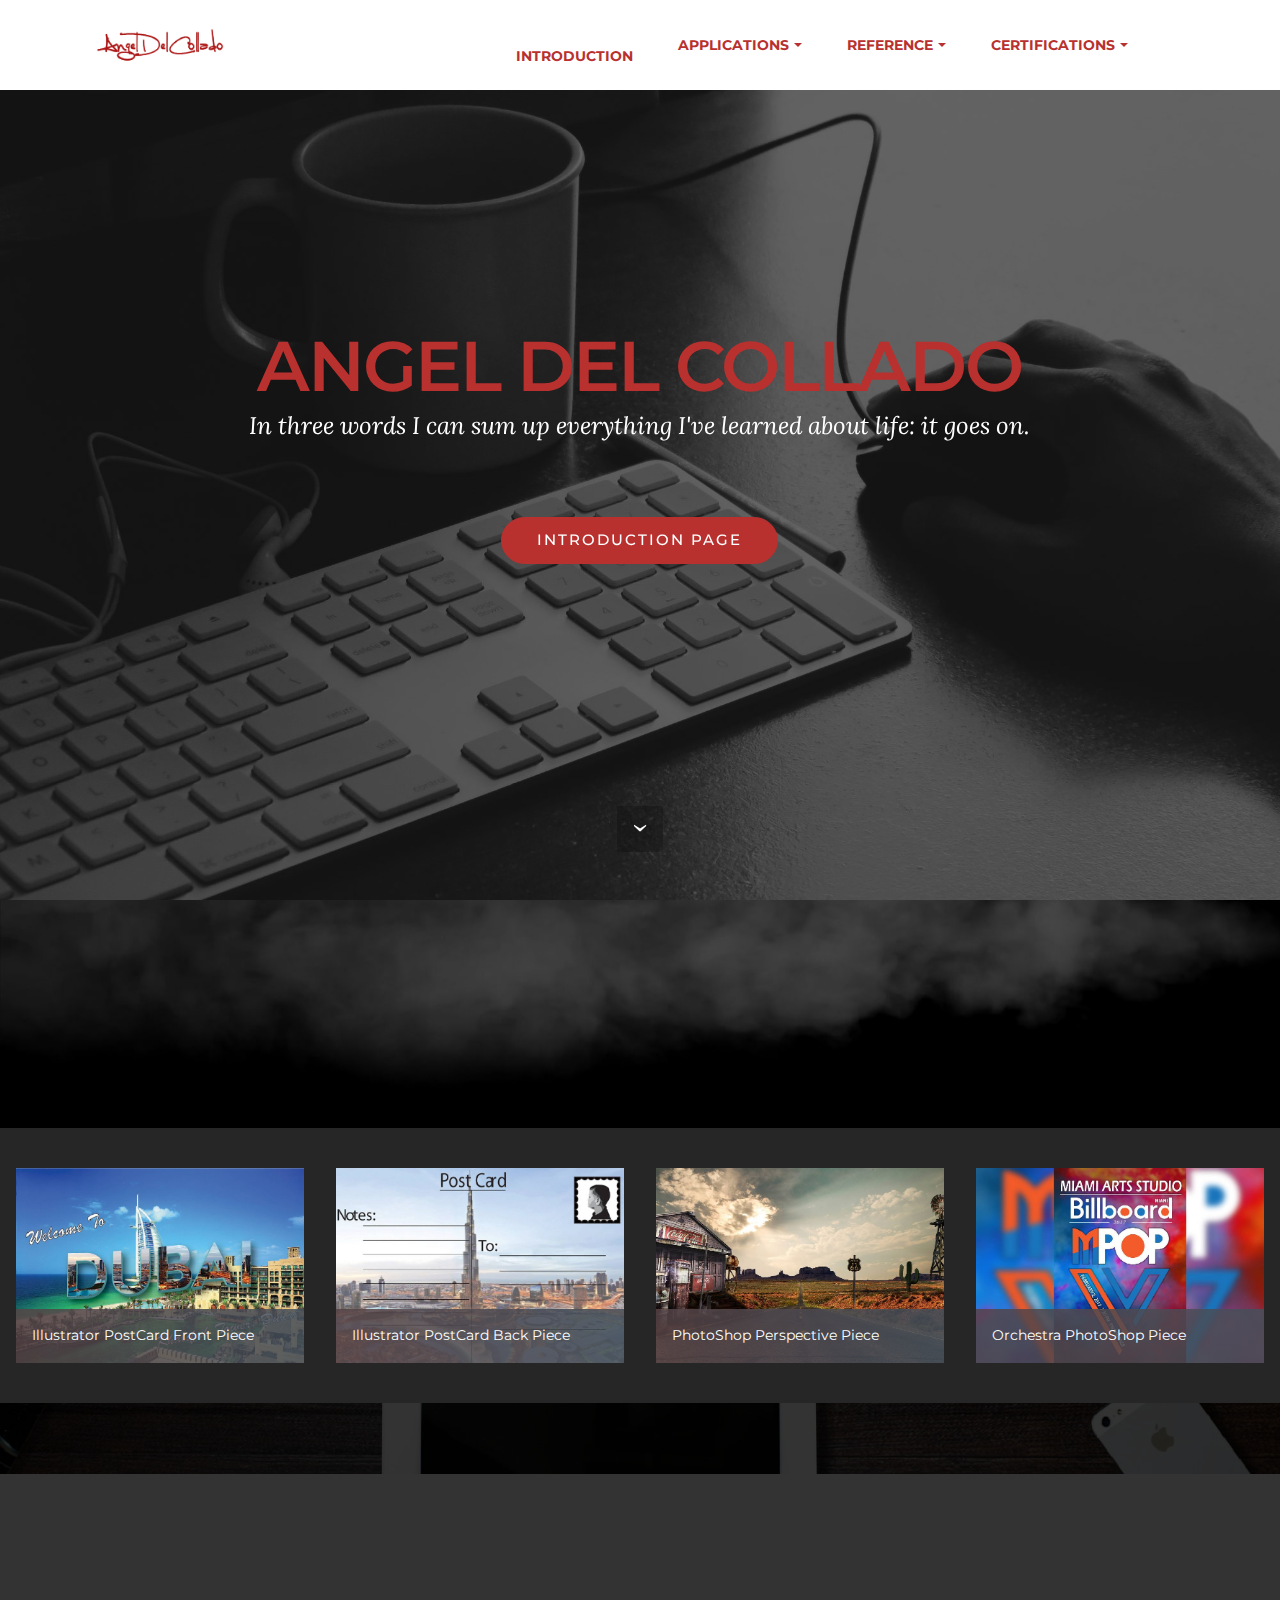
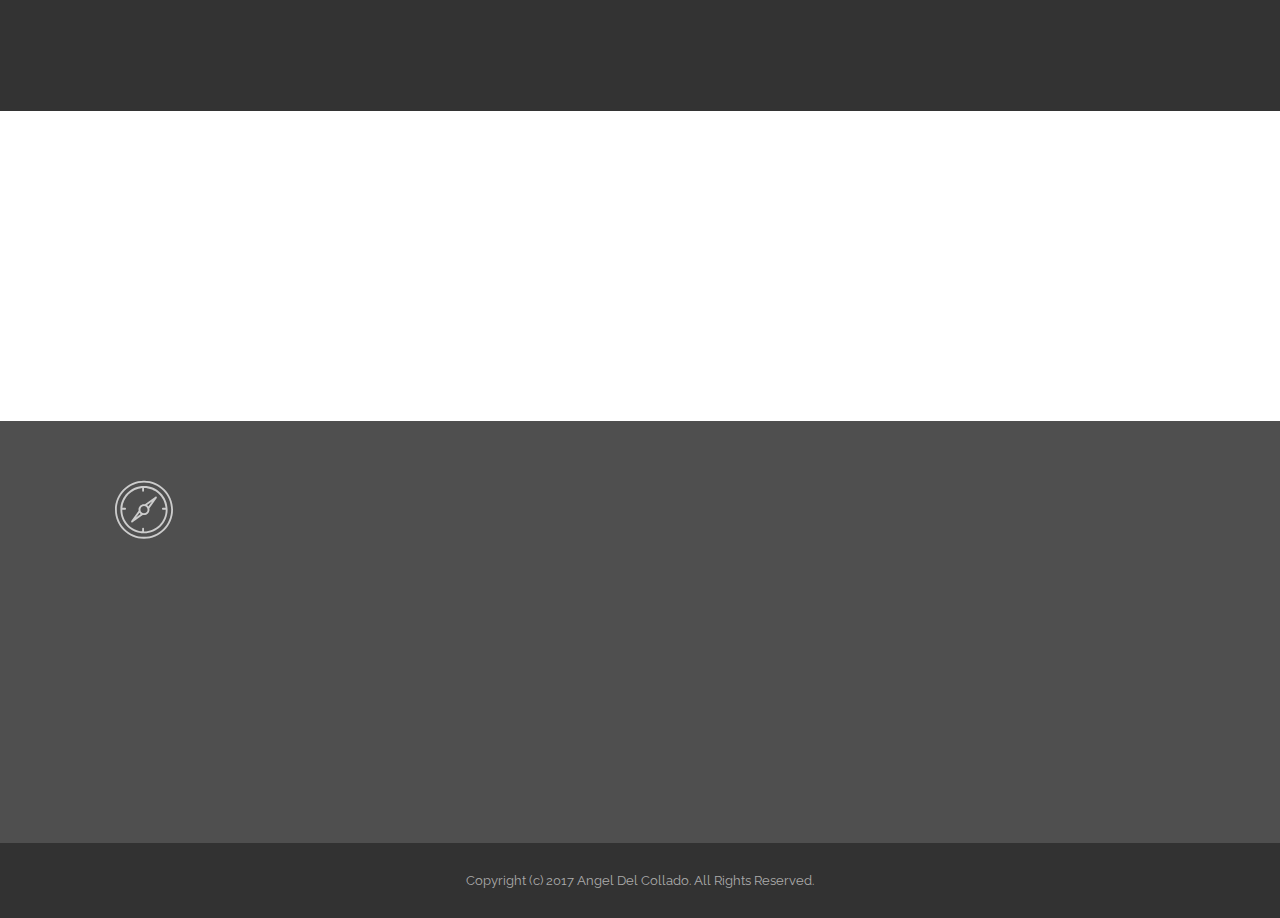
<file: index.html>
<!DOCTYPE html>
<html>
<head>
  <!-- Site made with Mobirise Website Builder v3.11.1, https://mobirise.com -->
  <meta charset="UTF-8">
  <meta http-equiv="X-UA-Compatible" content="IE=edge">
  <meta name="generator" content="Mobirise v3.11.1, mobirise.com">
  <meta name="viewport" content="width=device-width, initial-scale=1">
  <link rel="shortcut icon" href="assets/images/file-000-1-128x170.png" type="image/x-icon">
  <meta name="description" content="Angel Del Collado">
  <title>Angel Del Collado</title>
  <link rel="stylesheet" href="https://fonts.googleapis.com/css?family=Lora:400,700,400italic,700italic&amp;subset=latin">
  <link rel="stylesheet" href="https://fonts.googleapis.com/css?family=Montserrat:400,700">
  <link rel="stylesheet" href="https://fonts.googleapis.com/css?family=Raleway:100,100i,200,200i,300,300i,400,400i,500,500i,600,600i,700,700i,800,800i,900,900i">
  <link rel="stylesheet" href="assets/bootstrap-material-design-font/css/material.css">
  <link rel="stylesheet" href="assets/et-line-font-plugin/style.css">
  <link rel="stylesheet" href="assets/tether/tether.min.css">
  <link rel="stylesheet" href="assets/bootstrap/css/bootstrap.min.css">
  <link rel="stylesheet" href="assets/dropdown/css/style.css">
  <link rel="stylesheet" href="assets/animate.css/animate.min.css">
  <link rel="stylesheet" href="assets/socicon/css/styles.css">
  <link rel="stylesheet" href="assets/theme/css/style.css">
  <link rel="stylesheet" href="assets/mobirise-gallery/style.css">
  <link rel="stylesheet" href="assets/mobirise/css/mbr-additional.css" type="text/css">
  
  
  
</head>
<body>
<section id="ext_menu-w">

    <nav class="navbar navbar-dropdown navbar-fixed-top">
        <div class="container">

            <div class="mbr-table">
                <div class="mbr-table-cell">

                    <div class="navbar-brand">
                        <a href="index.html" class="navbar-logo"><img src="assets/images/untitled-1-384x128.png" alt="Mobirise"></a>
                        <a class="navbar-caption" href="https://mobirise.com"></a>
                    </div>

                </div>
                <div class="mbr-table-cell">

                    <button class="navbar-toggler pull-xs-right hidden-md-up" type="button" data-toggle="collapse" data-target="#exCollapsingNavbar">
                        <div class="hamburger-icon"></div>
                    </button>

                    <ul class="nav-dropdown collapse pull-xs-right nav navbar-nav navbar-toggleable-sm" id="exCollapsingNavbar"><li class="nav-item"><a class="nav-link link" href="https://mobirise.com/" aria-expanded="false"></a></li><li class="nav-item"><a class="nav-link link" href="page2.html" aria-expanded="false"></a></li><li class="nav-item"><a class="nav-link link" href="page2.html" aria-expanded="false"></a><a class="nav-link link" href="page2.html" aria-expanded="false" style="background-color: rgb(255, 255, 255); display: inline !important;">&nbsp; &nbsp; &nbsp; &nbsp; &nbsp; INTRODUCTION</a><br></li><li class="nav-item dropdown"><a class="nav-link link dropdown-toggle" href="https://mobirise.com/" data-toggle="dropdown-submenu" aria-expanded="false">APPLICATIONS</a><div class="dropdown-menu"><div class="dropdown"><a class="dropdown-item dropdown-toggle" href="page1.html" aria-expanded="false" data-toggle="dropdown-submenu">Adobe Suite<br></a><div class="dropdown-menu dropdown-submenu"><a class="dropdown-item" href="page1.html"></a><a class="dropdown-item" href="page3.html">Adobe PhotoShop<br></a><a class="dropdown-item" href="page4.html">Adobe Illustrator<br></a><a class="dropdown-item" href="page1.html" style="text-align: left; display: inline !important;"></a><br></div></div><div class="dropdown"><a class="dropdown-item dropdown-toggle" href="page1.html" aria-expanded="false" data-toggle="dropdown-submenu">Microsoft Suite<br></a><div class="dropdown-menu dropdown-submenu"><div class="dropdown"><a class="dropdown-item dropdown-toggle" href="#" data-toggle="dropdown-submenu" aria-expanded="false">Microsoft Word</a><div class="dropdown-menu dropdown-submenu"><a class="dropdown-item" href="angeldelcollado.github.io/Discuss IT">Discuss It Topic 6</a><a class="dropdown-item" href="page5.html">Microsoft Projects<br></a></div></div></div></div></div></li><li class="nav-item dropdown"><a class="nav-link link dropdown-toggle" href="https://mobirise.com/" aria-expanded="false" data-toggle="dropdown-submenu">REFERENCE</a><div class="dropdown-menu"><a class="dropdown-item" href="#">Teacher Recommendation</a><a class="dropdown-item" href="#">Resume</a></div></li><li class="nav-item dropdown"><a class="nav-link link dropdown-toggle" href="https://mobirise.com/" aria-expanded="false" data-toggle="dropdown-submenu">CERTIFICATIONS</a><div class="dropdown-menu"><a class="dropdown-item" href="angeldelcollado.github.io/Certification.pdf" target="_blank">Photoshop&nbsp;<br></a></div></li><li class="nav-item"><a class="nav-link link" href="https://mobirise.com/" aria-expanded="false"></a><a class="nav-link link" href="https://mobirise.com/" aria-expanded="false" style="line-height: 1.5; background-color: rgb(0, 0, 0); display: inline !important;"></a></li></ul>
                    <button hidden="" class="navbar-toggler navbar-close" type="button" data-toggle="collapse" data-target="#exCollapsingNavbar">
                        <div class="close-icon"></div>
                    </button>

                </div>
            </div>

        </div>
    </nav>

</section>

<section class="engine"><a rel="external" href="https://mobirise.com">Mobirise Web Page Generator</a></section><section class="mbr-section mbr-section-hero mbr-section-full mbr-parallax-background mbr-section-with-arrow mbr-after-navbar" id="header1-v" style="background-image: url(assets/images/fotka-2000x1500-4.jpg);">

    <div class="mbr-overlay" style="opacity: 0.6; background-color: rgb(0, 0, 0);"></div>

    <div class="mbr-table-cell">

        <div class="container">
            <div class="row">
                <div class="mbr-section col-md-10 col-md-offset-1 text-xs-center">

                    <h1 class="mbr-section-title display-1">ANGEL DEL COLLADO</h1>
                    <p class="mbr-section-lead lead">In three words I can sum up everything I've learned about life: it goes on. <br><br></p>
                    <div class="mbr-section-btn"><a class="btn btn-lg btn-warning" href="https://angeldelcollado.github.io/page2.html">INTRODUCTION PAGE<br></a> </div>
                </div>
            </div>
        </div>
    </div>

    <div class="mbr-arrow mbr-arrow-floating" aria-hidden="true"><a href="#msg-box6-2c"><i class="mbr-arrow-icon"></i></a></div>

</section>

<section class="mbr-section mbr-parallax-background" id="msg-box6-2c" style="background-image: url(assets/images/maxresdefault-1-2000x1125.jpg); padding-top: 0px; padding-bottom: 0px;">

    <div class="mbr-overlay" style="opacity: 0.5; background-color: rgb(0, 0, 0);">
    </div>
    <div class="container">
        <div class="row">
            <div class="mbr-table-md-up">

              

              <div class="mbr-table-cell col-md-5 text-xs-center text-md-right content-size">
                  <h3 class="mbr-section-title display-2">A Thousand Million Reasons</h3>
                  

                  
              </div>


              


              <div class="mbr-table-cell mbr-left-padding-md-up mbr-valign-top col-md-7 image-size" style="width: 27%;">
                  <div class="mbr-figure"><a href="https://www.youtube.com/watch?v=8VKa43VJpnc&amp;t=30s" class="socicon socicon-youtube mbr-iconfont mbr-iconfont-msg-box5" style="font-size: 150px; color: rgb(184, 49, 47);"></a></div>
              </div>

            </div>
        </div>
    </div>

</section>

<section class="mbr-gallery mbr-section mbr-section-nopadding mbr-slider-carousel" id="gallery2-25" data-filter="false" style="background-color: rgb(38, 38, 38); padding-top: 1.5rem; padding-bottom: 1.5rem;">
    <!-- Filter -->
    

    <!-- Gallery -->
    <div class="mbr-gallery-row">
        <div class=" mbr-gallery-layout-default">
            <div>
                <div>
                    <div class="mbr-gallery-item mbr-gallery-item__mobirise3 mbr-gallery-item--p1" data-tags="Awesome" data-video-url="false">
                        <div href="#lb-gallery2-25" data-slide-to="0" data-toggle="modal">
                            
                            

                            <img alt="" src="assets/images/untitled-2000x1353-800x541-3.jpg">
                            
                            <span class="icon-focus"></span>
                            <span class="mbr-gallery-title">Illustrator PostCard Front Piece</span>
                        </div>
                    </div><div class="mbr-gallery-item mbr-gallery-item__mobirise3 mbr-gallery-item--p1" data-tags="Beautiful" data-video-url="false">
                        <div href="#lb-gallery2-25" data-slide-to="1" data-toggle="modal">
                            
                            

                            <img alt="" src="assets/images/untitled-1-2000x1353-800x541-3.jpg">
                            
                            <span class="icon-focus"></span>
                            <span class="mbr-gallery-title">Illustrator PostCard Back Piece</span>
                        </div>
                    </div><div class="mbr-gallery-item mbr-gallery-item__mobirise3 mbr-gallery-item--p1" data-tags="Responsive" data-video-url="false">
                        <div href="#lb-gallery2-25" data-slide-to="2" data-toggle="modal">
                            
                            

                            <img alt="" src="assets/images/image-1-2000x1353-800x541-4.jpg">
                            
                            <span class="icon-focus"></span>
                            <span class="mbr-gallery-title">PhotoShop Perspective Piece</span>
                        </div>
                    </div><div class="mbr-gallery-item mbr-gallery-item__mobirise3 mbr-gallery-item--p1" data-tags="Animated" data-video-url="false">
                        <div href="#lb-gallery2-25" data-slide-to="3" data-toggle="modal">
                            
                            

                            <img alt="" src="assets/images/untitled-2-2000x1353-800x541-3.jpg">
                            
                            <span class="icon-focus"></span>
                            <span class="mbr-gallery-title">Orchestra PhotoShop&nbsp;Piece</span>
                        </div>
                    </div>
                </div>
            </div>
            <div class="clearfix"></div>
        </div>
    </div>

    <!-- Lightbox -->
    <div data-app-prevent-settings="" class="mbr-slider modal fade carousel slide" tabindex="-1" data-keyboard="true" data-interval="false" id="lb-gallery2-25">
        <div class="modal-dialog">
            <div class="modal-content">
                <div class="modal-body">
                    <ol class="carousel-indicators">
                        <li data-app-prevent-settings="" data-target="#lb-gallery2-25" data-slide-to="0"></li><li data-app-prevent-settings="" data-target="#lb-gallery2-25" data-slide-to="1"></li><li data-app-prevent-settings="" data-target="#lb-gallery2-25" data-slide-to="2"></li><li data-app-prevent-settings="" data-target="#lb-gallery2-25" class=" active" data-slide-to="3"></li>
                    </ol>
                    <div class="carousel-inner">
                        <div class="carousel-item">
                            <img alt="" src="assets/images/untitled-2000x1353-3.jpg">
                        </div><div class="carousel-item">
                            <img alt="" src="assets/images/untitled-1-2000x1353-3.jpg">
                        </div><div class="carousel-item">
                            <img alt="" src="assets/images/image-1-2000x1353.jpg">
                        </div><div class="carousel-item active">
                            <img alt="" src="assets/images/untitled-2-2000x1353-3.jpg">
                        </div>
                    </div>
                    <a class="left carousel-control" role="button" data-slide="prev" href="#lb-gallery2-25">
                        <span class="icon-prev" aria-hidden="true"></span>
                        <span class="sr-only">Previous</span>
                    </a>
                    <a class="right carousel-control" role="button" data-slide="next" href="#lb-gallery2-25">
                        <span class="icon-next" aria-hidden="true"></span>
                        <span class="sr-only">Next</span>
                    </a>

                    <a class="close" href="#" role="button" data-dismiss="modal">
                        <span aria-hidden="true">×</span>
                        <span class="sr-only">Close</span>
                    </a>
                </div>
            </div>
        </div>
    </div>
</section>

<section class="mbr-section mbr-parallax-background" id="msg-box4-2b" style="background-image: url(assets/images/mbr-2000x1125.jpg); padding-top: 40px; padding-bottom: 40px;">

    <div class="mbr-overlay" style="opacity: 0.8; background-color: rgb(0, 0, 0);">
    </div>
    <div class="container">
        <div class="row">
            <div class="mbr-table-md-up">

              <div class="mbr-table-cell mbr-right-padding-md-up mbr-valign-top col-md-7 image-size" style="width: 32%;">
                  <div class="mbr-figure"><a href="https://www.youtube.com/channel/UCj3OI0XO9n0vOy3Sk0GuTGw" target="_blank" class="socicon socicon-youtube mbr-iconfont mbr-iconfont-msg-box4" style="font-size: 150px; color: rgb(184, 49, 47);"></a></div>
              </div>

              


              <div class="mbr-table-cell col-md-5 text-xs-center text-md-left content-size">
                  <h3 class="mbr-section-title display-2">View My Introduction Video</h3>
                  

                  <div><a class="btn btn-primary" href="https://www.youtube.com/watch?v=B5bdsFG4gEM" target="_blank">My Video</a></div>
              </div>


              

            </div>
        </div>
    </div>

</section>

<section class="mbr-section mbr-section-md-padding mbr-parallax-background" id="social-buttons4-15" style="background-image: url(assets/images/landscape-nature-clouds-cloudy-2000x767-2.jpg); padding-top: 90px; padding-bottom: 90px;">
    
    <div class="container">
        <div class="row">
            <div class="col-md-8 col-md-offset-2 text-xs-center">
                <h3 class="mbr-section-title display-2">FOLLOW Me</h3>
                <div>   <a class="btn btn-social" title="YouTube" target="_blank" href="https://www.youtube.com/user/MultiAngel136"><i class="socicon socicon-youtube"></i></a> <a class="btn btn-social" title="Instagram" target="_blank" href="https://www.instagram.com/?hl=en"><i class="socicon socicon-instagram"></i></a>      </div>
            </div>
        </div>
    </div>
</section>

<section class="mbr-footer mbr-section mbr-section-md-padding mbr-parallax-background" id="contacts3-y" style="background-image: url(assets/images/camera-wallpaper-3-2000x1250.jpg); padding-top: 60px; padding-bottom: 60px;">


    <div class="row">
    <div class="mbr-overlay" style="opacity: 0.9; background-color: rgb(60, 60, 60);">
    </div>
            <div class="mbr-company col-xs-12 col-md-6 col-lg-3">

                <div class="mbr-company card">
                    <div><span class="etl-icon icon-compass mbr-iconfont mbr-iconfont-logo-contacts3" style="color: rgb(204, 204, 204);"></span></div>
                    <div class="card-block">
                        <p class="card-text"></p>
                    </div>
                    <ul class="list-group list-group-flush">
                        <li class="list-group-item">
                            <span class="list-group-icon"><span class="etl-icon icon-phone mbr-iconfont-company-contacts3" style="color: rgb(204, 204, 204);"></span></span>
                            <span class="list-group-text">(786)-443-5122<br></span>
                        </li>
                        <li class="list-group-item">
                            <span class="list-group-icon"><span class="etl-icon icon-map-pin mbr-iconfont-company-contacts3" style="color: rgb(204, 204, 204);"></span></span>
                            <span class="list-group-text">15015 SW 24 Street&nbsp;Miami, FL 33185<br></span>
                        </li>
                        <li class="list-group-item active">
                            <span class="list-group-icon"><span class="etl-icon icon-envelope mbr-iconfont-company-contacts3" style="color: rgb(204, 204, 204);"></span></span>
                            <span class="list-group-text"><a href="mailto:support@mobirise.com" class="text-white">Adelcollado@miamiartsstudio.com</a></span>
                        </li>
                    </ul>
                </div>

            </div>
            <div class="mbr-footer-content col-xs-12 col-md-6 col-lg-3">
                <h4>Categories</h4>
                <ul><li><em><a class="text-white" href="#">I</a>NTRODUCTION</em></li><li><em>APPLICATIONS</em></li><li><em>APPLICATIONS</em></li><li><em>REFRENCE</em></li><li><em>CERTIFICATIONS</em></li></ul>
            </div>
            <div class="mbr-footer-content col-xs-12 col-md-6 col-lg-3">
                <p><strong>Contacts</strong><br>Email: Adelcollado@miamiartsstudio.com<br>Phone: (786)-443-5122<br><br><br><strong>Address</strong><br>15015 SW 24 Street<br>Miami, FL 33185<br></p>
            </div>
            <div class="col-xs-12 col-md-6 col-lg-3" data-form-type="formoid">

                <div data-form-alert="true">
                    <div hidden="" data-form-alert-success="true">Thanks for informing us out form!</div>
                </div>

                <form action="https://mobirise.com/" method="post" data-form-title="MESSAGE">

                    <input type="hidden" value="OmfTE7u8NoNrcRTdAFS+OC4XXRlxcNBAdacP/+88UKb9AMkSiWrOrmaDwQlSjzyzFyH8VzUNdgoJKezEFHwuhr/Rr3T+bySjeg8os1LtVmegd3T4hm655gK+3yTHNGXu" data-form-email="true">

                    

                    <div class="form-group">
                        <label class="form-control-label" for="contacts3-y-email">Email<span class="form-asterisk">*</span></label>
                        <input type="email" class="form-control input-sm input-inverse" name="email" required="" data-form-field="Email" id="contacts3-y-email">
                    </div>

                    

                    <div class="form-group">
                        <label class="form-control-label" for="contacts3-y-message">Message</label>
                        <textarea class="form-control input-sm input-inverse" name="message" data-form-field="Message" rows="5" id="contacts3-y-message"></textarea>
                    </div>

                    <div><button type="submit" class="btn btn-sm btn-white">Contact me</button></div>

                </form>

            </div>
        </div>
</section>

<footer class="mbr-small-footer mbr-section mbr-section-nopadding" id="footer1-x" style="background-color: rgb(50, 50, 50); padding-top: 1.75rem; padding-bottom: 1.75rem;">
    
    <div class="container">
        <p class="text-xs-center">Copyright (c) 2017 Angel Del Collado. All Rights Reserved.</p>
    </div>
</footer>


  <script src="assets/web/assets/jquery/jquery.min.js"></script>
  <script src="assets/tether/tether.min.js"></script>
  <script src="assets/bootstrap/js/bootstrap.min.js"></script>
  <script src="assets/smooth-scroll/SmoothScroll.js"></script>
  <script src="assets/dropdown/js/script.min.js"></script>
  <script src="assets/touchSwipe/jquery.touchSwipe.min.js"></script>
  <script src="assets/viewportChecker/jquery.viewportchecker.js"></script>
  <script src="assets/jarallax/jarallax.js"></script>
  <script src="assets/masonry/masonry.pkgd.min.js"></script>
  <script src="assets/imagesloaded/imagesloaded.pkgd.min.js"></script>
  <script src="assets/bootstrap-carousel-swipe/bootstrap-carousel-swipe.js"></script>
  <script src="assets/theme/js/script.js"></script>
  <script src="assets/mobirise-gallery/player.min.js"></script>
  <script src="assets/mobirise-gallery/script.js"></script>
  <script src="assets/formoid/formoid.min.js"></script>
  
  
  <input name="animation" type="hidden">
  </body>
</html>
</file>
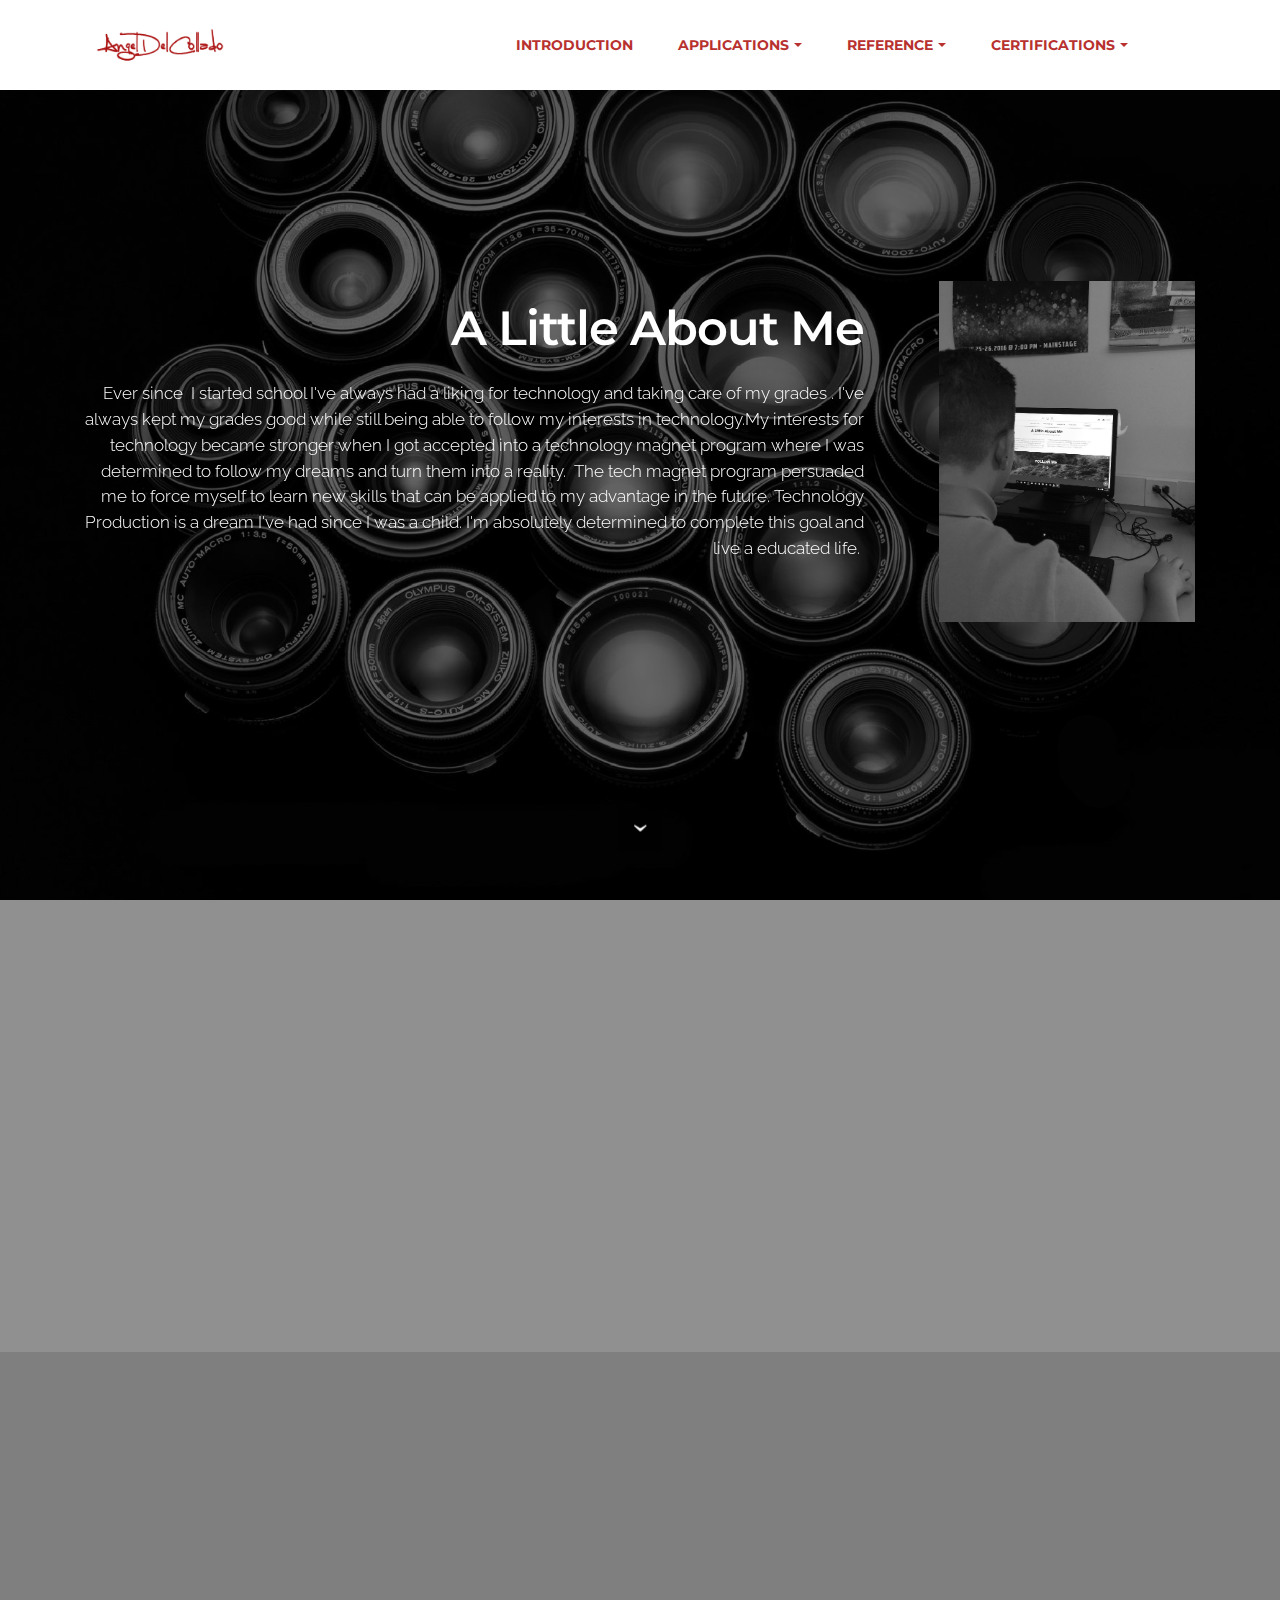
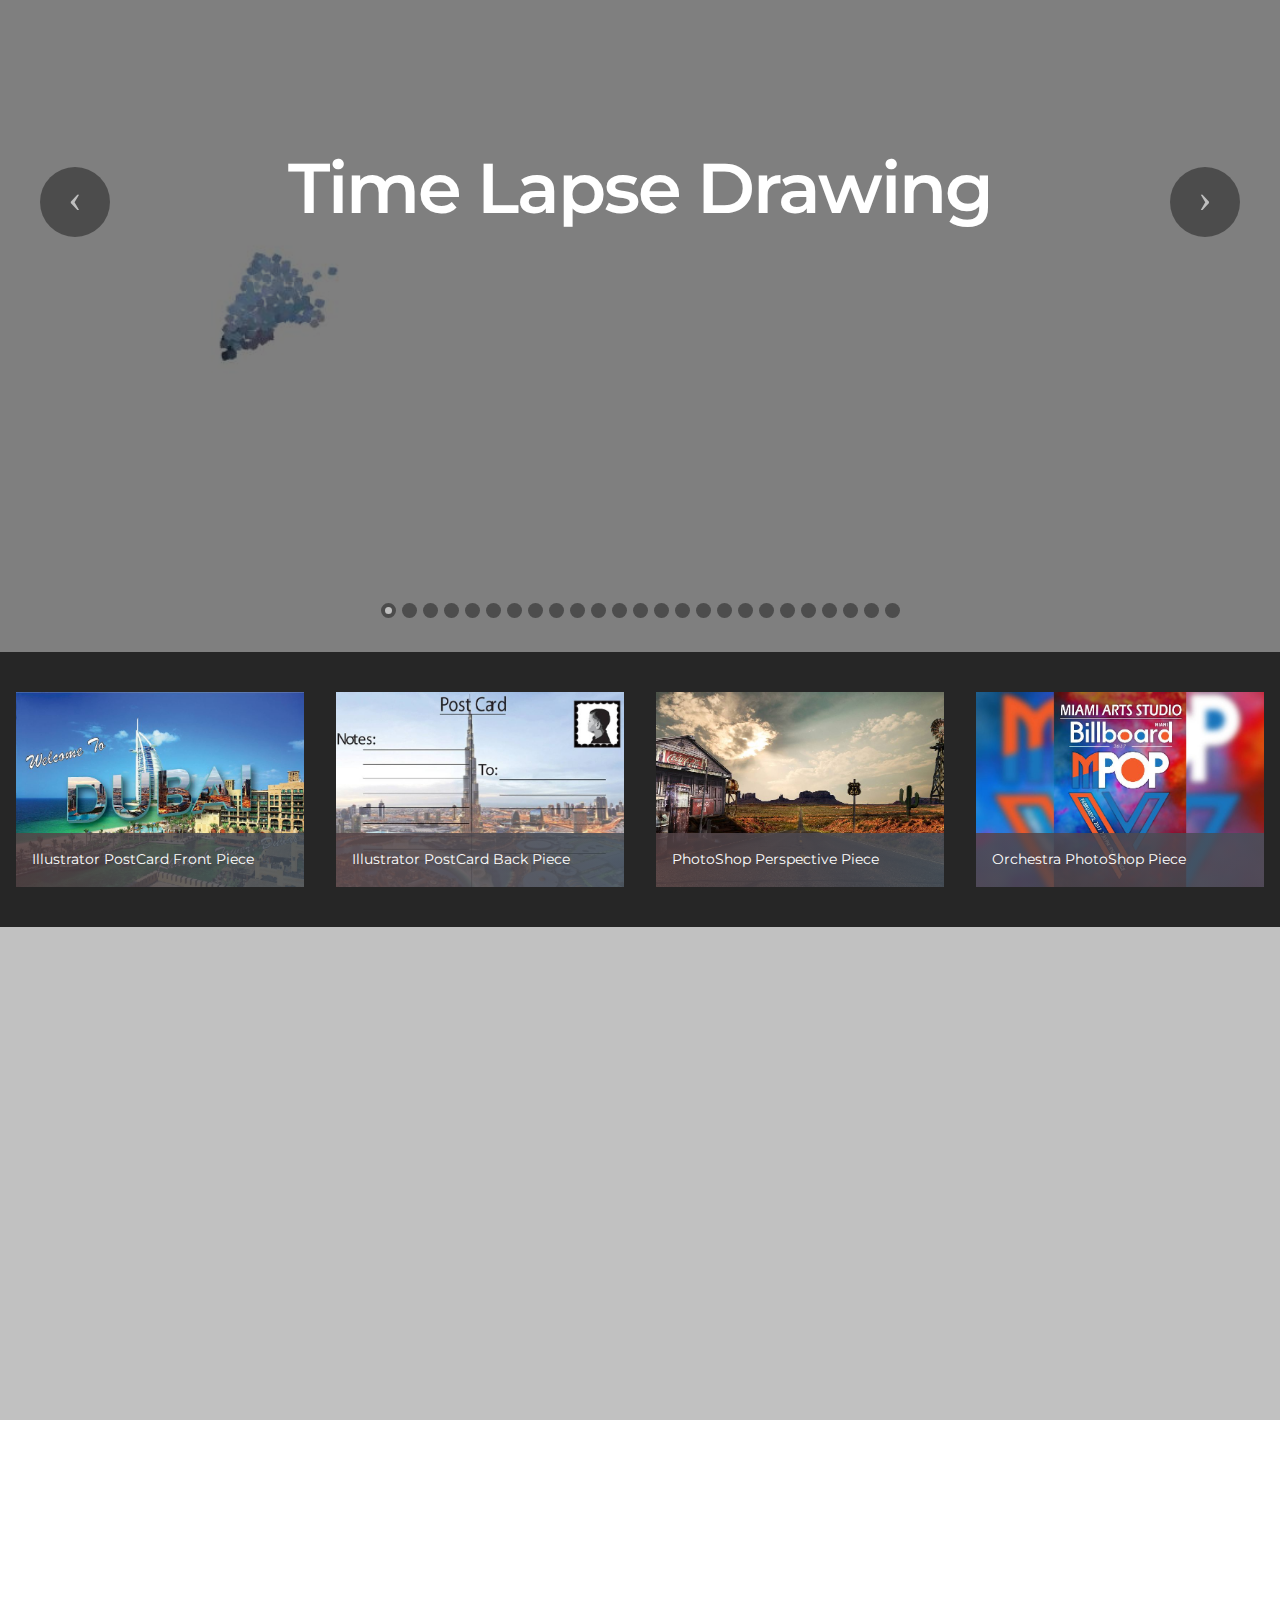
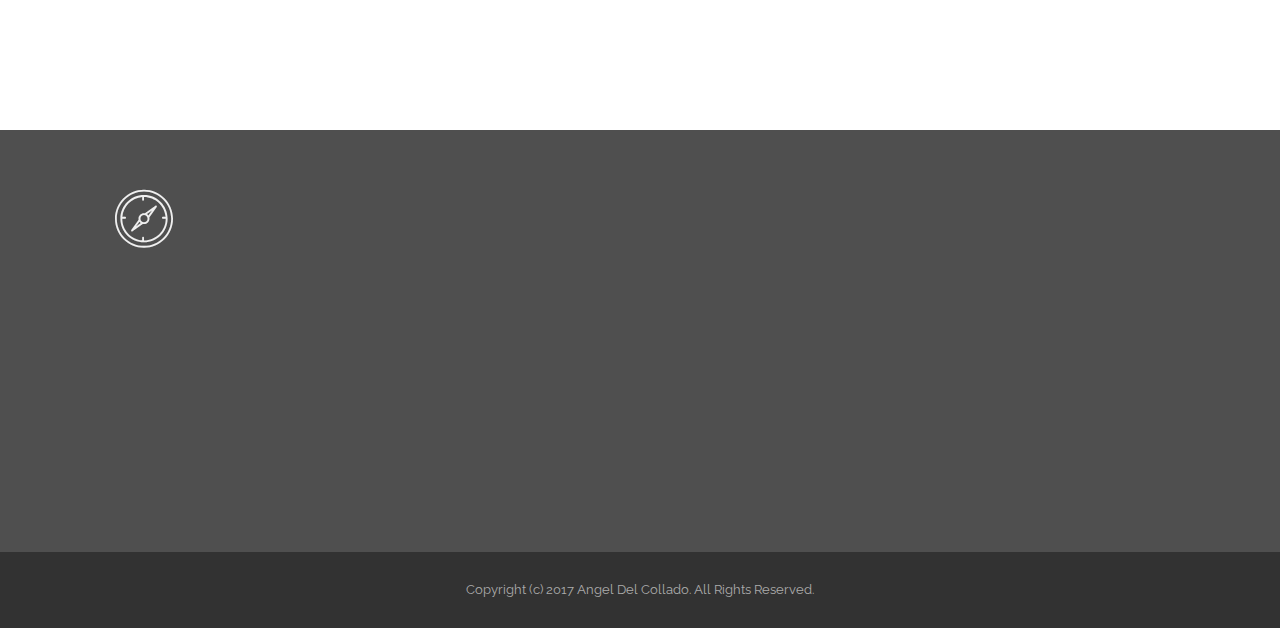
<file: introduction.html>
<!DOCTYPE html>
<html>
<head>
  <!-- Site made with Mobirise Website Builder v3.11.1, https://mobirise.com -->
  <meta charset="UTF-8">
  <meta http-equiv="X-UA-Compatible" content="IE=edge">
  <meta name="generator" content="Mobirise v3.11.1, mobirise.com">
  <meta name="viewport" content="width=device-width, initial-scale=1">
  <link rel="shortcut icon" href="assets/images/file-000-1-128x170.png" type="image/x-icon">
  <meta name="description" content="Angel Del Collado">
  <title>Angel Del Collado</title>
  <link rel="stylesheet" href="https://fonts.googleapis.com/css?family=Lora:400,700,400italic,700italic&amp;subset=latin">
  <link rel="stylesheet" href="https://fonts.googleapis.com/css?family=Montserrat:400,700">
  <link rel="stylesheet" href="https://fonts.googleapis.com/css?family=Raleway:100,100i,200,200i,300,300i,400,400i,500,500i,600,600i,700,700i,800,800i,900,900i">
  <link rel="stylesheet" href="assets/bootstrap-material-design-font/css/material.css">
  <link rel="stylesheet" href="assets/et-line-font-plugin/style.css">
  <link rel="stylesheet" href="assets/web/assets/mobirise-icons/mobirise-icons.css">
  <link rel="stylesheet" href="assets/tether/tether.min.css">
  <link rel="stylesheet" href="assets/bootstrap/css/bootstrap.min.css">
  <link rel="stylesheet" href="assets/dropdown/css/style.css">
  <link rel="stylesheet" href="assets/animate.css/animate.min.css">
  <link rel="stylesheet" href="assets/socicon/css/styles.css">
  <link rel="stylesheet" href="assets/theme/css/style.css">
  <link rel="stylesheet" href="assets/mobirise-gallery/style.css">
  <link rel="stylesheet" href="assets/mobirise/css/mbr-additional.css" type="text/css">
  
  
  
</head>
<body>
<section id="ext_menu-u">

    <nav class="navbar navbar-dropdown navbar-fixed-top">
        <div class="container">

            <div class="mbr-table">
                <div class="mbr-table-cell">

                    <div class="navbar-brand">
                        <a href="index.html" class="navbar-logo"><img src="assets/images/untitled-1-384x128.png" alt="Mobirise"></a>
                        <a class="navbar-caption" href="https://mobirise.com"></a>
                    </div>

                </div>
                <div class="mbr-table-cell">

                    <button class="navbar-toggler pull-xs-right hidden-md-up" type="button" data-toggle="collapse" data-target="#exCollapsingNavbar">
                        <div class="hamburger-icon"></div>
                    </button>

                    <ul class="nav-dropdown collapse pull-xs-right nav navbar-nav navbar-toggleable-sm" id="exCollapsingNavbar"><li class="nav-item"><a class="nav-link link" href="https://mobirise.com/" aria-expanded="false"></a></li><li class="nav-item"><a class="nav-link link" href="page2.html" aria-expanded="false">INTRODUCTION</a></li><li class="nav-item dropdown"><a class="nav-link link dropdown-toggle" href="https://mobirise.com/" data-toggle="dropdown-submenu" aria-expanded="false">APPLICATIONS</a><div class="dropdown-menu"><div class="dropdown"><a class="dropdown-item dropdown-toggle" href="page1.html" aria-expanded="false" data-toggle="dropdown-submenu">Adobe Suite<br></a><div class="dropdown-menu dropdown-submenu"><a class="dropdown-item" href="page1.html"></a><a class="dropdown-item" href="page3.html">Adobe PhotoShop<br></a><a class="dropdown-item" href="page4.html">Adobe Illustrator<br></a><a class="dropdown-item" href="page1.html" style="text-align: left; display: inline !important;"></a><br></div></div><div class="dropdown"><a class="dropdown-item dropdown-toggle" href="page1.html" aria-expanded="false" data-toggle="dropdown-submenu">Microsoft Suite<br></a><div class="dropdown-menu dropdown-submenu"><div class="dropdown"><a class="dropdown-item dropdown-toggle" href="#" data-toggle="dropdown-submenu" aria-expanded="false">Microsoft Word</a><div class="dropdown-menu dropdown-submenu"><a class="dropdown-item" href="angeldelcollado.github.io/Discuss IT">Discuss It Topic 6</a><a class="dropdown-item" href="page5.html">Microsoft Projects<br></a></div></div></div></div></div></li><li class="nav-item dropdown open"><a class="nav-link link dropdown-toggle" href="https://mobirise.com/" aria-expanded="true" data-toggle="dropdown-submenu">REFERENCE</a><div class="dropdown-menu"><a class="dropdown-item" href="#">Teacher Recommendation</a><a class="dropdown-item" href="#">Resume</a></div></li><li class="nav-item dropdown"><a class="nav-link link dropdown-toggle" href="https://mobirise.com/" aria-expanded="false" data-toggle="dropdown-submenu">CERTIFICATIONS</a><div class="dropdown-menu"><a class="dropdown-item" href="angeldelcollado.github.io/Certification.pdf" target="_blank">Photoshop&nbsp;<br></a></div></li><li class="nav-item"><a class="nav-link link" href="https://mobirise.com/" aria-expanded="false"></a><a class="nav-link link" href="https://mobirise.com/" aria-expanded="false" style="line-height: 1.5; background-color: rgb(0, 0, 0); display: inline !important;"></a></li></ul>
                    <button hidden="" class="navbar-toggler navbar-close" type="button" data-toggle="collapse" data-target="#exCollapsingNavbar">
                        <div class="close-icon"></div>
                    </button>

                </div>
            </div>

        </div>
    </nav>

</section>

<section class="engine"><a rel="external" href="https://mobirise.com">Mobirise</a></section><section class="mbr-section mbr-section-hero mbr-section-full header2 mbr-parallax-background mbr-after-navbar" id="header2-x" style="background-image: url(assets/images/3-luu-y-khi-mua-ong-kinh-may-anh-cu-2000x1250.jpg);">

    <div class="mbr-overlay" style="opacity: 0.6; background-color: rgb(0, 0, 0);">
    </div>

    <div class="mbr-table mbr-table-full">
        <div class="mbr-table-cell">

            <div class="container">
                <div class="mbr-section row">
                    <div class="mbr-table-md-up">
                        
                        
                        

                        <div class="mbr-table-cell col-md-5 content-size text-xs-center text-md-right">

                            <h3 class="mbr-section-title display-2">A Little About Me<br></h3>

                            <div class="mbr-section-text lead">
                                <p>Ever since &nbsp;I started school I've always had a liking for technology and taking care of my grades . I've always kept my grades good while still being able to follow my interests in technology.My interests for technology became stronger when I got accepted into a technology magnet program where I was &nbsp;determined to follow my dreams and turn them into a reality. &nbsp;The tech magnet program persuaded me to force myself to learn new skills that can be applied to my advantage in the future. Technology Production is a dream I've had since I was a child. I'm absolutely determined to complete this goal and live a educated life.&nbsp;</p>
                            </div>

                            

                        </div>
                        <div class="mbr-table-cell mbr-valign-top mbr-left-padding-md-up col-md-7 image-size" style="width: 29%;">
                            <div class="mbr-figure"><img src="assets/images/file-000-1-1400x1866.jpg"></div>
                        </div>

                    </div>
                </div>
            </div>

        </div>
    </div>

    <div class="mbr-arrow mbr-arrow-floating hidden-sm-down" aria-hidden="true"><a href="#msg-box8-1r"><i class="mbr-arrow-icon"></i></a></div>

</section>

<section class="mbr-section article" id="msg-box8-1r" data-bg-video="https://www.youtube.com/embed/gbDS0sNeFfo?rel=0&amp;amp;showinfo=0&amp;autoplay=0&amp;loop=0" style="padding-top: 200px; padding-bottom: 200px;">

    <div class="mbr-overlay" style="opacity: 0.5; background-color: rgb(34, 34, 34);">
    </div>
    <div class="container">
        <div class="row">
            <div class="col-md-8 col-md-offset-2 text-xs-center">
                
                
                <div><a class="btn btn-warning" href="https://www.youtube.com/channel/UCj3OI0XO9n0vOy3Sk0GuTGw">View My YouTube Channel</a></div>
            </div>
        </div>
    </div>

</section>

<section class="mbr-slider mbr-section mbr-section__container carousel slide mbr-section-nopadding" data-ride="carousel" data-keyboard="false" data-wrap="true" data-pause="false" data-interval="1000" id="slider-1m">
    <div>
        <div>
            <div>
                <ol class="carousel-indicators">
                    <li data-app-prevent-settings="" data-target="#slider-1m" data-slide-to="0" class="active"></li><li data-app-prevent-settings="" data-target="#slider-1m" data-slide-to="1"></li><li data-app-prevent-settings="" data-target="#slider-1m" data-slide-to="2"></li><li data-app-prevent-settings="" data-target="#slider-1m" data-slide-to="3"></li><li data-app-prevent-settings="" data-target="#slider-1m" data-slide-to="4"></li><li data-app-prevent-settings="" data-target="#slider-1m" data-slide-to="5"></li><li data-app-prevent-settings="" data-target="#slider-1m" data-slide-to="6"></li><li data-app-prevent-settings="" data-target="#slider-1m" data-slide-to="7"></li><li data-app-prevent-settings="" data-target="#slider-1m" data-slide-to="8"></li><li data-app-prevent-settings="" data-target="#slider-1m" data-slide-to="9"></li><li data-app-prevent-settings="" data-target="#slider-1m" data-slide-to="10"></li><li data-app-prevent-settings="" data-target="#slider-1m" data-slide-to="11"></li><li data-app-prevent-settings="" data-target="#slider-1m" data-slide-to="12"></li><li data-app-prevent-settings="" data-target="#slider-1m" data-slide-to="13"></li><li data-app-prevent-settings="" data-target="#slider-1m" data-slide-to="14"></li><li data-app-prevent-settings="" data-target="#slider-1m" data-slide-to="15"></li><li data-app-prevent-settings="" data-target="#slider-1m" data-slide-to="16"></li><li data-app-prevent-settings="" data-target="#slider-1m" data-slide-to="17"></li><li data-app-prevent-settings="" data-target="#slider-1m" data-slide-to="18"></li><li data-app-prevent-settings="" data-target="#slider-1m" data-slide-to="19"></li><li data-app-prevent-settings="" data-target="#slider-1m" data-slide-to="20"></li><li data-app-prevent-settings="" data-target="#slider-1m" data-slide-to="21"></li><li data-app-prevent-settings="" data-target="#slider-1m" data-slide-to="22"></li><li data-app-prevent-settings="" data-target="#slider-1m" data-slide-to="23"></li><li data-app-prevent-settings="" data-target="#slider-1m" class="" data-slide-to="24"></li>
                </ol>
                <div class="carousel-inner" role="listbox">
                    <div class="mbr-section mbr-section-hero carousel-item dark center mbr-section-full active" data-bg-video-slide="false" style="background-image: url(assets/images/angel-del-collado-pre-drawing0-2000x788.jpg);">
                        <div class="mbr-table-cell">
                            <div class="mbr-overlay" style="opacity: 0.5;"></div>
                            <div class="container-slide container">
                                
                                <div class="row">
                                    <div class="col-md-8 col-md-offset-2 text-xs-center">
                                        <h2 class="mbr-section-title display-1">Time Lapse Drawing</h2>
                                        

                                        
                                    </div>
                                </div>
                            </div>
                        </div>
                    </div><div class="mbr-section mbr-section-hero carousel-item dark center mbr-section-full" data-bg-video-slide="false" style="background-image: url(assets/images/angel-del-collado-pre-drawing-1-2000x967.jpg);">
                        <div class="mbr-table-cell">
                            <div class="mbr-overlay"></div>
                            <div class="container-slide container">
                                
                                <div class="row">
                                    <div class="col-md-8 col-md-offset-1">
                                        
                                        

                                        
                                    </div>
                                </div>
                            </div>
                        </div>
                    </div><div class="mbr-section mbr-section-hero carousel-item dark center mbr-section-full" data-bg-video-slide="false" style="background-image: url(assets/images/angel-del-collado-pre-drawing-1-2000x897.jpg);">
                        <div class="mbr-table-cell">
                            <div class="mbr-overlay"></div>
                            <div class="container-slide container">
                                
                                <div class="row">
                                    <div class="col-md-8 col-md-offset-3 text-xs-right">
                                        
                                        

                                        
                                    </div>
                                </div>
                            </div>
                        </div>
                    </div><div class="mbr-section mbr-section-hero carousel-item dark center mbr-section-full" data-bg-video-slide="false" style="background-image: url(assets/images/angel-del-collado-pre-drawing-2-2000x891.jpg);">
                        <div class="mbr-table-cell">
                            <div class="mbr-overlay"></div>
                            <div class="container-slide container">
                                
                                <div class="row">
                                    <div class="col-md-8 col-md-offset-3 text-xs-right">
                                        
                                        

                                        
                                    </div>
                                </div>
                            </div>
                        </div>
                    </div><div class="mbr-section mbr-section-hero carousel-item dark center mbr-section-full" data-bg-video-slide="false" style="background-image: url(assets/images/angel-del-collado-pre-drawing-4-2000x9426.jpg);">
                        <div class="mbr-table-cell">
                            <div class="mbr-overlay" style="opacity: 0.5;"></div>
                            <div class="container-slide container">
                                
                                <div class="row">
                                    <div class="col-md-8 col-md-offset-2 text-xs-center">
                                        <h2 class="mbr-section-title display-1">Time Lapse Drawing</h2>
                                        

                                        
                                    </div>
                                </div>
                            </div>
                        </div>
                    </div><div class="mbr-section mbr-section-hero carousel-item dark center mbr-section-full" data-bg-video-slide="false" style="background-image: url(assets/images/angel-del-collado-pre-drawing-5-2000x11087.jpg);">
                        <div class="mbr-table-cell">
                            <div class="mbr-overlay" style="opacity: 0.5;"></div>
                            <div class="container-slide container">
                                
                                <div class="row">
                                    <div class="col-md-8 col-md-offset-2 text-xs-center">
                                        <h2 class="mbr-section-title display-1">Time Lapse Drawing</h2>
                                        

                                        
                                    </div>
                                </div>
                            </div>
                        </div>
                    </div><div class="mbr-section mbr-section-hero carousel-item dark center mbr-section-full" data-bg-video-slide="false" style="background-image: url(assets/images/angel-del-collado-pre-drawing-15-2000x2000.jpg);">
                        <div class="mbr-table-cell">
                            <div class="mbr-overlay" style="opacity: 0.5;"></div>
                            <div class="container-slide container">
                                
                                <div class="row">
                                    <div class="col-md-8 col-md-offset-2 text-xs-center">
                                        <h2 class="mbr-section-title display-1">Time Lapse Drawing</h2>
                                        

                                        
                                    </div>
                                </div>
                            </div>
                        </div>
                    </div><div class="mbr-section mbr-section-hero carousel-item dark center mbr-section-full" data-bg-video-slide="false" style="background-image: url(assets/images/angel-del-collado-pre-drawing-21-2000x2000.jpg);">
                        <div class="mbr-table-cell">
                            <div class="mbr-overlay" style="opacity: 0.5;"></div>
                            <div class="container-slide container">
                                
                                <div class="row">
                                    <div class="col-md-8 col-md-offset-2 text-xs-center">
                                        <h2 class="mbr-section-title display-1">Time Lapse Drawing</h2>
                                        

                                        
                                    </div>
                                </div>
                            </div>
                        </div>
                    </div><div class="mbr-section mbr-section-hero carousel-item dark center mbr-section-full" data-bg-video-slide="false" style="background-image: url(assets/images/angel-del-collado-pre-drawing-22-2000x2000.jpg);">
                        <div class="mbr-table-cell">
                            <div class="mbr-overlay" style="opacity: 0.5;"></div>
                            <div class="container-slide container">
                                
                                <div class="row">
                                    <div class="col-md-8 col-md-offset-2 text-xs-center">
                                        <h2 class="mbr-section-title display-1">Time Lapse Drawing</h2>
                                        

                                        
                                    </div>
                                </div>
                            </div>
                        </div>
                    </div><div class="mbr-section mbr-section-hero carousel-item dark center mbr-section-full" data-bg-video-slide="false" style="background-image: url(assets/images/angel-del-collado-pre-drawing-23-2000x2000.jpg);">
                        <div class="mbr-table-cell">
                            <div class="mbr-overlay" style="opacity: 0.5;"></div>
                            <div class="container-slide container">
                                
                                <div class="row">
                                    <div class="col-md-8 col-md-offset-2 text-xs-center">
                                        <h2 class="mbr-section-title display-1">Time Lapse Drawing</h2>
                                        

                                        
                                    </div>
                                </div>
                            </div>
                        </div>
                    </div><div class="mbr-section mbr-section-hero carousel-item dark center mbr-section-full" data-bg-video-slide="false" style="background-image: url(assets/images/angel-del-collado-pre-drawing-25-2000x2000.jpg);">
                        <div class="mbr-table-cell">
                            <div class="mbr-overlay" style="opacity: 0.5;"></div>
                            <div class="container-slide container">
                                
                                <div class="row">
                                    <div class="col-md-8 col-md-offset-2 text-xs-center">
                                        <h2 class="mbr-section-title display-1">Time Lapse Drawing</h2>
                                        

                                        
                                    </div>
                                </div>
                            </div>
                        </div>
                    </div><div class="mbr-section mbr-section-hero carousel-item dark center mbr-section-full" data-bg-video-slide="false" style="background-image: url(assets/images/angel-del-collado-pre-drawing-76-2000x1179.jpg);">
                        <div class="mbr-table-cell">
                            <div class="mbr-overlay" style="opacity: 0.5;"></div>
                            <div class="container-slide container">
                                
                                <div class="row">
                                    <div class="col-md-8 col-md-offset-2 text-xs-center">
                                        <h2 class="mbr-section-title display-1">Time Lapse Drawing</h2>
                                        

                                        
                                    </div>
                                </div>
                            </div>
                        </div>
                    </div><div class="mbr-section mbr-section-hero carousel-item dark center mbr-section-full" data-bg-video-slide="false" style="background-image: url(assets/images/angel-del-collado-pre-drawing-57-2000x1115.jpg);">
                        <div class="mbr-table-cell">
                            <div class="mbr-overlay" style="opacity: 0.5;"></div>
                            <div class="container-slide container">
                                
                                <div class="row">
                                    <div class="col-md-8 col-md-offset-2 text-xs-center">
                                        <h2 class="mbr-section-title display-1">Time Lapse Drawing</h2>
                                        

                                        
                                    </div>
                                </div>
                            </div>
                        </div>
                    </div><div class="mbr-section mbr-section-hero carousel-item dark center mbr-section-full" data-bg-video-slide="false" style="background-image: url(assets/images/angel-del-collado-pre-drawing-755-2000x2000.jpg);">
                        <div class="mbr-table-cell">
                            <div class="mbr-overlay" style="opacity: 0.5;"></div>
                            <div class="container-slide container">
                                
                                <div class="row">
                                    <div class="col-md-8 col-md-offset-2 text-xs-center">
                                        <h2 class="mbr-section-title display-1">Time Lapse Drawing</h2>
                                        

                                        
                                    </div>
                                </div>
                            </div>
                        </div>
                    </div><div class="mbr-section mbr-section-hero carousel-item dark center mbr-section-full" data-bg-video-slide="false" style="background-image: url(assets/images/angel-del-collado-pre-drawing-85-2000x2000.jpg);">
                        <div class="mbr-table-cell">
                            <div class="mbr-overlay" style="opacity: 0.5;"></div>
                            <div class="container-slide container">
                                
                                <div class="row">
                                    <div class="col-md-8 col-md-offset-2 text-xs-center">
                                        <h2 class="mbr-section-title display-1">Time Lapse Drawing</h2>
                                        

                                        
                                    </div>
                                </div>
                            </div>
                        </div>
                    </div><div class="mbr-section mbr-section-hero carousel-item dark center mbr-section-full" data-bg-video-slide="false" style="background-image: url(assets/images/angel-del-collado-pre-drawing-6-2000x2000.jpg);">
                        <div class="mbr-table-cell">
                            <div class="mbr-overlay" style="opacity: 0.5;"></div>
                            <div class="container-slide container">
                                
                                <div class="row">
                                    <div class="col-md-8 col-md-offset-2 text-xs-center">
                                        <h2 class="mbr-section-title display-1">Time Lapse Drawing</h2>
                                        

                                        
                                    </div>
                                </div>
                            </div>
                        </div>
                    </div><div class="mbr-section mbr-section-hero carousel-item dark center mbr-section-full" data-bg-video-slide="false" style="background-image: url(assets/images/angel-del-collado-pre-drawing-26-2000x2000.jpg);">
                        <div class="mbr-table-cell">
                            <div class="mbr-overlay" style="opacity: 0.5;"></div>
                            <div class="container-slide container">
                                
                                <div class="row">
                                    <div class="col-md-8 col-md-offset-2 text-xs-center">
                                        <h2 class="mbr-section-title display-1">Time Lapse Drawing</h2>
                                        

                                        
                                    </div>
                                </div>
                            </div>
                        </div>
                    </div><div class="mbr-section mbr-section-hero carousel-item dark center mbr-section-full" data-bg-video-slide="false" style="background-image: url(assets/images/angel-del-collado-pre-drawing-27-2000x2000.jpg);">
                        <div class="mbr-table-cell">
                            <div class="mbr-overlay" style="opacity: 0.5;"></div>
                            <div class="container-slide container">
                                
                                <div class="row">
                                    <div class="col-md-8 col-md-offset-2 text-xs-center">
                                        <h2 class="mbr-section-title display-1">Time Lapse Drawing</h2>
                                        

                                        
                                    </div>
                                </div>
                            </div>
                        </div>
                    </div><div class="mbr-section mbr-section-hero carousel-item dark center mbr-section-full" data-bg-video-slide="false" style="background-image: url(assets/images/angel-del-collado-pre-drawing-28-2000x2000.jpg);">
                        <div class="mbr-table-cell">
                            <div class="mbr-overlay" style="opacity: 0.5;"></div>
                            <div class="container-slide container">
                                
                                <div class="row">
                                    <div class="col-md-8 col-md-offset-2 text-xs-center">
                                        <h2 class="mbr-section-title display-1">Time Lapse Drawing</h2>
                                        

                                        
                                    </div>
                                </div>
                            </div>
                        </div>
                    </div><div class="mbr-section mbr-section-hero carousel-item dark center mbr-section-full" data-bg-video-slide="false" style="background-image: url(assets/images/angel-del-collado-pre-drawing-29-2000x2000.jpg);">
                        <div class="mbr-table-cell">
                            <div class="mbr-overlay" style="opacity: 0.5;"></div>
                            <div class="container-slide container">
                                
                                <div class="row">
                                    <div class="col-md-8 col-md-offset-2 text-xs-center">
                                        <h2 class="mbr-section-title display-1">Time Lapse Drawing</h2>
                                        

                                        
                                    </div>
                                </div>
                            </div>
                        </div>
                    </div><div class="mbr-section mbr-section-hero carousel-item dark center mbr-section-full" data-bg-video-slide="false" style="background-image: url(assets/images/angel-del-collado-pre-drawing-31-2000x2000.jpg);">
                        <div class="mbr-table-cell">
                            <div class="mbr-overlay" style="opacity: 0.5;"></div>
                            <div class="container-slide container">
                                
                                <div class="row">
                                    <div class="col-md-8 col-md-offset-2 text-xs-center">
                                        <h2 class="mbr-section-title display-1">Time Lapse Drawing</h2>
                                        

                                        
                                    </div>
                                </div>
                            </div>
                        </div>
                    </div><div class="mbr-section mbr-section-hero carousel-item dark center mbr-section-full" data-bg-video-slide="false" style="background-image: url(assets/images/angel-del-collado-pre-drawing-30-2000x2000.jpg);">
                        <div class="mbr-table-cell">
                            <div class="mbr-overlay" style="opacity: 0.5;"></div>
                            <div class="container-slide container">
                                
                                <div class="row">
                                    <div class="col-md-8 col-md-offset-2 text-xs-center">
                                        <h2 class="mbr-section-title display-1">Time Lapse Drawing</h2>
                                        

                                        
                                    </div>
                                </div>
                            </div>
                        </div>
                    </div><div class="mbr-section mbr-section-hero carousel-item dark center mbr-section-full" data-bg-video-slide="false" style="background-image: url(assets/images/angel-del-collado-pre-drawing-32-2000x2000.jpg);">
                        <div class="mbr-table-cell">
                            <div class="mbr-overlay" style="opacity: 0.5;"></div>
                            <div class="container-slide container">
                                
                                <div class="row">
                                    <div class="col-md-8 col-md-offset-2 text-xs-center">
                                        <h2 class="mbr-section-title display-1">Time Lapse Drawing</h2>
                                        

                                        
                                    </div>
                                </div>
                            </div>
                        </div>
                    </div><div class="mbr-section mbr-section-hero carousel-item dark center mbr-section-full" data-bg-video-slide="false" style="background-image: url(assets/images/angel-del-collado-pre-drawing-42-2000x2000.jpg);">
                        <div class="mbr-table-cell">
                            <div class="mbr-overlay" style="opacity: 0.5;"></div>
                            <div class="container-slide container">
                                
                                <div class="row">
                                    <div class="col-md-8 col-md-offset-2 text-xs-center">
                                        <h2 class="mbr-section-title display-1">Time Lapse Drawing</h2>
                                        

                                        
                                    </div>
                                </div>
                            </div>
                        </div>
                    </div><div class="mbr-section mbr-section-hero carousel-item dark center mbr-section-full" data-bg-video-slide="false" style="background-image: url(assets/images/finished-art-2000x2000.jpg);">
                        <div class="mbr-table-cell">
                            <div class="mbr-overlay" style="opacity: 0.5;"></div>
                            <div class="container-slide container">
                                
                                <div class="row">
                                    <div class="col-md-8 col-md-offset-2 text-xs-center">
                                        <h2 class="mbr-section-title display-1">Time Lapse Drawing</h2>
                                        

                                        
                                    </div>
                                </div>
                            </div>
                        </div>
                    </div>
                </div>

                <a data-app-prevent-settings="" class="left carousel-control" role="button" data-slide="prev" href="#slider-1m">
                    <span class="icon-prev" aria-hidden="true"></span>
                    <span class="sr-only">Previous</span>
                </a>
                <a data-app-prevent-settings="" class="right carousel-control" role="button" data-slide="next" href="#slider-1m">
                    <span class="icon-next" aria-hidden="true"></span>
                    <span class="sr-only">Next</span>
                </a>
            </div>
        </div>
    </div>
</section>

<section class="mbr-gallery mbr-section mbr-section-nopadding mbr-slider-carousel" id="gallery2-1n" data-filter="false" style="background-color: rgb(38, 38, 38); padding-top: 1.5rem; padding-bottom: 1.5rem;">
    <!-- Filter -->
    

    <!-- Gallery -->
    <div class="mbr-gallery-row">
        <div class=" mbr-gallery-layout-default">
            <div>
                <div>
                    <div class="mbr-gallery-item mbr-gallery-item__mobirise3 mbr-gallery-item--p1" data-tags="Awesome" data-video-url="false">
                        <div href="#lb-gallery2-1n" data-slide-to="0" data-toggle="modal">
                            
                            

                            <img alt="" src="assets/images/untitled-2000x1353-800x541-2.jpg">
                            
                            <span class="icon-focus"></span>
                            <span class="mbr-gallery-title">Illustrator PostCard Front Piece</span>
                        </div>
                    </div><div class="mbr-gallery-item mbr-gallery-item__mobirise3 mbr-gallery-item--p1" data-tags="Beautiful" data-video-url="false">
                        <div href="#lb-gallery2-1n" data-slide-to="1" data-toggle="modal">
                            
                            

                            <img alt="" src="assets/images/untitled-1-2000x1353-800x541-2.jpg">
                            
                            <span class="icon-focus"></span>
                            <span class="mbr-gallery-title">Illustrator PostCard Back Piece</span>
                        </div>
                    </div><div class="mbr-gallery-item mbr-gallery-item__mobirise3 mbr-gallery-item--p1" data-tags="Responsive" data-video-url="false">
                        <div href="#lb-gallery2-1n" data-slide-to="2" data-toggle="modal">
                            
                            

                            <img alt="" src="assets/images/image-1-2000x1353-800x541-3.jpg">
                            
                            <span class="icon-focus"></span>
                            <span class="mbr-gallery-title">PhotoShop Perspective Piece</span>
                        </div>
                    </div><div class="mbr-gallery-item mbr-gallery-item__mobirise3 mbr-gallery-item--p1" data-tags="Animated" data-video-url="false">
                        <div href="#lb-gallery2-1n" data-slide-to="3" data-toggle="modal">
                            
                            

                            <img alt="" src="assets/images/untitled-2-2000x1353-800x541-2.jpg">
                            
                            <span class="icon-focus"></span>
                            <span class="mbr-gallery-title">Orchestra PhotoShop&nbsp;Piece</span>
                        </div>
                    </div>
                </div>
            </div>
            <div class="clearfix"></div>
        </div>
    </div>

    <!-- Lightbox -->
    <div data-app-prevent-settings="" class="mbr-slider modal fade carousel slide" tabindex="-1" data-keyboard="true" data-interval="false" id="lb-gallery2-1n">
        <div class="modal-dialog">
            <div class="modal-content">
                <div class="modal-body">
                    <ol class="carousel-indicators">
                        <li data-app-prevent-settings="" data-target="#lb-gallery2-1n" data-slide-to="0"></li><li data-app-prevent-settings="" data-target="#lb-gallery2-1n" data-slide-to="1"></li><li data-app-prevent-settings="" data-target="#lb-gallery2-1n" data-slide-to="2"></li><li data-app-prevent-settings="" data-target="#lb-gallery2-1n" class=" active" data-slide-to="3"></li>
                    </ol>
                    <div class="carousel-inner">
                        <div class="carousel-item">
                            <img alt="" src="assets/images/untitled-2000x1353-2.jpg">
                        </div><div class="carousel-item">
                            <img alt="" src="assets/images/untitled-1-2000x1353-2.jpg">
                        </div><div class="carousel-item">
                            <img alt="" src="assets/images/image-1-2000x1353.jpg">
                        </div><div class="carousel-item active">
                            <img alt="" src="assets/images/untitled-2-2000x1353-2.jpg">
                        </div>
                    </div>
                    <a class="left carousel-control" role="button" data-slide="prev" href="#lb-gallery2-1n">
                        <span class="icon-prev" aria-hidden="true"></span>
                        <span class="sr-only">Previous</span>
                    </a>
                    <a class="right carousel-control" role="button" data-slide="next" href="#lb-gallery2-1n">
                        <span class="icon-next" aria-hidden="true"></span>
                        <span class="sr-only">Next</span>
                    </a>

                    <a class="close" href="#" role="button" data-dismiss="modal">
                        <span aria-hidden="true">×</span>
                        <span class="sr-only">Close</span>
                    </a>
                </div>
            </div>
        </div>
    </div>
</section>

<section class="mbr-cards mbr-section mbr-section-nopadding" id="features6-1o" style="background-color: rgb(193, 193, 193);">

    

    <div class="mbr-cards-row row">
        <div class="mbr-cards-col col-xs-12 col-lg-3" style="padding-top: 40px; padding-bottom: 40px;">
            <div class="container">
              <div class="card cart-block">
                  <div class="card-img"><a href="https://mobirise.com" class="etl-icon icon-gears mbr-iconfont mbr-iconfont-features3" style="color: rgb(184, 49, 47);"></a></div>
                  <div class="card-block">
                    <h4 class="card-title">IT Manager</h4>
                    
                    <p class="card-text">Having the responsibility of taking care and fixing computers for an entire school is my dream job i have had an interest in computers since a very small age. Seeing how computers work and all of the parts of a computer facinate me and how it all comes together like a puzzle.</p>
                    
                    </div>
                </div>
            </div>
        </div>
        <div class="mbr-cards-col col-xs-12 col-lg-3" style="padding-top: 40px; padding-bottom: 40px;">
            <div class="container">
                <div class="card cart-block">
                    <div class="card-img"><a href="https://mobirise.com" class="etl-icon icon-genius mbr-iconfont mbr-iconfont-features3" style="color: rgb(184, 49, 47);"></a></div>
                    <div class="card-block">
                        <h4 class="card-title">Anesthesiologist</h4>
                        
                        <p class="card-text">&nbsp;Having all that responsibility sounds thrilling. Whenever i would go to the hospital i would always be most interested in the&nbsp;Anesthesiologist. This is something that facinates me, the patients life is partly in my hands an i love that feeling.</p>
                        
                    </div>
                </div>
            </div>
        </div>
        <div class="mbr-cards-col col-xs-12 col-lg-3" style="padding-top: 40px; padding-bottom: 40px;">
            <div class="container">
                <div class="card cart-block">
                    <div class="card-img"><a href="https://mobirise.com" class="mbri-apple mbr-iconfont mbr-iconfont-features3" style="color: rgb(184, 49, 47);"></a></div>
                    <div class="card-block">
                        <h4 class="card-title">Software Developer</h4>
                        
                        <p class="card-text">I have always been a tech user, ever since i was small I would not like writing on paper i would always use technology. Seeing how much it helped me advance in my likings in technology i would like to develop software to help other kids accquire a liking for technology.</p>
                        
                    </div>
                </div>
            </div>
        </div>
        <div class="mbr-cards-col col-xs-12 col-lg-3" style="padding-top: 40px; padding-bottom: 40px;">
            <div class="container">
                <div class="card cart-block">
                    <div class="card-img"><a href="https://mobirise.com" class="etl-icon icon-camera mbr-iconfont mbr-iconfont-features3" style="color: rgb(184, 49, 47);"></a></div>
                    <div class="card-block">
                        <h4 class="card-title">Photographer</h4>
                        
                        <p class="card-text">I have always enjoyed taking pictures of the nature and of sunsets but i can turn that hobbie into a profession by charging people for hiring me to take pictures of them in special occasions. Like Baby showers, Weddings, Graduations, ext.</p>
                        
                    </div>
                </div>
            </div>
        </div>
        
        
    </div>
</section>

<section class="mbr-section mbr-section-md-padding mbr-parallax-background" id="social-buttons4-1q" style="background-image: url(assets/images/landscape-nature-clouds-cloudy-2000x767-2.jpg); padding-top: 90px; padding-bottom: 90px;">
    
    <div class="container">
        <div class="row">
            <div class="col-md-8 col-md-offset-2 text-xs-center">
                <h3 class="mbr-section-title display-2">FOLLOW Me</h3>
                <div>   <a class="btn btn-social" title="YouTube" target="_blank" href="https://www.youtube.com/channel/UCj3OI0XO9n0vOy3Sk0GuTGw"><i class="socicon socicon-youtube"></i></a> <a class="btn btn-social" title="Instagram" target="_blank" href="https://www.instagram.com/?hl=en"><i class="socicon socicon-instagram"></i></a>      </div>
            </div>
        </div>
    </div>
</section>

<section class="mbr-footer mbr-section mbr-section-md-padding mbr-parallax-background" id="contacts3-y" style="background-image: url(assets/images/camera-wallpaper-3-2000x1250.jpg); padding-top: 60px; padding-bottom: 60px;">


    <div class="row">
    <div class="mbr-overlay" style="opacity: 0.9; background-color: rgb(60, 60, 60);">
    </div>
            <div class="mbr-company col-xs-12 col-md-6 col-lg-3">

                <div class="mbr-company card">
                    <div><span class="etl-icon icon-compass mbr-iconfont mbr-iconfont-logo-contacts3" style="color: rgb(239, 239, 239);"></span></div>
                    <div class="card-block">
                        <p class="card-text"></p>
                    </div>
                    <ul class="list-group list-group-flush">
                        <li class="list-group-item">
                            <span class="list-group-icon"><span class="etl-icon icon-phone mbr-iconfont-company-contacts3" style="color: rgb(204, 204, 204);"></span></span>
                            <span class="list-group-text">(786)-443-5122<br></span>
                        </li>
                        <li class="list-group-item">
                            <span class="list-group-icon"><span class="etl-icon icon-map-pin mbr-iconfont-company-contacts3" style="color: rgb(204, 204, 204);"></span></span>
                            <span class="list-group-text">15015 SW 24 Street&nbsp;Miami, FL 33185<br></span>
                        </li>
                        <li class="list-group-item active">
                            <span class="list-group-icon"><span class="etl-icon icon-envelope mbr-iconfont-company-contacts3" style="color: rgb(204, 204, 204);"></span></span>
                            <span class="list-group-text"><a href="mailto:support@mobirise.com" class="text-white">Adelcollado@miamiartsstudio.com</a></span>
                        </li>
                    </ul>
                </div>

            </div>
            <div class="mbr-footer-content col-xs-12 col-md-6 col-lg-3">
                <h4>Categories</h4>
                <ul><li><em><a class="text-white" href="#">I</a>NTRODUCTION</em></li><li><em>APPLICATIONS</em></li><li><em>APPLICATIONS</em></li><li><em>REFRENCE</em></li><li><em>CERTIFICATIONS</em></li></ul>
            </div>
            <div class="mbr-footer-content col-xs-12 col-md-6 col-lg-3">
                <p><strong>Contacts</strong><br>Email: Adelcollado@miamiartsstudio.com<br>Phone: (786)-443-5122<br><br><br><strong>Address</strong><br>15015 SW 24 Street<br>Miami, FL 33185<br></p>
            </div>
            <div class="col-xs-12 col-md-6 col-lg-3" data-form-type="formoid">

                <div data-form-alert="true">
                    <div hidden="" data-form-alert-success="true">Thanks for informing us out form!</div>
                </div>

                <form action="https://mobirise.com/" method="post" data-form-title="MESSAGE">

                    <input type="hidden" value="MBSa7Zuixv5H6Zdi2TUSa9PnGT+kTWsJUvNJ5ZcTkTl3FUSP8jsDU/ZiFaLiP+lg1wZcJWMxpjXYuLiKa5+FUREZurzIvnIWV26vEoR0RTdXV2Oh/krtWt5rodenrb9J" data-form-email="true">

                    

                    <div class="form-group">
                        <label class="form-control-label" for="contacts3-y-email">Email<span class="form-asterisk">*</span></label>
                        <input type="email" class="form-control input-sm input-inverse" name="email" required="" data-form-field="Email" id="contacts3-y-email">
                    </div>

                    

                    <div class="form-group">
                        <label class="form-control-label" for="contacts3-y-message">Message</label>
                        <textarea class="form-control input-sm input-inverse" name="message" data-form-field="Message" rows="5" id="contacts3-y-message"></textarea>
                    </div>

                    <div><button type="submit" class="btn btn-sm btn-white">Contact me</button></div>

                </form>

            </div>
        </div>
</section>

<footer class="mbr-small-footer mbr-section mbr-section-nopadding" id="footer1-5" style="background-color: rgb(50, 50, 50); padding-top: 1.75rem; padding-bottom: 1.75rem;">
    
    <div class="container">
        <p class="text-xs-center">Copyright (c) 2017 Angel Del Collado. All Rights Reserved.</p>
    </div>
</footer>


  <script src="assets/web/assets/jquery/jquery.min.js"></script>
  <script src="assets/tether/tether.min.js"></script>
  <script src="assets/bootstrap/js/bootstrap.min.js"></script>
  <script src="assets/smooth-scroll/SmoothScroll.js"></script>
  <script src="assets/dropdown/js/script.min.js"></script>
  <script src="assets/touchSwipe/jquery.touchSwipe.min.js"></script>
  <script src="assets/viewportChecker/jquery.viewportchecker.js"></script>
  <script src="assets/jarallax/jarallax.js"></script>
  <script src="assets/jquery-mb-ytplayer/jquery.mb.YTPlayer.min.js"></script>
  <script src="assets/bootstrap-carousel-swipe/bootstrap-carousel-swipe.js"></script>
  <script src="assets/masonry/masonry.pkgd.min.js"></script>
  <script src="assets/imagesloaded/imagesloaded.pkgd.min.js"></script>
  <script src="assets/theme/js/script.js"></script>
  <script src="assets/mobirise-gallery/player.min.js"></script>
  <script src="assets/mobirise-gallery/script.js"></script>
  <script src="assets/formoid/formoid.min.js"></script>
  
  
  <input name="animation" type="hidden">
  </body>
</html>
</file>
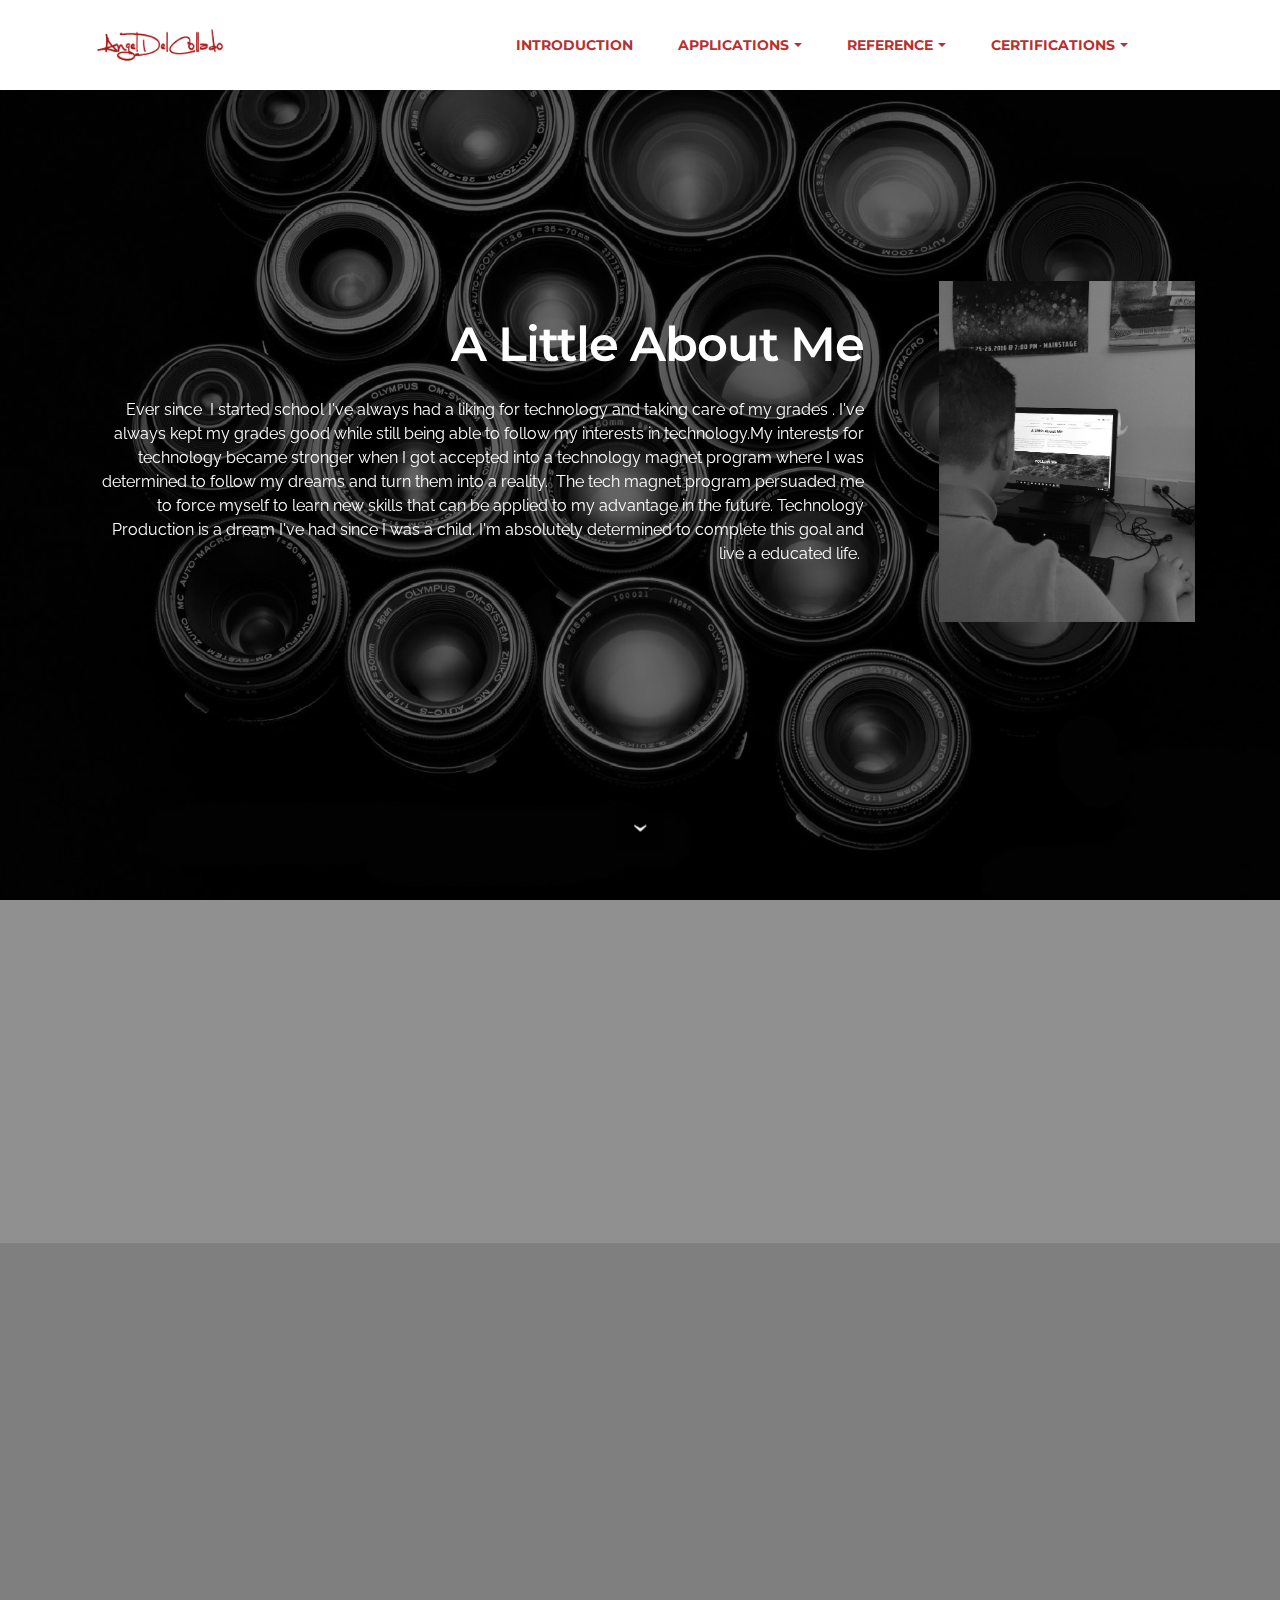
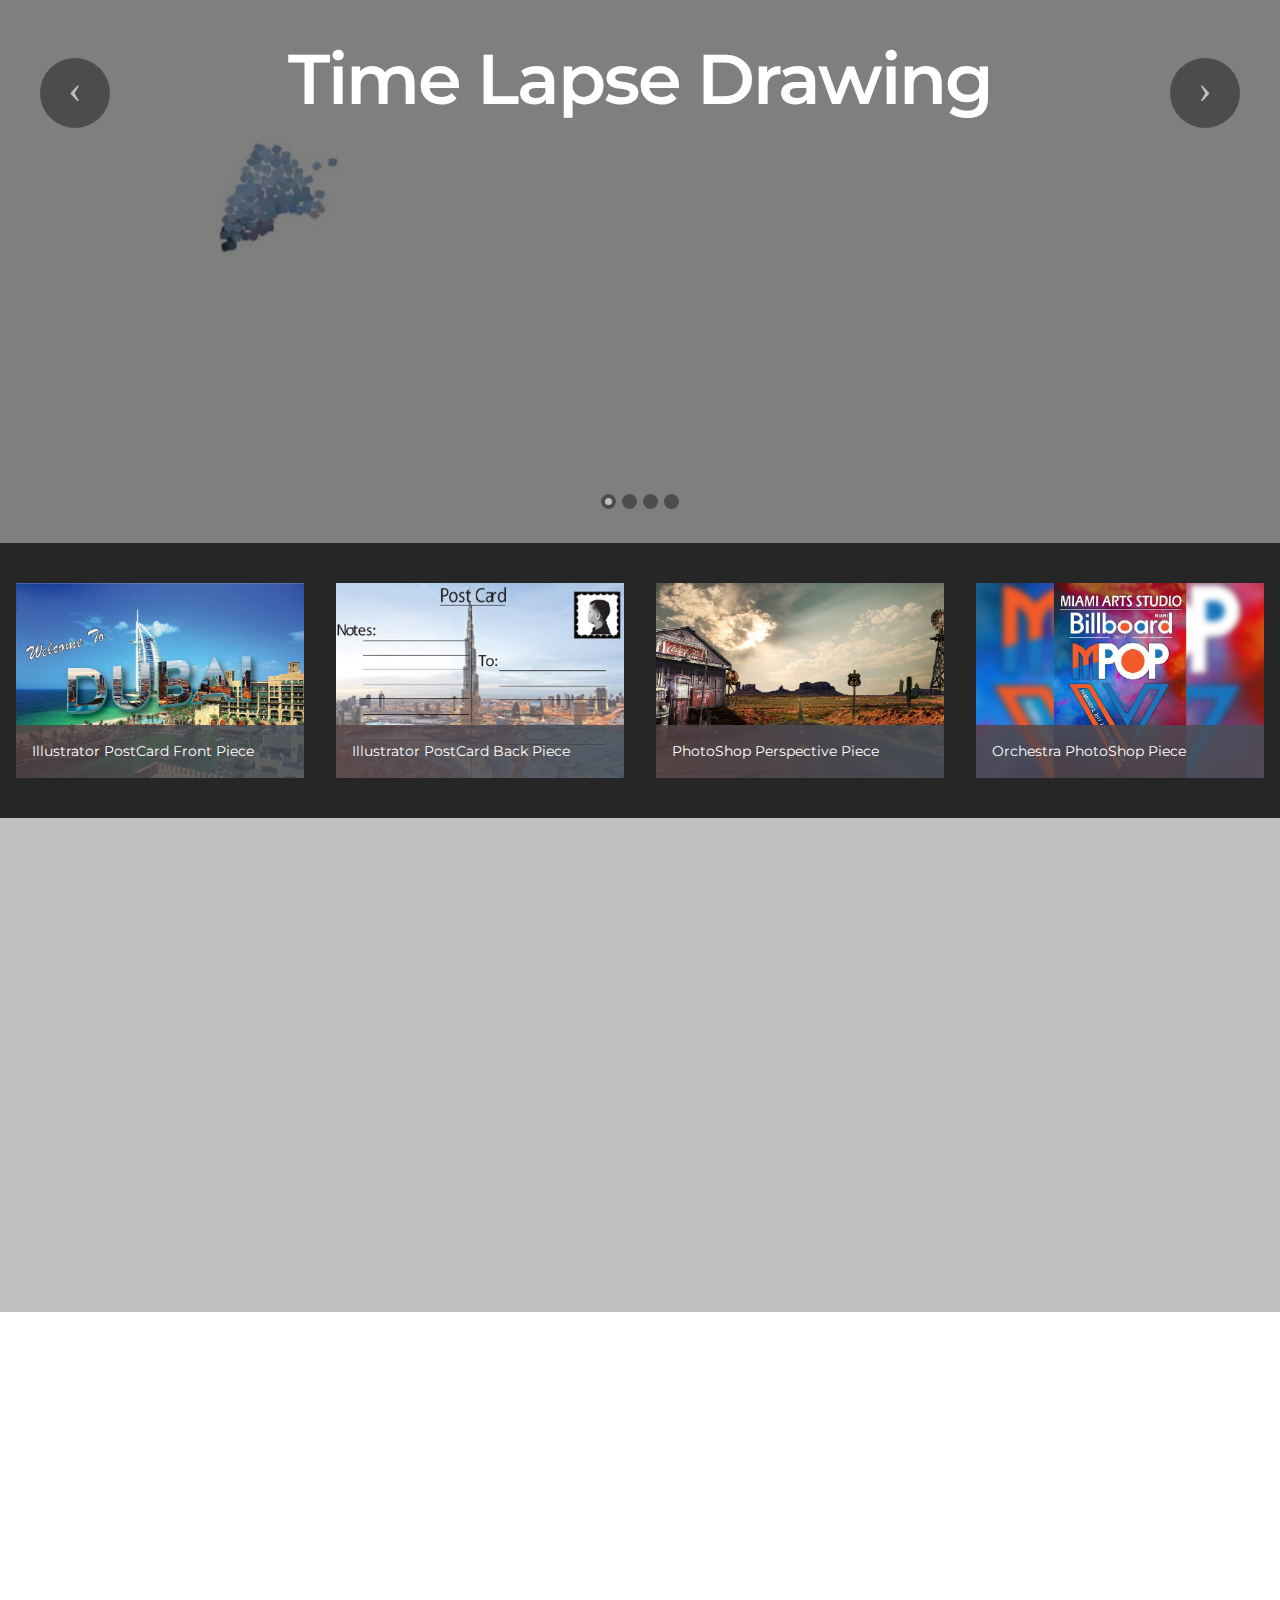
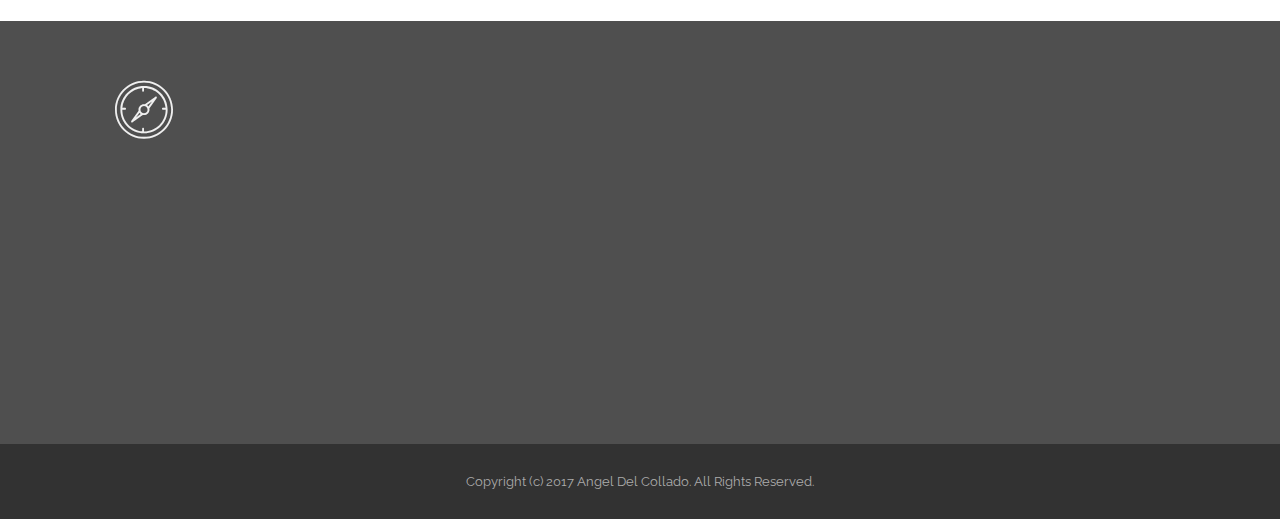
<file: landing.html>
<!DOCTYPE html>
<html>
<head>
  <!-- Site made with Mobirise Website Builder v3.12.1, https://mobirise.com -->
  <meta charset="UTF-8">
  <meta http-equiv="X-UA-Compatible" content="IE=edge">
  <meta name="generator" content="Mobirise v3.12.1, mobirise.com">
  <meta name="viewport" content="width=device-width, initial-scale=1">
  <link rel="shortcut icon" href="assets/images/file-000-1-128x170.png" type="image/x-icon">
  <meta name="description" content="Angel Del Collado">
  <title>Angel Del Collado</title>
  <link rel="stylesheet" href="https://fonts.googleapis.com/css?family=Lora:400,700,400italic,700italic&amp;subset=latin">
  <link rel="stylesheet" href="https://fonts.googleapis.com/css?family=Montserrat:400,700">
  <link rel="stylesheet" href="https://fonts.googleapis.com/css?family=Raleway:100,100i,200,200i,300,300i,400,400i,500,500i,600,600i,700,700i,800,800i,900,900i">
  <link rel="stylesheet" href="assets/bootstrap-material-design-font/css/material.css">
  <link rel="stylesheet" href="assets/et-line-font-plugin/style.css">
  <link rel="stylesheet" href="assets/web/assets/mobirise-icons/mobirise-icons.css">
  <link rel="stylesheet" href="assets/tether/tether.min.css">
  <link rel="stylesheet" href="assets/bootstrap/css/bootstrap.min.css">
  <link rel="stylesheet" href="assets/dropdown/css/style.css">
  <link rel="stylesheet" href="assets/animate.css/animate.min.css">
  <link rel="stylesheet" href="assets/socicon/css/styles.css">
  <link rel="stylesheet" href="assets/theme/css/style.css">
  <link rel="stylesheet" href="assets/mobirise-gallery/style.css">
  <link rel="stylesheet" href="assets/mobirise/css/mbr-additional.css" type="text/css">
  
  
  
</head>
<body>
<section id="ext_menu-u">

    <nav class="navbar navbar-dropdown navbar-fixed-top">
        <div class="container">

            <div class="mbr-table">
                <div class="mbr-table-cell">

                    <div class="navbar-brand">
                        <a href="index.html" class="navbar-logo"><img src="assets/images/untitled-1-384x128.png" alt="Mobirise"></a>
                        <a class="navbar-caption" href="https://mobirise.com"></a>
                    </div>

                </div>
                <div class="mbr-table-cell">

                    <button class="navbar-toggler pull-xs-right hidden-md-up" type="button" data-toggle="collapse" data-target="#exCollapsingNavbar">
                        <div class="hamburger-icon"></div>
                    </button>

                    <ul class="nav-dropdown collapse pull-xs-right nav navbar-nav navbar-toggleable-sm" id="exCollapsingNavbar"><li class="nav-item"><a class="nav-link link" href="https://mobirise.com/" aria-expanded="false"></a></li><li class="nav-item"><a class="nav-link link" href="page2.html" aria-expanded="false">INTRODUCTION</a></li><li class="nav-item dropdown open"><a class="nav-link link dropdown-toggle" href="https://mobirise.com/" data-toggle="dropdown-submenu" aria-expanded="true">APPLICATIONS</a><div class="dropdown-menu"><div class="dropdown open"><a class="dropdown-item dropdown-toggle" href="page1.html" aria-expanded="true" data-toggle="dropdown-submenu">Adobe Suite<br></a><div class="dropdown-menu dropdown-submenu"><a class="dropdown-item" href="page1.html"></a><a class="dropdown-item" href="page3.html">Adobe PhotoShop<br></a><a class="dropdown-item" href="page4.html">Adobe Illustrator<br></a><a class="dropdown-item" href="page1.html" style="text-align: left; display: inline !important;"></a><br></div></div><div class="dropdown"><a class="dropdown-item dropdown-toggle" href="page1.html" aria-expanded="false" data-toggle="dropdown-submenu">Microsoft Suite<br></a><div class="dropdown-menu dropdown-submenu"><div class="dropdown"><a class="dropdown-item dropdown-toggle" href="#" data-toggle="dropdown-submenu" aria-expanded="false">Microsoft Word</a><div class="dropdown-menu dropdown-submenu"><a class="dropdown-item" href="angeldelcollado.github.io/Discuss IT">Discuss It Topic 6</a><a class="dropdown-item" href="angeldelcollado.github.io/Discuss IT">Microsoft Projects<br></a></div></div></div></div></div></li><li class="nav-item dropdown"><a class="nav-link link dropdown-toggle" href="https://mobirise.com/" aria-expanded="false" data-toggle="dropdown-submenu">REFERENCE</a><div class="dropdown-menu"><a class="dropdown-item" href="#">Teacher Recommendation</a><a class="dropdown-item" href="#">Resume</a></div></li><li class="nav-item dropdown"><a class="nav-link link dropdown-toggle" href="https://mobirise.com/" aria-expanded="false" data-toggle="dropdown-submenu">CERTIFICATIONS</a><div class="dropdown-menu"><a class="dropdown-item" href="#">Ic3 Living Online<br></a></div></li><li class="nav-item"><a class="nav-link link" href="https://mobirise.com/" aria-expanded="false"></a><a class="nav-link link" href="https://mobirise.com/" aria-expanded="false" style="line-height: 1.5; background-color: rgb(0, 0, 0); display: inline !important;"></a></li></ul>
                    <button hidden="" class="navbar-toggler navbar-close" type="button" data-toggle="collapse" data-target="#exCollapsingNavbar">
                        <div class="close-icon"></div>
                    </button>

                </div>
            </div>

        </div>
    </nav>

</section>

<section class="engine"><a rel="external" href="https://mobirise.com">Mobirise</a></section><section class="mbr-section mbr-section-hero mbr-section-full header2 mbr-parallax-background mbr-after-navbar" id="header2-x" style="background-image: url(assets/images/3-luu-y-khi-mua-ong-kinh-may-anh-cu-2000x1250.jpg);">

    <div class="mbr-overlay" style="opacity: 0.6; background-color: rgb(0, 0, 0);">
    </div>

    <div class="mbr-table mbr-table-full">
        <div class="mbr-table-cell">

            <div class="container">
                <div class="mbr-section row">
                    <div class="mbr-table-md-up">
                        
                        
                        

                        <div class="mbr-table-cell col-md-5 content-size text-xs-center text-md-right">

                            <h3 class="mbr-section-title display-2">A Little About Me<br></h3>

                            <div class="mbr-section-text">
                                <p>Ever since &nbsp;I started school I've always had a liking for technology and taking care of my grades . I've always kept my grades good while still being able to follow my interests in technology.My interests for technology became stronger when I got accepted into a technology magnet program where I was &nbsp;determined to follow my dreams and turn them into a reality. &nbsp;The tech magnet program persuaded me to force myself to learn new skills that can be applied to my advantage in the future. Technology Production is a dream I've had since I was a child. I'm absolutely determined to complete this goal and live a educated life.&nbsp;</p>
                            </div>

                            

                        </div>
                        <div class="mbr-table-cell mbr-valign-top mbr-left-padding-md-up col-md-7 image-size" style="width: 29%;">
                            <div class="mbr-figure"><img src="assets/images/file-000-1-1400x1866.jpg"></div>
                        </div>

                    </div>
                </div>
            </div>

        </div>
    </div>

    <div class="mbr-arrow mbr-arrow-floating hidden-sm-down" aria-hidden="true"><a href="#msg-box8-1r"><i class="mbr-arrow-icon"></i></a></div>

</section>

<section class="mbr-section article" id="msg-box8-1r" data-bg-video="https://www.youtube.com/embed/gbDS0sNeFfo?rel=0&amp;amp;showinfo=0&amp;autoplay=0&amp;loop=0" style="padding-top: 120px; padding-bottom: 120px;">

    <div class="mbr-overlay" style="opacity: 0.5; background-color: rgb(34, 34, 34);">
    </div>
    <div class="container">
        <div class="row">
            <div class="col-md-8 col-md-offset-2 text-xs-center">
                <h3 class="mbr-section-title display-2">ARTICLE HEADER</h3>
                <div class="lead"><p>Article header with background image and parallax effect.</p></div>
                
            </div>
        </div>
    </div>

</section>

<section class="mbr-slider mbr-section mbr-section__container carousel slide mbr-section-nopadding" data-ride="carousel" data-keyboard="false" data-wrap="true" data-pause="false" data-interval="1000" id="slider-1m">
    <div>
        <div>
            <div>
                <ol class="carousel-indicators">
                    <li data-app-prevent-settings="" data-target="#slider-1m" class="active" data-slide-to="0"></li><li data-app-prevent-settings="" data-target="#slider-1m" data-slide-to="1"></li><li data-app-prevent-settings="" data-target="#slider-1m" data-slide-to="2"></li><li data-app-prevent-settings="" data-target="#slider-1m" data-slide-to="3"></li>
                </ol>
                <div class="carousel-inner" role="listbox">
                    <div class="mbr-section mbr-section-hero carousel-item dark center mbr-section-full active" data-bg-video-slide="false" style="background-image: url(assets/images/angel-del-collado-pre-drawing0-2000x788.jpg);">
                        <div class="mbr-table-cell">
                            <div class="mbr-overlay" style="opacity: 0.5;"></div>
                            <div class="container-slide container">
                                
                                <div class="row">
                                    <div class="col-md-8 col-md-offset-2 text-xs-center">
                                        <h2 class="mbr-section-title display-1">Time Lapse Drawing</h2>
                                        

                                        
                                    </div>
                                </div>
                            </div>
                        </div>
                    </div><div class="mbr-section mbr-section-hero carousel-item dark center mbr-section-full" data-bg-video-slide="false" style="background-image: url(assets/images/angel-del-collado-pre-drawing-1-2000x967.jpg);">
                        <div class="mbr-table-cell">
                            <div class="mbr-overlay"></div>
                            <div class="container-slide container">
                                
                                <div class="row">
                                    <div class="col-md-8 col-md-offset-1">
                                        
                                        

                                        
                                    </div>
                                </div>
                            </div>
                        </div>
                    </div><div class="mbr-section mbr-section-hero carousel-item dark center mbr-section-full" data-bg-video-slide="false" style="background-image: url(assets/images/angel-del-collado-pre-drawing-1-2000x897.jpg);">
                        <div class="mbr-table-cell">
                            <div class="mbr-overlay"></div>
                            <div class="container-slide container">
                                
                                <div class="row">
                                    <div class="col-md-8 col-md-offset-3 text-xs-right">
                                        
                                        

                                        
                                    </div>
                                </div>
                            </div>
                        </div>
                    </div><div class="mbr-section mbr-section-hero carousel-item dark center mbr-section-full" data-bg-video-slide="false" style="background-image: url(assets/images/angel-del-collado-pre-drawing-2-2000x891.jpg);">
                        <div class="mbr-table-cell">
                            <div class="mbr-overlay"></div>
                            <div class="container-slide container">
                                
                                <div class="row">
                                    <div class="col-md-8 col-md-offset-3 text-xs-right">
                                        
                                        

                                        
                                    </div>
                                </div>
                            </div>
                        </div>
                    </div>
                </div>

                <a data-app-prevent-settings="" class="left carousel-control" role="button" data-slide="prev" href="#slider-1m">
                    <span class="icon-prev" aria-hidden="true"></span>
                    <span class="sr-only">Previous</span>
                </a>
                <a data-app-prevent-settings="" class="right carousel-control" role="button" data-slide="next" href="#slider-1m">
                    <span class="icon-next" aria-hidden="true"></span>
                    <span class="sr-only">Next</span>
                </a>
            </div>
        </div>
    </div>
</section>

<section class="mbr-gallery mbr-section mbr-section-nopadding mbr-slider-carousel" id="gallery2-1n" data-filter="false" style="background-color: rgb(38, 38, 38); padding-top: 1.5rem; padding-bottom: 1.5rem;">
    <!-- Filter -->
    

    <!-- Gallery -->
    <div class="mbr-gallery-row">
        <div class=" mbr-gallery-layout-default">
            <div>
                <div>
                    <div class="mbr-gallery-item mbr-gallery-item__mobirise3 mbr-gallery-item--p1" data-tags="Awesome" data-video-url="false">
                        <div href="#lb-gallery2-1n" data-slide-to="0" data-toggle="modal">
                            
                            

                            <img alt="" src="assets/images/untitled-2000x1353-800x541-2.jpg">
                            
                            <span class="icon-focus"></span>
                            <span class="mbr-gallery-title">Illustrator PostCard Front Piece</span>
                        </div>
                    </div><div class="mbr-gallery-item mbr-gallery-item__mobirise3 mbr-gallery-item--p1" data-tags="Beautiful" data-video-url="false">
                        <div href="#lb-gallery2-1n" data-slide-to="1" data-toggle="modal">
                            
                            

                            <img alt="" src="assets/images/untitled-1-2000x1353-800x541-2.jpg">
                            
                            <span class="icon-focus"></span>
                            <span class="mbr-gallery-title">Illustrator PostCard Back Piece</span>
                        </div>
                    </div><div class="mbr-gallery-item mbr-gallery-item__mobirise3 mbr-gallery-item--p1" data-tags="Responsive" data-video-url="false">
                        <div href="#lb-gallery2-1n" data-slide-to="2" data-toggle="modal">
                            
                            

                            <img alt="" src="assets/images/image-1-2000x1353-800x541-3.jpg">
                            
                            <span class="icon-focus"></span>
                            <span class="mbr-gallery-title">PhotoShop Perspective Piece</span>
                        </div>
                    </div><div class="mbr-gallery-item mbr-gallery-item__mobirise3 mbr-gallery-item--p1" data-tags="Animated" data-video-url="false">
                        <div href="#lb-gallery2-1n" data-slide-to="3" data-toggle="modal">
                            
                            

                            <img alt="" src="assets/images/untitled-2-2000x1353-800x541-2.jpg">
                            
                            <span class="icon-focus"></span>
                            <span class="mbr-gallery-title">Orchestra PhotoShop&nbsp;Piece</span>
                        </div>
                    </div>
                </div>
            </div>
            <div class="clearfix"></div>
        </div>
    </div>

    <!-- Lightbox -->
    <div data-app-prevent-settings="" class="mbr-slider modal fade carousel slide" tabindex="-1" data-keyboard="true" data-interval="false" id="lb-gallery2-1n">
        <div class="modal-dialog">
            <div class="modal-content">
                <div class="modal-body">
                    <ol class="carousel-indicators">
                        <li data-app-prevent-settings="" data-target="#lb-gallery2-1n" data-slide-to="0"></li><li data-app-prevent-settings="" data-target="#lb-gallery2-1n" data-slide-to="1"></li><li data-app-prevent-settings="" data-target="#lb-gallery2-1n" data-slide-to="2"></li><li data-app-prevent-settings="" data-target="#lb-gallery2-1n" class=" active" data-slide-to="3"></li>
                    </ol>
                    <div class="carousel-inner">
                        <div class="carousel-item">
                            <img alt="" src="assets/images/untitled-2000x1353-2.jpg">
                        </div><div class="carousel-item">
                            <img alt="" src="assets/images/untitled-1-2000x1353-2.jpg">
                        </div><div class="carousel-item">
                            <img alt="" src="assets/images/image-1-2000x1353.jpg">
                        </div><div class="carousel-item active">
                            <img alt="" src="assets/images/untitled-2-2000x1353-2.jpg">
                        </div>
                    </div>
                    <a class="left carousel-control" role="button" data-slide="prev" href="#lb-gallery2-1n">
                        <span class="icon-prev" aria-hidden="true"></span>
                        <span class="sr-only">Previous</span>
                    </a>
                    <a class="right carousel-control" role="button" data-slide="next" href="#lb-gallery2-1n">
                        <span class="icon-next" aria-hidden="true"></span>
                        <span class="sr-only">Next</span>
                    </a>

                    <a class="close" href="#" role="button" data-dismiss="modal">
                        <span aria-hidden="true">×</span>
                        <span class="sr-only">Close</span>
                    </a>
                </div>
            </div>
        </div>
    </div>
</section>

<section class="mbr-cards mbr-section mbr-section-nopadding" id="features6-1o" style="background-color: rgb(193, 193, 193);">

    

    <div class="mbr-cards-row row">
        <div class="mbr-cards-col col-xs-12 col-lg-3" style="padding-top: 40px; padding-bottom: 40px;">
            <div class="container">
              <div class="card cart-block">
                  <div class="card-img"><a href="https://mobirise.com" class="etl-icon icon-gears mbr-iconfont mbr-iconfont-features3" style="color: rgb(184, 49, 47);"></a></div>
                  <div class="card-block">
                    <h4 class="card-title">IT Manager</h4>
                    
                    <p class="card-text">Having the responsibility of taking care and fixing computers for an entire school is my dream job i have had an interest in computers since a very small age. Seeing how computers work and all of the parts of a computer facinate me and how it all comes together like a puzzle.</p>
                    
                    </div>
                </div>
            </div>
        </div>
        <div class="mbr-cards-col col-xs-12 col-lg-3" style="padding-top: 40px; padding-bottom: 40px;">
            <div class="container">
                <div class="card cart-block">
                    <div class="card-img"><a href="https://mobirise.com" class="etl-icon icon-genius mbr-iconfont mbr-iconfont-features3" style="color: rgb(184, 49, 47);"></a></div>
                    <div class="card-block">
                        <h4 class="card-title">Anesthesiologist</h4>
                        
                        <p class="card-text">&nbsp;Having all that responsibility sounds thrilling. Whenever i would go to the hospital i would always be most interested in the&nbsp;Anesthesiologist. This is something that facinates me, the patients life is partly in my hands an i love that feeling.</p>
                        
                    </div>
                </div>
            </div>
        </div>
        <div class="mbr-cards-col col-xs-12 col-lg-3" style="padding-top: 40px; padding-bottom: 40px;">
            <div class="container">
                <div class="card cart-block">
                    <div class="card-img"><a href="https://mobirise.com" class="mbri-apple mbr-iconfont mbr-iconfont-features3" style="color: rgb(184, 49, 47);"></a></div>
                    <div class="card-block">
                        <h4 class="card-title">Software Developer</h4>
                        
                        <p class="card-text">I have always been a tech user, ever since i was small I would not like writing on paper i would always use technology. Seeing how much it helped me advance in my likings in technology i would like to develop software to help other kids accquire a liking for technology.</p>
                        
                    </div>
                </div>
            </div>
        </div>
        <div class="mbr-cards-col col-xs-12 col-lg-3" style="padding-top: 40px; padding-bottom: 40px;">
            <div class="container">
                <div class="card cart-block">
                    <div class="card-img"><a href="https://mobirise.com" class="etl-icon icon-camera mbr-iconfont mbr-iconfont-features3" style="color: rgb(184, 49, 47);"></a></div>
                    <div class="card-block">
                        <h4 class="card-title">Photographer</h4>
                        
                        <p class="card-text">I have always enjoyed taking pictures of the nature and of sunsets but i can turn that hobbie into a profession by charging people for hiring me to take pictures of them in special occasions. Like Baby showers, Weddings, Graduations, ext.</p>
                        
                    </div>
                </div>
            </div>
        </div>
        
        
    </div>
</section>

<section class="mbr-section mbr-section-md-padding mbr-parallax-background" id="social-buttons4-1q" style="background-image: url(assets/images/landscape-nature-clouds-cloudy-2000x767-2.jpg); padding-top: 90px; padding-bottom: 90px;">
    
    <div class="container">
        <div class="row">
            <div class="col-md-8 col-md-offset-2 text-xs-center">
                <h3 class="mbr-section-title display-2">FOLLOW Me</h3>
                <div>   <a class="btn btn-social" title="YouTube" target="_blank" href="https://www.youtube.com/channel/UCj3OI0XO9n0vOy3Sk0GuTGw"><i class="socicon socicon-youtube"></i></a> <a class="btn btn-social" title="Instagram" target="_blank" href="https://www.instagram.com/?hl=en"><i class="socicon socicon-instagram"></i></a>      </div>
            </div>
        </div>
    </div>
</section>

<section class="mbr-footer mbr-section mbr-section-md-padding mbr-parallax-background" id="contacts3-y" style="background-image: url(assets/images/camera-wallpaper-3-2000x1250.jpg); padding-top: 60px; padding-bottom: 60px;">


    <div class="row">
    <div class="mbr-overlay" style="opacity: 0.9; background-color: rgb(60, 60, 60);">
    </div>
            <div class="mbr-company col-xs-12 col-md-6 col-lg-3">

                <div class="mbr-company card">
                    <div><span class="etl-icon icon-compass mbr-iconfont mbr-iconfont-logo-contacts3" style="color: rgb(239, 239, 239);"></span></div>
                    <div class="card-block">
                        <p class="card-text"></p>
                    </div>
                    <ul class="list-group list-group-flush">
                        <li class="list-group-item">
                            <span class="list-group-icon"><span class="etl-icon icon-phone mbr-iconfont-company-contacts3" style="color: rgb(204, 204, 204);"></span></span>
                            <span class="list-group-text">(786)-443-5122<br></span>
                        </li>
                        <li class="list-group-item">
                            <span class="list-group-icon"><span class="etl-icon icon-map-pin mbr-iconfont-company-contacts3" style="color: rgb(204, 204, 204);"></span></span>
                            <span class="list-group-text">15015 SW 24 Street&nbsp;Miami, FL 33185<br></span>
                        </li>
                        <li class="list-group-item active">
                            <span class="list-group-icon"><span class="etl-icon icon-envelope mbr-iconfont-company-contacts3" style="color: rgb(204, 204, 204);"></span></span>
                            <span class="list-group-text"><a href="mailto:support@mobirise.com" class="text-white">Adelcollado@miamiartsstudio.com</a></span>
                        </li>
                    </ul>
                </div>

            </div>
            <div class="mbr-footer-content col-xs-12 col-md-6 col-lg-3">
                <h4>Categories</h4>
                <ul><li><em><a class="text-white" href="#">I</a>NTRODUCTION</em></li><li><em>APPLICATIONS</em></li><li><em>APPLICATIONS</em></li><li><em>REFRENCE</em></li><li><em>CERTIFICATIONS</em></li></ul>
            </div>
            <div class="mbr-footer-content col-xs-12 col-md-6 col-lg-3">
                <p><strong>Contacts</strong><br>Email: Adelcollado@miamiartsstudio.com<br>Phone: (786)-443-5122<br><br><br><strong>Address</strong><br>15015 SW 24 Street<br>Miami, FL 33185<br></p>
            </div>
            <div class="col-xs-12 col-md-6 col-lg-3" data-form-type="formoid">

                <div data-form-alert="true">
                    <div hidden="" data-form-alert-success="true">Thanks for informing us out form!</div>
                </div>

                <form action="https://mobirise.com/" method="post" data-form-title="MESSAGE">

                    <input type="hidden" value="eXzuXtFYS4aVPIUS5zGAA/vEqRefjQKjQKZ2eHJy6oXSVLdSy1us59+T/A1VS/ahGXXOcEtt2Z9sjgRuXs4zyhjZPh3mnM5CbV5m5/yzQWpGLY5VAIwyy8e+4i0U04Xz" data-form-email="true">

                    

                    <div class="form-group">
                        <label class="form-control-label" for="contacts3-y-email">Email<span class="form-asterisk">*</span></label>
                        <input type="email" class="form-control input-sm input-inverse" name="email" required="" data-form-field="Email" id="contacts3-y-email">
                    </div>

                    

                    <div class="form-group">
                        <label class="form-control-label" for="contacts3-y-message">Message</label>
                        <textarea class="form-control input-sm input-inverse" name="message" data-form-field="Message" rows="5" id="contacts3-y-message"></textarea>
                    </div>

                    <div><button type="submit" class="btn btn-sm btn-white">Contact me</button></div>

                </form>

            </div>
        </div>
</section>

<footer class="mbr-small-footer mbr-section mbr-section-nopadding" id="footer1-5" style="background-color: rgb(50, 50, 50); padding-top: 1.75rem; padding-bottom: 1.75rem;">
    
    <div class="container">
        <p class="text-xs-center">Copyright (c) 2017 Angel Del Collado. All Rights Reserved.</p>
    </div>
</footer>


  <script src="assets/web/assets/jquery/jquery.min.js"></script>
  <script src="assets/tether/tether.min.js"></script>
  <script src="assets/bootstrap/js/bootstrap.min.js"></script>
  <script src="assets/smooth-scroll/smooth-scroll.js"></script>
  <script src="assets/dropdown/js/script.min.js"></script>
  <script src="assets/touch-swipe/jquery.touch-swipe.min.js"></script>
  <script src="assets/viewport-checker/jquery.viewportchecker.js"></script>
  <script src="assets/jarallax/jarallax.js"></script>
  <script src="assets/jquery-mb-ytplayer/jquery.mb.ytplayer.min.js"></script>
  <script src="assets/bootstrap-carousel-swipe/bootstrap-carousel-swipe.js"></script>
  <script src="assets/masonry/masonry.pkgd.min.js"></script>
  <script src="assets/imagesloaded/imagesloaded.pkgd.min.js"></script>
  <script src="assets/theme/js/script.js"></script>
  <script src="assets/mobirise-gallery/player.min.js"></script>
  <script src="assets/mobirise-gallery/script.js"></script>
  <script src="assets/formoid/formoid.min.js"></script>
  
  
  <input name="animation" type="hidden">
  </body>
</html>
</file>
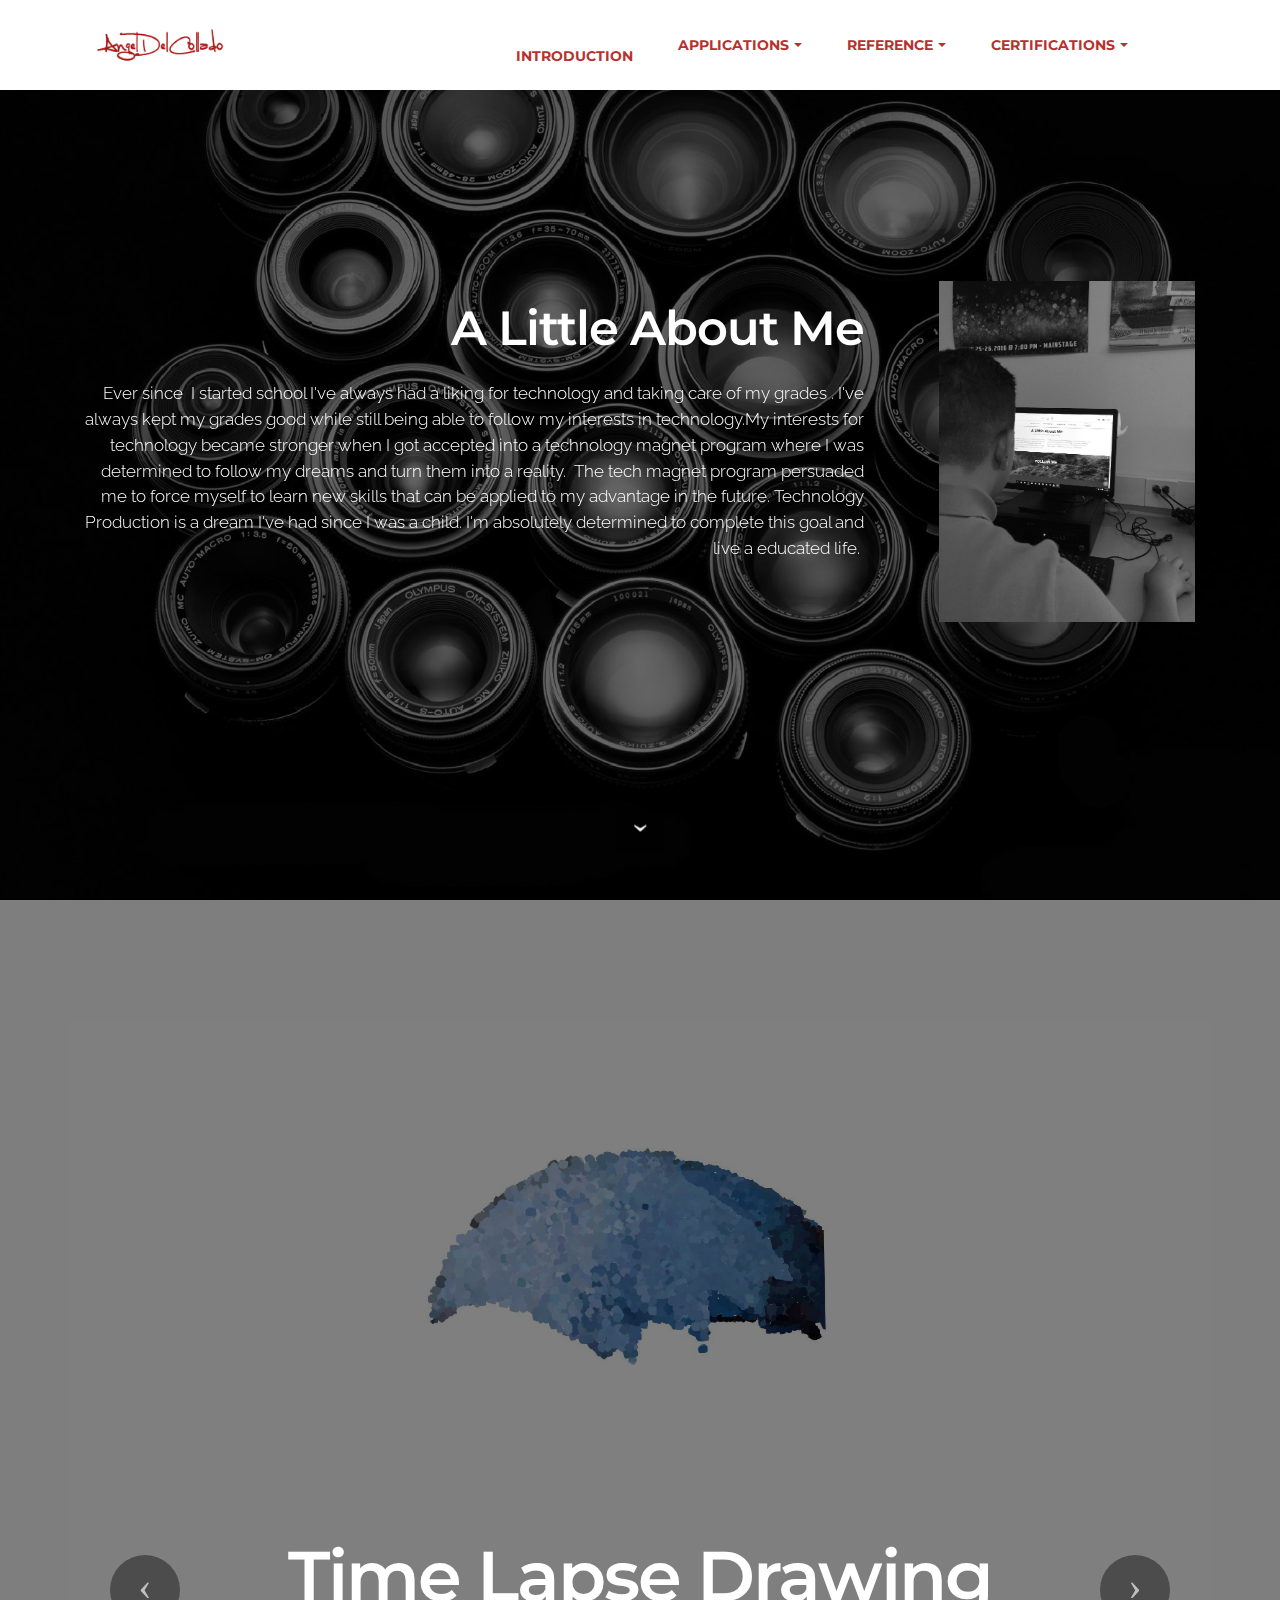
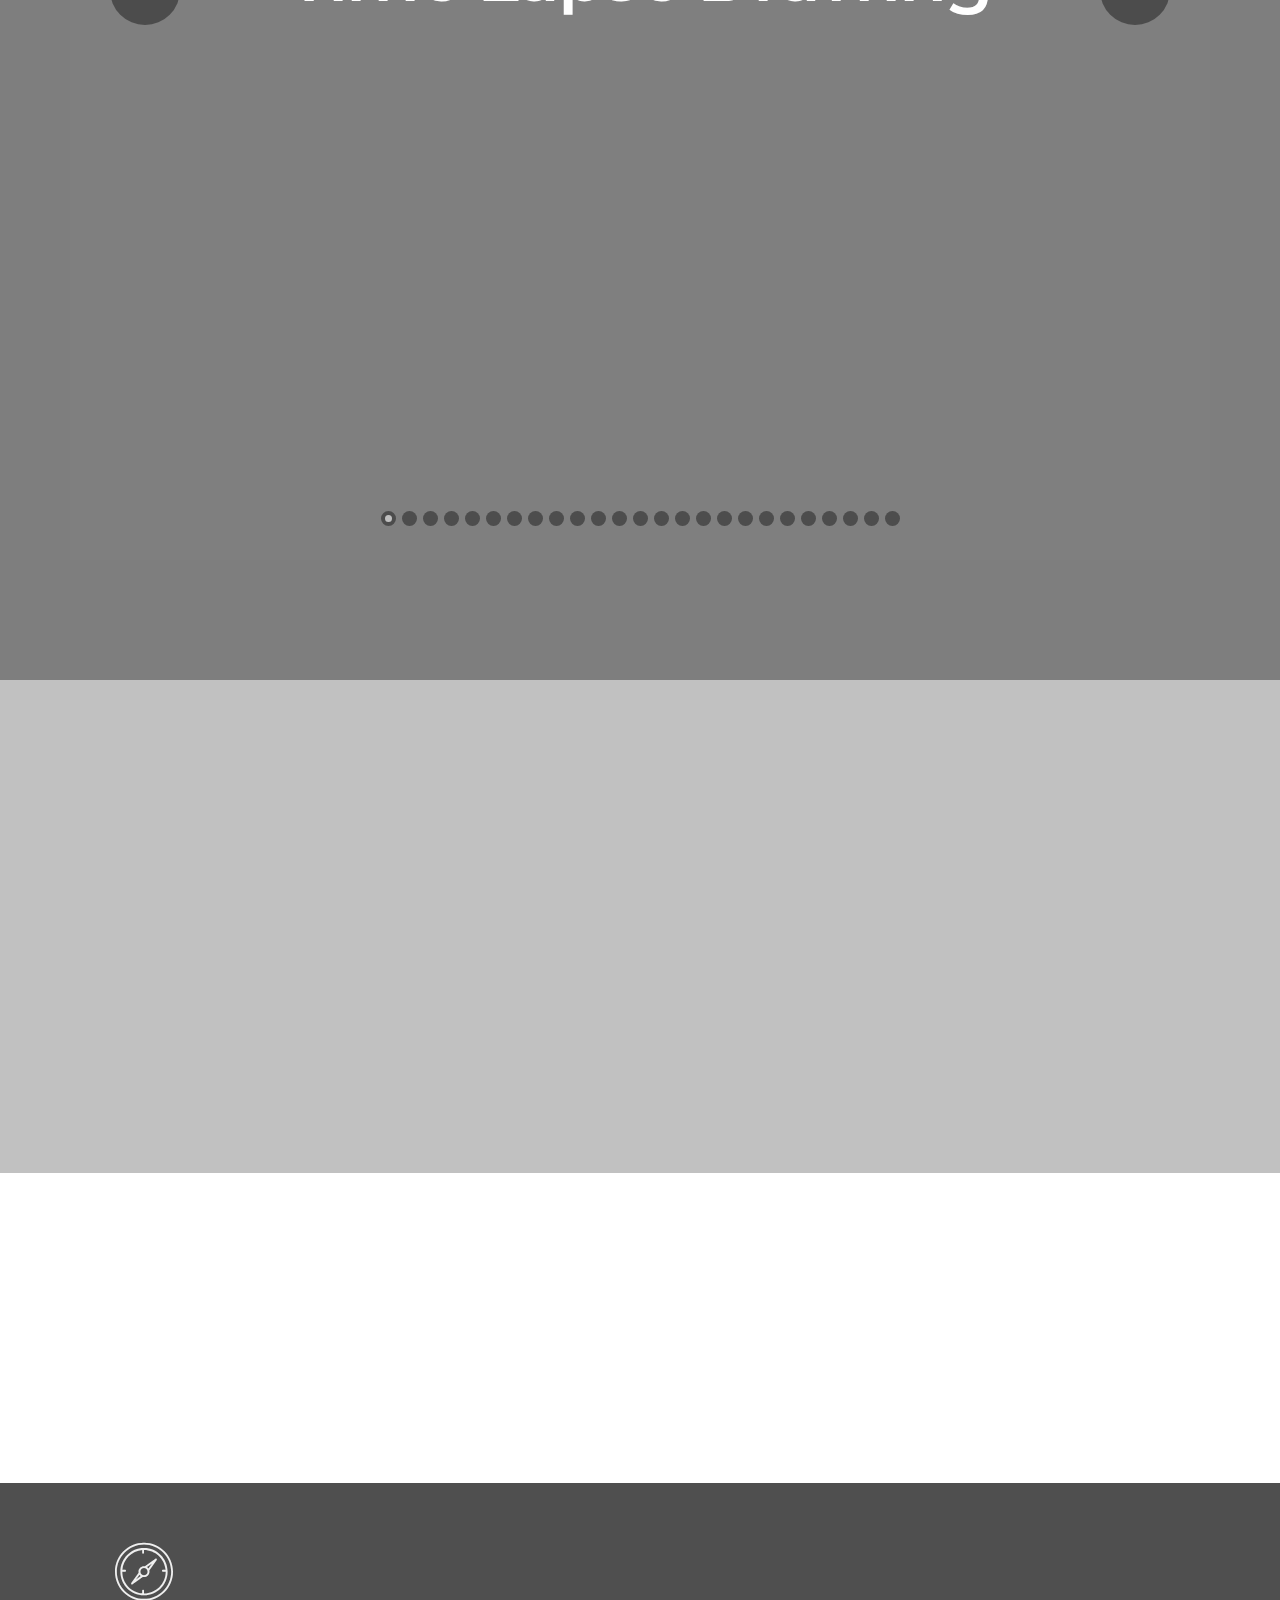
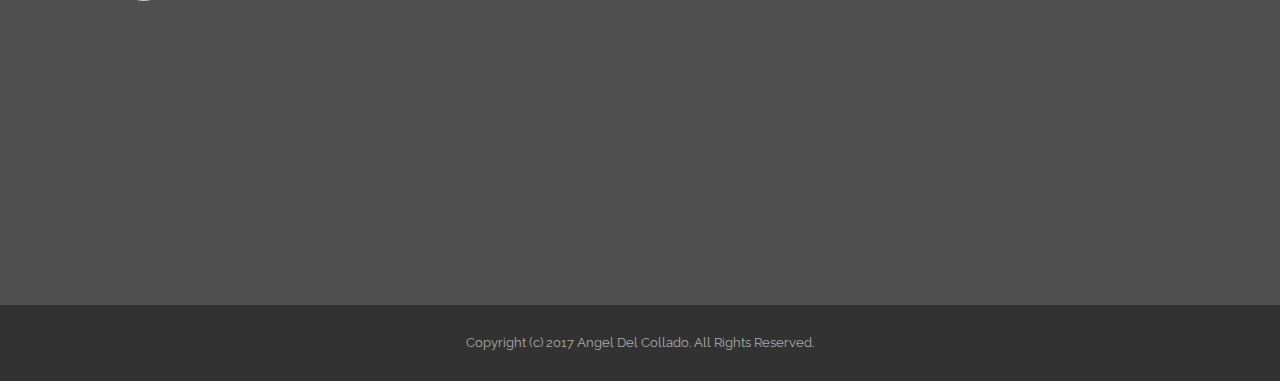
<file: page2.html>
<!DOCTYPE html>
<html>
<head>
  <!-- Site made with Mobirise Website Builder v3.11.1, https://mobirise.com -->
  <meta charset="UTF-8">
  <meta http-equiv="X-UA-Compatible" content="IE=edge">
  <meta name="generator" content="Mobirise v3.11.1, mobirise.com">
  <meta name="viewport" content="width=device-width, initial-scale=1">
  <link rel="shortcut icon" href="assets/images/file-000-1-128x170.png" type="image/x-icon">
  <meta name="description" content="Angel Del Collado">
  <title>Angel Del Collado</title>
  <link rel="stylesheet" href="https://fonts.googleapis.com/css?family=Lora:400,700,400italic,700italic&amp;subset=latin">
  <link rel="stylesheet" href="https://fonts.googleapis.com/css?family=Montserrat:400,700">
  <link rel="stylesheet" href="https://fonts.googleapis.com/css?family=Raleway:100,100i,200,200i,300,300i,400,400i,500,500i,600,600i,700,700i,800,800i,900,900i">
  <link rel="stylesheet" href="assets/bootstrap-material-design-font/css/material.css">
  <link rel="stylesheet" href="assets/web/assets/mobirise-icons/mobirise-icons.css">
  <link rel="stylesheet" href="assets/et-line-font-plugin/style.css">
  <link rel="stylesheet" href="assets/tether/tether.min.css">
  <link rel="stylesheet" href="assets/bootstrap/css/bootstrap.min.css">
  <link rel="stylesheet" href="assets/dropdown/css/style.css">
  <link rel="stylesheet" href="assets/animate.css/animate.min.css">
  <link rel="stylesheet" href="assets/socicon/css/styles.css">
  <link rel="stylesheet" href="assets/theme/css/style.css">
  <link rel="stylesheet" href="assets/mobirise/css/mbr-additional.css" type="text/css">
  
  
  
</head>
<body>
<section id="ext_menu-u">

    <nav class="navbar navbar-dropdown navbar-fixed-top">
        <div class="container">

            <div class="mbr-table">
                <div class="mbr-table-cell">

                    <div class="navbar-brand">
                        <a href="index.html" class="navbar-logo"><img src="assets/images/untitled-1-384x128.png" alt="Mobirise"></a>
                        <a class="navbar-caption" href="https://mobirise.com"></a>
                    </div>

                </div>
                <div class="mbr-table-cell">

                    <button class="navbar-toggler pull-xs-right hidden-md-up" type="button" data-toggle="collapse" data-target="#exCollapsingNavbar">
                        <div class="hamburger-icon"></div>
                    </button>

                    <ul class="nav-dropdown collapse pull-xs-right nav navbar-nav navbar-toggleable-sm" id="exCollapsingNavbar"><li class="nav-item"><a class="nav-link link" href="https://mobirise.com/" aria-expanded="false"></a></li><li class="nav-item"><a class="nav-link link" href="page2.html" aria-expanded="false"></a></li><li class="nav-item"><a class="nav-link link" href="page2.html" aria-expanded="false"></a><a class="nav-link link" href="page2.html" aria-expanded="false" style="background-color: rgb(255, 255, 255); display: inline !important;">&nbsp; &nbsp; &nbsp; &nbsp; &nbsp; INTRODUCTION</a><br></li><li class="nav-item dropdown"><a class="nav-link link dropdown-toggle" href="https://mobirise.com/" data-toggle="dropdown-submenu" aria-expanded="false">APPLICATIONS</a><div class="dropdown-menu"><div class="dropdown"><a class="dropdown-item dropdown-toggle" href="page1.html" aria-expanded="false" data-toggle="dropdown-submenu">Adobe Suite<br></a><div class="dropdown-menu dropdown-submenu"><a class="dropdown-item" href="page1.html"></a><a class="dropdown-item" href="page3.html">Adobe PhotoShop<br></a><a class="dropdown-item" href="page4.html">Adobe Illustrator<br></a><a class="dropdown-item" href="page1.html" style="text-align: left; display: inline !important;"></a><br></div></div><div class="dropdown"><a class="dropdown-item dropdown-toggle" href="page1.html" aria-expanded="false" data-toggle="dropdown-submenu">Microsoft Suite<br></a><div class="dropdown-menu dropdown-submenu"><div class="dropdown"><a class="dropdown-item dropdown-toggle" href="#" data-toggle="dropdown-submenu" aria-expanded="false">Microsoft Word</a><div class="dropdown-menu dropdown-submenu"><a class="dropdown-item" href="angeldelcollado.github.io/Discuss IT">Discuss It Topic 6</a><a class="dropdown-item" href="page5.html">Microsoft Projects<br></a></div></div></div></div></div></li><li class="nav-item dropdown"><a class="nav-link link dropdown-toggle" href="https://mobirise.com/" aria-expanded="false" data-toggle="dropdown-submenu">REFERENCE</a><div class="dropdown-menu"><a class="dropdown-item" href="#">Teacher Recommendation</a><a class="dropdown-item" href="#">Resume</a></div></li><li class="nav-item dropdown"><a class="nav-link link dropdown-toggle" href="https://mobirise.com/" aria-expanded="false" data-toggle="dropdown-submenu">CERTIFICATIONS</a><div class="dropdown-menu"><a class="dropdown-item" href="angeldelcollado.github.io/Certification.pdf" target="_blank">Photoshop&nbsp;<br></a></div></li><li class="nav-item"><a class="nav-link link" href="https://mobirise.com/" aria-expanded="false"></a><a class="nav-link link" href="https://mobirise.com/" aria-expanded="false" style="line-height: 1.5; background-color: rgb(0, 0, 0); display: inline !important;"></a></li></ul>
                    <button hidden="" class="navbar-toggler navbar-close" type="button" data-toggle="collapse" data-target="#exCollapsingNavbar">
                        <div class="close-icon"></div>
                    </button>

                </div>
            </div>

        </div>
    </nav>

</section>

<section class="engine"><a rel="external" href="https://mobirise.com">Website Maker</a></section><section class="mbr-section mbr-section-hero mbr-section-full header2 mbr-parallax-background mbr-after-navbar" id="header2-x" style="background-image: url(assets/images/3-luu-y-khi-mua-ong-kinh-may-anh-cu-2000x1250.jpg);">

    <div class="mbr-overlay" style="opacity: 0.6; background-color: rgb(0, 0, 0);">
    </div>

    <div class="mbr-table mbr-table-full">
        <div class="mbr-table-cell">

            <div class="container">
                <div class="mbr-section row">
                    <div class="mbr-table-md-up">
                        
                        
                        

                        <div class="mbr-table-cell col-md-5 content-size text-xs-center text-md-right">

                            <h3 class="mbr-section-title display-2">A Little About Me<br></h3>

                            <div class="mbr-section-text lead">
                                <p>Ever since &nbsp;I started school I've always had a liking for technology and taking care of my grades . I've always kept my grades good while still being able to follow my interests in technology.My interests for technology became stronger when I got accepted into a technology magnet program where I was &nbsp;determined to follow my dreams and turn them into a reality. &nbsp;The tech magnet program persuaded me to force myself to learn new skills that can be applied to my advantage in the future. Technology Production is a dream I've had since I was a child. I'm absolutely determined to complete this goal and live a educated life.&nbsp;</p>
                            </div>

                            

                        </div>
                        <div class="mbr-table-cell mbr-valign-top mbr-left-padding-md-up col-md-7 image-size" style="width: 29%;">
                            <div class="mbr-figure"><img src="assets/images/file-000-1-1400x1866.jpg"></div>
                        </div>

                    </div>
                </div>
            </div>

        </div>
    </div>

    <div class="mbr-arrow mbr-arrow-floating hidden-sm-down" aria-hidden="true"><a href="#slider-1m"><i class="mbr-arrow-icon"></i></a></div>

</section>

<section class="mbr-slider mbr-section mbr-section__container carousel slide mbr-section-nopadding" data-ride="carousel" data-keyboard="false" data-wrap="true" data-pause="false" data-interval="1000" id="slider-1m" style="background-color: rgb(126, 126, 126);">
    <div class=" container boxed-slider" style="padding-top: 120px; padding-bottom: 120px;">
        <div>
            <div>
                <ol class="carousel-indicators">
                    <li data-app-prevent-settings="" data-target="#slider-1m" data-slide-to="0" class="active"></li><li data-app-prevent-settings="" data-target="#slider-1m" data-slide-to="1"></li><li data-app-prevent-settings="" data-target="#slider-1m" data-slide-to="2"></li><li data-app-prevent-settings="" data-target="#slider-1m" data-slide-to="3"></li><li data-app-prevent-settings="" data-target="#slider-1m" data-slide-to="4"></li><li data-app-prevent-settings="" data-target="#slider-1m" data-slide-to="5"></li><li data-app-prevent-settings="" data-target="#slider-1m" data-slide-to="6"></li><li data-app-prevent-settings="" data-target="#slider-1m" class="" data-slide-to="7"></li><li data-app-prevent-settings="" data-target="#slider-1m" data-slide-to="8"></li><li data-app-prevent-settings="" data-target="#slider-1m" data-slide-to="9"></li><li data-app-prevent-settings="" data-target="#slider-1m" data-slide-to="10"></li><li data-app-prevent-settings="" data-target="#slider-1m" data-slide-to="11"></li><li data-app-prevent-settings="" data-target="#slider-1m" data-slide-to="12"></li><li data-app-prevent-settings="" data-target="#slider-1m" data-slide-to="13"></li><li data-app-prevent-settings="" data-target="#slider-1m" data-slide-to="14"></li><li data-app-prevent-settings="" data-target="#slider-1m" data-slide-to="15"></li><li data-app-prevent-settings="" data-target="#slider-1m" data-slide-to="16"></li><li data-app-prevent-settings="" data-target="#slider-1m" data-slide-to="17"></li><li data-app-prevent-settings="" data-target="#slider-1m" data-slide-to="18"></li><li data-app-prevent-settings="" data-target="#slider-1m" data-slide-to="19"></li><li data-app-prevent-settings="" data-target="#slider-1m" data-slide-to="20"></li><li data-app-prevent-settings="" data-target="#slider-1m" data-slide-to="21"></li><li data-app-prevent-settings="" data-target="#slider-1m" data-slide-to="22"></li><li data-app-prevent-settings="" data-target="#slider-1m" data-slide-to="23"></li><li data-app-prevent-settings="" data-target="#slider-1m" data-slide-to="24"></li>
                </ol>
                <div class="carousel-inner" role="listbox">
                    <div class="mbr-section mbr-section-hero carousel-item dark center active" data-bg-video-slide="false">
                        <div class="mbr-table-cell">
                            <div class="mbr-overlay" style="opacity: 0.5;"></div>
                            <div class="container-slide">
                                <img src="assets/images/angel-del-collado-pre-drawing-1-2000x20000.jpg">
                                <div class="row">
                                    <div class="col-md-8 col-md-offset-2 text-xs-center">
                                        <h2 class="mbr-section-title display-1">Time Lapse Drawing</h2>
                                        

                                        
                                    </div>
                                </div>
                            </div>
                        </div>
                    </div><div class="mbr-section mbr-section-hero carousel-item dark center" data-bg-video-slide="false">
                        <div class="mbr-table-cell">
                            <div class="mbr-overlay"></div>
                            <div class="container-slide">
                                <img src="assets/images/angel-del-collado-pre-drawing-1-2000x20000.jpg">
                                <div class="row">
                                    <div class="col-md-8 col-md-offset-1">
                                        
                                        

                                        
                                    </div>
                                </div>
                            </div>
                        </div>
                    </div><div class="mbr-section mbr-section-hero carousel-item dark center" data-bg-video-slide="false">
                        <div class="mbr-table-cell">
                            <div class="mbr-overlay"></div>
                            <div class="container-slide">
                                <img src="assets/images/angel-del-collado-pre-drawing-3-2000x20001.jpg">
                                <div class="row">
                                    <div class="col-md-8 col-md-offset-3 text-xs-right">
                                        
                                        

                                        
                                    </div>
                                </div>
                            </div>
                        </div>
                    </div><div class="mbr-section mbr-section-hero carousel-item dark center" data-bg-video-slide="false">
                        <div class="mbr-table-cell">
                            <div class="mbr-overlay"></div>
                            <div class="container-slide">
                                <img src="assets/images/angel-del-collado-pre-drawing-2-2000x20002.jpg">
                                <div class="row">
                                    <div class="col-md-8 col-md-offset-3 text-xs-right">
                                        
                                        

                                        
                                    </div>
                                </div>
                            </div>
                        </div>
                    </div><div class="mbr-section mbr-section-hero carousel-item dark center" data-bg-video-slide="false">
                        <div class="mbr-table-cell">
                            <div class="mbr-overlay" style="opacity: 0.5;"></div>
                            <div class="container-slide">
                                <img src="assets/images/angel-del-collado-pre-drawing-4-2000x9423.jpg">
                                <div class="row">
                                    <div class="col-md-8 col-md-offset-2 text-xs-center">
                                        <h2 class="mbr-section-title display-1">Time Lapse Drawing</h2>
                                        

                                        
                                    </div>
                                </div>
                            </div>
                        </div>
                    </div><div class="mbr-section mbr-section-hero carousel-item dark center" data-bg-video-slide="false">
                        <div class="mbr-table-cell">
                            <div class="mbr-overlay" style="opacity: 0.5;"></div>
                            <div class="container-slide">
                                <img src="assets/images/angel-del-collado-pre-drawing-5-2000x11084.jpg">
                                <div class="row">
                                    <div class="col-md-8 col-md-offset-2 text-xs-center">
                                        <h2 class="mbr-section-title display-1">Time Lapse Drawing</h2>
                                        

                                        
                                    </div>
                                </div>
                            </div>
                        </div>
                    </div><div class="mbr-section mbr-section-hero carousel-item dark center" data-bg-video-slide="false">
                        <div class="mbr-table-cell">
                            <div class="mbr-overlay" style="opacity: 0.5;"></div>
                            <div class="container-slide">
                                <img src="assets/images/angel-del-collado-pre-drawing-15-2000x20005.jpg">
                                <div class="row">
                                    <div class="col-md-8 col-md-offset-2 text-xs-center">
                                        <h2 class="mbr-section-title display-1">Time Lapse Drawing</h2>
                                        

                                        
                                    </div>
                                </div>
                            </div>
                        </div>
                    </div><div class="mbr-section mbr-section-hero carousel-item dark center" data-bg-video-slide="false">
                        <div class="mbr-table-cell">
                            <div class="mbr-overlay" style="opacity: 0.5;"></div>
                            <div class="container-slide">
                                <img src="assets/images/angel-del-collado-pre-drawing-21-2000x20006.jpg">
                                <div class="row">
                                    <div class="col-md-8 col-md-offset-2 text-xs-center">
                                        
                                        

                                        
                                    </div>
                                </div>
                            </div>
                        </div>
                    </div><div class="mbr-section mbr-section-hero carousel-item dark center" data-bg-video-slide="false">
                        <div class="mbr-table-cell">
                            <div class="mbr-overlay" style="opacity: 0.5;"></div>
                            <div class="container-slide">
                                <img src="assets/images/angel-del-collado-pre-drawing-22-2000x20007.jpg">
                                <div class="row">
                                    <div class="col-md-8 col-md-offset-2 text-xs-center">
                                        <h2 class="mbr-section-title display-1">Time Lapse Drawing</h2>
                                        

                                        
                                    </div>
                                </div>
                            </div>
                        </div>
                    </div><div class="mbr-section mbr-section-hero carousel-item dark center" data-bg-video-slide="false">
                        <div class="mbr-table-cell">
                            <div class="mbr-overlay" style="opacity: 0.5;"></div>
                            <div class="container-slide">
                                <img src="assets/images/angel-del-collado-pre-drawing-23-2000x20008.jpg">
                                <div class="row">
                                    <div class="col-md-8 col-md-offset-2 text-xs-center">
                                        <h2 class="mbr-section-title display-1">Time Lapse Drawing</h2>
                                        

                                        
                                    </div>
                                </div>
                            </div>
                        </div>
                    </div><div class="mbr-section mbr-section-hero carousel-item dark center" data-bg-video-slide="false">
                        <div class="mbr-table-cell">
                            <div class="mbr-overlay" style="opacity: 0.5;"></div>
                            <div class="container-slide">
                                <img src="assets/images/angel-del-collado-pre-drawing-25-2000x20009.jpg">
                                <div class="row">
                                    <div class="col-md-8 col-md-offset-2 text-xs-center">
                                        <h2 class="mbr-section-title display-1">Time Lapse Drawing</h2>
                                        

                                        
                                    </div>
                                </div>
                            </div>
                        </div>
                    </div><div class="mbr-section mbr-section-hero carousel-item dark center" data-bg-video-slide="false">
                        <div class="mbr-table-cell">
                            <div class="mbr-overlay" style="opacity: 0.5;"></div>
                            <div class="container-slide">
                                <img src="assets/images/angel-del-collado-pre-drawing-76-2000x117910.jpg">
                                <div class="row">
                                    <div class="col-md-8 col-md-offset-2 text-xs-center">
                                        <h2 class="mbr-section-title display-1">Time Lapse Drawing</h2>
                                        

                                        
                                    </div>
                                </div>
                            </div>
                        </div>
                    </div><div class="mbr-section mbr-section-hero carousel-item dark center" data-bg-video-slide="false">
                        <div class="mbr-table-cell">
                            <div class="mbr-overlay" style="opacity: 0.5;"></div>
                            <div class="container-slide">
                                <img src="assets/images/angel-del-collado-pre-drawing-57-2000x111511.jpg">
                                <div class="row">
                                    <div class="col-md-8 col-md-offset-2 text-xs-center">
                                        <h2 class="mbr-section-title display-1">Time Lapse Drawing</h2>
                                        

                                        
                                    </div>
                                </div>
                            </div>
                        </div>
                    </div><div class="mbr-section mbr-section-hero carousel-item dark center" data-bg-video-slide="false">
                        <div class="mbr-table-cell">
                            <div class="mbr-overlay" style="opacity: 0.5;"></div>
                            <div class="container-slide">
                                <img src="assets/images/angel-del-collado-pre-drawing-755-2000x200012.jpg">
                                <div class="row">
                                    <div class="col-md-8 col-md-offset-2 text-xs-center">
                                        <h2 class="mbr-section-title display-1">Time Lapse Drawing</h2>
                                        

                                        
                                    </div>
                                </div>
                            </div>
                        </div>
                    </div><div class="mbr-section mbr-section-hero carousel-item dark center" data-bg-video-slide="false">
                        <div class="mbr-table-cell">
                            <div class="mbr-overlay" style="opacity: 0.5;"></div>
                            <div class="container-slide">
                                <img src="assets/images/angel-del-collado-pre-drawing-85-2000x200013.jpg">
                                <div class="row">
                                    <div class="col-md-8 col-md-offset-2 text-xs-center">
                                        <h2 class="mbr-section-title display-1">Time Lapse Drawing</h2>
                                        

                                        
                                    </div>
                                </div>
                            </div>
                        </div>
                    </div><div class="mbr-section mbr-section-hero carousel-item dark center" data-bg-video-slide="false">
                        <div class="mbr-table-cell">
                            <div class="mbr-overlay" style="opacity: 0.5;"></div>
                            <div class="container-slide">
                                <img src="assets/images/angel-del-collado-pre-drawing-6-2000x200014.jpg">
                                <div class="row">
                                    <div class="col-md-8 col-md-offset-2 text-xs-center">
                                        <h2 class="mbr-section-title display-1">Time Lapse Drawing</h2>
                                        

                                        
                                    </div>
                                </div>
                            </div>
                        </div>
                    </div><div class="mbr-section mbr-section-hero carousel-item dark center" data-bg-video-slide="false">
                        <div class="mbr-table-cell">
                            <div class="mbr-overlay" style="opacity: 0.5;"></div>
                            <div class="container-slide">
                                <img src="assets/images/angel-del-collado-pre-drawing-26-2000x200015.jpg">
                                <div class="row">
                                    <div class="col-md-8 col-md-offset-2 text-xs-center">
                                        <h2 class="mbr-section-title display-1">Time Lapse Drawing</h2>
                                        

                                        
                                    </div>
                                </div>
                            </div>
                        </div>
                    </div><div class="mbr-section mbr-section-hero carousel-item dark center" data-bg-video-slide="false">
                        <div class="mbr-table-cell">
                            <div class="mbr-overlay" style="opacity: 0.5;"></div>
                            <div class="container-slide">
                                <img src="assets/images/angel-del-collado-pre-drawing-27-2000x200016.jpg">
                                <div class="row">
                                    <div class="col-md-8 col-md-offset-2 text-xs-center">
                                        <h2 class="mbr-section-title display-1">Time Lapse Drawing</h2>
                                        

                                        
                                    </div>
                                </div>
                            </div>
                        </div>
                    </div><div class="mbr-section mbr-section-hero carousel-item dark center" data-bg-video-slide="false">
                        <div class="mbr-table-cell">
                            <div class="mbr-overlay" style="opacity: 0.5;"></div>
                            <div class="container-slide">
                                <img src="assets/images/angel-del-collado-pre-drawing-28-2000x200017.jpg">
                                <div class="row">
                                    <div class="col-md-8 col-md-offset-2 text-xs-center">
                                        <h2 class="mbr-section-title display-1">Time Lapse Drawing</h2>
                                        

                                        
                                    </div>
                                </div>
                            </div>
                        </div>
                    </div><div class="mbr-section mbr-section-hero carousel-item dark center" data-bg-video-slide="false">
                        <div class="mbr-table-cell">
                            <div class="mbr-overlay" style="opacity: 0.5;"></div>
                            <div class="container-slide">
                                <img src="assets/images/angel-del-collado-pre-drawing-29-2000x200018.jpg">
                                <div class="row">
                                    <div class="col-md-8 col-md-offset-2 text-xs-center">
                                        <h2 class="mbr-section-title display-1">Time Lapse Drawing</h2>
                                        

                                        
                                    </div>
                                </div>
                            </div>
                        </div>
                    </div><div class="mbr-section mbr-section-hero carousel-item dark center" data-bg-video-slide="false">
                        <div class="mbr-table-cell">
                            <div class="mbr-overlay" style="opacity: 0.5;"></div>
                            <div class="container-slide">
                                <img src="assets/images/angel-del-collado-pre-drawing-31-2000x200019.jpg">
                                <div class="row">
                                    <div class="col-md-8 col-md-offset-2 text-xs-center">
                                        <h2 class="mbr-section-title display-1">Time Lapse Drawing</h2>
                                        

                                        
                                    </div>
                                </div>
                            </div>
                        </div>
                    </div><div class="mbr-section mbr-section-hero carousel-item dark center" data-bg-video-slide="false">
                        <div class="mbr-table-cell">
                            <div class="mbr-overlay" style="opacity: 0.5;"></div>
                            <div class="container-slide">
                                <img src="assets/images/angel-del-collado-pre-drawing-30-2000x200020.jpg">
                                <div class="row">
                                    <div class="col-md-8 col-md-offset-2 text-xs-center">
                                        <h2 class="mbr-section-title display-1">Time Lapse Drawing</h2>
                                        

                                        
                                    </div>
                                </div>
                            </div>
                        </div>
                    </div><div class="mbr-section mbr-section-hero carousel-item dark center" data-bg-video-slide="false">
                        <div class="mbr-table-cell">
                            <div class="mbr-overlay" style="opacity: 0.5;"></div>
                            <div class="container-slide">
                                <img src="assets/images/angel-del-collado-pre-drawing-32-2000x200021.jpg">
                                <div class="row">
                                    <div class="col-md-8 col-md-offset-2 text-xs-center">
                                        <h2 class="mbr-section-title display-1">Time Lapse Drawing</h2>
                                        

                                        
                                    </div>
                                </div>
                            </div>
                        </div>
                    </div><div class="mbr-section mbr-section-hero carousel-item dark center" data-bg-video-slide="false">
                        <div class="mbr-table-cell">
                            <div class="mbr-overlay" style="opacity: 0.5;"></div>
                            <div class="container-slide">
                                <img src="assets/images/angel-del-collado-pre-drawing-42-2000x200022.jpg">
                                <div class="row">
                                    <div class="col-md-8 col-md-offset-2 text-xs-center">
                                        <h2 class="mbr-section-title display-1">Time Lapse Drawing</h2>
                                        

                                        
                                    </div>
                                </div>
                            </div>
                        </div>
                    </div><div class="mbr-section mbr-section-hero carousel-item dark center" data-bg-video-slide="false">
                        <div class="mbr-table-cell">
                            <div class="mbr-overlay" style="opacity: 0.5;"></div>
                            <div class="container-slide">
                                <img src="assets/images/finished-art-2000x200023.jpg">
                                <div class="row">
                                    <div class="col-md-8 col-md-offset-2 text-xs-center">
                                        
                                        

                                        
                                    </div>
                                </div>
                            </div>
                        </div>
                    </div>
                </div>

                <a data-app-prevent-settings="" class="left carousel-control" role="button" data-slide="prev" href="#slider-1m">
                    <span class="icon-prev" aria-hidden="true"></span>
                    <span class="sr-only">Previous</span>
                </a>
                <a data-app-prevent-settings="" class="right carousel-control" role="button" data-slide="next" href="#slider-1m">
                    <span class="icon-next" aria-hidden="true"></span>
                    <span class="sr-only">Next</span>
                </a>
            </div>
        </div>
    </div>
</section>

<section class="mbr-cards mbr-section mbr-section-nopadding" id="features6-1o" style="background-color: rgb(193, 193, 193);">

    

    <div class="mbr-cards-row row">
        <div class="mbr-cards-col col-xs-12 col-lg-3" style="padding-top: 40px; padding-bottom: 40px;">
            <div class="container">
              <div class="card cart-block">
                  <div class="card-img"><a href="https://mobirise.com" class="etl-icon icon-gears mbr-iconfont mbr-iconfont-features3" style="color: rgb(184, 49, 47);"></a></div>
                  <div class="card-block">
                    <h4 class="card-title">IT Manager</h4>
                    
                    <p class="card-text">Having the responsibility of taking care and fixing computers for an entire school is my dream job i have had an interest in computers since a very small age. Seeing how computers work and all of the parts of a computer facinate me and how it all comes together like a puzzle.</p>
                    
                    </div>
                </div>
            </div>
        </div>
        <div class="mbr-cards-col col-xs-12 col-lg-3" style="padding-top: 40px; padding-bottom: 40px;">
            <div class="container">
                <div class="card cart-block">
                    <div class="card-img"><a href="https://mobirise.com" class="etl-icon icon-genius mbr-iconfont mbr-iconfont-features3" style="color: rgb(184, 49, 47);"></a></div>
                    <div class="card-block">
                        <h4 class="card-title">Anesthesiologist</h4>
                        
                        <p class="card-text">&nbsp;Having all that responsibility sounds thrilling. Whenever i would go to the hospital i would always be most interested in the&nbsp;Anesthesiologist. This is something that facinates me, the patients life is partly in my hands an i love that feeling.</p>
                        
                    </div>
                </div>
            </div>
        </div>
        <div class="mbr-cards-col col-xs-12 col-lg-3" style="padding-top: 40px; padding-bottom: 40px;">
            <div class="container">
                <div class="card cart-block">
                    <div class="card-img"><a href="https://mobirise.com" class="mbri-apple mbr-iconfont mbr-iconfont-features3" style="color: rgb(184, 49, 47);"></a></div>
                    <div class="card-block">
                        <h4 class="card-title">Software Developer</h4>
                        
                        <p class="card-text">I have always been a tech user, ever since i was small I would not like writing on paper i would always use technology. Seeing how much it helped me advance in my likings in technology i would like to develop software to help other kids accquire a liking for technology.</p>
                        
                    </div>
                </div>
            </div>
        </div>
        <div class="mbr-cards-col col-xs-12 col-lg-3" style="padding-top: 40px; padding-bottom: 40px;">
            <div class="container">
                <div class="card cart-block">
                    <div class="card-img"><a href="https://mobirise.com" class="etl-icon icon-camera mbr-iconfont mbr-iconfont-features3" style="color: rgb(184, 49, 47);"></a></div>
                    <div class="card-block">
                        <h4 class="card-title">Photographer</h4>
                        
                        <p class="card-text">I have always enjoyed taking pictures of the nature and of sunsets but i can turn that hobbie into a profession by charging people for hiring me to take pictures of them in special occasions. Like Baby showers, Weddings, Graduations, ext.</p>
                        
                    </div>
                </div>
            </div>
        </div>
        
        
    </div>
</section>

<section class="mbr-section mbr-section-md-padding mbr-parallax-background" id="social-buttons4-1q" style="background-image: url(assets/images/landscape-nature-clouds-cloudy-2000x767-2.jpg); padding-top: 90px; padding-bottom: 90px;">
    
    <div class="container">
        <div class="row">
            <div class="col-md-8 col-md-offset-2 text-xs-center">
                <h3 class="mbr-section-title display-2">FOLLOW Me</h3>
                <div>   <a class="btn btn-social" title="YouTube" target="_blank" href="https://www.youtube.com/channel/UCj3OI0XO9n0vOy3Sk0GuTGw"><i class="socicon socicon-youtube"></i></a> <a class="btn btn-social" title="Instagram" target="_blank" href="https://www.instagram.com/?hl=en"><i class="socicon socicon-instagram"></i></a>      </div>
            </div>
        </div>
    </div>
</section>

<section class="mbr-footer mbr-section mbr-section-md-padding mbr-parallax-background" id="contacts3-y" style="background-image: url(assets/images/camera-wallpaper-3-2000x1250.jpg); padding-top: 60px; padding-bottom: 60px;">


    <div class="row">
    <div class="mbr-overlay" style="opacity: 0.9; background-color: rgb(60, 60, 60);">
    </div>
            <div class="mbr-company col-xs-12 col-md-6 col-lg-3">

                <div class="mbr-company card">
                    <div><span class="etl-icon icon-compass mbr-iconfont mbr-iconfont-logo-contacts3" style="color: rgb(239, 239, 239);"></span></div>
                    <div class="card-block">
                        <p class="card-text"></p>
                    </div>
                    <ul class="list-group list-group-flush">
                        <li class="list-group-item">
                            <span class="list-group-icon"><span class="etl-icon icon-phone mbr-iconfont-company-contacts3" style="color: rgb(204, 204, 204);"></span></span>
                            <span class="list-group-text">(786)-443-5122<br></span>
                        </li>
                        <li class="list-group-item">
                            <span class="list-group-icon"><span class="etl-icon icon-map-pin mbr-iconfont-company-contacts3" style="color: rgb(204, 204, 204);"></span></span>
                            <span class="list-group-text">15015 SW 24 Street&nbsp;Miami, FL 33185<br></span>
                        </li>
                        <li class="list-group-item active">
                            <span class="list-group-icon"><span class="etl-icon icon-envelope mbr-iconfont-company-contacts3" style="color: rgb(204, 204, 204);"></span></span>
                            <span class="list-group-text"><a href="mailto:support@mobirise.com" class="text-white">Adelcollado@miamiartsstudio.com</a></span>
                        </li>
                    </ul>
                </div>

            </div>
            <div class="mbr-footer-content col-xs-12 col-md-6 col-lg-3">
                <h4>Categories</h4>
                <ul><li><em><a class="text-white" href="#">I</a>NTRODUCTION</em></li><li><em>APPLICATIONS</em></li><li><em>APPLICATIONS</em></li><li><em>REFRENCE</em></li><li><em>CERTIFICATIONS</em></li></ul>
            </div>
            <div class="mbr-footer-content col-xs-12 col-md-6 col-lg-3">
                <p><strong>Contacts</strong><br>Email: Adelcollado@miamiartsstudio.com<br>Phone: (786)-443-5122<br><br><br><strong>Address</strong><br>15015 SW 24 Street<br>Miami, FL 33185<br></p>
            </div>
            <div class="col-xs-12 col-md-6 col-lg-3" data-form-type="formoid">

                <div data-form-alert="true">
                    <div hidden="" data-form-alert-success="true">Thanks for informing us out form!</div>
                </div>

                <form action="https://mobirise.com/" method="post" data-form-title="MESSAGE">

                    <input type="hidden" value="CKpMhA2NMDsFalz+hD1/KM0rfmspKrePlhwNTc33v8dSR8+PCLfZxY7SsXHM++ldgdZlxtJKcfM7JZ8dhArbTMbvCFyC13oN/WwHof/WVUM7KN8lRyUSWbRF4W57t2GB" data-form-email="true">

                    

                    <div class="form-group">
                        <label class="form-control-label" for="contacts3-y-email">Email<span class="form-asterisk">*</span></label>
                        <input type="email" class="form-control input-sm input-inverse" name="email" required="" data-form-field="Email" id="contacts3-y-email">
                    </div>

                    

                    <div class="form-group">
                        <label class="form-control-label" for="contacts3-y-message">Message</label>
                        <textarea class="form-control input-sm input-inverse" name="message" data-form-field="Message" rows="5" id="contacts3-y-message"></textarea>
                    </div>

                    <div><button type="submit" class="btn btn-sm btn-white">Contact me</button></div>

                </form>

            </div>
        </div>
</section>

<footer class="mbr-small-footer mbr-section mbr-section-nopadding" id="footer1-5" style="background-color: rgb(50, 50, 50); padding-top: 1.75rem; padding-bottom: 1.75rem;">
    
    <div class="container">
        <p class="text-xs-center">Copyright (c) 2017 Angel Del Collado. All Rights Reserved.</p>
    </div>
</footer>


  <script src="assets/web/assets/jquery/jquery.min.js"></script>
  <script src="assets/tether/tether.min.js"></script>
  <script src="assets/bootstrap/js/bootstrap.min.js"></script>
  <script src="assets/smooth-scroll/SmoothScroll.js"></script>
  <script src="assets/dropdown/js/script.min.js"></script>
  <script src="assets/touchSwipe/jquery.touchSwipe.min.js"></script>
  <script src="assets/viewportChecker/jquery.viewportchecker.js"></script>
  <script src="assets/jarallax/jarallax.js"></script>
  <script src="assets/bootstrap-carousel-swipe/bootstrap-carousel-swipe.js"></script>
  <script src="assets/theme/js/script.js"></script>
  <script src="assets/formoid/formoid.min.js"></script>
  
  
  <input name="animation" type="hidden">
  </body>
</html>
</file>
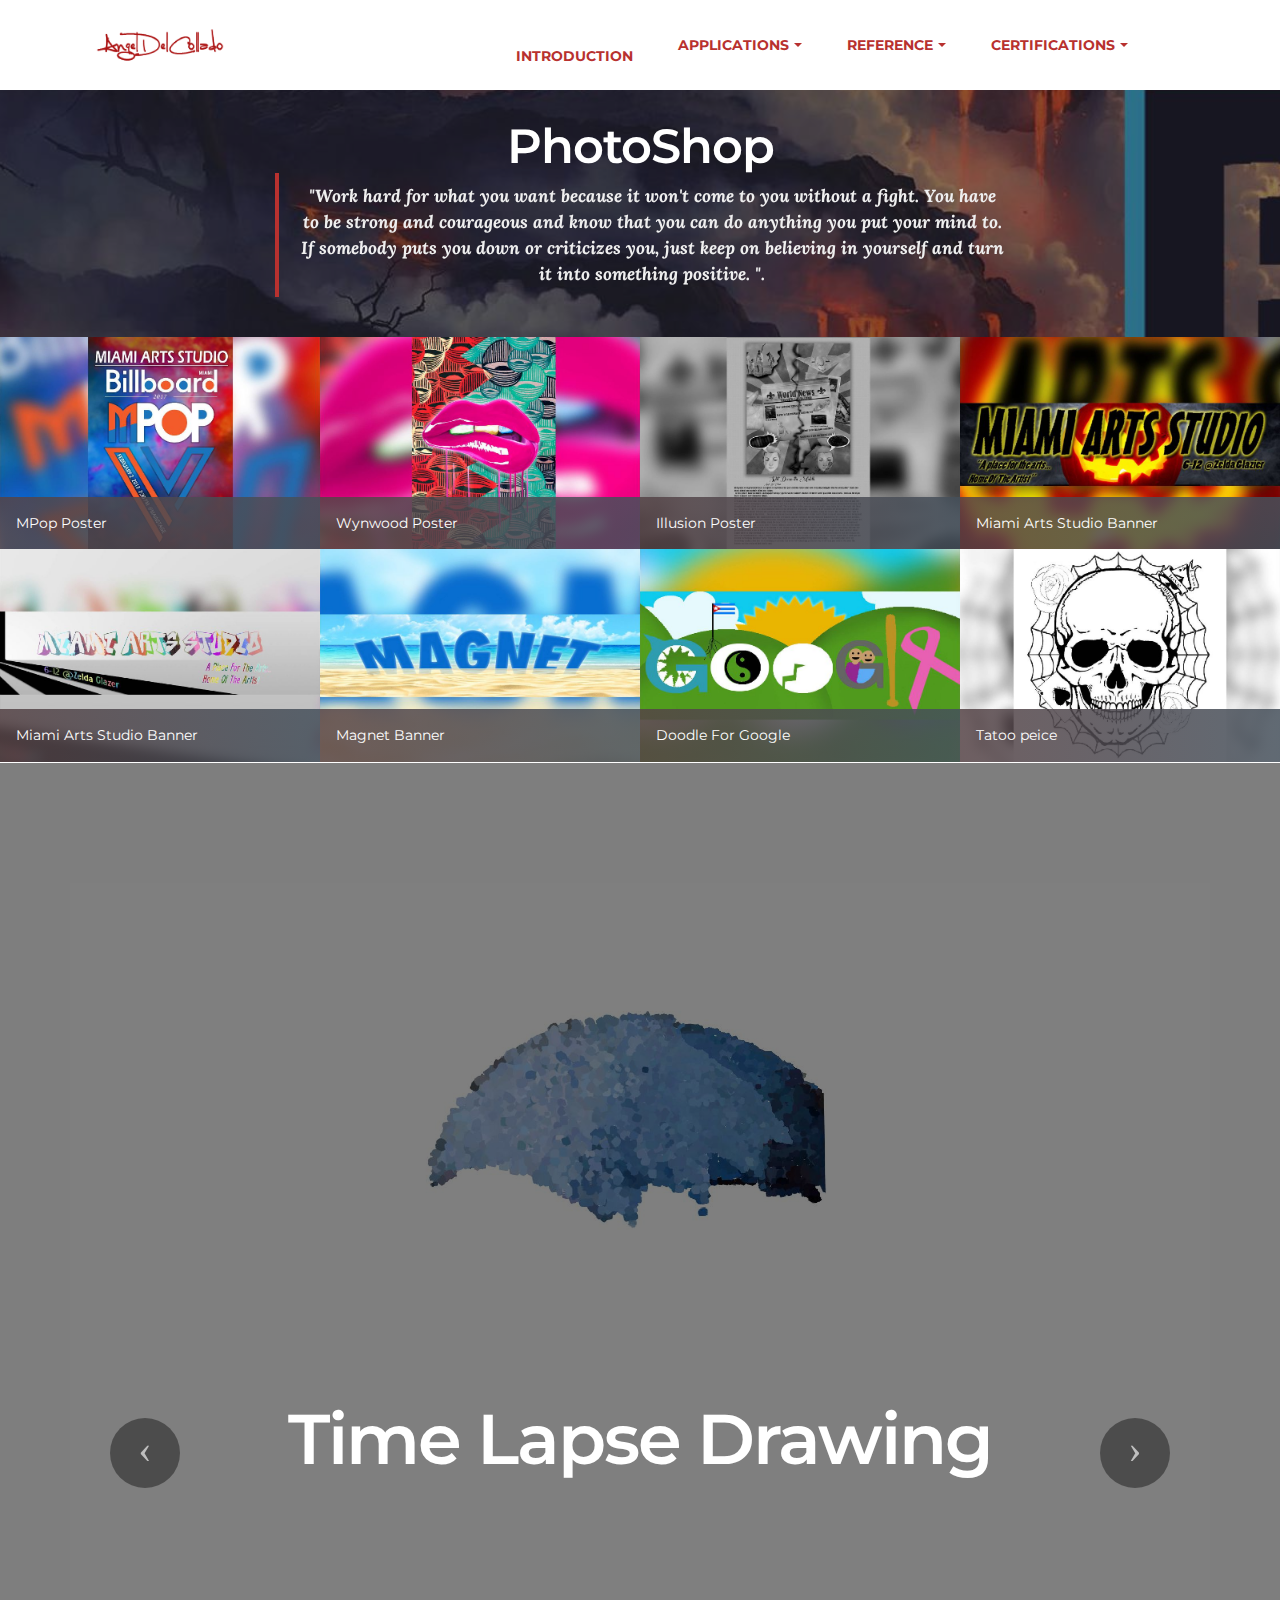
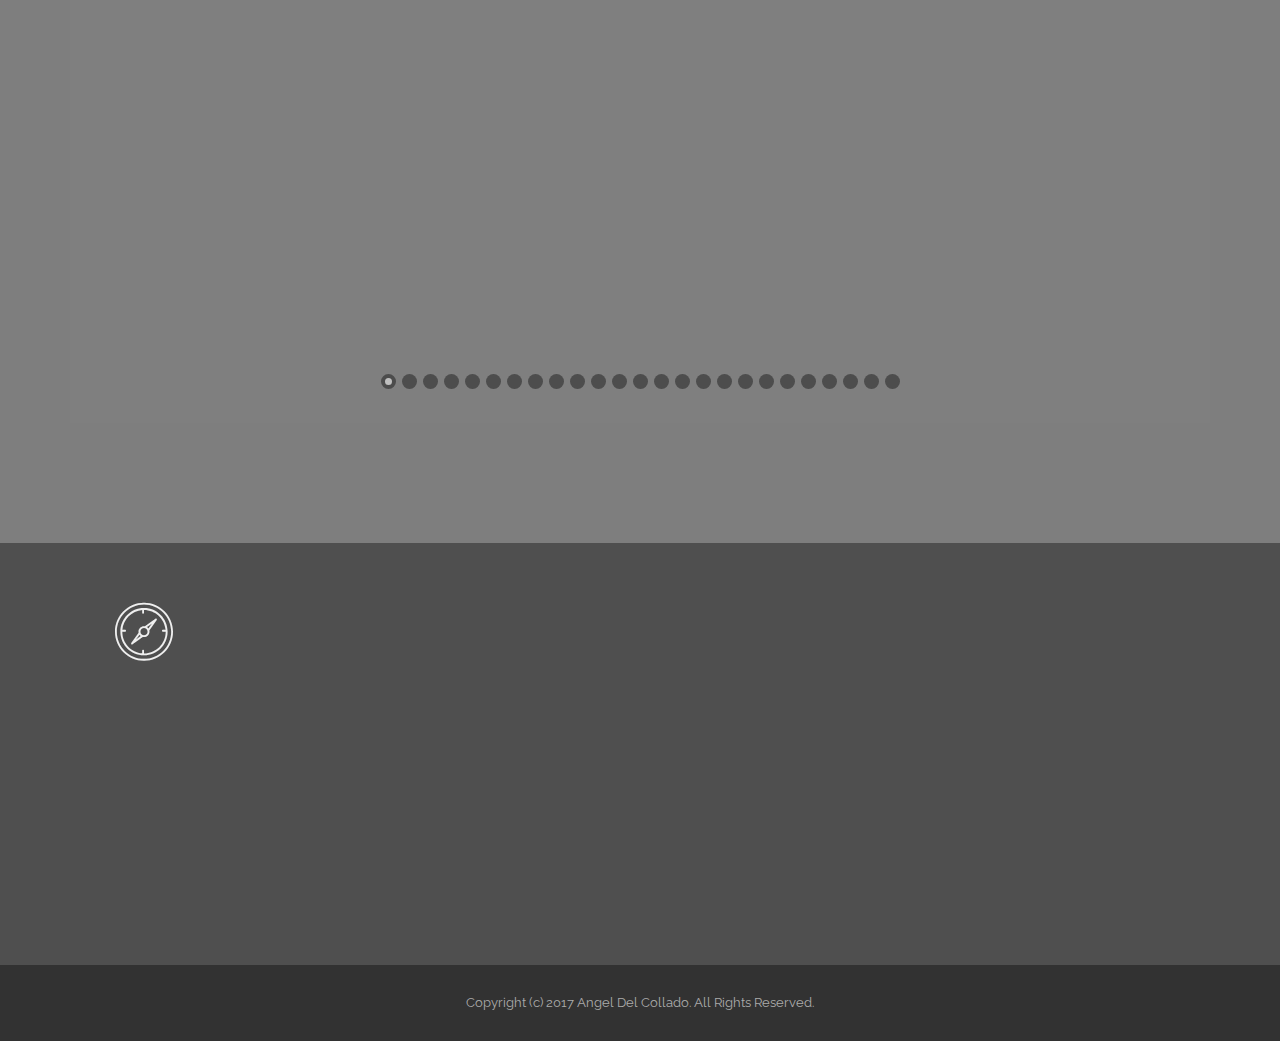
<file: page3.html>
<!DOCTYPE html>
<html>
<head>
  <!-- Site made with Mobirise Website Builder v3.11.1, https://mobirise.com -->
  <meta charset="UTF-8">
  <meta http-equiv="X-UA-Compatible" content="IE=edge">
  <meta name="generator" content="Mobirise v3.11.1, mobirise.com">
  <meta name="viewport" content="width=device-width, initial-scale=1">
  <link rel="shortcut icon" href="assets/images/file-000-1-128x170.png" type="image/x-icon">
  <meta name="description" content="Angel Del Collado">
  <title>Angel Del Collado</title>
  <link rel="stylesheet" href="https://fonts.googleapis.com/css?family=Lora:400,700,400italic,700italic&amp;subset=latin">
  <link rel="stylesheet" href="https://fonts.googleapis.com/css?family=Montserrat:400,700">
  <link rel="stylesheet" href="https://fonts.googleapis.com/css?family=Raleway:100,100i,200,200i,300,300i,400,400i,500,500i,600,600i,700,700i,800,800i,900,900i">
  <link rel="stylesheet" href="assets/bootstrap-material-design-font/css/material.css">
  <link rel="stylesheet" href="assets/et-line-font-plugin/style.css">
  <link rel="stylesheet" href="assets/tether/tether.min.css">
  <link rel="stylesheet" href="assets/bootstrap/css/bootstrap.min.css">
  <link rel="stylesheet" href="assets/dropdown/css/style.css">
  <link rel="stylesheet" href="assets/animate.css/animate.min.css">
  <link rel="stylesheet" href="assets/theme/css/style.css">
  <link rel="stylesheet" href="assets/mobirise-gallery/style.css">
  <link rel="stylesheet" href="assets/mobirise/css/mbr-additional.css" type="text/css">
  
  
  
</head>
<body>
<section id="ext_menu-1a">

    <nav class="navbar navbar-dropdown navbar-fixed-top">
        <div class="container">

            <div class="mbr-table">
                <div class="mbr-table-cell">

                    <div class="navbar-brand">
                        <a href="index.html" class="navbar-logo"><img src="assets/images/untitled-1-384x128.png" alt="Mobirise"></a>
                        <a class="navbar-caption" href="https://mobirise.com"></a>
                    </div>

                </div>
                <div class="mbr-table-cell">

                    <button class="navbar-toggler pull-xs-right hidden-md-up" type="button" data-toggle="collapse" data-target="#exCollapsingNavbar">
                        <div class="hamburger-icon"></div>
                    </button>

                    <ul class="nav-dropdown collapse pull-xs-right nav navbar-nav navbar-toggleable-sm" id="exCollapsingNavbar"><li class="nav-item"><a class="nav-link link" href="https://mobirise.com/" aria-expanded="false"></a></li><li class="nav-item"><a class="nav-link link" href="page2.html" aria-expanded="false"></a></li><li class="nav-item"><a class="nav-link link" href="page2.html" aria-expanded="false"></a><a class="nav-link link" href="page2.html" aria-expanded="false" style="background-color: rgb(255, 255, 255); display: inline !important;">&nbsp; &nbsp; &nbsp; &nbsp; &nbsp; INTRODUCTION</a><br></li><li class="nav-item dropdown"><a class="nav-link link dropdown-toggle" href="https://mobirise.com/" data-toggle="dropdown-submenu" aria-expanded="false">APPLICATIONS</a><div class="dropdown-menu"><div class="dropdown"><a class="dropdown-item dropdown-toggle" href="page1.html" aria-expanded="false" data-toggle="dropdown-submenu">Adobe Suite<br></a><div class="dropdown-menu dropdown-submenu"><a class="dropdown-item" href="page1.html"></a><a class="dropdown-item" href="page3.html">Adobe PhotoShop<br></a><a class="dropdown-item" href="page4.html">Adobe Illustrator<br></a><a class="dropdown-item" href="page1.html" style="text-align: left; display: inline !important;"></a><br></div></div><div class="dropdown"><a class="dropdown-item dropdown-toggle" href="page1.html" aria-expanded="false" data-toggle="dropdown-submenu">Microsoft Suite<br></a><div class="dropdown-menu dropdown-submenu"><div class="dropdown"><a class="dropdown-item dropdown-toggle" href="#" data-toggle="dropdown-submenu" aria-expanded="false">Microsoft Word</a><div class="dropdown-menu dropdown-submenu"><a class="dropdown-item" href="angeldelcollado.github.io/Discuss IT">Discuss It Topic 6</a><a class="dropdown-item" href="page5.html">Microsoft Projects<br></a></div></div></div></div></div></li><li class="nav-item dropdown"><a class="nav-link link dropdown-toggle" href="https://mobirise.com/" aria-expanded="false" data-toggle="dropdown-submenu">REFERENCE</a><div class="dropdown-menu"><a class="dropdown-item" href="#">Teacher Recommendation</a><a class="dropdown-item" href="#">Resume</a></div></li><li class="nav-item dropdown"><a class="nav-link link dropdown-toggle" href="https://mobirise.com/" aria-expanded="false" data-toggle="dropdown-submenu">CERTIFICATIONS</a><div class="dropdown-menu"><a class="dropdown-item" href="angeldelcollado.github.io/Certification.pdf" target="_blank">Photoshop&nbsp;<br></a></div></li><li class="nav-item"><a class="nav-link link" href="https://mobirise.com/" aria-expanded="false"></a><a class="nav-link link" href="https://mobirise.com/" aria-expanded="false" style="line-height: 1.5; background-color: rgb(0, 0, 0); display: inline !important;"></a></li></ul>
                    <button hidden="" class="navbar-toggler navbar-close" type="button" data-toggle="collapse" data-target="#exCollapsingNavbar">
                        <div class="close-icon"></div>
                    </button>

                </div>
            </div>

        </div>
    </nav>

</section>

<section class="engine"><a rel="external" href="https://mobirise.com">Site Builder</a></section><section class="mbr-section article mbr-parallax-background mbr-after-navbar" id="msg-box8-1d" style="background-image: url(assets/images/lava-and-cherry-blossom-tree-2000x533.jpg); padding-top: 120px; padding-bottom: 40px;">

    <div class="mbr-overlay" style="opacity: 0.5; background-color: rgb(34, 34, 34);">
    </div>
    <div class="container">
        <div class="row">
            <div class="col-md-8 col-md-offset-2 text-xs-center">
                <h3 class="mbr-section-title display-2">PhotoShop</h3>
                <div class="lead"><blockquote><strong>"Work hard for what you want because it won't come to you without a fight. You have to be strong and courageous and know that you can do anything you put your mind to. If somebody puts you down or criticizes you, just keep on believing in yourself and turn it into something positive. ".</strong></blockquote></div>
                
            </div>
        </div>
    </div>

</section>

<section class="mbr-gallery mbr-section mbr-section-nopadding mbr-slider-carousel" id="gallery1-1e" data-filter="false" style="background-color: rgb(255, 255, 255); padding-top: 0rem; padding-bottom: 0rem;">
    <!-- Filter -->
    

    <!-- Gallery -->
    <div class="mbr-gallery-row">
        <div class=" mbr-gallery-layout-default">
            <div>
                <div>
                    <div class="mbr-gallery-item mbr-gallery-item__mobirise3 mbr-gallery-item--p0" data-tags="Awesome" data-video-url="false">
                        <div href="#lb-gallery1-1e" data-slide-to="0" data-toggle="modal">
                            
                            

                            <img alt="" src="assets/images/gallery-photoshop-2-2000x1330-800x532.jpg">
                            
                            <span class="icon-focus"></span>
                            <span class="mbr-gallery-title">MPop Poster</span>
                        </div>
                    </div><div class="mbr-gallery-item mbr-gallery-item__mobirise3 mbr-gallery-item--p0" data-tags="Responsive" data-video-url="false">
                        <div href="#lb-gallery1-1e" data-slide-to="1" data-toggle="modal">
                            
                            

                            <img alt="" src="assets/images/gallery-photoshop-2000x1330-800x532.jpg">
                            
                            <span class="icon-focus"></span>
                            <span class="mbr-gallery-title">Wynwood Poster</span>
                        </div>
                    </div><div class="mbr-gallery-item mbr-gallery-item__mobirise3 mbr-gallery-item--p0" data-tags="Creative" data-video-url="false">
                        <div href="#lb-gallery1-1e" data-slide-to="2" data-toggle="modal">
                            
                            

                            <img alt="" src="assets/images/gallery-photoshop-7-2000x1330-800x532.jpg">
                            
                            <span class="icon-focus"></span>
                            <span class="mbr-gallery-title">Illusion Poster</span>
                        </div>
                    </div><div class="mbr-gallery-item mbr-gallery-item__mobirise3 mbr-gallery-item--p0" data-tags="Animated" data-video-url="false">
                        <div href="#lb-gallery1-1e" data-slide-to="3" data-toggle="modal">
                            
                            

                            <img alt="" src="assets/images/gallery-photoshop-3-2000x1330-800x532.jpg">
                            
                            <span class="icon-focus"></span>
                            <span class="mbr-gallery-title">Miami Arts Studio Banner</span>
                        </div>
                    </div><div class="mbr-gallery-item mbr-gallery-item__mobirise3 mbr-gallery-item--p0" data-tags="Awesome" data-video-url="false">
                        <div href="#lb-gallery1-1e" data-slide-to="4" data-toggle="modal">
                            
                            

                            <img alt="" src="assets/images/gallery-photoshop-4-2000x1330-800x532.jpg">
                            
                            <span class="icon-focus"></span>
                            <span class="mbr-gallery-title">Miami Arts Studio Banner</span>
                        </div>
                    </div><div class="mbr-gallery-item mbr-gallery-item__mobirise3 mbr-gallery-item--p0" data-tags="Beautiful" data-video-url="false">
                        <div href="#lb-gallery1-1e" data-slide-to="5" data-toggle="modal">
                            
                            

                            <img alt="" src="assets/images/gallery-photoshop-5-2000x1330-800x532.jpg">
                            
                            <span class="icon-focus"></span>
                            <span class="mbr-gallery-title">Magnet Banner</span>
                        </div>
                    </div><div class="mbr-gallery-item mbr-gallery-item__mobirise3 mbr-gallery-item--p0" data-tags="Responsive" data-video-url="false">
                        <div href="#lb-gallery1-1e" data-slide-to="6" data-toggle="modal">
                            
                            

                            <img alt="" src="assets/images/gallery-photoshop-9-2000x1330-800x532.jpg">
                            
                            <span class="icon-focus"></span>
                            <span class="mbr-gallery-title">Doodle For Google</span>
                        </div>
                    </div><div class="mbr-gallery-item mbr-gallery-item__mobirise3 mbr-gallery-item--p0" data-tags="Animated" data-video-url="false">
                        <div href="#lb-gallery1-1e" data-slide-to="7" data-toggle="modal">
                            
                            

                            <img alt="" src="assets/images/gallery-photoshop-11-2000x1330-800x532.jpg">
                            
                            <span class="icon-focus"></span>
                            <span class="mbr-gallery-title">Tatoo peice<br></span>
                        </div>
                    </div>
                </div>
            </div>
            <div class="clearfix"></div>
        </div>
    </div>

    <!-- Lightbox -->
    <div data-app-prevent-settings="" class="mbr-slider modal fade carousel slide" tabindex="-1" data-keyboard="true" data-interval="false" id="lb-gallery1-1e">
        <div class="modal-dialog">
            <div class="modal-content">
                <div class="modal-body">
                    <ol class="carousel-indicators">
                        <li data-app-prevent-settings="" data-target="#lb-gallery1-1e" data-slide-to="0"></li><li data-app-prevent-settings="" data-target="#lb-gallery1-1e" data-slide-to="1"></li><li data-app-prevent-settings="" data-target="#lb-gallery1-1e" data-slide-to="2"></li><li data-app-prevent-settings="" data-target="#lb-gallery1-1e" data-slide-to="3"></li><li data-app-prevent-settings="" data-target="#lb-gallery1-1e" data-slide-to="4"></li><li data-app-prevent-settings="" data-target="#lb-gallery1-1e" data-slide-to="5"></li><li data-app-prevent-settings="" data-target="#lb-gallery1-1e" data-slide-to="6"></li><li data-app-prevent-settings="" data-target="#lb-gallery1-1e" class=" active" data-slide-to="7"></li>
                    </ol>
                    <div class="carousel-inner">
                        <div class="carousel-item">
                            <img alt="" src="assets/images/gallery-photoshop-2-2000x1330.jpg">
                        </div><div class="carousel-item">
                            <img alt="" src="assets/images/gallery-photoshop-2000x1330.jpg">
                        </div><div class="carousel-item">
                            <img alt="" src="assets/images/gallery-photoshop-7-2000x1330.jpg">
                        </div><div class="carousel-item">
                            <img alt="" src="assets/images/gallery-photoshop-3-2000x1330.jpg">
                        </div><div class="carousel-item">
                            <img alt="" src="assets/images/gallery-photoshop-4-2000x1330.jpg">
                        </div><div class="carousel-item">
                            <img alt="" src="assets/images/gallery-photoshop-5-2000x1330.jpg">
                        </div><div class="carousel-item">
                            <img alt="" src="assets/images/gallery-photoshop-9-2000x1330.jpg">
                        </div><div class="carousel-item active">
                            <img alt="" src="assets/images/gallery-photoshop-11-2000x1330.jpg">
                        </div>
                    </div>
                    <a class="left carousel-control" role="button" data-slide="prev" href="#lb-gallery1-1e">
                        <span class="icon-prev" aria-hidden="true"></span>
                        <span class="sr-only">Previous</span>
                    </a>
                    <a class="right carousel-control" role="button" data-slide="next" href="#lb-gallery1-1e">
                        <span class="icon-next" aria-hidden="true"></span>
                        <span class="sr-only">Next</span>
                    </a>

                    <a class="close" href="#" role="button" data-dismiss="modal">
                        <span aria-hidden="true">×</span>
                        <span class="sr-only">Close</span>
                    </a>
                </div>
            </div>
        </div>
    </div>
</section>

<section class="mbr-slider mbr-section mbr-section__container carousel slide mbr-section-nopadding" data-ride="carousel" data-keyboard="false" data-wrap="true" data-pause="false" data-interval="1000" id="slider-20" style="background-color: rgb(126, 126, 126);">
    <div class=" container boxed-slider" style="padding-top: 120px; padding-bottom: 120px;">
        <div>
            <div>
                <ol class="carousel-indicators">
                    <li data-app-prevent-settings="" data-target="#slider-20" data-slide-to="0" class="active"></li><li data-app-prevent-settings="" data-target="#slider-20" data-slide-to="1"></li><li data-app-prevent-settings="" data-target="#slider-20" data-slide-to="2"></li><li data-app-prevent-settings="" data-target="#slider-20" data-slide-to="3"></li><li data-app-prevent-settings="" data-target="#slider-20" data-slide-to="4"></li><li data-app-prevent-settings="" data-target="#slider-20" data-slide-to="5"></li><li data-app-prevent-settings="" data-target="#slider-20" data-slide-to="6"></li><li data-app-prevent-settings="" data-target="#slider-20" class="" data-slide-to="7"></li><li data-app-prevent-settings="" data-target="#slider-20" data-slide-to="8"></li><li data-app-prevent-settings="" data-target="#slider-20" data-slide-to="9"></li><li data-app-prevent-settings="" data-target="#slider-20" data-slide-to="10"></li><li data-app-prevent-settings="" data-target="#slider-20" data-slide-to="11"></li><li data-app-prevent-settings="" data-target="#slider-20" data-slide-to="12"></li><li data-app-prevent-settings="" data-target="#slider-20" data-slide-to="13"></li><li data-app-prevent-settings="" data-target="#slider-20" data-slide-to="14"></li><li data-app-prevent-settings="" data-target="#slider-20" data-slide-to="15"></li><li data-app-prevent-settings="" data-target="#slider-20" data-slide-to="16"></li><li data-app-prevent-settings="" data-target="#slider-20" data-slide-to="17"></li><li data-app-prevent-settings="" data-target="#slider-20" data-slide-to="18"></li><li data-app-prevent-settings="" data-target="#slider-20" data-slide-to="19"></li><li data-app-prevent-settings="" data-target="#slider-20" data-slide-to="20"></li><li data-app-prevent-settings="" data-target="#slider-20" data-slide-to="21"></li><li data-app-prevent-settings="" data-target="#slider-20" data-slide-to="22"></li><li data-app-prevent-settings="" data-target="#slider-20" data-slide-to="23"></li><li data-app-prevent-settings="" data-target="#slider-20" data-slide-to="24"></li>
                </ol>
                <div class="carousel-inner" role="listbox">
                    <div class="mbr-section mbr-section-hero carousel-item dark center active" data-bg-video-slide="false">
                        <div class="mbr-table-cell">
                            <div class="mbr-overlay" style="opacity: 0.5;"></div>
                            <div class="container-slide">
                                <img src="assets/images/angel-del-collado-pre-drawing-1-2000x2000.jpg">
                                <div class="row">
                                    <div class="col-md-8 col-md-offset-2 text-xs-center">
                                        <h2 class="mbr-section-title display-1">Time Lapse Drawing</h2>
                                        

                                        
                                    </div>
                                </div>
                            </div>
                        </div>
                    </div><div class="mbr-section mbr-section-hero carousel-item dark center" data-bg-video-slide="false">
                        <div class="mbr-table-cell">
                            <div class="mbr-overlay"></div>
                            <div class="container-slide">
                                <img src="assets/images/angel-del-collado-pre-drawing-1-2000x2000.jpg">
                                <div class="row">
                                    <div class="col-md-8 col-md-offset-1">
                                        
                                        

                                        
                                    </div>
                                </div>
                            </div>
                        </div>
                    </div><div class="mbr-section mbr-section-hero carousel-item dark center" data-bg-video-slide="false">
                        <div class="mbr-table-cell">
                            <div class="mbr-overlay"></div>
                            <div class="container-slide">
                                <img src="assets/images/angel-del-collado-pre-drawing-3-2000x2000.jpg">
                                <div class="row">
                                    <div class="col-md-8 col-md-offset-3 text-xs-right">
                                        
                                        

                                        
                                    </div>
                                </div>
                            </div>
                        </div>
                    </div><div class="mbr-section mbr-section-hero carousel-item dark center" data-bg-video-slide="false">
                        <div class="mbr-table-cell">
                            <div class="mbr-overlay"></div>
                            <div class="container-slide">
                                <img src="assets/images/angel-del-collado-pre-drawing-2-2000x2000.jpg">
                                <div class="row">
                                    <div class="col-md-8 col-md-offset-3 text-xs-right">
                                        
                                        

                                        
                                    </div>
                                </div>
                            </div>
                        </div>
                    </div><div class="mbr-section mbr-section-hero carousel-item dark center" data-bg-video-slide="false">
                        <div class="mbr-table-cell">
                            <div class="mbr-overlay" style="opacity: 0.5;"></div>
                            <div class="container-slide">
                                <img src="assets/images/angel-del-collado-pre-drawing-4-2000x942.jpg">
                                <div class="row">
                                    <div class="col-md-8 col-md-offset-2 text-xs-center">
                                        <h2 class="mbr-section-title display-1">Time Lapse Drawing</h2>
                                        

                                        
                                    </div>
                                </div>
                            </div>
                        </div>
                    </div><div class="mbr-section mbr-section-hero carousel-item dark center" data-bg-video-slide="false">
                        <div class="mbr-table-cell">
                            <div class="mbr-overlay" style="opacity: 0.5;"></div>
                            <div class="container-slide">
                                <img src="assets/images/angel-del-collado-pre-drawing-5-2000x1108.jpg">
                                <div class="row">
                                    <div class="col-md-8 col-md-offset-2 text-xs-center">
                                        <h2 class="mbr-section-title display-1">Time Lapse Drawing</h2>
                                        

                                        
                                    </div>
                                </div>
                            </div>
                        </div>
                    </div><div class="mbr-section mbr-section-hero carousel-item dark center" data-bg-video-slide="false">
                        <div class="mbr-table-cell">
                            <div class="mbr-overlay" style="opacity: 0.5;"></div>
                            <div class="container-slide">
                                <img src="assets/images/angel-del-collado-pre-drawing-15-2000x2000.jpg">
                                <div class="row">
                                    <div class="col-md-8 col-md-offset-2 text-xs-center">
                                        <h2 class="mbr-section-title display-1">Time Lapse Drawing</h2>
                                        

                                        
                                    </div>
                                </div>
                            </div>
                        </div>
                    </div><div class="mbr-section mbr-section-hero carousel-item dark center" data-bg-video-slide="false">
                        <div class="mbr-table-cell">
                            <div class="mbr-overlay" style="opacity: 0.5;"></div>
                            <div class="container-slide">
                                <img src="assets/images/angel-del-collado-pre-drawing-21-2000x2000.jpg">
                                <div class="row">
                                    <div class="col-md-8 col-md-offset-2 text-xs-center">
                                        
                                        

                                        
                                    </div>
                                </div>
                            </div>
                        </div>
                    </div><div class="mbr-section mbr-section-hero carousel-item dark center" data-bg-video-slide="false">
                        <div class="mbr-table-cell">
                            <div class="mbr-overlay" style="opacity: 0.5;"></div>
                            <div class="container-slide">
                                <img src="assets/images/angel-del-collado-pre-drawing-22-2000x2000.jpg">
                                <div class="row">
                                    <div class="col-md-8 col-md-offset-2 text-xs-center">
                                        <h2 class="mbr-section-title display-1">Time Lapse Drawing</h2>
                                        

                                        
                                    </div>
                                </div>
                            </div>
                        </div>
                    </div><div class="mbr-section mbr-section-hero carousel-item dark center" data-bg-video-slide="false">
                        <div class="mbr-table-cell">
                            <div class="mbr-overlay" style="opacity: 0.5;"></div>
                            <div class="container-slide">
                                <img src="assets/images/angel-del-collado-pre-drawing-23-2000x2000.jpg">
                                <div class="row">
                                    <div class="col-md-8 col-md-offset-2 text-xs-center">
                                        <h2 class="mbr-section-title display-1">Time Lapse Drawing</h2>
                                        

                                        
                                    </div>
                                </div>
                            </div>
                        </div>
                    </div><div class="mbr-section mbr-section-hero carousel-item dark center" data-bg-video-slide="false">
                        <div class="mbr-table-cell">
                            <div class="mbr-overlay" style="opacity: 0.5;"></div>
                            <div class="container-slide">
                                <img src="assets/images/angel-del-collado-pre-drawing-25-2000x2000.jpg">
                                <div class="row">
                                    <div class="col-md-8 col-md-offset-2 text-xs-center">
                                        <h2 class="mbr-section-title display-1">Time Lapse Drawing</h2>
                                        

                                        
                                    </div>
                                </div>
                            </div>
                        </div>
                    </div><div class="mbr-section mbr-section-hero carousel-item dark center" data-bg-video-slide="false">
                        <div class="mbr-table-cell">
                            <div class="mbr-overlay" style="opacity: 0.5;"></div>
                            <div class="container-slide">
                                <img src="assets/images/angel-del-collado-pre-drawing-76-2000x1179.jpg">
                                <div class="row">
                                    <div class="col-md-8 col-md-offset-2 text-xs-center">
                                        <h2 class="mbr-section-title display-1">Time Lapse Drawing</h2>
                                        

                                        
                                    </div>
                                </div>
                            </div>
                        </div>
                    </div><div class="mbr-section mbr-section-hero carousel-item dark center" data-bg-video-slide="false">
                        <div class="mbr-table-cell">
                            <div class="mbr-overlay" style="opacity: 0.5;"></div>
                            <div class="container-slide">
                                <img src="assets/images/angel-del-collado-pre-drawing-57-2000x1115.jpg">
                                <div class="row">
                                    <div class="col-md-8 col-md-offset-2 text-xs-center">
                                        <h2 class="mbr-section-title display-1">Time Lapse Drawing</h2>
                                        

                                        
                                    </div>
                                </div>
                            </div>
                        </div>
                    </div><div class="mbr-section mbr-section-hero carousel-item dark center" data-bg-video-slide="false">
                        <div class="mbr-table-cell">
                            <div class="mbr-overlay" style="opacity: 0.5;"></div>
                            <div class="container-slide">
                                <img src="assets/images/angel-del-collado-pre-drawing-755-2000x2000.jpg">
                                <div class="row">
                                    <div class="col-md-8 col-md-offset-2 text-xs-center">
                                        <h2 class="mbr-section-title display-1">Time Lapse Drawing</h2>
                                        

                                        
                                    </div>
                                </div>
                            </div>
                        </div>
                    </div><div class="mbr-section mbr-section-hero carousel-item dark center" data-bg-video-slide="false">
                        <div class="mbr-table-cell">
                            <div class="mbr-overlay" style="opacity: 0.5;"></div>
                            <div class="container-slide">
                                <img src="assets/images/angel-del-collado-pre-drawing-85-2000x2000.jpg">
                                <div class="row">
                                    <div class="col-md-8 col-md-offset-2 text-xs-center">
                                        <h2 class="mbr-section-title display-1">Time Lapse Drawing</h2>
                                        

                                        
                                    </div>
                                </div>
                            </div>
                        </div>
                    </div><div class="mbr-section mbr-section-hero carousel-item dark center" data-bg-video-slide="false">
                        <div class="mbr-table-cell">
                            <div class="mbr-overlay" style="opacity: 0.5;"></div>
                            <div class="container-slide">
                                <img src="assets/images/angel-del-collado-pre-drawing-6-2000x2000.jpg">
                                <div class="row">
                                    <div class="col-md-8 col-md-offset-2 text-xs-center">
                                        <h2 class="mbr-section-title display-1">Time Lapse Drawing</h2>
                                        

                                        
                                    </div>
                                </div>
                            </div>
                        </div>
                    </div><div class="mbr-section mbr-section-hero carousel-item dark center" data-bg-video-slide="false">
                        <div class="mbr-table-cell">
                            <div class="mbr-overlay" style="opacity: 0.5;"></div>
                            <div class="container-slide">
                                <img src="assets/images/angel-del-collado-pre-drawing-26-2000x2000.jpg">
                                <div class="row">
                                    <div class="col-md-8 col-md-offset-2 text-xs-center">
                                        <h2 class="mbr-section-title display-1">Time Lapse Drawing</h2>
                                        

                                        
                                    </div>
                                </div>
                            </div>
                        </div>
                    </div><div class="mbr-section mbr-section-hero carousel-item dark center" data-bg-video-slide="false">
                        <div class="mbr-table-cell">
                            <div class="mbr-overlay" style="opacity: 0.5;"></div>
                            <div class="container-slide">
                                <img src="assets/images/angel-del-collado-pre-drawing-27-2000x2000.jpg">
                                <div class="row">
                                    <div class="col-md-8 col-md-offset-2 text-xs-center">
                                        <h2 class="mbr-section-title display-1">Time Lapse Drawing</h2>
                                        

                                        
                                    </div>
                                </div>
                            </div>
                        </div>
                    </div><div class="mbr-section mbr-section-hero carousel-item dark center" data-bg-video-slide="false">
                        <div class="mbr-table-cell">
                            <div class="mbr-overlay" style="opacity: 0.5;"></div>
                            <div class="container-slide">
                                <img src="assets/images/angel-del-collado-pre-drawing-28-2000x2000.jpg">
                                <div class="row">
                                    <div class="col-md-8 col-md-offset-2 text-xs-center">
                                        <h2 class="mbr-section-title display-1">Time Lapse Drawing</h2>
                                        

                                        
                                    </div>
                                </div>
                            </div>
                        </div>
                    </div><div class="mbr-section mbr-section-hero carousel-item dark center" data-bg-video-slide="false">
                        <div class="mbr-table-cell">
                            <div class="mbr-overlay" style="opacity: 0.5;"></div>
                            <div class="container-slide">
                                <img src="assets/images/angel-del-collado-pre-drawing-29-2000x2000.jpg">
                                <div class="row">
                                    <div class="col-md-8 col-md-offset-2 text-xs-center">
                                        <h2 class="mbr-section-title display-1">Time Lapse Drawing</h2>
                                        

                                        
                                    </div>
                                </div>
                            </div>
                        </div>
                    </div><div class="mbr-section mbr-section-hero carousel-item dark center" data-bg-video-slide="false">
                        <div class="mbr-table-cell">
                            <div class="mbr-overlay" style="opacity: 0.5;"></div>
                            <div class="container-slide">
                                <img src="assets/images/angel-del-collado-pre-drawing-31-2000x2000.jpg">
                                <div class="row">
                                    <div class="col-md-8 col-md-offset-2 text-xs-center">
                                        <h2 class="mbr-section-title display-1">Time Lapse Drawing</h2>
                                        

                                        
                                    </div>
                                </div>
                            </div>
                        </div>
                    </div><div class="mbr-section mbr-section-hero carousel-item dark center" data-bg-video-slide="false">
                        <div class="mbr-table-cell">
                            <div class="mbr-overlay" style="opacity: 0.5;"></div>
                            <div class="container-slide">
                                <img src="assets/images/angel-del-collado-pre-drawing-30-2000x2000.jpg">
                                <div class="row">
                                    <div class="col-md-8 col-md-offset-2 text-xs-center">
                                        <h2 class="mbr-section-title display-1">Time Lapse Drawing</h2>
                                        

                                        
                                    </div>
                                </div>
                            </div>
                        </div>
                    </div><div class="mbr-section mbr-section-hero carousel-item dark center" data-bg-video-slide="false">
                        <div class="mbr-table-cell">
                            <div class="mbr-overlay" style="opacity: 0.5;"></div>
                            <div class="container-slide">
                                <img src="assets/images/angel-del-collado-pre-drawing-32-2000x2000.jpg">
                                <div class="row">
                                    <div class="col-md-8 col-md-offset-2 text-xs-center">
                                        <h2 class="mbr-section-title display-1">Time Lapse Drawing</h2>
                                        

                                        
                                    </div>
                                </div>
                            </div>
                        </div>
                    </div><div class="mbr-section mbr-section-hero carousel-item dark center" data-bg-video-slide="false">
                        <div class="mbr-table-cell">
                            <div class="mbr-overlay" style="opacity: 0.5;"></div>
                            <div class="container-slide">
                                <img src="assets/images/angel-del-collado-pre-drawing-42-2000x2000.jpg">
                                <div class="row">
                                    <div class="col-md-8 col-md-offset-2 text-xs-center">
                                        <h2 class="mbr-section-title display-1">Time Lapse Drawing</h2>
                                        

                                        
                                    </div>
                                </div>
                            </div>
                        </div>
                    </div><div class="mbr-section mbr-section-hero carousel-item dark center" data-bg-video-slide="false">
                        <div class="mbr-table-cell">
                            <div class="mbr-overlay" style="opacity: 0.5;"></div>
                            <div class="container-slide">
                                <img src="assets/images/finished-art-2000x2000.jpg">
                                <div class="row">
                                    <div class="col-md-8 col-md-offset-2 text-xs-center">
                                        
                                        

                                        
                                    </div>
                                </div>
                            </div>
                        </div>
                    </div>
                </div>

                <a data-app-prevent-settings="" class="left carousel-control" role="button" data-slide="prev" href="#slider-20">
                    <span class="icon-prev" aria-hidden="true"></span>
                    <span class="sr-only">Previous</span>
                </a>
                <a data-app-prevent-settings="" class="right carousel-control" role="button" data-slide="next" href="#slider-20">
                    <span class="icon-next" aria-hidden="true"></span>
                    <span class="sr-only">Next</span>
                </a>
            </div>
        </div>
    </div>
</section>

<section class="mbr-footer mbr-section mbr-section-md-padding mbr-parallax-background" id="contacts3-1c" style="background-image: url(assets/images/camera-wallpaper-3-2000x1250.jpg); padding-top: 60px; padding-bottom: 60px;">


    <div class="row">
    <div class="mbr-overlay" style="opacity: 0.9; background-color: rgb(60, 60, 60);">
    </div>
            <div class="mbr-company col-xs-12 col-md-6 col-lg-3">

                <div class="mbr-company card">
                    <div><span class="etl-icon icon-compass mbr-iconfont mbr-iconfont-logo-contacts3" style="color: rgb(239, 239, 239);"></span></div>
                    <div class="card-block">
                        <p class="card-text"></p>
                    </div>
                    <ul class="list-group list-group-flush">
                        <li class="list-group-item">
                            <span class="list-group-icon"><span class="etl-icon icon-phone mbr-iconfont-company-contacts3" style="color: rgb(204, 204, 204);"></span></span>
                            <span class="list-group-text">(786)-443-5122<br></span>
                        </li>
                        <li class="list-group-item">
                            <span class="list-group-icon"><span class="etl-icon icon-map-pin mbr-iconfont-company-contacts3" style="color: rgb(204, 204, 204);"></span></span>
                            <span class="list-group-text">15015 SW 24 Street&nbsp;Miami, FL 33185<br></span>
                        </li>
                        <li class="list-group-item active">
                            <span class="list-group-icon"><span class="etl-icon icon-envelope mbr-iconfont-company-contacts3" style="color: rgb(204, 204, 204);"></span></span>
                            <span class="list-group-text"><a href="mailto:support@mobirise.com" class="text-white">Adelcollado@miamiartsstudio.com</a></span>
                        </li>
                    </ul>
                </div>

            </div>
            <div class="mbr-footer-content col-xs-12 col-md-6 col-lg-3">
                <h4>Categories</h4>
                <ul><li><em><a class="text-white" href="#">I</a>NTRODUCTION</em></li><li><em>APPLICATIONS</em></li><li><em>APPLICATIONS</em></li><li><em>REFRENCE</em></li><li><em>CERTIFICATIONS</em></li></ul>
            </div>
            <div class="mbr-footer-content col-xs-12 col-md-6 col-lg-3">
                <p><strong>Contacts</strong><br>Email: Adelcollado@miamiartsstudio.com<br>Phone: (786)-443-5122<br><br><br><strong>Address</strong><br>15015 SW 24 Street<br>Miami, FL 33185<br></p>
            </div>
            <div class="col-xs-12 col-md-6 col-lg-3" data-form-type="formoid">

                <div data-form-alert="true">
                    <div hidden="" data-form-alert-success="true">Thanks for informing us out form!</div>
                </div>

                <form action="https://mobirise.com/" method="post" data-form-title="MESSAGE">

                    <input type="hidden" value="iU6O5aE2LiAKziPEVyk1/hf7B38qtbrGzEVb/xnAAHT68UXDYqYXOqlxBfyHCbZPx40PL4oMpNTFGS4Or4jVRhg4bOvSu2Nxcns5wSsXZAy39lOG9gdMdbrDnwc5YROC" data-form-email="true">

                    

                    <div class="form-group">
                        <label class="form-control-label" for="contacts3-1c-email">Email<span class="form-asterisk">*</span></label>
                        <input type="email" class="form-control input-sm input-inverse" name="email" required="" data-form-field="Email" id="contacts3-1c-email">
                    </div>

                    

                    <div class="form-group">
                        <label class="form-control-label" for="contacts3-1c-message">Message</label>
                        <textarea class="form-control input-sm input-inverse" name="message" data-form-field="Message" rows="5" id="contacts3-1c-message"></textarea>
                    </div>

                    <div><button type="submit" class="btn btn-sm btn-white">Contact me</button></div>

                </form>

            </div>
        </div>
</section>

<footer class="mbr-small-footer mbr-section mbr-section-nopadding" id="footer1-1b" style="background-color: rgb(50, 50, 50); padding-top: 1.75rem; padding-bottom: 1.75rem;">
    
    <div class="container">
        <p class="text-xs-center">Copyright (c) 2017 Angel Del Collado. All Rights Reserved.</p>
    </div>
</footer>


  <script src="assets/web/assets/jquery/jquery.min.js"></script>
  <script src="assets/tether/tether.min.js"></script>
  <script src="assets/bootstrap/js/bootstrap.min.js"></script>
  <script src="assets/smooth-scroll/SmoothScroll.js"></script>
  <script src="assets/dropdown/js/script.min.js"></script>
  <script src="assets/touchSwipe/jquery.touchSwipe.min.js"></script>
  <script src="assets/viewportChecker/jquery.viewportchecker.js"></script>
  <script src="assets/jarallax/jarallax.js"></script>
  <script src="assets/masonry/masonry.pkgd.min.js"></script>
  <script src="assets/imagesloaded/imagesloaded.pkgd.min.js"></script>
  <script src="assets/bootstrap-carousel-swipe/bootstrap-carousel-swipe.js"></script>
  <script src="assets/theme/js/script.js"></script>
  <script src="assets/mobirise-gallery/player.min.js"></script>
  <script src="assets/mobirise-gallery/script.js"></script>
  <script src="assets/formoid/formoid.min.js"></script>
  
  
  <input name="animation" type="hidden">
  </body>
</html>
</file>
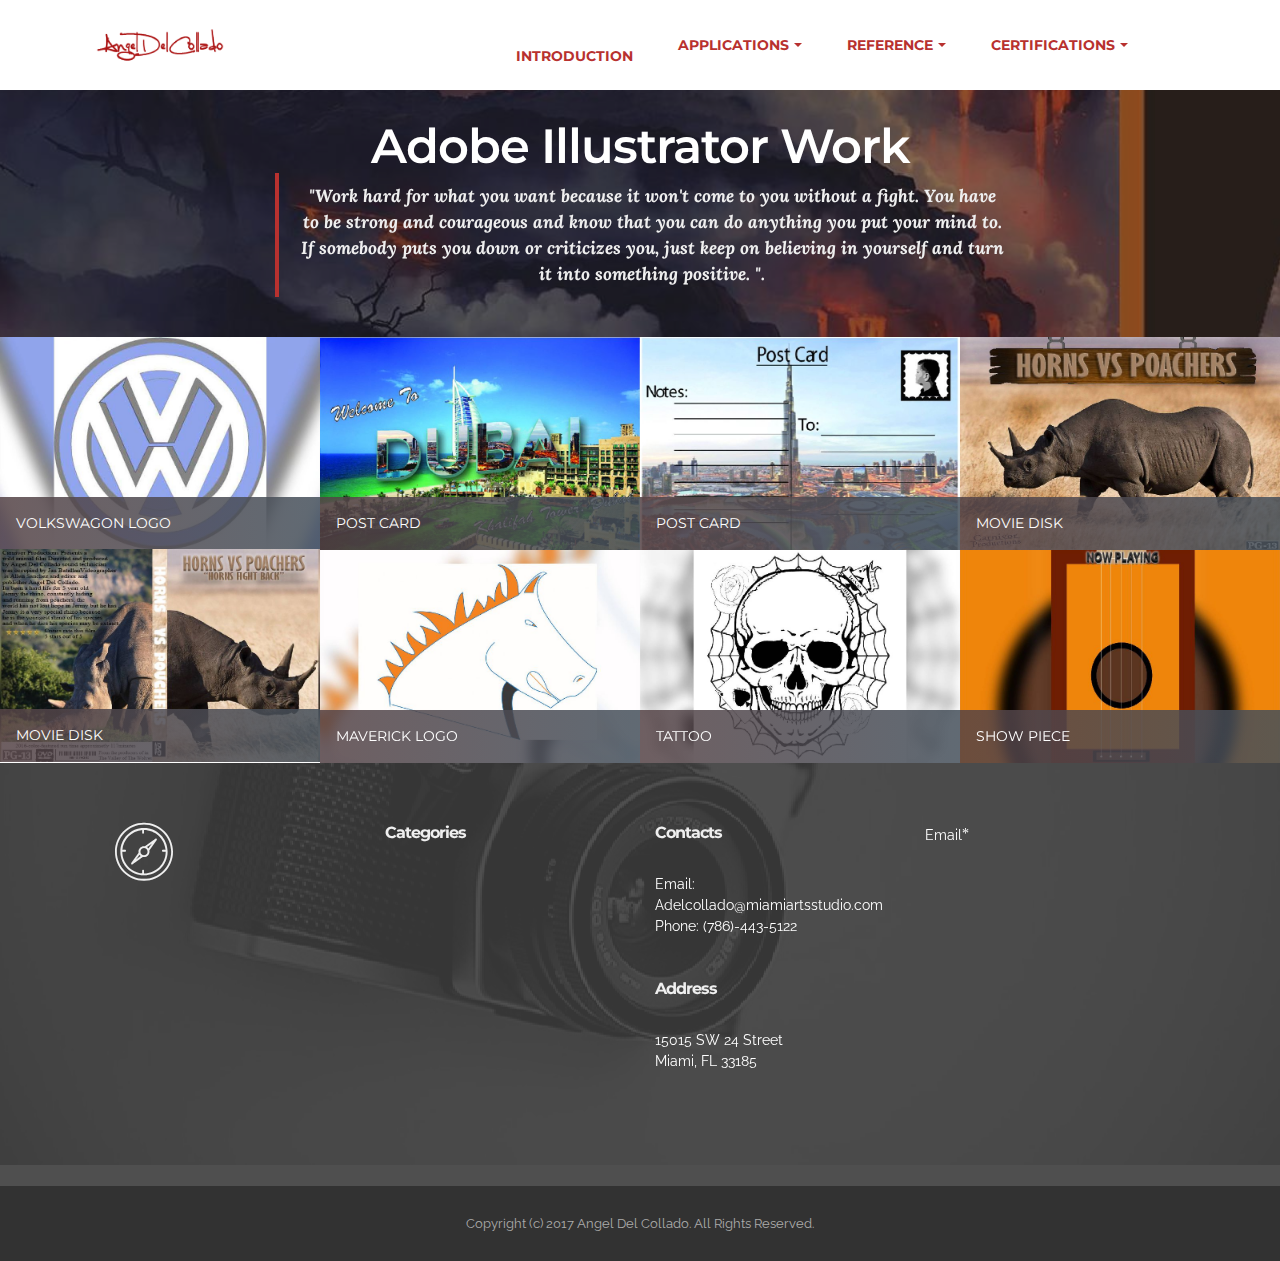
<file: page4.html>
<!DOCTYPE html>
<html>
<head>
  <!-- Site made with Mobirise Website Builder v3.11.1, https://mobirise.com -->
  <meta charset="UTF-8">
  <meta http-equiv="X-UA-Compatible" content="IE=edge">
  <meta name="generator" content="Mobirise v3.11.1, mobirise.com">
  <meta name="viewport" content="width=device-width, initial-scale=1">
  <link rel="shortcut icon" href="assets/images/file-000-1-128x170.png" type="image/x-icon">
  <meta name="description" content="Angel Del Collado">
  <title>Angel Del Collado</title>
  <link rel="stylesheet" href="https://fonts.googleapis.com/css?family=Lora:400,700,400italic,700italic&amp;subset=latin">
  <link rel="stylesheet" href="https://fonts.googleapis.com/css?family=Montserrat:400,700">
  <link rel="stylesheet" href="https://fonts.googleapis.com/css?family=Raleway:100,100i,200,200i,300,300i,400,400i,500,500i,600,600i,700,700i,800,800i,900,900i">
  <link rel="stylesheet" href="assets/bootstrap-material-design-font/css/material.css">
  <link rel="stylesheet" href="assets/et-line-font-plugin/style.css">
  <link rel="stylesheet" href="assets/tether/tether.min.css">
  <link rel="stylesheet" href="assets/bootstrap/css/bootstrap.min.css">
  <link rel="stylesheet" href="assets/dropdown/css/style.css">
  <link rel="stylesheet" href="assets/animate.css/animate.min.css">
  <link rel="stylesheet" href="assets/theme/css/style.css">
  <link rel="stylesheet" href="assets/mobirise-gallery/style.css">
  <link rel="stylesheet" href="assets/mobirise/css/mbr-additional.css" type="text/css">
  
  
  
</head>
<body>
<section id="ext_menu-1g">

    <nav class="navbar navbar-dropdown navbar-fixed-top">
        <div class="container">

            <div class="mbr-table">
                <div class="mbr-table-cell">

                    <div class="navbar-brand">
                        <a href="index.html" class="navbar-logo"><img src="assets/images/untitled-1-384x128.png" alt="Mobirise"></a>
                        <a class="navbar-caption" href="https://mobirise.com"></a>
                    </div>

                </div>
                <div class="mbr-table-cell">

                    <button class="navbar-toggler pull-xs-right hidden-md-up" type="button" data-toggle="collapse" data-target="#exCollapsingNavbar">
                        <div class="hamburger-icon"></div>
                    </button>

                    <ul class="nav-dropdown collapse pull-xs-right nav navbar-nav navbar-toggleable-sm" id="exCollapsingNavbar"><li class="nav-item"><a class="nav-link link" href="https://mobirise.com/" aria-expanded="false"></a></li><li class="nav-item"><a class="nav-link link" href="page2.html" aria-expanded="false"></a></li><li class="nav-item"><a class="nav-link link" href="page2.html" aria-expanded="false"></a><a class="nav-link link" href="page2.html" aria-expanded="false" style="background-color: rgb(255, 255, 255); display: inline !important;">&nbsp; &nbsp; &nbsp; &nbsp; &nbsp; INTRODUCTION</a><br></li><li class="nav-item dropdown"><a class="nav-link link dropdown-toggle" href="https://mobirise.com/" data-toggle="dropdown-submenu" aria-expanded="false">APPLICATIONS</a><div class="dropdown-menu"><div class="dropdown"><a class="dropdown-item dropdown-toggle" href="page1.html" aria-expanded="false" data-toggle="dropdown-submenu">Adobe Suite<br></a><div class="dropdown-menu dropdown-submenu"><a class="dropdown-item" href="page1.html"></a><a class="dropdown-item" href="page3.html">Adobe PhotoShop<br></a><a class="dropdown-item" href="page4.html">Adobe Illustrator<br></a><a class="dropdown-item" href="page1.html" style="text-align: left; display: inline !important;"></a><br></div></div><div class="dropdown"><a class="dropdown-item dropdown-toggle" href="page1.html" aria-expanded="false" data-toggle="dropdown-submenu">Microsoft Suite<br></a><div class="dropdown-menu dropdown-submenu"><div class="dropdown"><a class="dropdown-item dropdown-toggle" href="#" data-toggle="dropdown-submenu" aria-expanded="false">Microsoft Word</a><div class="dropdown-menu dropdown-submenu"><a class="dropdown-item" href="angeldelcollado.github.io/Discuss IT">Discuss It Topic 6</a><a class="dropdown-item" href="page5.html">Microsoft Projects<br></a></div></div></div></div></div></li><li class="nav-item dropdown"><a class="nav-link link dropdown-toggle" href="https://mobirise.com/" aria-expanded="false" data-toggle="dropdown-submenu">REFERENCE</a><div class="dropdown-menu"><a class="dropdown-item" href="#">Teacher Recommendation</a><a class="dropdown-item" href="#">Resume</a></div></li><li class="nav-item dropdown"><a class="nav-link link dropdown-toggle" href="https://mobirise.com/" aria-expanded="false" data-toggle="dropdown-submenu">CERTIFICATIONS</a><div class="dropdown-menu"><a class="dropdown-item" href="angeldelcollado.github.io/Certification.pdf" target="_blank">Photoshop&nbsp;<br></a></div></li><li class="nav-item"><a class="nav-link link" href="https://mobirise.com/" aria-expanded="false"></a><a class="nav-link link" href="https://mobirise.com/" aria-expanded="false" style="line-height: 1.5; background-color: rgb(0, 0, 0); display: inline !important;"></a></li></ul>
                    <button hidden="" class="navbar-toggler navbar-close" type="button" data-toggle="collapse" data-target="#exCollapsingNavbar">
                        <div class="close-icon"></div>
                    </button>

                </div>
            </div>

        </div>
    </nav>

</section>

<section class="engine"><a rel="external" href="https://mobirise.com">Mobirise Website Builder</a></section><section class="mbr-section article mbr-parallax-background mbr-after-navbar" id="msg-box8-1j" style="background-image: url(assets/images/lava-and-cherry-blossom-tree-1-2000x533.jpg); padding-top: 120px; padding-bottom: 40px;">

    <div class="mbr-overlay" style="opacity: 0.5; background-color: rgb(34, 34, 34);">
    </div>
    <div class="container">
        <div class="row">
            <div class="col-md-8 col-md-offset-2 text-xs-center">
                <h3 class="mbr-section-title display-2">Adobe Illustrator Work</h3>
                <div class="lead"><blockquote><strong>"Work hard for what you want because it won't come to you without a fight. You have to be strong and courageous and know that you can do anything you put your mind to. If somebody puts you down or criticizes you, just keep on believing in yourself and turn it into something positive. ".</strong></blockquote></div>
                
            </div>
        </div>
    </div>

</section>

<section class="mbr-gallery mbr-section mbr-section-nopadding mbr-slider-carousel" id="gallery1-1k" data-filter="false" style="background-color: rgb(255, 255, 255); padding-top: 0rem; padding-bottom: 0rem;">
    <!-- Filter -->
    

    <!-- Gallery -->
    <div class="mbr-gallery-row">
        <div class=" mbr-gallery-layout-default">
            <div>
                <div>
                    <div class="mbr-gallery-item mbr-gallery-item__mobirise3 mbr-gallery-item--p0" data-tags="Awesome" data-video-url="false">
                        <div href="#lb-gallery1-1k" data-slide-to="0" data-toggle="modal">
                            
                            

                            <img alt="" src="assets/images/angel-del-collado-6-2000x1330-800x532.jpg">
                            
                            <span class="icon-focus"></span>
                            <span class="mbr-gallery-title">VOLKSWAGON LOGO</span>
                        </div>
                    </div><div class="mbr-gallery-item mbr-gallery-item__mobirise3 mbr-gallery-item--p0" data-tags="Responsive" data-video-url="false">
                        <div href="#lb-gallery1-1k" data-slide-to="1" data-toggle="modal">
                            
                            

                            <img alt="" src="assets/images/angel-del-collado-3-2000x1333-800x533.jpg">
                            
                            <span class="icon-focus"></span>
                            <span class="mbr-gallery-title">POST CARD</span>
                        </div>
                    </div><div class="mbr-gallery-item mbr-gallery-item__mobirise3 mbr-gallery-item--p0" data-tags="Creative" data-video-url="false">
                        <div href="#lb-gallery1-1k" data-slide-to="2" data-toggle="modal">
                            
                            

                            <img alt="" src="assets/images/angel-del-collado-2-2000x1333-800x533.jpg">
                            
                            <span class="icon-focus"></span>
                            <span class="mbr-gallery-title">POST CARD</span>
                        </div>
                    </div><div class="mbr-gallery-item mbr-gallery-item__mobirise3 mbr-gallery-item--p0" data-tags="Animated" data-video-url="false">
                        <div href="#lb-gallery1-1k" data-slide-to="3" data-toggle="modal">
                            
                            

                            <img alt="" src="assets/images/cd-rough-draft-1-2000x1333-800x533.jpg">
                            
                            <span class="icon-focus"></span>
                            <span class="mbr-gallery-title">MOVIE DISK</span>
                        </div>
                    </div><div class="mbr-gallery-item mbr-gallery-item__mobirise3 mbr-gallery-item--p0" data-tags="Animated" data-video-url="false">
                        <div href="#lb-gallery1-1k" data-slide-to="4" data-toggle="modal">
                            
                            

                            <img alt="" src="assets/images/gallery-photoshop-85-2000x1330-800x532.jpg">
                            
                            <span class="icon-focus"></span>
                            <span class="mbr-gallery-title">MOVIE DISK</span>
                        </div>
                    </div><div class="mbr-gallery-item mbr-gallery-item__mobirise3 mbr-gallery-item--p0" data-tags="Awesome" data-video-url="false">
                        <div href="#lb-gallery1-1k" data-slide-to="5" data-toggle="modal">
                            
                            

                            <img alt="" src="assets/images/gallery-photoshop-12-2000x1330-800x532.jpg">
                            
                            <span class="icon-focus"></span>
                            <span class="mbr-gallery-title">MAVERICK LOGO</span>
                        </div>
                    </div><div class="mbr-gallery-item mbr-gallery-item__mobirise3 mbr-gallery-item--p0" data-tags="Beautiful" data-video-url="false">
                        <div href="#lb-gallery1-1k" data-slide-to="6" data-toggle="modal">
                            
                            

                            <img alt="" src="assets/images/gallery-photoshop-115-2000x1330-800x532.jpg">
                            
                            <span class="icon-focus"></span>
                            <span class="mbr-gallery-title">TATTOO</span>
                        </div>
                    </div><div class="mbr-gallery-item mbr-gallery-item__mobirise3 mbr-gallery-item--p0" data-tags="Responsive" data-video-url="false">
                        <div href="#lb-gallery1-1k" data-slide-to="7" data-toggle="modal">
                            
                            

                            <img alt="" src="assets/images/gallery-photoshop-14-2000x1330-800x532.jpg">
                            
                            <span class="icon-focus"></span>
                            <span class="mbr-gallery-title">SHOW PIECE</span>
                        </div>
                    </div>
                </div>
            </div>
            <div class="clearfix"></div>
        </div>
    </div>

    <!-- Lightbox -->
    <div data-app-prevent-settings="" class="mbr-slider modal fade carousel slide" tabindex="-1" data-keyboard="true" data-interval="false" id="lb-gallery1-1k">
        <div class="modal-dialog">
            <div class="modal-content">
                <div class="modal-body">
                    <ol class="carousel-indicators">
                        <li data-app-prevent-settings="" data-target="#lb-gallery1-1k" data-slide-to="0"></li><li data-app-prevent-settings="" data-target="#lb-gallery1-1k" data-slide-to="1"></li><li data-app-prevent-settings="" data-target="#lb-gallery1-1k" data-slide-to="2"></li><li data-app-prevent-settings="" data-target="#lb-gallery1-1k" data-slide-to="3"></li><li data-app-prevent-settings="" data-target="#lb-gallery1-1k" class=" active" data-slide-to="4"></li><li data-app-prevent-settings="" data-target="#lb-gallery1-1k" data-slide-to="5"></li><li data-app-prevent-settings="" data-target="#lb-gallery1-1k" data-slide-to="6"></li><li data-app-prevent-settings="" data-target="#lb-gallery1-1k" data-slide-to="7"></li>
                    </ol>
                    <div class="carousel-inner">
                        <div class="carousel-item">
                            <img alt="" src="assets/images/angel-del-collado-6-2000x1330.jpg">
                        </div><div class="carousel-item">
                            <img alt="" src="assets/images/angel-del-collado-3-2000x1333.jpg">
                        </div><div class="carousel-item">
                            <img alt="" src="assets/images/angel-del-collado-2-2000x1333.jpg">
                        </div><div class="carousel-item">
                            <img alt="" src="assets/images/cd-rough-draft-1-2000x1333.jpg">
                        </div><div class="carousel-item active">
                            <img alt="" src="assets/images/gallery-photoshop-85-2000x1330.jpg">
                        </div><div class="carousel-item">
                            <img alt="" src="assets/images/gallery-photoshop-12-2000x1330.jpg">
                        </div><div class="carousel-item">
                            <img alt="" src="assets/images/gallery-photoshop-115-2000x1330.jpg">
                        </div><div class="carousel-item">
                            <img alt="" src="assets/images/gallery-photoshop-14-2000x1330.jpg">
                        </div>
                    </div>
                    <a class="left carousel-control" role="button" data-slide="prev" href="#lb-gallery1-1k">
                        <span class="icon-prev" aria-hidden="true"></span>
                        <span class="sr-only">Previous</span>
                    </a>
                    <a class="right carousel-control" role="button" data-slide="next" href="#lb-gallery1-1k">
                        <span class="icon-next" aria-hidden="true"></span>
                        <span class="sr-only">Next</span>
                    </a>

                    <a class="close" href="#" role="button" data-dismiss="modal">
                        <span aria-hidden="true">×</span>
                        <span class="sr-only">Close</span>
                    </a>
                </div>
            </div>
        </div>
    </div>
</section>

<section class="mbr-footer mbr-section mbr-section-md-padding mbr-parallax-background" id="contacts3-1i" style="background-image: url(assets/images/camera-wallpaper-3-2000x1250.jpg); padding-top: 60px; padding-bottom: 60px;">


    <div class="row">
    <div class="mbr-overlay" style="opacity: 0.9; background-color: rgb(60, 60, 60);">
    </div>
            <div class="mbr-company col-xs-12 col-md-6 col-lg-3">

                <div class="mbr-company card">
                    <div><span class="etl-icon icon-compass mbr-iconfont mbr-iconfont-logo-contacts3" style="color: rgb(239, 239, 239);"></span></div>
                    <div class="card-block">
                        <p class="card-text"></p>
                    </div>
                    <ul class="list-group list-group-flush">
                        <li class="list-group-item">
                            <span class="list-group-icon"><span class="etl-icon icon-phone mbr-iconfont-company-contacts3" style="color: rgb(204, 204, 204);"></span></span>
                            <span class="list-group-text">(786)-443-5122<br></span>
                        </li>
                        <li class="list-group-item">
                            <span class="list-group-icon"><span class="etl-icon icon-map-pin mbr-iconfont-company-contacts3" style="color: rgb(204, 204, 204);"></span></span>
                            <span class="list-group-text">15015 SW 24 Street&nbsp;Miami, FL 33185<br></span>
                        </li>
                        <li class="list-group-item active">
                            <span class="list-group-icon"><span class="etl-icon icon-envelope mbr-iconfont-company-contacts3" style="color: rgb(204, 204, 204);"></span></span>
                            <span class="list-group-text"><a href="mailto:support@mobirise.com" class="text-white">Adelcollado@miamiartsstudio.com</a></span>
                        </li>
                    </ul>
                </div>

            </div>
            <div class="mbr-footer-content col-xs-12 col-md-6 col-lg-3">
                <h4>Categories</h4>
                <ul><li><em><a class="text-white" href="#">I</a>NTRODUCTION</em></li><li><em>APPLICATIONS</em></li><li><em>APPLICATIONS</em></li><li><em>REFRENCE</em></li><li><em>CERTIFICATIONS</em></li></ul>
            </div>
            <div class="mbr-footer-content col-xs-12 col-md-6 col-lg-3">
                <p><strong>Contacts</strong><br>Email: Adelcollado@miamiartsstudio.com<br>Phone: (786)-443-5122<br><br><br><strong>Address</strong><br>15015 SW 24 Street<br>Miami, FL 33185<br></p>
            </div>
            <div class="col-xs-12 col-md-6 col-lg-3" data-form-type="formoid">

                <div data-form-alert="true">
                    <div hidden="" data-form-alert-success="true">Thanks for informing us out form!</div>
                </div>

                <form action="https://mobirise.com/" method="post" data-form-title="MESSAGE">

                    <input type="hidden" value="M2ynOJkQmOR/YRstZl+C1Cbcti9Uw5NwTl53+YDRREGinlMxU4g2ioN3/OpKxQoxMx7O2CrcS133DWmlO/yrFWDn0DhuZdIQ6VeykhxVj8tn9n/5yC5Ycwq40MhWx+UX" data-form-email="true">

                    

                    <div class="form-group">
                        <label class="form-control-label" for="contacts3-1i-email">Email<span class="form-asterisk">*</span></label>
                        <input type="email" class="form-control input-sm input-inverse" name="email" required="" data-form-field="Email" id="contacts3-1i-email">
                    </div>

                    

                    <div class="form-group">
                        <label class="form-control-label" for="contacts3-1i-message">Message</label>
                        <textarea class="form-control input-sm input-inverse" name="message" data-form-field="Message" rows="5" id="contacts3-1i-message"></textarea>
                    </div>

                    <div><button type="submit" class="btn btn-sm btn-white">Contact me</button></div>

                </form>

            </div>
        </div>
</section>

<footer class="mbr-small-footer mbr-section mbr-section-nopadding" id="footer1-1h" style="background-color: rgb(50, 50, 50); padding-top: 1.75rem; padding-bottom: 1.75rem;">
    
    <div class="container">
        <p class="text-xs-center">Copyright (c) 2017 Angel Del Collado. All Rights Reserved.</p>
    </div>
</footer>


  <script src="assets/web/assets/jquery/jquery.min.js"></script>
  <script src="assets/tether/tether.min.js"></script>
  <script src="assets/bootstrap/js/bootstrap.min.js"></script>
  <script src="assets/smooth-scroll/SmoothScroll.js"></script>
  <script src="assets/dropdown/js/script.min.js"></script>
  <script src="assets/touchSwipe/jquery.touchSwipe.min.js"></script>
  <script src="assets/viewportChecker/jquery.viewportchecker.js"></script>
  <script src="assets/jarallax/jarallax.js"></script>
  <script src="assets/masonry/masonry.pkgd.min.js"></script>
  <script src="assets/imagesloaded/imagesloaded.pkgd.min.js"></script>
  <script src="assets/bootstrap-carousel-swipe/bootstrap-carousel-swipe.js"></script>
  <script src="assets/theme/js/script.js"></script>
  <script src="assets/mobirise-gallery/player.min.js"></script>
  <script src="assets/mobirise-gallery/script.js"></script>
  <script src="assets/formoid/formoid.min.js"></script>
  
  
  <input name="animation" type="hidden">
  </body>
</html>
</file>
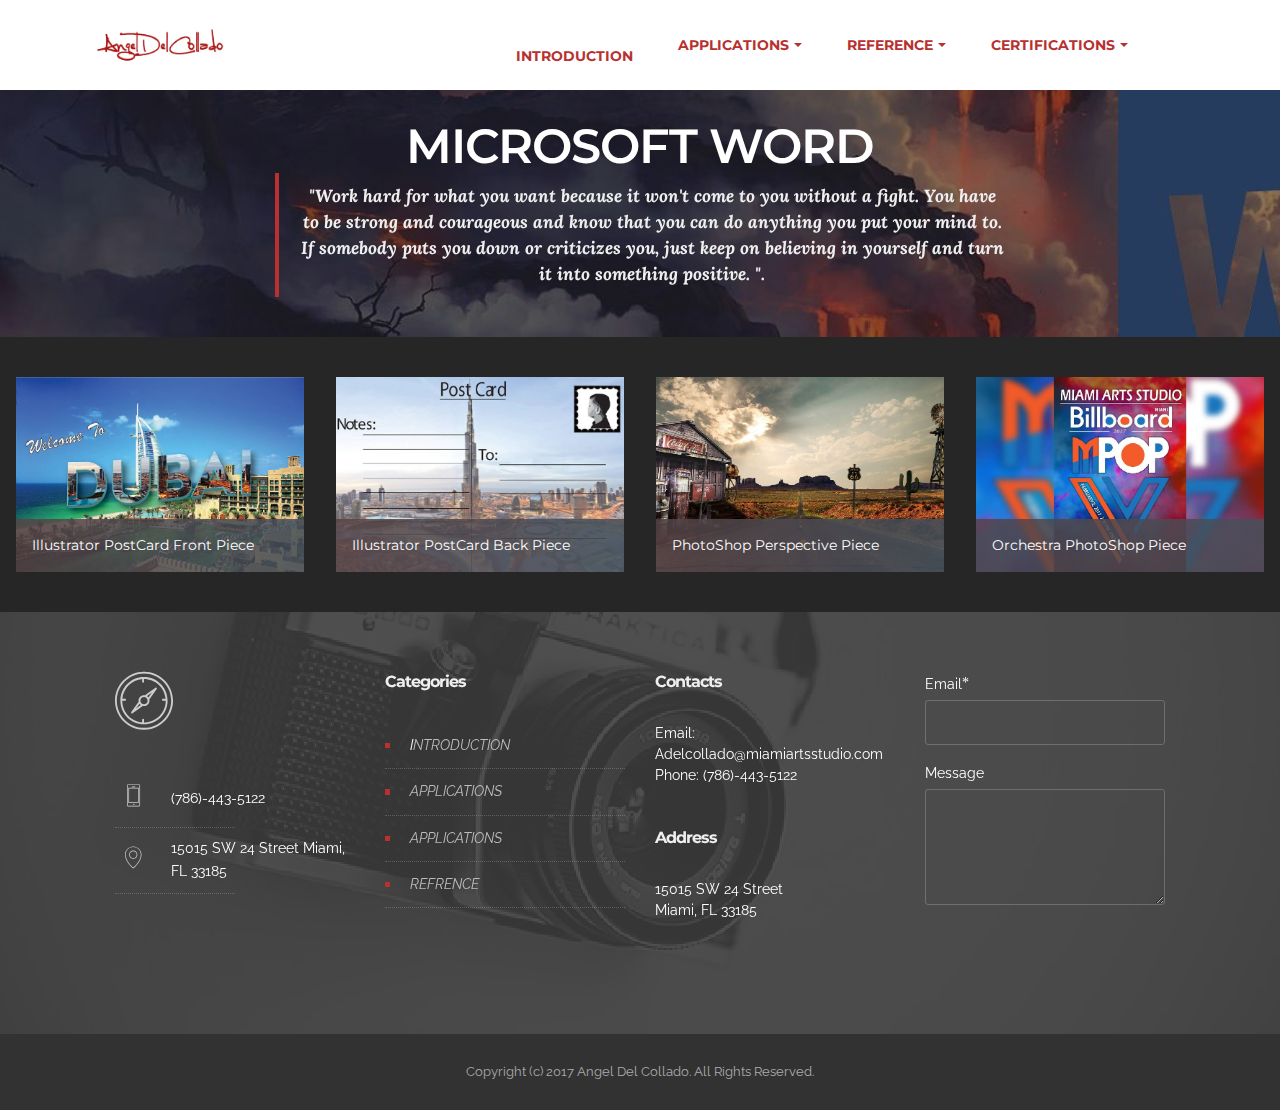
<file: page5.html>
<!DOCTYPE html>
<html>
<head>
  <!-- Site made with Mobirise Website Builder v3.11.1, https://mobirise.com -->
  <meta charset="UTF-8">
  <meta http-equiv="X-UA-Compatible" content="IE=edge">
  <meta name="generator" content="Mobirise v3.11.1, mobirise.com">
  <meta name="viewport" content="width=device-width, initial-scale=1">
  <link rel="shortcut icon" href="assets/images/file-000-1-128x170.png" type="image/x-icon">
  <meta name="description" content="Web Site Generator Description">
  <title>Web Site Generator Title</title>
  <link rel="stylesheet" href="https://fonts.googleapis.com/css?family=Lora:400,700,400italic,700italic&amp;subset=latin">
  <link rel="stylesheet" href="https://fonts.googleapis.com/css?family=Montserrat:400,700">
  <link rel="stylesheet" href="https://fonts.googleapis.com/css?family=Raleway:100,100i,200,200i,300,300i,400,400i,500,500i,600,600i,700,700i,800,800i,900,900i">
  <link rel="stylesheet" href="assets/bootstrap-material-design-font/css/material.css">
  <link rel="stylesheet" href="assets/et-line-font-plugin/style.css">
  <link rel="stylesheet" href="assets/tether/tether.min.css">
  <link rel="stylesheet" href="assets/bootstrap/css/bootstrap.min.css">
  <link rel="stylesheet" href="assets/dropdown/css/style.css">
  <link rel="stylesheet" href="assets/animate.css/animate.min.css">
  <link rel="stylesheet" href="assets/theme/css/style.css">
  <link rel="stylesheet" href="assets/mobirise-gallery/style.css">
  <link rel="stylesheet" href="assets/mobirise/css/mbr-additional.css" type="text/css">
  
  
  
</head>
<body>
<section id="ext_menu-1s">

    <nav class="navbar navbar-dropdown navbar-fixed-top">
        <div class="container">

            <div class="mbr-table">
                <div class="mbr-table-cell">

                    <div class="navbar-brand">
                        <a href="index.html" class="navbar-logo"><img src="assets/images/untitled-1-384x128.png" alt="Mobirise"></a>
                        <a class="navbar-caption" href="https://mobirise.com"></a>
                    </div>

                </div>
                <div class="mbr-table-cell">

                    <button class="navbar-toggler pull-xs-right hidden-md-up" type="button" data-toggle="collapse" data-target="#exCollapsingNavbar">
                        <div class="hamburger-icon"></div>
                    </button>

                    <ul class="nav-dropdown collapse pull-xs-right nav navbar-nav navbar-toggleable-sm" id="exCollapsingNavbar"><li class="nav-item"><a class="nav-link link" href="https://mobirise.com/" aria-expanded="false"></a></li><li class="nav-item"><a class="nav-link link" href="page2.html" aria-expanded="false"></a></li><li class="nav-item"><a class="nav-link link" href="page2.html" aria-expanded="false"></a><a class="nav-link link" href="page2.html" aria-expanded="false" style="background-color: rgb(255, 255, 255); display: inline !important;">&nbsp; &nbsp; &nbsp; &nbsp; &nbsp; INTRODUCTION</a><br></li><li class="nav-item dropdown"><a class="nav-link link dropdown-toggle" href="https://mobirise.com/" data-toggle="dropdown-submenu" aria-expanded="false">APPLICATIONS</a><div class="dropdown-menu"><div class="dropdown"><a class="dropdown-item dropdown-toggle" href="page1.html" aria-expanded="false" data-toggle="dropdown-submenu">Adobe Suite<br></a><div class="dropdown-menu dropdown-submenu"><a class="dropdown-item" href="page1.html"></a><a class="dropdown-item" href="page3.html">Adobe PhotoShop<br></a><a class="dropdown-item" href="page4.html">Adobe Illustrator<br></a><a class="dropdown-item" href="page1.html" style="text-align: left; display: inline !important;"></a><br></div></div><div class="dropdown"><a class="dropdown-item dropdown-toggle" href="page1.html" aria-expanded="false" data-toggle="dropdown-submenu">Microsoft Suite<br></a><div class="dropdown-menu dropdown-submenu"><div class="dropdown"><a class="dropdown-item dropdown-toggle" href="#" data-toggle="dropdown-submenu" aria-expanded="false">Microsoft Word</a><div class="dropdown-menu dropdown-submenu"><a class="dropdown-item" href="angeldelcollado.github.io/Discuss IT">Discuss It Topic 6</a><a class="dropdown-item" href="page5.html">Microsoft Projects<br></a></div></div></div></div></div></li><li class="nav-item dropdown"><a class="nav-link link dropdown-toggle" href="https://mobirise.com/" aria-expanded="false" data-toggle="dropdown-submenu">REFERENCE</a><div class="dropdown-menu"><a class="dropdown-item" href="#">Teacher Recommendation</a><a class="dropdown-item" href="#">Resume</a></div></li><li class="nav-item dropdown"><a class="nav-link link dropdown-toggle" href="https://mobirise.com/" aria-expanded="false" data-toggle="dropdown-submenu">CERTIFICATIONS</a><div class="dropdown-menu"><a class="dropdown-item" href="angeldelcollado.github.io/Certification.pdf" target="_blank">Photoshop&nbsp;<br></a></div></li><li class="nav-item"><a class="nav-link link" href="https://mobirise.com/" aria-expanded="false"></a><a class="nav-link link" href="https://mobirise.com/" aria-expanded="false" style="line-height: 1.5; background-color: rgb(0, 0, 0); display: inline !important;"></a></li></ul>
                    <button hidden="" class="navbar-toggler navbar-close" type="button" data-toggle="collapse" data-target="#exCollapsingNavbar">
                        <div class="close-icon"></div>
                    </button>

                </div>
            </div>

        </div>
    </nav>

</section>

<section class="engine"><a rel="external" href="https://mobirise.com">mobirise.com</a></section><section class="mbr-section article mbr-parallax-background mbr-after-navbar" id="msg-box8-1v" style="background-image: url(assets/images/lava-and-cherry-blossom-tree-2-2000x533.jpg); padding-top: 120px; padding-bottom: 40px;">

    <div class="mbr-overlay" style="opacity: 0.5; background-color: rgb(34, 34, 34);">
    </div>
    <div class="container">
        <div class="row">
            <div class="col-md-8 col-md-offset-2 text-xs-center">
                <h3 class="mbr-section-title display-2">MICROSOFT WORD<br></h3>
                <div class="lead"><blockquote><strong>"Work hard for what you want because it won't come to you without a fight. You have to be strong and courageous and know that you can do anything you put your mind to. If somebody puts you down or criticizes you, just keep on believing in yourself and turn it into something positive. ".</strong></blockquote></div>
                
            </div>
        </div>
    </div>

</section>

<section class="mbr-gallery mbr-section mbr-section-nopadding mbr-slider-carousel" id="gallery2-1x" data-filter="false" style="background-color: rgb(38, 38, 38); padding-top: 1.5rem; padding-bottom: 1.5rem;">
    <!-- Filter -->
    

    <!-- Gallery -->
    <div class="mbr-gallery-row">
        <div class=" mbr-gallery-layout-default">
            <div>
                <div>
                    <div class="mbr-gallery-item mbr-gallery-item__mobirise3 mbr-gallery-item--p1" data-tags="Awesome" data-video-url="false">
                        <div href="#lb-gallery2-1x" data-slide-to="0" data-toggle="modal">
                            
                            

                            <img alt="" src="assets/images/untitled-2000x1353-800x541.jpg">
                            
                            <span class="icon-focus"></span>
                            <span class="mbr-gallery-title">Illustrator PostCard Front Piece</span>
                        </div>
                    </div><div class="mbr-gallery-item mbr-gallery-item__mobirise3 mbr-gallery-item--p1" data-tags="Beautiful" data-video-url="false">
                        <div href="#lb-gallery2-1x" data-slide-to="1" data-toggle="modal">
                            
                            

                            <img alt="" src="assets/images/untitled-1-2000x1353-800x541-2.jpg">
                            
                            <span class="icon-focus"></span>
                            <span class="mbr-gallery-title">Illustrator PostCard Back Piece</span>
                        </div>
                    </div><div class="mbr-gallery-item mbr-gallery-item__mobirise3 mbr-gallery-item--p1" data-tags="Responsive" data-video-url="false">
                        <div href="#lb-gallery2-1x" data-slide-to="2" data-toggle="modal">
                            
                            

                            <img alt="" src="assets/images/image-1-2000x1353-800x541-3.jpg">
                            
                            <span class="icon-focus"></span>
                            <span class="mbr-gallery-title">PhotoShop Perspective Piece</span>
                        </div>
                    </div><div class="mbr-gallery-item mbr-gallery-item__mobirise3 mbr-gallery-item--p1" data-tags="Animated" data-video-url="false">
                        <div href="#lb-gallery2-1x" data-slide-to="3" data-toggle="modal">
                            
                            

                            <img alt="" src="assets/images/untitled-2-2000x1353-800x541-2.jpg">
                            
                            <span class="icon-focus"></span>
                            <span class="mbr-gallery-title">Orchestra PhotoShop&nbsp;Piece</span>
                        </div>
                    </div>
                </div>
            </div>
            <div class="clearfix"></div>
        </div>
    </div>

    <!-- Lightbox -->
    <div data-app-prevent-settings="" class="mbr-slider modal fade carousel slide" tabindex="-1" data-keyboard="true" data-interval="false" id="lb-gallery2-1x">
        <div class="modal-dialog">
            <div class="modal-content">
                <div class="modal-body">
                    <ol class="carousel-indicators">
                        <li data-app-prevent-settings="" data-target="#lb-gallery2-1x" class=" active" data-slide-to="0"></li><li data-app-prevent-settings="" data-target="#lb-gallery2-1x" data-slide-to="1"></li><li data-app-prevent-settings="" data-target="#lb-gallery2-1x" data-slide-to="2"></li><li data-app-prevent-settings="" data-target="#lb-gallery2-1x" data-slide-to="3"></li>
                    </ol>
                    <div class="carousel-inner">
                        <div class="carousel-item active">
                            <img alt="" src="assets/images/untitled-2000x1353.jpg">
                        </div><div class="carousel-item">
                            <img alt="" src="assets/images/untitled-1-2000x1353-2.jpg">
                        </div><div class="carousel-item">
                            <img alt="" src="assets/images/image-1-2000x1353.jpg">
                        </div><div class="carousel-item">
                            <img alt="" src="assets/images/untitled-2-2000x1353-2.jpg">
                        </div>
                    </div>
                    <a class="left carousel-control" role="button" data-slide="prev" href="#lb-gallery2-1x">
                        <span class="icon-prev" aria-hidden="true"></span>
                        <span class="sr-only">Previous</span>
                    </a>
                    <a class="right carousel-control" role="button" data-slide="next" href="#lb-gallery2-1x">
                        <span class="icon-next" aria-hidden="true"></span>
                        <span class="sr-only">Next</span>
                    </a>

                    <a class="close" href="#" role="button" data-dismiss="modal">
                        <span aria-hidden="true">×</span>
                        <span class="sr-only">Close</span>
                    </a>
                </div>
            </div>
        </div>
    </div>
</section>

<section class="mbr-footer mbr-section mbr-section-md-padding mbr-parallax-background" id="contacts3-1u" style="background-image: url(assets/images/camera-wallpaper-3-2000x1250.jpg); padding-top: 60px; padding-bottom: 60px;">


    <div class="row">
    <div class="mbr-overlay" style="opacity: 0.9; background-color: rgb(60, 60, 60);">
    </div>
            <div class="mbr-company col-xs-12 col-md-6 col-lg-3">

                <div class="mbr-company card">
                    <div><span class="etl-icon icon-compass mbr-iconfont mbr-iconfont-logo-contacts3" style="color: rgb(204, 204, 204);"></span></div>
                    <div class="card-block">
                        <p class="card-text"></p>
                    </div>
                    <ul class="list-group list-group-flush">
                        <li class="list-group-item">
                            <span class="list-group-icon"><span class="etl-icon icon-phone mbr-iconfont-company-contacts3" style="color: rgb(204, 204, 204);"></span></span>
                            <span class="list-group-text">(786)-443-5122<br></span>
                        </li>
                        <li class="list-group-item">
                            <span class="list-group-icon"><span class="etl-icon icon-map-pin mbr-iconfont-company-contacts3" style="color: rgb(204, 204, 204);"></span></span>
                            <span class="list-group-text">15015 SW 24 Street&nbsp;Miami, FL 33185<br></span>
                        </li>
                        <li class="list-group-item active">
                            <span class="list-group-icon"><span class="etl-icon icon-envelope mbr-iconfont-company-contacts3" style="color: rgb(204, 204, 204);"></span></span>
                            <span class="list-group-text"><a href="mailto:support@mobirise.com" class="text-white">Adelcollado@miamiartsstudio.com</a></span>
                        </li>
                    </ul>
                </div>

            </div>
            <div class="mbr-footer-content col-xs-12 col-md-6 col-lg-3">
                <h4>Categories</h4>
                <ul><li><em><a class="text-white" href="#">I</a>NTRODUCTION</em></li><li><em>APPLICATIONS</em></li><li><em>APPLICATIONS</em></li><li><em>REFRENCE</em></li><li><em>CERTIFICATIONS</em></li></ul>
            </div>
            <div class="mbr-footer-content col-xs-12 col-md-6 col-lg-3">
                <p><strong>Contacts</strong><br>Email: Adelcollado@miamiartsstudio.com<br>Phone: (786)-443-5122<br><br><br><strong>Address</strong><br>15015 SW 24 Street<br>Miami, FL 33185<br></p>
            </div>
            <div class="col-xs-12 col-md-6 col-lg-3" data-form-type="formoid">

                <div data-form-alert="true">
                    <div hidden="" data-form-alert-success="true">Thanks for informing us out form!</div>
                </div>

                <form action="https://mobirise.com/" method="post" data-form-title="MESSAGE">

                    <input type="hidden" value="Thap6GS2ykrWEYHy5HqCXyp8TxZB3U3nDkpFBnFJ1t7sX/8mx6BocQhavC6zSibdVCcoaN2hkz935gPlljsOhxjA63OY8HgY5FT2r4sJw8z1b90QlPE1MTLB8izZbrYX" data-form-email="true">

                    

                    <div class="form-group">
                        <label class="form-control-label" for="contacts3-1u-email">Email<span class="form-asterisk">*</span></label>
                        <input type="email" class="form-control input-sm input-inverse" name="email" required="" data-form-field="Email" id="contacts3-1u-email">
                    </div>

                    

                    <div class="form-group">
                        <label class="form-control-label" for="contacts3-1u-message">Message</label>
                        <textarea class="form-control input-sm input-inverse" name="message" data-form-field="Message" rows="5" id="contacts3-1u-message"></textarea>
                    </div>

                    <div><button type="submit" class="btn btn-sm btn-white">Contact me</button></div>

                </form>

            </div>
        </div>
</section>

<footer class="mbr-small-footer mbr-section mbr-section-nopadding" id="footer1-1t" style="background-color: rgb(50, 50, 50); padding-top: 1.75rem; padding-bottom: 1.75rem;">
    
    <div class="container">
        <p class="text-xs-center">Copyright (c) 2017 Angel Del Collado. All Rights Reserved.</p>
    </div>
</footer>


  <script src="assets/web/assets/jquery/jquery.min.js"></script>
  <script src="assets/tether/tether.min.js"></script>
  <script src="assets/bootstrap/js/bootstrap.min.js"></script>
  <script src="assets/smooth-scroll/SmoothScroll.js"></script>
  <script src="assets/dropdown/js/script.min.js"></script>
  <script src="assets/touchSwipe/jquery.touchSwipe.min.js"></script>
  <script src="assets/viewportChecker/jquery.viewportchecker.js"></script>
  <script src="assets/jarallax/jarallax.js"></script>
  <script src="assets/masonry/masonry.pkgd.min.js"></script>
  <script src="assets/imagesloaded/imagesloaded.pkgd.min.js"></script>
  <script src="assets/bootstrap-carousel-swipe/bootstrap-carousel-swipe.js"></script>
  <script src="assets/theme/js/script.js"></script>
  <script src="assets/mobirise-gallery/player.min.js"></script>
  <script src="assets/mobirise-gallery/script.js"></script>
  <script src="assets/formoid/formoid.min.js"></script>
  
  
  <input name="animation" type="hidden">
  </body>
</html>
</file>
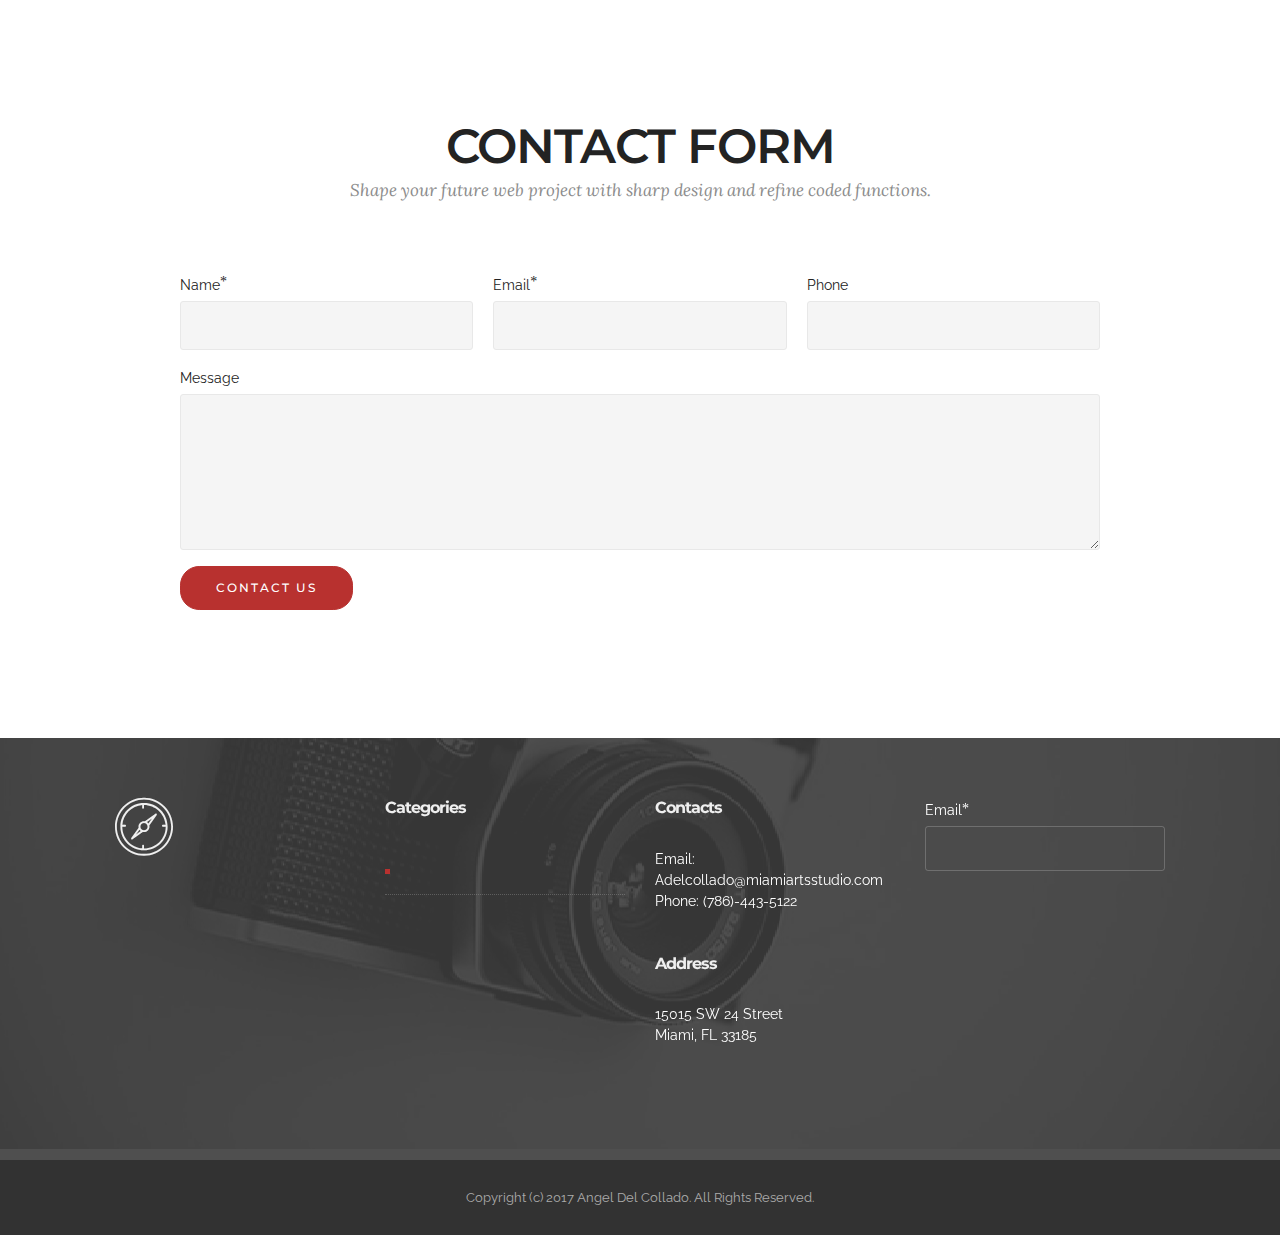
<file: page6.html>
<!DOCTYPE html>
<html>
<head>
  <!-- Site made with Mobirise Website Builder v3.11.1, https://mobirise.com -->
  <meta charset="UTF-8">
  <meta http-equiv="X-UA-Compatible" content="IE=edge">
  <meta name="generator" content="Mobirise v3.11.1, mobirise.com">
  <meta name="viewport" content="width=device-width, initial-scale=1">
  <link rel="shortcut icon" href="assets/images/file-000-1-128x170.png" type="image/x-icon">
  <meta name="description" content="Web Builder Description">
  <title>Web Builder Title</title>
  <link rel="stylesheet" href="https://fonts.googleapis.com/css?family=Lora:400,700,400italic,700italic&amp;subset=latin">
  <link rel="stylesheet" href="https://fonts.googleapis.com/css?family=Montserrat:400,700">
  <link rel="stylesheet" href="https://fonts.googleapis.com/css?family=Raleway:100,100i,200,200i,300,300i,400,400i,500,500i,600,600i,700,700i,800,800i,900,900i">
  <link rel="stylesheet" href="assets/bootstrap-material-design-font/css/material.css">
  <link rel="stylesheet" href="assets/et-line-font-plugin/style.css">
  <link rel="stylesheet" href="assets/tether/tether.min.css">
  <link rel="stylesheet" href="assets/bootstrap/css/bootstrap.min.css">
  <link rel="stylesheet" href="assets/animate.css/animate.min.css">
  <link rel="stylesheet" href="assets/theme/css/style.css">
  <link rel="stylesheet" href="assets/mobirise/css/mbr-additional.css" type="text/css">
  
  
  
</head>
<body>
<section class="mbr-section" id="form1-24" style="background-color: rgb(255, 255, 255); padding-top: 120px; padding-bottom: 120px;">
    
    <div class="mbr-section mbr-section__container mbr-section__container--middle">
        <div class="container">
            <div class="row">
                <div class="col-xs-12 text-xs-center">
                    <h3 class="mbr-section-title display-2">CONTACT FORM</h3>
                    <small class="mbr-section-subtitle">Shape your future web project with sharp design and refine coded functions.</small>
                </div>
            </div>
        </div>
    </div>
    <div class="mbr-section mbr-section-nopadding">
        <div class="container">
            <div class="row">
                <div class="col-xs-12 col-lg-10 col-lg-offset-1" data-form-type="formoid">


                    <div data-form-alert="true">
                        <div hidden="" data-form-alert-success="true" class="alert alert-form alert-success text-xs-center">Thanks for filling out form!</div>
                    </div>


                    <form action="https://mobirise.com/" method="post" data-form-title="CONTACT FORM">

                        <input type="hidden" value="daXqFgLR1QuqFOHtLEwv6ShtA+feYv3Gyr6pMs8fjqK+yFUkt/VpCAT/wUDVfzhFYPPbh6DPLIb40VD91eGv+Zx0aH1HNqRmFqzbApU6hNIYwy5cE952mjI7t95ACrQ7" data-form-email="true">

                        <div class="row row-sm-offset">

                            <div class="col-xs-12 col-md-4">
                                <div class="form-group">
                                    <label class="form-control-label" for="form1-24-name">Name<span class="form-asterisk">*</span></label>
                                    <input type="text" class="form-control" name="name" required="" data-form-field="Name" id="form1-24-name">
                                </div>
                            </div>

                            <div class="col-xs-12 col-md-4">
                                <div class="form-group">
                                    <label class="form-control-label" for="form1-24-email">Email<span class="form-asterisk">*</span></label>
                                    <input type="email" class="form-control" name="email" required="" data-form-field="Email" id="form1-24-email">
                                </div>
                            </div>

                            <div class="col-xs-12 col-md-4">
                                <div class="form-group">
                                    <label class="form-control-label" for="form1-24-phone">Phone</label>
                                    <input type="tel" class="form-control" name="phone" data-form-field="Phone" id="form1-24-phone">
                                </div>
                            </div>

                        </div>

                        <div class="form-group">
                            <label class="form-control-label" for="form1-24-message">Message</label>
                            <textarea class="form-control" name="message" rows="7" data-form-field="Message" id="form1-24-message"></textarea>
                        </div>

                        <div><button type="submit" class="btn btn-primary">CONTACT US</button></div>

                    </form>
                </div>
            </div>
        </div>
    </div>
</section>

<section class="engine"><a rel="external" href="https://mobirise.com">Mobirise Website Generator</a></section><section class="mbr-footer mbr-section mbr-section-md-padding mbr-parallax-background" id="contacts3-23" style="background-image: url(assets/images/camera-wallpaper-3-2000x1250.jpg); padding-top: 60px; padding-bottom: 60px;">


    <div class="row">
    <div class="mbr-overlay" style="opacity: 0.9; background-color: rgb(60, 60, 60);">
    </div>
            <div class="mbr-company col-xs-12 col-md-6 col-lg-3">

                <div class="mbr-company card">
                    <div><span class="etl-icon icon-compass mbr-iconfont mbr-iconfont-logo-contacts3" style="color: rgb(239, 239, 239);"></span></div>
                    <div class="card-block">
                        <p class="card-text"></p>
                    </div>
                    <ul class="list-group list-group-flush">
                        <li class="list-group-item">
                            <span class="list-group-icon"><span class="etl-icon icon-phone mbr-iconfont-company-contacts3" style="color: rgb(204, 204, 204);"></span></span>
                            <span class="list-group-text">(786)-443-5122<br></span>
                        </li>
                        <li class="list-group-item">
                            <span class="list-group-icon"><span class="etl-icon icon-map-pin mbr-iconfont-company-contacts3" style="color: rgb(204, 204, 204);"></span></span>
                            <span class="list-group-text">15015 SW 24 Street&nbsp;Miami, FL 33185<br></span>
                        </li>
                        <li class="list-group-item active">
                            <span class="list-group-icon"><span class="etl-icon icon-envelope mbr-iconfont-company-contacts3" style="color: rgb(204, 204, 204);"></span></span>
                            <span class="list-group-text"><a href="mailto:support@mobirise.com" class="text-white">Adelcollado@miamiartsstudio.com</a></span>
                        </li>
                    </ul>
                </div>

            </div>
            <div class="mbr-footer-content col-xs-12 col-md-6 col-lg-3">
                <h4>Categories</h4>
                <ul><li><em><a class="text-white" href="#">I</a>NTRODUCTION</em></li><li><em>APPLICATIONS</em></li><li><em>APPLICATIONS</em></li><li><em>REFRENCE</em></li><li><em>CERTIFICATIONS</em></li></ul>
            </div>
            <div class="mbr-footer-content col-xs-12 col-md-6 col-lg-3">
                <p><strong>Contacts</strong><br>Email: Adelcollado@miamiartsstudio.com<br>Phone: (786)-443-5122<br><br><br><strong>Address</strong><br>15015 SW 24 Street<br>Miami, FL 33185<br></p>
            </div>
            <div class="col-xs-12 col-md-6 col-lg-3" data-form-type="formoid">

                <div data-form-alert="true">
                    <div hidden="" data-form-alert-success="true">Thanks for informing us out form!</div>
                </div>

                <form action="https://mobirise.com/" method="post" data-form-title="MESSAGE">

                    <input type="hidden" value="P/gDDQTZOH84hwCfxc5RQ7yoflSCaF9eY+TBY9cvFvJXDD8Q7P8aQ52nCN53PGSzVSGb8XDfUzHLsXDDlR3D1pepJdazXd0lw+WW+eAQudxLwTE8rih+bY1iRqKCs6Tm" data-form-email="true">

                    

                    <div class="form-group">
                        <label class="form-control-label" for="contacts3-23-email">Email<span class="form-asterisk">*</span></label>
                        <input type="email" class="form-control input-sm input-inverse" name="email" required="" data-form-field="Email" id="contacts3-23-email">
                    </div>

                    

                    <div class="form-group">
                        <label class="form-control-label" for="contacts3-23-message">Message</label>
                        <textarea class="form-control input-sm input-inverse" name="message" data-form-field="Message" rows="5" id="contacts3-23-message"></textarea>
                    </div>

                    <div><button type="submit" class="btn btn-sm btn-white">Contact me</button></div>

                </form>

            </div>
        </div>
</section>

<footer class="mbr-small-footer mbr-section mbr-section-nopadding" id="footer1-22" style="background-color: rgb(50, 50, 50); padding-top: 1.75rem; padding-bottom: 1.75rem;">
    
    <div class="container">
        <p class="text-xs-center">Copyright (c) 2017 Angel Del Collado. All Rights Reserved.</p>
    </div>
</footer>


  <script src="assets/web/assets/jquery/jquery.min.js"></script>
  <script src="assets/tether/tether.min.js"></script>
  <script src="assets/bootstrap/js/bootstrap.min.js"></script>
  <script src="assets/smooth-scroll/SmoothScroll.js"></script>
  <script src="assets/viewportChecker/jquery.viewportchecker.js"></script>
  <script src="assets/jarallax/jarallax.js"></script>
  <script src="assets/theme/js/script.js"></script>
  <script src="assets/formoid/formoid.min.js"></script>
  
  
  <input name="animation" type="hidden">
  </body>
</html>
</file>
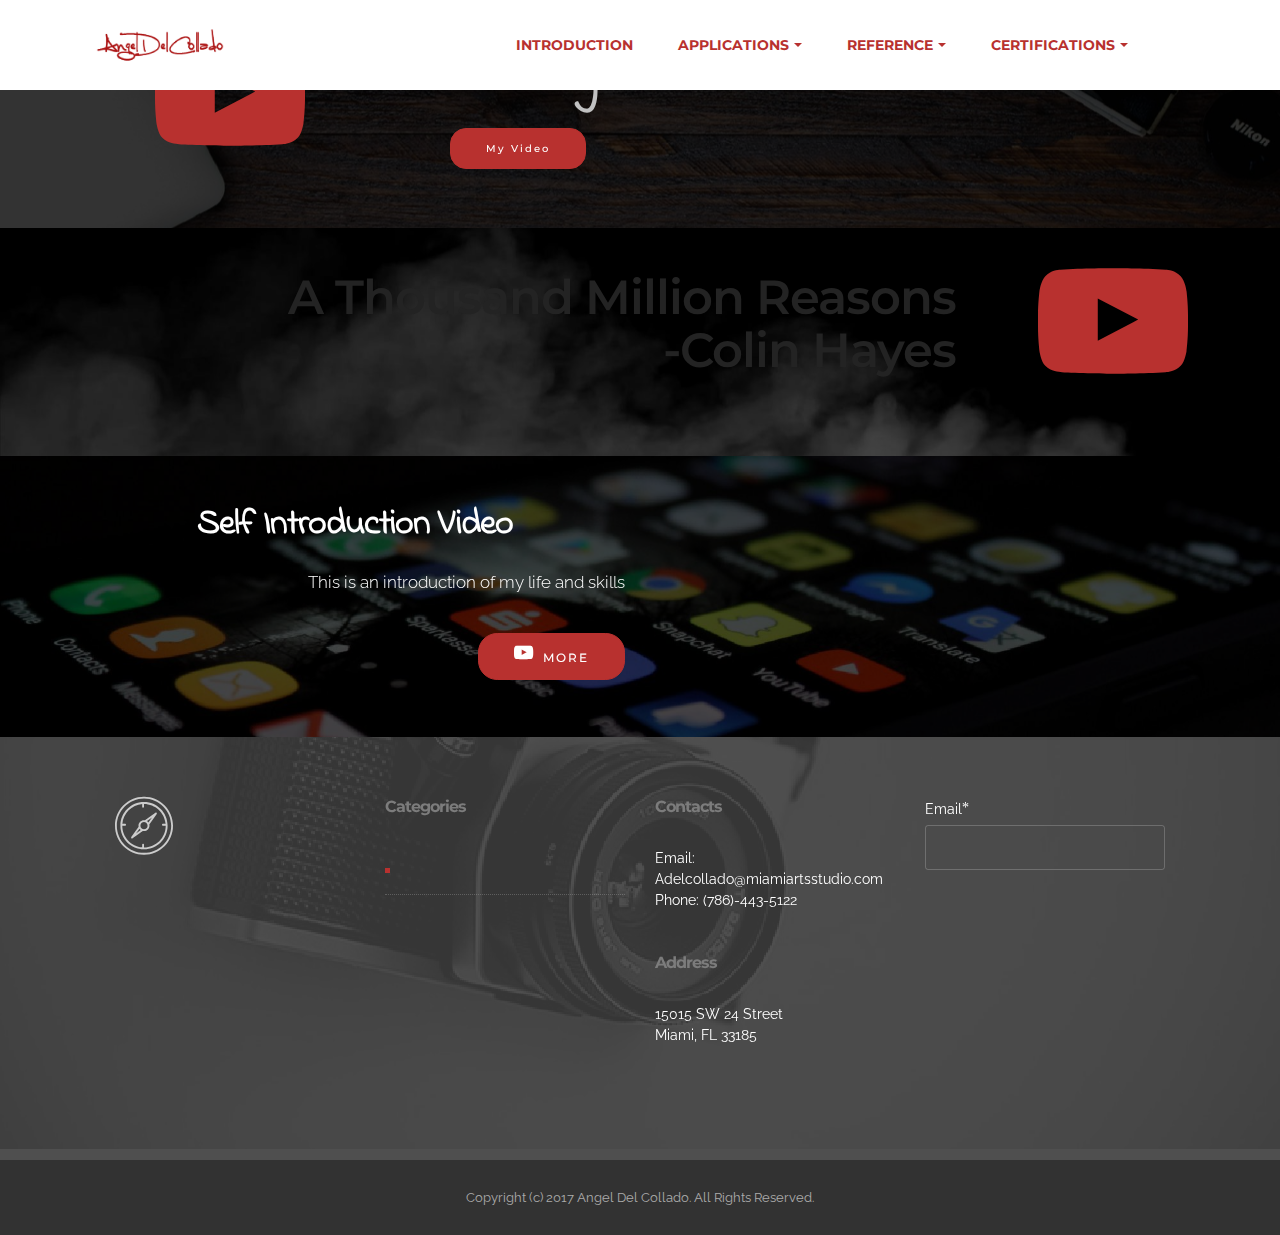
<file: page7.html>
<!DOCTYPE html>
<html>
<head>
  <!-- Site made with Mobirise Website Builder v3.11.1, https://mobirise.com -->
  <meta charset="UTF-8">
  <meta http-equiv="X-UA-Compatible" content="IE=edge">
  <meta name="generator" content="Mobirise v3.11.1, mobirise.com">
  <meta name="viewport" content="width=device-width, initial-scale=1">
  <link rel="shortcut icon" href="assets/images/file-000-1-128x170.png" type="image/x-icon">
  <meta name="description" content="Website Generator Description">
  <title>Website Generator Title</title>
  <link rel="stylesheet" href="https://fonts.googleapis.com/css?family=Lora:400,700,400italic,700italic&amp;subset=latin">
  <link rel="stylesheet" href="https://fonts.googleapis.com/css?family=Montserrat:400,700">
  <link rel="stylesheet" href="https://fonts.googleapis.com/css?family=Raleway:100,100i,200,200i,300,300i,400,400i,500,500i,600,600i,700,700i,800,800i,900,900i">
  <link rel="stylesheet" href="assets/bootstrap-material-design-font/css/material.css">
  <link rel="stylesheet" href="assets/et-line-font-plugin/style.css">
  <link rel="stylesheet" href="assets/tether/tether.min.css">
  <link rel="stylesheet" href="assets/bootstrap/css/bootstrap.min.css">
  <link rel="stylesheet" href="assets/dropdown/css/style.css">
  <link rel="stylesheet" href="assets/animate.css/animate.min.css">
  <link rel="stylesheet" href="assets/socicon/css/styles.css">
  <link rel="stylesheet" href="assets/theme/css/style.css">
  <link rel="stylesheet" href="assets/mobirise/css/mbr-additional.css" type="text/css">
  
  
  
</head>
<body>
<section id="ext_menu-u">

    <nav class="navbar navbar-dropdown navbar-fixed-top">
        <div class="container">

            <div class="mbr-table">
                <div class="mbr-table-cell">

                    <div class="navbar-brand">
                        <a href="index.html" class="navbar-logo"><img src="assets/images/untitled-1-384x128.png" alt="Mobirise"></a>
                        <a class="navbar-caption" href="https://mobirise.com"></a>
                    </div>

                </div>
                <div class="mbr-table-cell">

                    <button class="navbar-toggler pull-xs-right hidden-md-up" type="button" data-toggle="collapse" data-target="#exCollapsingNavbar">
                        <div class="hamburger-icon"></div>
                    </button>

                    <ul class="nav-dropdown collapse pull-xs-right nav navbar-nav navbar-toggleable-sm" id="exCollapsingNavbar"><li class="nav-item"><a class="nav-link link" href="https://mobirise.com/" aria-expanded="false"></a></li><li class="nav-item"><a class="nav-link link" href="page2.html" aria-expanded="false"></a></li><li class="nav-item"><a class="nav-link link" href="page2.html" aria-expanded="false"></a><a class="nav-link link" href="page2.html" aria-expanded="false" style="background-color: rgb(255, 255, 255); display: inline !important;">&nbsp; &nbsp; &nbsp; &nbsp; &nbsp;</a><br></li><li class="nav-item"><a class="nav-link link" href="https://mobirise.com/" aria-expanded="true"></a></li><li class="nav-item"><a class="nav-link link" href="https://mobirise.com/" aria-expanded="true"></a></li><li class="nav-item"><a class="nav-link link" href="https://mobirise.com/" aria-expanded="false">INTRODUCTION</a></li><li class="nav-item dropdown open"><a class="nav-link link dropdown-toggle" href="https://mobirise.com/" aria-expanded="true" data-toggle="dropdown-submenu">APPLICATIONS</a><div class="dropdown-menu"><a class="dropdown-item" href="#">ADOBE PHOTOSHOP<br></a><a class="dropdown-item" href="#">ADOBE ILLUSTRATOR<br></a><div class="dropdown open"><a class="dropdown-item dropdown-toggle" href="#" data-toggle="dropdown-submenu" aria-expanded="false">ADOBE PREMIERE<br></a><div class="dropdown-menu dropdown-submenu"><a class="dropdown-item" href="https://www.youtube.com/watch?v=xnJs4-MMJdQ&amp;t=2s">A THOUSAND MILLION REASONS<br></a><a class="dropdown-item" href="https://www.youtube.com/watch?v=hCReww3g4no">IMAGION DRAGONS<br></a></div></div></div></li><li class="nav-item dropdown"><a class="nav-link link dropdown-toggle" href="https://mobirise.com/" aria-expanded="false" data-toggle="dropdown-submenu">REFERENCE</a><div class="dropdown-menu"><a class="dropdown-item" href="#">Teacher Recommendation</a><a class="dropdown-item" href="#">Resume</a></div></li><li class="nav-item dropdown"><a class="nav-link link dropdown-toggle" href="https://mobirise.com/" aria-expanded="false" data-toggle="dropdown-submenu">CERTIFICATIONS</a><div class="dropdown-menu"><a class="dropdown-item" href="angeldelcollado.github.io/Certification.pdf" target="_blank">Photoshop&nbsp;<br></a></div></li><li class="nav-item"><a class="nav-link link" href="https://mobirise.com/" aria-expanded="false"></a><a class="nav-link link" href="https://mobirise.com/" aria-expanded="false" style="line-height: 1.5; background-color: rgb(0, 0, 0); display: inline !important;"></a></li></ul>
                    <button hidden="" class="navbar-toggler navbar-close" type="button" data-toggle="collapse" data-target="#exCollapsingNavbar">
                        <div class="close-icon"></div>
                    </button>

                </div>
            </div>

        </div>
    </nav>

</section>

<section class="engine"><a rel="external" href="https://mobirise.com">Mobirise</a></section><section class="mbr-section mbr-parallax-background mbr-after-navbar" id="msg-box4-2b" style="background-image: url(assets/images/mbr-2000x1125.jpg); padding-top: 0px; padding-bottom: 0px;">

    <div class="mbr-overlay" style="opacity: 0.8; background-color: rgb(0, 0, 0);">
    </div>
    <div class="container">
        <div class="row">
            <div class="mbr-table-md-up">

              <div class="mbr-table-cell mbr-right-padding-md-up mbr-valign-top col-md-7 image-size" style="width: 32%;">
                  <div class="mbr-figure"><a href="https://www.youtube.com/channel/UCj3OI0XO9n0vOy3Sk0GuTGw" target="_blank" class="socicon socicon-youtube mbr-iconfont mbr-iconfont-msg-box4" style="font-size: 150px; color: rgb(184, 49, 47);"></a></div>
              </div>

              


              <div class="mbr-table-cell col-md-5 text-xs-center text-md-left content-size">
                  <h3 class="mbr-section-title display-2">View My Introduction Video</h3>
                  

                  <div><a class="btn btn-primary" href="https://www.youtube.com/watch?v=B5bdsFG4gEM" target="_blank">My Video</a></div>
              </div>


              

            </div>
        </div>
    </div>

</section>

<section class="mbr-section mbr-parallax-background" id="msg-box6-2a" style="background-image: url(assets/images/maxresdefault-2000x1125.jpg); padding-top: 0px; padding-bottom: 0px;">

    <div class="mbr-overlay" style="opacity: 0.5; background-color: rgb(0, 0, 0);">
    </div>
    <div class="container">
        <div class="row">
            <div class="mbr-table-md-up">

              

              <div class="mbr-table-cell col-md-5 text-xs-center text-md-right content-size">
                  <h3 class="mbr-section-title display-2">A Thousand Million Reasons<br>-Colin Hayes</h3>
                  <div class="lead">

                    <p></p>

                  </div>

                  
              </div>


              


              <div class="mbr-table-cell mbr-left-padding-md-up mbr-valign-top col-md-7 image-size" style="width: 21%;">
                  <div class="mbr-figure"><a href="https://www.youtube.com/watch?v=8VKa43VJpnc&amp;t=30s" class="socicon socicon-youtube mbr-iconfont mbr-iconfont-msg-box5" style="font-size: 150px; color: rgb(184, 49, 47);"></a></div>
              </div>

            </div>
        </div>
    </div>

</section>

<section class="mbr-section mbr-parallax-background" id="msg-box6-2c" style="background-image: url(assets/images/mbr-2000x1333.jpg); padding-top: 0px; padding-bottom: 0px;">

    <div class="mbr-overlay" style="opacity: 0.7; background-color: rgb(0, 0, 0);">
    </div>
    <div class="container">
        <div class="row">
            <div class="mbr-table-md-up">

              

              <div class="mbr-table-cell col-md-5 text-xs-center text-md-right content-size">
                  <h3 class="mbr-section-title display-2">Self Introduction Video</h3>
                  <div class="lead">

                    <p>This is an introduction of my life and skills</p>

                  </div>

                  <div><a class="btn btn-primary" href="https://youtu.be/B5bdsFG4gEM"><span class="socicon socicon-youtube mbr-iconfont mbr-iconfont-btn"></span>MORE</a></div>
              </div>


              


              <div class="mbr-table-cell mbr-left-padding-md-up mbr-valign-top col-md-7 image-size" style="width: 50%;">
                  <div class="mbr-figure"><iframe class="mbr-embedded-video" src="https://www.youtube.com/embed/B5bdsFG4gEM?rel=0&amp;amp;showinfo=0&amp;autoplay=0&amp;loop=0" width="1280" height="720" frameborder="0" allowfullscreen></iframe></div>
              </div>

            </div>
        </div>
    </div>

</section>

<section class="mbr-footer mbr-section mbr-section-md-padding mbr-parallax-background" id="contacts3-28" style="background-image: url(assets/images/camera-wallpaper-3-2000x1250.jpg); padding-top: 60px; padding-bottom: 60px;">


    <div class="row">
    <div class="mbr-overlay" style="opacity: 0.9; background-color: rgb(60, 60, 60);">
    </div>
            <div class="mbr-company col-xs-12 col-md-6 col-lg-3">

                <div class="mbr-company card">
                    <div><span class="etl-icon icon-compass mbr-iconfont mbr-iconfont-logo-contacts3" style="color: rgb(204, 204, 204);"></span></div>
                    <div class="card-block">
                        <p class="card-text"></p>
                    </div>
                    <ul class="list-group list-group-flush">
                        <li class="list-group-item">
                            <span class="list-group-icon"><span class="etl-icon icon-phone mbr-iconfont-company-contacts3" style="color: rgb(204, 204, 204);"></span></span>
                            <span class="list-group-text">(786)-443-5122<br></span>
                        </li>
                        <li class="list-group-item">
                            <span class="list-group-icon"><span class="etl-icon icon-map-pin mbr-iconfont-company-contacts3" style="color: rgb(204, 204, 204);"></span></span>
                            <span class="list-group-text">15015 SW 24 Street&nbsp;Miami, FL 33185<br></span>
                        </li>
                        <li class="list-group-item active">
                            <span class="list-group-icon"><span class="etl-icon icon-envelope mbr-iconfont-company-contacts3" style="color: rgb(204, 204, 204);"></span></span>
                            <span class="list-group-text"><a href="mailto:support@mobirise.com" class="text-white">Adelcollado@miamiartsstudio.com</a></span>
                        </li>
                    </ul>
                </div>

            </div>
            <div class="mbr-footer-content col-xs-12 col-md-6 col-lg-3">
                <h4>Categories</h4>
                <ul><li><em><a class="text-white" href="#">I</a>NTRODUCTION</em></li><li><em>APPLICATIONS</em></li><li><em>APPLICATIONS</em></li><li><em>REFRENCE</em></li><li><em>CERTIFICATIONS</em></li></ul>
            </div>
            <div class="mbr-footer-content col-xs-12 col-md-6 col-lg-3">
                <p><strong>Contacts</strong><br>Email: Adelcollado@miamiartsstudio.com<br>Phone: (786)-443-5122<br><br><br><strong>Address</strong><br>15015 SW 24 Street<br>Miami, FL 33185<br></p>
            </div>
            <div class="col-xs-12 col-md-6 col-lg-3" data-form-type="formoid">

                <div data-form-alert="true">
                    <div hidden="" data-form-alert-success="true">Thanks for informing us out form!</div>
                </div>

                <form action="https://mobirise.com/" method="post" data-form-title="MESSAGE">

                    <input type="hidden" value="Qnv2anplIzCyrTjdVkEzTiDf+KUSW6ojX04BSd8EHR0Z2GMnjetuzfYxHFkPWJRYHj4KZhmrUJrXhITz3ewO1mdaTEbSIHmqES0s9vMW/P7JLGSzn07sPNxg4IKQQWON" data-form-email="true">

                    

                    <div class="form-group">
                        <label class="form-control-label" for="contacts3-28-email">Email<span class="form-asterisk">*</span></label>
                        <input type="email" class="form-control input-sm input-inverse" name="email" required="" data-form-field="Email" id="contacts3-28-email">
                    </div>

                    

                    <div class="form-group">
                        <label class="form-control-label" for="contacts3-28-message">Message</label>
                        <textarea class="form-control input-sm input-inverse" name="message" data-form-field="Message" rows="5" id="contacts3-28-message"></textarea>
                    </div>

                    <div><button type="submit" class="btn btn-sm btn-white">Contact me</button></div>

                </form>

            </div>
        </div>
</section>

<footer class="mbr-small-footer mbr-section mbr-section-nopadding" id="footer1-27" style="background-color: rgb(50, 50, 50); padding-top: 1.75rem; padding-bottom: 1.75rem;">
    
    <div class="container">
        <p class="text-xs-center">Copyright (c) 2017 Angel Del Collado. All Rights Reserved.</p>
    </div>
</footer>


  <script src="assets/web/assets/jquery/jquery.min.js"></script>
  <script src="assets/tether/tether.min.js"></script>
  <script src="assets/bootstrap/js/bootstrap.min.js"></script>
  <script src="assets/smooth-scroll/SmoothScroll.js"></script>
  <script src="assets/dropdown/js/script.min.js"></script>
  <script src="assets/touchSwipe/jquery.touchSwipe.min.js"></script>
  <script src="assets/viewportChecker/jquery.viewportchecker.js"></script>
  <script src="assets/jarallax/jarallax.js"></script>
  <script src="assets/theme/js/script.js"></script>
  <script src="assets/formoid/formoid.min.js"></script>
  
  
  <input name="animation" type="hidden">
  </body>
</html>
</file>
<file: assets/bootstrap-material-design-font/css/material.css>
@font-face {
  font-family: 'Material-Design-Icons';
  src: url('../fonts/Material-Design-Icons.eot?3ocs8m');
  src: url('../fonts/Material-Design-Icons.eot?#iefix3ocs8m') format('embedded-opentype'), url('../fonts/Material-Design-Icons.woff?3ocs8m') format('woff'), url('../fonts/Material-Design-Icons.ttf?3ocs8m') format('truetype'), url('../fonts/Material-Design-Icons.svg?3ocs8m#Material-Design-Icons') format('svg');
  font-weight: normal;
  font-style: normal;
}
[class^="mdi-"],
[class*="mdi-"] {
  speak: none;
  display: inline-block;
  font-style: normal;
  font-variant:normal;
  font-weight:normal;
  /*font-size:24px;*/
  line-height:1;
  font-family:'Material-Design-Icons' !important;
  text-rendering: auto;
  
  -webkit-font-smoothing: antialiased;
  -moz-osx-font-smoothing: grayscale;
  -webkit-transform: translate(0, 0);
      -ms-transform: translate(0, 0);
          transform: translate(0, 0);
}
[class^="mdi-"]:before,
[class*="mdi-"]:before {
  display: inline-block;
  speak: none;
  text-decoration: inherit;
}
[class^="mdi-"].pull-left,
[class*="mdi-"].pull-left {
  margin-right: .3em;
}
[class^="mdi-"].pull-right,
[class*="mdi-"].pull-right {
  margin-left: .3em;
}
[class^="mdi-"].mdi-lg:before,
[class*="mdi-"].mdi-lg:before,
[class^="mdi-"].mdi-lg:after,
[class*="mdi-"].mdi-lg:after {
  font-size: 1.33333333em;
  line-height: 0.75em;
  vertical-align: -15%;
}
[class^="mdi-"].mdi-2x:before,
[class*="mdi-"].mdi-2x:before,
[class^="mdi-"].mdi-2x:after,
[class*="mdi-"].mdi-2x:after {
  font-size: 2em;
}
[class^="mdi-"].mdi-3x:before,
[class*="mdi-"].mdi-3x:before,
[class^="mdi-"].mdi-3x:after,
[class*="mdi-"].mdi-3x:after {
  font-size: 3em;
}
[class^="mdi-"].mdi-4x:before,
[class*="mdi-"].mdi-4x:before,
[class^="mdi-"].mdi-4x:after,
[class*="mdi-"].mdi-4x:after {
  font-size: 4em;
}
[class^="mdi-"].mdi-5x:before,
[class*="mdi-"].mdi-5x:before,
[class^="mdi-"].mdi-5x:after,
[class*="mdi-"].mdi-5x:after {
  font-size: 5em;
}
[class^="mdi-device-signal-cellular-"]:after,
[class^="mdi-device-battery-"]:after,
[class^="mdi-device-battery-charging-"]:after,
[class^="mdi-device-signal-cellular-connected-no-internet-"]:after,
[class^="mdi-device-signal-wifi-"]:after,
[class^="mdi-device-signal-wifi-statusbar-not-connected"]:after,
.mdi-device-network-wifi:after {
  opacity: .3;
  position: absolute;
  left: 0;
  top: 0;
  z-index: 1;
  display: inline-block;
  speak: none;
  text-decoration: inherit;
}
[class^="mdi-device-signal-cellular-"]:after {
  content: "\e758";
}
[class^="mdi-device-battery-"]:after {
  content: "\e735";
}
[class^="mdi-device-battery-charging-"]:after {
  content: "\e733";
}
[class^="mdi-device-signal-cellular-connected-no-internet-"]:after {
  content: "\e75d";
}
[class^="mdi-device-signal-wifi-"]:after,
.mdi-device-network-wifi:after {
  content: "\e765";
}
[class^="mdi-device-signal-wifi-statusbasr-not-connected"]:after {
  content: "\e8f7";
}
.mdi-device-signal-cellular-off:after,
.mdi-device-signal-cellular-null:after,
.mdi-device-signal-cellular-no-sim:after,
.mdi-device-signal-wifi-off:after,
.mdi-device-signal-wifi-4-bar:after,
.mdi-device-signal-cellular-4-bar:after,
.mdi-device-battery-alert:after,
.mdi-device-signal-cellular-connected-no-internet-4-bar:after,
.mdi-device-battery-std:after,
.mdi-device-battery-full .mdi-device-battery-unknown:after {
  content: "";
}
.mdi-fw {
  width: 1.28571429em;
  text-align: center;
}
.mdi-ul {
  padding-left: 0;
  margin-left: 2.14285714em;
  list-style-type: none;
}
.mdi-ul > li {
  position: relative;
}
.mdi-li {
  position: absolute;
  left: -2.14285714em;
  width: 2.14285714em;
  top: 0.14285714em;
  text-align: center;
}
.mdi-li.mdi-lg {
  left: -1.85714286em;
}
.mdi-border {
  padding: .2em .25em .15em;
  border: solid 0.08em #eeeeee;
  border-radius: .1em;
}
.mdi-spin {
  -webkit-animation: mdi-spin 2s infinite linear;
  animation: mdi-spin 2s infinite linear;
  -webkit-transform-origin: 50% 50%;
  -ms-transform-origin: 50% 50%;
      transform-origin: 50% 50%;
}
.mdi-pulse {
  -webkit-animation: mdi-spin 1s steps(8) infinite;
  animation: mdi-spin 1s steps(8) infinite;
  -webkit-transform-origin: 50% 50%;
  -ms-transform-origin: 50% 50%;
      transform-origin: 50% 50%;
}
@-webkit-keyframes mdi-spin {
  0% {
    -webkit-transform: rotate(0deg);
    transform: rotate(0deg);
  }
  100% {
    -webkit-transform: rotate(359deg);
    transform: rotate(359deg);
  }
}
@keyframes mdi-spin {
  0% {
    -webkit-transform: rotate(0deg);
    transform: rotate(0deg);
  }
  100% {
    -webkit-transform: rotate(359deg);
    transform: rotate(359deg);
  }
}
.mdi-rotate-90 {
  filter: progid:DXImageTransform.Microsoft.BasicImage(rotation=1);
  -webkit-transform: rotate(90deg);
  -ms-transform: rotate(90deg);
  transform: rotate(90deg);
}
.mdi-rotate-180 {
  filter: progid:DXImageTransform.Microsoft.BasicImage(rotation=2);
  -webkit-transform: rotate(180deg);
  -ms-transform: rotate(180deg);
  transform: rotate(180deg);
}
.mdi-rotate-270 {
  filter: progid:DXImageTransform.Microsoft.BasicImage(rotation=3);
  -webkit-transform: rotate(270deg);
  -ms-transform: rotate(270deg);
  transform: rotate(270deg);
}
.mdi-flip-horizontal {
  filter: progid:DXImageTransform.Microsoft.BasicImage(rotation=0, mirror=1);
  -webkit-transform: scale(-1, 1);
  -ms-transform: scale(-1, 1);
  transform: scale(-1, 1);
}
.mdi-flip-vertical {
  filter: progid:DXImageTransform.Microsoft.BasicImage(rotation=2, mirror=1);
  -webkit-transform: scale(1, -1);
  -ms-transform: scale(1, -1);
  transform: scale(1, -1);
}
:root .mdi-rotate-90,
:root .mdi-rotate-180,
:root .mdi-rotate-270,
:root .mdi-flip-horizontal,
:root .mdi-flip-vertical {
  -webkit-filter: none;
          filter: none;
}
.mdi-stack {
  position: relative;
  display: inline-block;
  width: 2em;
  height: 2em;
  line-height: 2em;
  vertical-align: middle;
}
.mdi-stack-1x,
.mdi-stack-2x {
  position: absolute;
  left: 0;
  width: 100%;
  text-align: center;
}
.mdi-stack-1x {
  line-height: inherit;
}
.mdi-stack-2x {
  font-size: 2em;
}
.mdi-inverse {
  color: #ffffff;
}
/* Start Icons */
.mdi-action-3d-rotation:before {
  content: "\e600";
}
.mdi-action-accessibility:before {
  content: "\e601";
}
.mdi-action-account-balance-wallet:before {
  content: "\e602";
}
.mdi-action-account-balance:before {
  content: "\e603";
}
.mdi-action-account-box:before {
  content: "\e604";
}
.mdi-action-account-child:before {
  content: "\e605";
}
.mdi-action-account-circle:before {
  content: "\e606";
}
.mdi-action-add-shopping-cart:before {
  content: "\e607";
}
.mdi-action-alarm-add:before {
  content: "\e608";
}
.mdi-action-alarm-off:before {
  content: "\e609";
}
.mdi-action-alarm-on:before {
  content: "\e60a";
}
.mdi-action-alarm:before {
  content: "\e60b";
}
.mdi-action-android:before {
  content: "\e60c";
}
.mdi-action-announcement:before {
  content: "\e60d";
}
.mdi-action-aspect-ratio:before {
  content: "\e60e";
}
.mdi-action-assessment:before {
  content: "\e60f";
}
.mdi-action-assignment-ind:before {
  content: "\e610";
}
.mdi-action-assignment-late:before {
  content: "\e611";
}
.mdi-action-assignment-return:before {
  content: "\e612";
}
.mdi-action-assignment-returned:before {
  content: "\e613";
}
.mdi-action-assignment-turned-in:before {
  content: "\e614";
}
.mdi-action-assignment:before {
  content: "\e615";
}
.mdi-action-autorenew:before {
  content: "\e616";
}
.mdi-action-backup:before {
  content: "\e617";
}
.mdi-action-book:before {
  content: "\e618";
}
.mdi-action-bookmark-outline:before {
  content: "\e619";
}
.mdi-action-bookmark:before {
  content: "\e61a";
}
.mdi-action-bug-report:before {
  content: "\e61b";
}
.mdi-action-cached:before {
  content: "\e61c";
}
.mdi-action-check-circle:before {
  content: "\e61d";
}
.mdi-action-class:before {
  content: "\e61e";
}
.mdi-action-credit-card:before {
  content: "\e61f";
}
.mdi-action-dashboard:before {
  content: "\e620";
}
.mdi-action-delete:before {
  content: "\e621";
}
.mdi-action-description:before {
  content: "\e622";
}
.mdi-action-dns:before {
  content: "\e623";
}
.mdi-action-done-all:before {
  content: "\e624";
}
.mdi-action-done:before {
  content: "\e625";
}
.mdi-action-event:before {
  content: "\e626";
}
.mdi-action-exit-to-app:before {
  content: "\e627";
}
.mdi-action-explore:before {
  content: "\e628";
}
.mdi-action-extension:before {
  content: "\e629";
}
.mdi-action-face-unlock:before {
  content: "\e62a";
}
.mdi-action-favorite-outline:before {
  content: "\e62b";
}
.mdi-action-favorite:before {
  content: "\e62c";
}
.mdi-action-find-in-page:before {
  content: "\e62d";
}
.mdi-action-find-replace:before {
  content: "\e62e";
}
.mdi-action-flip-to-back:before {
  content: "\e62f";
}
.mdi-action-flip-to-front:before {
  content: "\e630";
}
.mdi-action-get-app:before {
  content: "\e631";
}
.mdi-action-grade:before {
  content: "\e632";
}
.mdi-action-group-work:before {
  content: "\e633";
}
.mdi-action-help:before {
  content: "\e634";
}
.mdi-action-highlight-remove:before {
  content: "\e635";
}
.mdi-action-history:before {
  content: "\e636";
}
.mdi-action-home:before {
  content: "\e637";
}
.mdi-action-https:before {
  content: "\e638";
}
.mdi-action-info-outline:before {
  content: "\e639";
}
.mdi-action-info:before {
  content: "\e63a";
}
.mdi-action-input:before {
  content: "\e63b";
}
.mdi-action-invert-colors:before {
  content: "\e63c";
}
.mdi-action-label-outline:before {
  content: "\e63d";
}
.mdi-action-label:before {
  content: "\e63e";
}
.mdi-action-language:before {
  content: "\e63f";
}
.mdi-action-launch:before {
  content: "\e640";
}
.mdi-action-list:before {
  content: "\e641";
}
.mdi-action-lock-open:before {
  content: "\e642";
}
.mdi-action-lock-outline:before {
  content: "\e643";
}
.mdi-action-lock:before {
  content: "\e644";
}
.mdi-action-loyalty:before {
  content: "\e645";
}
.mdi-action-markunread-mailbox:before {
  content: "\e646";
}
.mdi-action-note-add:before {
  content: "\e647";
}
.mdi-action-open-in-browser:before {
  content: "\e648";
}
.mdi-action-open-in-new:before {
  content: "\e649";
}
.mdi-action-open-with:before {
  content: "\e64a";
}
.mdi-action-pageview:before {
  content: "\e64b";
}
.mdi-action-payment:before {
  content: "\e64c";
}
.mdi-action-perm-camera-mic:before {
  content: "\e64d";
}
.mdi-action-perm-contact-cal:before {
  content: "\e64e";
}
.mdi-action-perm-data-setting:before {
  content: "\e64f";
}
.mdi-action-perm-device-info:before {
  content: "\e650";
}
.mdi-action-perm-identity:before {
  content: "\e651";
}
.mdi-action-perm-media:before {
  content: "\e652";
}
.mdi-action-perm-phone-msg:before {
  content: "\e653";
}
.mdi-action-perm-scan-wifi:before {
  content: "\e654";
}
.mdi-action-picture-in-picture:before {
  content: "\e655";
}
.mdi-action-polymer:before {
  content: "\e656";
}
.mdi-action-print:before {
  content: "\e657";
}
.mdi-action-query-builder:before {
  content: "\e658";
}
.mdi-action-question-answer:before {
  content: "\e659";
}
.mdi-action-receipt:before {
  content: "\e65a";
}
.mdi-action-redeem:before {
  content: "\e65b";
}
.mdi-action-reorder:before {
  content: "\e65c";
}
.mdi-action-report-problem:before {
  content: "\e65d";
}
.mdi-action-restore:before {
  content: "\e65e";
}
.mdi-action-room:before {
  content: "\e65f";
}
.mdi-action-schedule:before {
  content: "\e660";
}
.mdi-action-search:before {
  content: "\e661";
}
.mdi-action-settings-applications:before {
  content: "\e662";
}
.mdi-action-settings-backup-restore:before {
  content: "\e663";
}
.mdi-action-settings-bluetooth:before {
  content: "\e664";
}
.mdi-action-settings-cell:before {
  content: "\e665";
}
.mdi-action-settings-display:before {
  content: "\e666";
}
.mdi-action-settings-ethernet:before {
  content: "\e667";
}
.mdi-action-settings-input-antenna:before {
  content: "\e668";
}
.mdi-action-settings-input-component:before {
  content: "\e669";
}
.mdi-action-settings-input-composite:before {
  content: "\e66a";
}
.mdi-action-settings-input-hdmi:before {
  content: "\e66b";
}
.mdi-action-settings-input-svideo:before {
  content: "\e66c";
}
.mdi-action-settings-overscan:before {
  content: "\e66d";
}
.mdi-action-settings-phone:before {
  content: "\e66e";
}
.mdi-action-settings-power:before {
  content: "\e66f";
}
.mdi-action-settings-remote:before {
  content: "\e670";
}
.mdi-action-settings-voice:before {
  content: "\e671";
}
.mdi-action-settings:before {
  content: "\e672";
}
.mdi-action-shop-two:before {
  content: "\e673";
}
.mdi-action-shop:before {
  content: "\e674";
}
.mdi-action-shopping-basket:before {
  content: "\e675";
}
.mdi-action-shopping-cart:before {
  content: "\e676";
}
.mdi-action-speaker-notes:before {
  content: "\e677";
}
.mdi-action-spellcheck:before {
  content: "\e678";
}
.mdi-action-star-rate:before {
  content: "\e679";
}
.mdi-action-stars:before {
  content: "\e67a";
}
.mdi-action-store:before {
  content: "\e67b";
}
.mdi-action-subject:before {
  content: "\e67c";
}
.mdi-action-supervisor-account:before {
  content: "\e67d";
}
.mdi-action-swap-horiz:before {
  content: "\e67e";
}
.mdi-action-swap-vert-circle:before {
  content: "\e67f";
}
.mdi-action-swap-vert:before {
  content: "\e680";
}
.mdi-action-system-update-tv:before {
  content: "\e681";
}
.mdi-action-tab-unselected:before {
  content: "\e682";
}
.mdi-action-tab:before {
  content: "\e683";
}
.mdi-action-theaters:before {
  content: "\e684";
}
.mdi-action-thumb-down:before {
  content: "\e685";
}
.mdi-action-thumb-up:before {
  content: "\e686";
}
.mdi-action-thumbs-up-down:before {
  content: "\e687";
}
.mdi-action-toc:before {
  content: "\e688";
}
.mdi-action-today:before {
  content: "\e689";
}
.mdi-action-track-changes:before {
  content: "\e68a";
}
.mdi-action-translate:before {
  content: "\e68b";
}
.mdi-action-trending-down:before {
  content: "\e68c";
}
.mdi-action-trending-neutral:before {
  content: "\e68d";
}
.mdi-action-trending-up:before {
  content: "\e68e";
}
.mdi-action-turned-in-not:before {
  content: "\e68f";
}
.mdi-action-turned-in:before {
  content: "\e690";
}
.mdi-action-verified-user:before {
  content: "\e691";
}
.mdi-action-view-agenda:before {
  content: "\e692";
}
.mdi-action-view-array:before {
  content: "\e693";
}
.mdi-action-view-carousel:before {
  content: "\e694";
}
.mdi-action-view-column:before {
  content: "\e695";
}
.mdi-action-view-day:before {
  content: "\e696";
}
.mdi-action-view-headline:before {
  content: "\e697";
}
.mdi-action-view-list:before {
  content: "\e698";
}
.mdi-action-view-module:before {
  content: "\e699";
}
.mdi-action-view-quilt:before {
  content: "\e69a";
}
.mdi-action-view-stream:before {
  content: "\e69b";
}
.mdi-action-view-week:before {
  content: "\e69c";
}
.mdi-action-visibility-off:before {
  content: "\e69d";
}
.mdi-action-visibility:before {
  content: "\e69e";
}
.mdi-action-wallet-giftcard:before {
  content: "\e69f";
}
.mdi-action-wallet-membership:before {
  content: "\e6a0";
}
.mdi-action-wallet-travel:before {
  content: "\e6a1";
}
.mdi-action-work:before {
  content: "\e6a2";
}
.mdi-alert-error:before {
  content: "\e6a3";
}
.mdi-alert-warning:before {
  content: "\e6a4";
}
.mdi-av-album:before {
  content: "\e6a5";
}
.mdi-av-closed-caption:before {
  content: "\e6a6";
}
.mdi-av-equalizer:before {
  content: "\e6a7";
}
.mdi-av-explicit:before {
  content: "\e6a8";
}
.mdi-av-fast-forward:before {
  content: "\e6a9";
}
.mdi-av-fast-rewind:before {
  content: "\e6aa";
}
.mdi-av-games:before {
  content: "\e6ab";
}
.mdi-av-hearing:before {
  content: "\e6ac";
}
.mdi-av-high-quality:before {
  content: "\e6ad";
}
.mdi-av-loop:before {
  content: "\e6ae";
}
.mdi-av-mic-none:before {
  content: "\e6af";
}
.mdi-av-mic-off:before {
  content: "\e6b0";
}
.mdi-av-mic:before {
  content: "\e6b1";
}
.mdi-av-movie:before {
  content: "\e6b2";
}
.mdi-av-my-library-add:before {
  content: "\e6b3";
}
.mdi-av-my-library-books:before {
  content: "\e6b4";
}
.mdi-av-my-library-music:before {
  content: "\e6b5";
}
.mdi-av-new-releases:before {
  content: "\e6b6";
}
.mdi-av-not-interested:before {
  content: "\e6b7";
}
.mdi-av-pause-circle-fill:before {
  content: "\e6b8";
}
.mdi-av-pause-circle-outline:before {
  content: "\e6b9";
}
.mdi-av-pause:before {
  content: "\e6ba";
}
.mdi-av-play-arrow:before {
  content: "\e6bb";
}
.mdi-av-play-circle-fill:before {
  content: "\e6bc";
}
.mdi-av-play-circle-outline:before {
  content: "\e6bd";
}
.mdi-av-play-shopping-bag:before {
  content: "\e6be";
}
.mdi-av-playlist-add:before {
  content: "\e6bf";
}
.mdi-av-queue-music:before {
  content: "\e6c0";
}
.mdi-av-queue:before {
  content: "\e6c1";
}
.mdi-av-radio:before {
  content: "\e6c2";
}
.mdi-av-recent-actors:before {
  content: "\e6c3";
}
.mdi-av-repeat-one:before {
  content: "\e6c4";
}
.mdi-av-repeat:before {
  content: "\e6c5";
}
.mdi-av-replay:before {
  content: "\e6c6";
}
.mdi-av-shuffle:before {
  content: "\e6c7";
}
.mdi-av-skip-next:before {
  content: "\e6c8";
}
.mdi-av-skip-previous:before {
  content: "\e6c9";
}
.mdi-av-snooze:before {
  content: "\e6ca";
}
.mdi-av-stop:before {
  content: "\e6cb";
}
.mdi-av-subtitles:before {
  content: "\e6cc";
}
.mdi-av-surround-sound:before {
  content: "\e6cd";
}
.mdi-av-timer:before {
  content: "\e6ce";
}
.mdi-av-video-collection:before {
  content: "\e6cf";
}
.mdi-av-videocam-off:before {
  content: "\e6d0";
}
.mdi-av-videocam:before {
  content: "\e6d1";
}
.mdi-av-volume-down:before {
  content: "\e6d2";
}
.mdi-av-volume-mute:before {
  content: "\e6d3";
}
.mdi-av-volume-off:before {
  content: "\e6d4";
}
.mdi-av-volume-up:before {
  content: "\e6d5";
}
.mdi-av-web:before {
  content: "\e6d6";
}
.mdi-communication-business:before {
  content: "\e6d7";
}
.mdi-communication-call-end:before {
  content: "\e6d8";
}
.mdi-communication-call-made:before {
  content: "\e6d9";
}
.mdi-communication-call-merge:before {
  content: "\e6da";
}
.mdi-communication-call-missed:before {
  content: "\e6db";
}
.mdi-communication-call-received:before {
  content: "\e6dc";
}
.mdi-communication-call-split:before {
  content: "\e6dd";
}
.mdi-communication-call:before {
  content: "\e6de";
}
.mdi-communication-chat:before {
  content: "\e6df";
}
.mdi-communication-clear-all:before {
  content: "\e6e0";
}
.mdi-communication-comment:before {
  content: "\e6e1";
}
.mdi-communication-contacts:before {
  content: "\e6e2";
}
.mdi-communication-dialer-sip:before {
  content: "\e6e3";
}
.mdi-communication-dialpad:before {
  content: "\e6e4";
}
.mdi-communication-dnd-on:before {
  content: "\e6e5";
}
.mdi-communication-email:before {
  content: "\e6e6";
}
.mdi-communication-forum:before {
  content: "\e6e7";
}
.mdi-communication-import-export:before {
  content: "\e6e8";
}
.mdi-communication-invert-colors-off:before {
  content: "\e6e9";
}
.mdi-communication-invert-colors-on:before {
  content: "\e6ea";
}
.mdi-communication-live-help:before {
  content: "\e6eb";
}
.mdi-communication-location-off:before {
  content: "\e6ec";
}
.mdi-communication-location-on:before {
  content: "\e6ed";
}
.mdi-communication-message:before {
  content: "\e6ee";
}
.mdi-communication-messenger:before {
  content: "\e6ef";
}
.mdi-communication-no-sim:before {
  content: "\e6f0";
}
.mdi-communication-phone:before {
  content: "\e6f1";
}
.mdi-communication-portable-wifi-off:before {
  content: "\e6f2";
}
.mdi-communication-quick-contacts-dialer:before {
  content: "\e6f3";
}
.mdi-communication-quick-contacts-mail:before {
  content: "\e6f4";
}
.mdi-communication-ring-volume:before {
  content: "\e6f5";
}
.mdi-communication-stay-current-landscape:before {
  content: "\e6f6";
}
.mdi-communication-stay-current-portrait:before {
  content: "\e6f7";
}
.mdi-communication-stay-primary-landscape:before {
  content: "\e6f8";
}
.mdi-communication-stay-primary-portrait:before {
  content: "\e6f9";
}
.mdi-communication-swap-calls:before {
  content: "\e6fa";
}
.mdi-communication-textsms:before {
  content: "\e6fb";
}
.mdi-communication-voicemail:before {
  content: "\e6fc";
}
.mdi-communication-vpn-key:before {
  content: "\e6fd";
}
.mdi-content-add-box:before {
  content: "\e6fe";
}
.mdi-content-add-circle-outline:before {
  content: "\e6ff";
}
.mdi-content-add-circle:before {
  content: "\e700";
}
.mdi-content-add:before {
  content: "\e701";
}
.mdi-content-archive:before {
  content: "\e702";
}
.mdi-content-backspace:before {
  content: "\e703";
}
.mdi-content-block:before {
  content: "\e704";
}
.mdi-content-clear:before {
  content: "\e705";
}
.mdi-content-content-copy:before {
  content: "\e706";
}
.mdi-content-content-cut:before {
  content: "\e707";
}
.mdi-content-content-paste:before {
  content: "\e708";
}
.mdi-content-create:before {
  content: "\e709";
}
.mdi-content-drafts:before {
  content: "\e70a";
}
.mdi-content-filter-list:before {
  content: "\e70b";
}
.mdi-content-flag:before {
  content: "\e70c";
}
.mdi-content-forward:before {
  content: "\e70d";
}
.mdi-content-gesture:before {
  content: "\e70e";
}
.mdi-content-inbox:before {
  content: "\e70f";
}
.mdi-content-link:before {
  content: "\e710";
}
.mdi-content-mail:before {
  content: "\e711";
}
.mdi-content-markunread:before {
  content: "\e712";
}
.mdi-content-redo:before {
  content: "\e713";
}
.mdi-content-remove-circle-outline:before {
  content: "\e714";
}
.mdi-content-remove-circle:before {
  content: "\e715";
}
.mdi-content-remove:before {
  content: "\e716";
}
.mdi-content-reply-all:before {
  content: "\e717";
}
.mdi-content-reply:before {
  content: "\e718";
}
.mdi-content-report:before {
  content: "\e719";
}
.mdi-content-save:before {
  content: "\e71a";
}
.mdi-content-select-all:before {
  content: "\e71b";
}
.mdi-content-send:before {
  content: "\e71c";
}
.mdi-content-sort:before {
  content: "\e71d";
}
.mdi-content-text-format:before {
  content: "\e71e";
}
.mdi-content-undo:before {
  content: "\e71f";
}
.mdi-editor-attach-file:before {
  content: "\e776";
}
.mdi-editor-attach-money:before {
  content: "\e777";
}
.mdi-editor-border-all:before {
  content: "\e778";
}
.mdi-editor-border-bottom:before {
  content: "\e779";
}
.mdi-editor-border-clear:before {
  content: "\e77a";
}
.mdi-editor-border-color:before {
  content: "\e77b";
}
.mdi-editor-border-horizontal:before {
  content: "\e77c";
}
.mdi-editor-border-inner:before {
  content: "\e77d";
}
.mdi-editor-border-left:before {
  content: "\e77e";
}
.mdi-editor-border-outer:before {
  content: "\e77f";
}
.mdi-editor-border-right:before {
  content: "\e780";
}
.mdi-editor-border-style:before {
  content: "\e781";
}
.mdi-editor-border-top:before {
  content: "\e782";
}
.mdi-editor-border-vertical:before {
  content: "\e783";
}
.mdi-editor-format-align-center:before {
  content: "\e784";
}
.mdi-editor-format-align-justify:before {
  content: "\e785";
}
.mdi-editor-format-align-left:before {
  content: "\e786";
}
.mdi-editor-format-align-right:before {
  content: "\e787";
}
.mdi-editor-format-bold:before {
  content: "\e788";
}
.mdi-editor-format-clear:before {
  content: "\e789";
}
.mdi-editor-format-color-fill:before {
  content: "\e78a";
}
.mdi-editor-format-color-reset:before {
  content: "\e78b";
}
.mdi-editor-format-color-text:before {
  content: "\e78c";
}
.mdi-editor-format-indent-decrease:before {
  content: "\e78d";
}
.mdi-editor-format-indent-increase:before {
  content: "\e78e";
}
.mdi-editor-format-italic:before {
  content: "\e78f";
}
.mdi-editor-format-line-spacing:before {
  content: "\e790";
}
.mdi-editor-format-list-bulleted:before {
  content: "\e791";
}
.mdi-editor-format-list-numbered:before {
  content: "\e792";
}
.mdi-editor-format-paint:before {
  content: "\e793";
}
.mdi-editor-format-quote:before {
  content: "\e794";
}
.mdi-editor-format-size:before {
  content: "\e795";
}
.mdi-editor-format-strikethrough:before {
  content: "\e796";
}
.mdi-editor-format-textdirection-l-to-r:before {
  content: "\e797";
}
.mdi-editor-format-textdirection-r-to-l:before {
  content: "\e798";
}
.mdi-editor-format-underline:before {
  content: "\e799";
}
.mdi-editor-functions:before {
  content: "\e79a";
}
.mdi-editor-insert-chart:before {
  content: "\e79b";
}
.mdi-editor-insert-comment:before {
  content: "\e79c";
}
.mdi-editor-insert-drive-file:before {
  content: "\e79d";
}
.mdi-editor-insert-emoticon:before {
  content: "\e79e";
}
.mdi-editor-insert-invitation:before {
  content: "\e79f";
}
.mdi-editor-insert-link:before {
  content: "\e7a0";
}
.mdi-editor-insert-photo:before {
  content: "\e7a1";
}
.mdi-editor-merge-type:before {
  content: "\e7a2";
}
.mdi-editor-mode-comment:before {
  content: "\e7a3";
}
.mdi-editor-mode-edit:before {
  content: "\e7a4";
}
.mdi-editor-publish:before {
  content: "\e7a5";
}
.mdi-editor-vertical-align-bottom:before {
  content: "\e7a6";
}
.mdi-editor-vertical-align-center:before {
  content: "\e7a7";
}
.mdi-editor-vertical-align-top:before {
  content: "\e7a8";
}
.mdi-editor-wrap-text:before {
  content: "\e7a9";
}
.mdi-file-attachment:before {
  content: "\e7aa";
}
.mdi-file-cloud-circle:before {
  content: "\e7ab";
}
.mdi-file-cloud-done:before {
  content: "\e7ac";
}
.mdi-file-cloud-download:before {
  content: "\e7ad";
}
.mdi-file-cloud-off:before {
  content: "\e7ae";
}
.mdi-file-cloud-queue:before {
  content: "\e7af";
}
.mdi-file-cloud-upload:before {
  content: "\e7b0";
}
.mdi-file-cloud:before {
  content: "\e7b1";
}
.mdi-file-file-download:before {
  content: "\e7b2";
}
.mdi-file-file-upload:before {
  content: "\e7b3";
}
.mdi-file-folder-open:before {
  content: "\e7b4";
}
.mdi-file-folder-shared:before {
  content: "\e7b5";
}
.mdi-file-folder:before {
  content: "\e7b6";
}
.mdi-device-access-alarm:before {
  content: "\e720";
}
.mdi-device-access-alarms:before {
  content: "\e721";
}
.mdi-device-access-time:before {
  content: "\e722";
}
.mdi-device-add-alarm:before {
  content: "\e723";
}
.mdi-device-airplanemode-off:before {
  content: "\e724";
}
.mdi-device-airplanemode-on:before {
  content: "\e725";
}
.mdi-device-battery-20:before {
  content: "\e726";
}
.mdi-device-battery-30:before {
  content: "\e727";
}
.mdi-device-battery-50:before {
  content: "\e728";
}
.mdi-device-battery-60:before {
  content: "\e729";
}
.mdi-device-battery-80:before {
  content: "\e72a";
}
.mdi-device-battery-90:before {
  content: "\e72b";
}
.mdi-device-battery-alert:before {
  content: "\e72c";
}
.mdi-device-battery-charging-20:before {
  content: "\e72d";
}
.mdi-device-battery-charging-30:before {
  content: "\e72e";
}
.mdi-device-battery-charging-50:before {
  content: "\e72f";
}
.mdi-device-battery-charging-60:before {
  content: "\e730";
}
.mdi-device-battery-charging-80:before {
  content: "\e731";
}
.mdi-device-battery-charging-90:before {
  content: "\e732";
}
.mdi-device-battery-charging-full:before {
  content: "\e733";
}
.mdi-device-battery-full:before {
  content: "\e734";
}
.mdi-device-battery-std:before {
  content: "\e735";
}
.mdi-device-battery-unknown:before {
  content: "\e736";
}
.mdi-device-bluetooth-connected:before {
  content: "\e737";
}
.mdi-device-bluetooth-disabled:before {
  content: "\e738";
}
.mdi-device-bluetooth-searching:before {
  content: "\e739";
}
.mdi-device-bluetooth:before {
  content: "\e73a";
}
.mdi-device-brightness-auto:before {
  content: "\e73b";
}
.mdi-device-brightness-high:before {
  content: "\e73c";
}
.mdi-device-brightness-low:before {
  content: "\e73d";
}
.mdi-device-brightness-medium:before {
  content: "\e73e";
}
.mdi-device-data-usage:before {
  content: "\e73f";
}
.mdi-device-developer-mode:before {
  content: "\e740";
}
.mdi-device-devices:before {
  content: "\e741";
}
.mdi-device-dvr:before {
  content: "\e742";
}
.mdi-device-gps-fixed:before {
  content: "\e743";
}
.mdi-device-gps-not-fixed:before {
  content: "\e744";
}
.mdi-device-gps-off:before {
  content: "\e745";
}
.mdi-device-location-disabled:before {
  content: "\e746";
}
.mdi-device-location-searching:before {
  content: "\e747";
}
.mdi-device-multitrack-audio:before {
  content: "\e748";
}
.mdi-device-network-cell:before {
  content: "\e749";
}
.mdi-device-network-wifi:before {
  content: "\e74a";
}
.mdi-device-nfc:before {
  content: "\e74b";
}
.mdi-device-now-wallpaper:before {
  content: "\e74c";
}
.mdi-device-now-widgets:before {
  content: "\e74d";
}
.mdi-device-screen-lock-landscape:before {
  content: "\e74e";
}
.mdi-device-screen-lock-portrait:before {
  content: "\e74f";
}
.mdi-device-screen-lock-rotation:before {
  content: "\e750";
}
.mdi-device-screen-rotation:before {
  content: "\e751";
}
.mdi-device-sd-storage:before {
  content: "\e752";
}
.mdi-device-settings-system-daydream:before {
  content: "\e753";
}
.mdi-device-signal-cellular-0-bar:before {
  content: "\e754";
}
.mdi-device-signal-cellular-1-bar:before {
  content: "\e755";
}
.mdi-device-signal-cellular-2-bar:before {
  content: "\e756";
}
.mdi-device-signal-cellular-3-bar:before {
  content: "\e757";
}
.mdi-device-signal-cellular-4-bar:before {
  content: "\e758";
}
.mdi-signal-wifi-statusbar-connected-no-internet-after:before {
  content: "\e8f6";
}
.mdi-device-signal-cellular-connected-no-internet-0-bar:before {
  content: "\e759";
}
.mdi-device-signal-cellular-connected-no-internet-1-bar:before {
  content: "\e75a";
}
.mdi-device-signal-cellular-connected-no-internet-2-bar:before {
  content: "\e75b";
}
.mdi-device-signal-cellular-connected-no-internet-3-bar:before {
  content: "\e75c";
}
.mdi-device-signal-cellular-connected-no-internet-4-bar:before {
  content: "\e75d";
}
.mdi-device-signal-cellular-no-sim:before {
  content: "\e75e";
}
.mdi-device-signal-cellular-null:before {
  content: "\e75f";
}
.mdi-device-signal-cellular-off:before {
  content: "\e760";
}
.mdi-device-signal-wifi-0-bar:before {
  content: "\e761";
}
.mdi-device-signal-wifi-1-bar:before {
  content: "\e762";
}
.mdi-device-signal-wifi-2-bar:before {
  content: "\e763";
}
.mdi-device-signal-wifi-3-bar:before {
  content: "\e764";
}
.mdi-device-signal-wifi-4-bar:before {
  content: "\e765";
}
.mdi-device-signal-wifi-off:before {
  content: "\e766";
}
.mdi-device-signal-wifi-statusbar-1-bar:before {
  content: "\e767";
}
.mdi-device-signal-wifi-statusbar-2-bar:before {
  content: "\e768";
}
.mdi-device-signal-wifi-statusbar-3-bar:before {
  content: "\e769";
}
.mdi-device-signal-wifi-statusbar-4-bar:before {
  content: "\e76a";
}
.mdi-device-signal-wifi-statusbar-connected-no-internet-:before {
  content: "\e76b";
}
.mdi-device-signal-wifi-statusbar-connected-no-internet:before {
  content: "\e76f";
}
.mdi-device-signal-wifi-statusbar-connected-no-internet-2:before {
  content: "\e76c";
}
.mdi-device-signal-wifi-statusbar-connected-no-internet-3:before {
  content: "\e76d";
}
.mdi-device-signal-wifi-statusbar-connected-no-internet-4:before {
  content: "\e76e";
}
.mdi-signal-wifi-statusbar-not-connected-after:before {
  content: "\e8f7";
}
.mdi-device-signal-wifi-statusbar-not-connected:before {
  content: "\e770";
}
.mdi-device-signal-wifi-statusbar-null:before {
  content: "\e771";
}
.mdi-device-storage:before {
  content: "\e772";
}
.mdi-device-usb:before {
  content: "\e773";
}
.mdi-device-wifi-lock:before {
  content: "\e774";
}
.mdi-device-wifi-tethering:before {
  content: "\e775";
}
.mdi-hardware-cast-connected:before {
  content: "\e7b7";
}
.mdi-hardware-cast:before {
  content: "\e7b8";
}
.mdi-hardware-computer:before {
  content: "\e7b9";
}
.mdi-hardware-desktop-mac:before {
  content: "\e7ba";
}
.mdi-hardware-desktop-windows:before {
  content: "\e7bb";
}
.mdi-hardware-dock:before {
  content: "\e7bc";
}
.mdi-hardware-gamepad:before {
  content: "\e7bd";
}
.mdi-hardware-headset-mic:before {
  content: "\e7be";
}
.mdi-hardware-headset:before {
  content: "\e7bf";
}
.mdi-hardware-keyboard-alt:before {
  content: "\e7c0";
}
.mdi-hardware-keyboard-arrow-down:before {
  content: "\e7c1";
}
.mdi-hardware-keyboard-arrow-left:before {
  content: "\e7c2";
}
.mdi-hardware-keyboard-arrow-right:before {
  content: "\e7c3";
}
.mdi-hardware-keyboard-arrow-up:before {
  content: "\e7c4";
}
.mdi-hardware-keyboard-backspace:before {
  content: "\e7c5";
}
.mdi-hardware-keyboard-capslock:before {
  content: "\e7c6";
}
.mdi-hardware-keyboard-control:before {
  content: "\e7c7";
}
.mdi-hardware-keyboard-hide:before {
  content: "\e7c8";
}
.mdi-hardware-keyboard-return:before {
  content: "\e7c9";
}
.mdi-hardware-keyboard-tab:before {
  content: "\e7ca";
}
.mdi-hardware-keyboard-voice:before {
  content: "\e7cb";
}
.mdi-hardware-keyboard:before {
  content: "\e7cc";
}
.mdi-hardware-laptop-chromebook:before {
  content: "\e7cd";
}
.mdi-hardware-laptop-mac:before {
  content: "\e7ce";
}
.mdi-hardware-laptop-windows:before {
  content: "\e7cf";
}
.mdi-hardware-laptop:before {
  content: "\e7d0";
}
.mdi-hardware-memory:before {
  content: "\e7d1";
}
.mdi-hardware-mouse:before {
  content: "\e7d2";
}
.mdi-hardware-phone-android:before {
  content: "\e7d3";
}
.mdi-hardware-phone-iphone:before {
  content: "\e7d4";
}
.mdi-hardware-phonelink-off:before {
  content: "\e7d5";
}
.mdi-hardware-phonelink:before {
  content: "\e7d6";
}
.mdi-hardware-security:before {
  content: "\e7d7";
}
.mdi-hardware-sim-card:before {
  content: "\e7d8";
}
.mdi-hardware-smartphone:before {
  content: "\e7d9";
}
.mdi-hardware-speaker:before {
  content: "\e7da";
}
.mdi-hardware-tablet-android:before {
  content: "\e7db";
}
.mdi-hardware-tablet-mac:before {
  content: "\e7dc";
}
.mdi-hardware-tablet:before {
  content: "\e7dd";
}
.mdi-hardware-tv:before {
  content: "\e7de";
}
.mdi-hardware-watch:before {
  content: "\e7df";
}
.mdi-image-add-to-photos:before {
  content: "\e7e0";
}
.mdi-image-adjust:before {
  content: "\e7e1";
}
.mdi-image-assistant-photo:before {
  content: "\e7e2";
}
.mdi-image-audiotrack:before {
  content: "\e7e3";
}
.mdi-image-blur-circular:before {
  content: "\e7e4";
}
.mdi-image-blur-linear:before {
  content: "\e7e5";
}
.mdi-image-blur-off:before {
  content: "\e7e6";
}
.mdi-image-blur-on:before {
  content: "\e7e7";
}
.mdi-image-brightness-1:before {
  content: "\e7e8";
}
.mdi-image-brightness-2:before {
  content: "\e7e9";
}
.mdi-image-brightness-3:before {
  content: "\e7ea";
}
.mdi-image-brightness-4:before {
  content: "\e7eb";
}
.mdi-image-brightness-5:before {
  content: "\e7ec";
}
.mdi-image-brightness-6:before {
  content: "\e7ed";
}
.mdi-image-brightness-7:before {
  content: "\e7ee";
}
.mdi-image-brush:before {
  content: "\e7ef";
}
.mdi-image-camera-alt:before {
  content: "\e7f0";
}
.mdi-image-camera-front:before {
  content: "\e7f1";
}
.mdi-image-camera-rear:before {
  content: "\e7f2";
}
.mdi-image-camera-roll:before {
  content: "\e7f3";
}
.mdi-image-camera:before {
  content: "\e7f4";
}
.mdi-image-center-focus-strong:before {
  content: "\e7f5";
}
.mdi-image-center-focus-weak:before {
  content: "\e7f6";
}
.mdi-image-collections:before {
  content: "\e7f7";
}
.mdi-image-color-lens:before {
  content: "\e7f8";
}
.mdi-image-colorize:before {
  content: "\e7f9";
}
.mdi-image-compare:before {
  content: "\e7fa";
}
.mdi-image-control-point-duplicate:before {
  content: "\e7fb";
}
.mdi-image-control-point:before {
  content: "\e7fc";
}
.mdi-image-crop-3-2:before {
  content: "\e7fd";
}
.mdi-image-crop-5-4:before {
  content: "\e7fe";
}
.mdi-image-crop-7-5:before {
  content: "\e7ff";
}
.mdi-image-crop-16-9:before {
  content: "\e800";
}
.mdi-image-crop-din:before {
  content: "\e801";
}
.mdi-image-crop-free:before {
  content: "\e802";
}
.mdi-image-crop-landscape:before {
  content: "\e803";
}
.mdi-image-crop-original:before {
  content: "\e804";
}
.mdi-image-crop-portrait:before {
  content: "\e805";
}
.mdi-image-crop-square:before {
  content: "\e806";
}
.mdi-image-crop:before {
  content: "\e807";
}
.mdi-image-dehaze:before {
  content: "\e808";
}
.mdi-image-details:before {
  content: "\e809";
}
.mdi-image-edit:before {
  content: "\e80a";
}
.mdi-image-exposure-minus-1:before {
  content: "\e80b";
}
.mdi-image-exposure-minus-2:before {
  content: "\e80c";
}
.mdi-image-exposure-plus-1:before {
  content: "\e80d";
}
.mdi-image-exposure-plus-2:before {
  content: "\e80e";
}
.mdi-image-exposure-zero:before {
  content: "\e80f";
}
.mdi-image-exposure:before {
  content: "\e810";
}
.mdi-image-filter-1:before {
  content: "\e811";
}
.mdi-image-filter-2:before {
  content: "\e812";
}
.mdi-image-filter-3:before {
  content: "\e813";
}
.mdi-image-filter-4:before {
  content: "\e814";
}
.mdi-image-filter-5:before {
  content: "\e815";
}
.mdi-image-filter-6:before {
  content: "\e816";
}
.mdi-image-filter-7:before {
  content: "\e817";
}
.mdi-image-filter-8:before {
  content: "\e818";
}
.mdi-image-filter-9-plus:before {
  content: "\e819";
}
.mdi-image-filter-9:before {
  content: "\e81a";
}
.mdi-image-filter-b-and-w:before {
  content: "\e81b";
}
.mdi-image-filter-center-focus:before {
  content: "\e81c";
}
.mdi-image-filter-drama:before {
  content: "\e81d";
}
.mdi-image-filter-frames:before {
  content: "\e81e";
}
.mdi-image-filter-hdr:before {
  content: "\e81f";
}
.mdi-image-filter-none:before {
  content: "\e820";
}
.mdi-image-filter-tilt-shift:before {
  content: "\e821";
}
.mdi-image-filter-vintage:before {
  content: "\e822";
}
.mdi-image-filter:before {
  content: "\e823";
}
.mdi-image-flare:before {
  content: "\e824";
}
.mdi-image-flash-auto:before {
  content: "\e825";
}
.mdi-image-flash-off:before {
  content: "\e826";
}
.mdi-image-flash-on:before {
  content: "\e827";
}
.mdi-image-flip:before {
  content: "\e828";
}
.mdi-image-gradient:before {
  content: "\e829";
}
.mdi-image-grain:before {
  content: "\e82a";
}
.mdi-image-grid-off:before {
  content: "\e82b";
}
.mdi-image-grid-on:before {
  content: "\e82c";
}
.mdi-image-hdr-off:before {
  content: "\e82d";
}
.mdi-image-hdr-on:before {
  content: "\e82e";
}
.mdi-image-hdr-strong:before {
  content: "\e82f";
}
.mdi-image-hdr-weak:before {
  content: "\e830";
}
.mdi-image-healing:before {
  content: "\e831";
}
.mdi-image-image-aspect-ratio:before {
  content: "\e832";
}
.mdi-image-image:before {
  content: "\e833";
}
.mdi-image-iso:before {
  content: "\e834";
}
.mdi-image-landscape:before {
  content: "\e835";
}
.mdi-image-leak-add:before {
  content: "\e836";
}
.mdi-image-leak-remove:before {
  content: "\e837";
}
.mdi-image-lens:before {
  content: "\e838";
}
.mdi-image-looks-3:before {
  content: "\e839";
}
.mdi-image-looks-4:before {
  content: "\e83a";
}
.mdi-image-looks-5:before {
  content: "\e83b";
}
.mdi-image-looks-6:before {
  content: "\e83c";
}
.mdi-image-looks-one:before {
  content: "\e83d";
}
.mdi-image-looks-two:before {
  content: "\e83e";
}
.mdi-image-looks:before {
  content: "\e83f";
}
.mdi-image-loupe:before {
  content: "\e840";
}
.mdi-image-movie-creation:before {
  content: "\e841";
}
.mdi-image-nature-people:before {
  content: "\e842";
}
.mdi-image-nature:before {
  content: "\e843";
}
.mdi-image-navigate-before:before {
  content: "\e844";
}
.mdi-image-navigate-next:before {
  content: "\e845";
}
.mdi-image-palette:before {
  content: "\e846";
}
.mdi-image-panorama-fisheye:before {
  content: "\e847";
}
.mdi-image-panorama-horizontal:before {
  content: "\e848";
}
.mdi-image-panorama-vertical:before {
  content: "\e849";
}
.mdi-image-panorama-wide-angle:before {
  content: "\e84a";
}
.mdi-image-panorama:before {
  content: "\e84b";
}
.mdi-image-photo-album:before {
  content: "\e84c";
}
.mdi-image-photo-camera:before {
  content: "\e84d";
}
.mdi-image-photo-library:before {
  content: "\e84e";
}
.mdi-image-photo:before {
  content: "\e84f";
}
.mdi-image-portrait:before {
  content: "\e850";
}
.mdi-image-remove-red-eye:before {
  content: "\e851";
}
.mdi-image-rotate-left:before {
  content: "\e852";
}
.mdi-image-rotate-right:before {
  content: "\e853";
}
.mdi-image-slideshow:before {
  content: "\e854";
}
.mdi-image-straighten:before {
  content: "\e855";
}
.mdi-image-style:before {
  content: "\e856";
}
.mdi-image-switch-camera:before {
  content: "\e857";
}
.mdi-image-switch-video:before {
  content: "\e858";
}
.mdi-image-tag-faces:before {
  content: "\e859";
}
.mdi-image-texture:before {
  content: "\e85a";
}
.mdi-image-timelapse:before {
  content: "\e85b";
}
.mdi-image-timer-3:before {
  content: "\e85c";
}
.mdi-image-timer-10:before {
  content: "\e85d";
}
.mdi-image-timer-auto:before {
  content: "\e85e";
}
.mdi-image-timer-off:before {
  content: "\e85f";
}
.mdi-image-timer:before {
  content: "\e860";
}
.mdi-image-tonality:before {
  content: "\e861";
}
.mdi-image-transform:before {
  content: "\e862";
}
.mdi-image-tune:before {
  content: "\e863";
}
.mdi-image-wb-auto:before {
  content: "\e864";
}
.mdi-image-wb-cloudy:before {
  content: "\e865";
}
.mdi-image-wb-incandescent:before {
  content: "\e866";
}
.mdi-image-wb-irradescent:before {
  content: "\e867";
}
.mdi-image-wb-sunny:before {
  content: "\e868";
}
.mdi-maps-beenhere:before {
  content: "\e869";
}
.mdi-maps-directions-bike:before {
  content: "\e86a";
}
.mdi-maps-directions-bus:before {
  content: "\e86b";
}
.mdi-maps-directions-car:before {
  content: "\e86c";
}
.mdi-maps-directions-ferry:before {
  content: "\e86d";
}
.mdi-maps-directions-subway:before {
  content: "\e86e";
}
.mdi-maps-directions-train:before {
  content: "\e86f";
}
.mdi-maps-directions-transit:before {
  content: "\e870";
}
.mdi-maps-directions-walk:before {
  content: "\e871";
}
.mdi-maps-directions:before {
  content: "\e872";
}
.mdi-maps-flight:before {
  content: "\e873";
}
.mdi-maps-hotel:before {
  content: "\e874";
}
.mdi-maps-layers-clear:before {
  content: "\e875";
}
.mdi-maps-layers:before {
  content: "\e876";
}
.mdi-maps-local-airport:before {
  content: "\e877";
}
.mdi-maps-local-atm:before {
  content: "\e878";
}
.mdi-maps-local-attraction:before {
  content: "\e879";
}
.mdi-maps-local-bar:before {
  content: "\e87a";
}
.mdi-maps-local-cafe:before {
  content: "\e87b";
}
.mdi-maps-local-car-wash:before {
  content: "\e87c";
}
.mdi-maps-local-convenience-store:before {
  content: "\e87d";
}
.mdi-maps-local-drink:before {
  content: "\e87e";
}
.mdi-maps-local-florist:before {
  content: "\e87f";
}
.mdi-maps-local-gas-station:before {
  content: "\e880";
}
.mdi-maps-local-grocery-store:before {
  content: "\e881";
}
.mdi-maps-local-hospital:before {
  content: "\e882";
}
.mdi-maps-local-hotel:before {
  content: "\e883";
}
.mdi-maps-local-laundry-service:before {
  content: "\e884";
}
.mdi-maps-local-library:before {
  content: "\e885";
}
.mdi-maps-local-mall:before {
  content: "\e886";
}
.mdi-maps-local-movies:before {
  content: "\e887";
}
.mdi-maps-local-offer:before {
  content: "\e888";
}
.mdi-maps-local-parking:before {
  content: "\e889";
}
.mdi-maps-local-pharmacy:before {
  content: "\e88a";
}
.mdi-maps-local-phone:before {
  content: "\e88b";
}
.mdi-maps-local-pizza:before {
  content: "\e88c";
}
.mdi-maps-local-play:before {
  content: "\e88d";
}
.mdi-maps-local-post-office:before {
  content: "\e88e";
}
.mdi-maps-local-print-shop:before {
  content: "\e88f";
}
.mdi-maps-local-restaurant:before {
  content: "\e890";
}
.mdi-maps-local-see:before {
  content: "\e891";
}
.mdi-maps-local-shipping:before {
  content: "\e892";
}
.mdi-maps-local-taxi:before {
  content: "\e893";
}
.mdi-maps-location-history:before {
  content: "\e894";
}
.mdi-maps-map:before {
  content: "\e895";
}
.mdi-maps-my-location:before {
  content: "\e896";
}
.mdi-maps-navigation:before {
  content: "\e897";
}
.mdi-maps-pin-drop:before {
  content: "\e898";
}
.mdi-maps-place:before {
  content: "\e899";
}
.mdi-maps-rate-review:before {
  content: "\e89a";
}
.mdi-maps-restaurant-menu:before {
  content: "\e89b";
}
.mdi-maps-satellite:before {
  content: "\e89c";
}
.mdi-maps-store-mall-directory:before {
  content: "\e89d";
}
.mdi-maps-terrain:before {
  content: "\e89e";
}
.mdi-maps-traffic:before {
  content: "\e89f";
}
.mdi-navigation-apps:before {
  content: "\e8a0";
}
.mdi-navigation-arrow-back:before {
  content: "\e8a1";
}
.mdi-navigation-arrow-drop-down-circle:before {
  content: "\e8a2";
}
.mdi-navigation-arrow-drop-down:before {
  content: "\e8a3";
}
.mdi-navigation-arrow-drop-up:before {
  content: "\e8a4";
}
.mdi-navigation-arrow-forward:before {
  content: "\e8a5";
}
.mdi-navigation-cancel:before {
  content: "\e8a6";
}
.mdi-navigation-check:before {
  content: "\e8a7";
}
.mdi-navigation-chevron-left:before {
  content: "\e8a8";
}
.mdi-navigation-chevron-right:before {
  content: "\e8a9";
}
.mdi-navigation-close:before {
  content: "\e8aa";
}
.mdi-navigation-expand-less:before {
  content: "\e8ab";
}
.mdi-navigation-expand-more:before {
  content: "\e8ac";
}
.mdi-navigation-fullscreen-exit:before {
  content: "\e8ad";
}
.mdi-navigation-fullscreen:before {
  content: "\e8ae";
}
.mdi-navigation-menu:before {
  content: "\e8af";
}
.mdi-navigation-more-horiz:before {
  content: "\e8b0";
}
.mdi-navigation-more-vert:before {
  content: "\e8b1";
}
.mdi-navigation-refresh:before {
  content: "\e8b2";
}
.mdi-navigation-unfold-less:before {
  content: "\e8b3";
}
.mdi-navigation-unfold-more:before {
  content: "\e8b4";
}
.mdi-notification-adb:before {
  content: "\e8b5";
}
.mdi-notification-bluetooth-audio:before {
  content: "\e8b6";
}
.mdi-notification-disc-full:before {
  content: "\e8b7";
}
.mdi-notification-dnd-forwardslash:before {
  content: "\e8b8";
}
.mdi-notification-do-not-disturb:before {
  content: "\e8b9";
}
.mdi-notification-drive-eta:before {
  content: "\e8ba";
}
.mdi-notification-event-available:before {
  content: "\e8bb";
}
.mdi-notification-event-busy:before {
  content: "\e8bc";
}
.mdi-notification-event-note:before {
  content: "\e8bd";
}
.mdi-notification-folder-special:before {
  content: "\e8be";
}
.mdi-notification-mms:before {
  content: "\e8bf";
}
.mdi-notification-more:before {
  content: "\e8c0";
}
.mdi-notification-network-locked:before {
  content: "\e8c1";
}
.mdi-notification-phone-bluetooth-speaker:before {
  content: "\e8c2";
}
.mdi-notification-phone-forwarded:before {
  content: "\e8c3";
}
.mdi-notification-phone-in-talk:before {
  content: "\e8c4";
}
.mdi-notification-phone-locked:before {
  content: "\e8c5";
}
.mdi-notification-phone-missed:before {
  content: "\e8c6";
}
.mdi-notification-phone-paused:before {
  content: "\e8c7";
}
.mdi-notification-play-download:before {
  content: "\e8c8";
}
.mdi-notification-play-install:before {
  content: "\e8c9";
}
.mdi-notification-sd-card:before {
  content: "\e8ca";
}
.mdi-notification-sim-card-alert:before {
  content: "\e8cb";
}
.mdi-notification-sms-failed:before {
  content: "\e8cc";
}
.mdi-notification-sms:before {
  content: "\e8cd";
}
.mdi-notification-sync-disabled:before {
  content: "\e8ce";
}
.mdi-notification-sync-problem:before {
  content: "\e8cf";
}
.mdi-notification-sync:before {
  content: "\e8d0";
}
.mdi-notification-system-update:before {
  content: "\e8d1";
}
.mdi-notification-tap-and-play:before {
  content: "\e8d2";
}
.mdi-notification-time-to-leave:before {
  content: "\e8d3";
}
.mdi-notification-vibration:before {
  content: "\e8d4";
}
.mdi-notification-voice-chat:before {
  content: "\e8d5";
}
.mdi-notification-vpn-lock:before {
  content: "\e8d6";
}
.mdi-social-cake:before {
  content: "\e8d7";
}
.mdi-social-domain:before {
  content: "\e8d8";
}
.mdi-social-group-add:before {
  content: "\e8d9";
}
.mdi-social-group:before {
  content: "\e8da";
}
.mdi-social-location-city:before {
  content: "\e8db";
}
.mdi-social-mood:before {
  content: "\e8dc";
}
.mdi-social-notifications-none:before {
  content: "\e8dd";
}
.mdi-social-notifications-off:before {
  content: "\e8de";
}
.mdi-social-notifications-on:before {
  content: "\e8df";
}
.mdi-social-notifications-paused:before {
  content: "\e8e0";
}
.mdi-social-notifications:before {
  content: "\e8e1";
}
.mdi-social-pages:before {
  content: "\e8e2";
}
.mdi-social-party-mode:before {
  content: "\e8e3";
}
.mdi-social-people-outline:before {
  content: "\e8e4";
}
.mdi-social-people:before {
  content: "\e8e5";
}
.mdi-social-person-add:before {
  content: "\e8e6";
}
.mdi-social-person-outline:before {
  content: "\e8e7";
}
.mdi-social-person:before {
  content: "\e8e8";
}
.mdi-social-plus-one:before {
  content: "\e8e9";
}
.mdi-social-poll:before {
  content: "\e8ea";
}
.mdi-social-public:before {
  content: "\e8eb";
}
.mdi-social-school:before {
  content: "\e8ec";
}
.mdi-social-share:before {
  content: "\e8ed";
}
.mdi-social-whatshot:before {
  content: "\e8ee";
}
.mdi-toggle-check-box-outline-blank:before {
  content: "\e8ef";
}
.mdi-toggle-check-box:before {
  content: "\e8f0";
}
.mdi-toggle-radio-button-off:before {
  content: "\e8f1";
}
.mdi-toggle-radio-button-on:before {
  content: "\e8f2";
}
.mdi-toggle-star-half:before {
  content: "\e8f3";
}
.mdi-toggle-star-outline:before {
  content: "\e8f4";
}
.mdi-toggle-star:before {
  content: "\e8f5";
}
</file>
<file: assets/et-line-font-plugin/style.css>
@font-face {
	font-family: 'et-line';
	src:url('fonts/et-line.eot');
	src:url('fonts/et-line.eot?#iefix') format('embedded-opentype'),
		url('fonts/et-line.woff') format('woff'),
		url('fonts/et-line.ttf') format('truetype'),
		url('fonts/et-line.svg#et-line') format('svg');
	font-weight: normal;
	font-style: normal;
}

/* Use the following CSS code if you want to use data attributes for inserting your icons */
.etl-icon, [data-icon]:before {
	font-family: 'et-line';
	content: attr(data-icon);
	speak: none;
	font-weight: normal;
	font-variant: normal;
	text-transform: none;
	line-height: 1;
	-webkit-font-smoothing: antialiased;
	-moz-osx-font-smoothing: grayscale;
	display:inline-block;
}

/* Use the following CSS code if you want to have a class per icon */
/*
Instead of a list of all class selectors,
you can use the generic selector below, but it's slower:
[class*="icon-"] {
*/
.icon-mobile, .icon-laptop, .icon-desktop, .icon-tablet, .icon-phone, .icon-document, .icon-documents, .icon-search, .icon-clipboard, .icon-newspaper, .icon-notebook, .icon-book-open, .icon-browser, .icon-calendar, .icon-presentation, .icon-picture, .icon-pictures, .icon-video, .icon-camera, .icon-printer, .icon-toolbox, .icon-briefcase, .icon-wallet, .icon-gift, .icon-bargraph, .icon-grid, .icon-expand, .icon-focus, .icon-edit, .icon-adjustments, .icon-ribbon, .icon-hourglass, .icon-lock, .icon-megaphone, .icon-shield, .icon-trophy, .icon-flag, .icon-map, .icon-puzzle, .icon-basket, .icon-envelope, .icon-streetsign, .icon-telescope, .icon-gears, .icon-key, .icon-paperclip, .icon-attachment, .icon-pricetags, .icon-lightbulb, .icon-layers, .icon-pencil, .icon-tools, .icon-tools-2, .icon-scissors, .icon-paintbrush, .icon-magnifying-glass, .icon-circle-compass, .icon-linegraph, .icon-mic, .icon-strategy, .icon-beaker, .icon-caution, .icon-recycle, .icon-anchor, .icon-profile-male, .icon-profile-female, .icon-bike, .icon-wine, .icon-hotairballoon, .icon-globe, .icon-genius, .icon-map-pin, .icon-dial, .icon-chat, .icon-heart, .icon-cloud, .icon-upload, .icon-download, .icon-target, .icon-hazardous, .icon-piechart, .icon-speedometer, .icon-global, .icon-compass, .icon-lifesaver, .icon-clock, .icon-aperture, .icon-quote, .icon-scope, .icon-alarmclock, .icon-refresh, .icon-happy, .icon-sad, .icon-facebook, .icon-twitter, .icon-googleplus, .icon-rss, .icon-tumblr, .icon-linkedin, .icon-dribbble {
	font-family: 'et-line';
	speak: none;
	font-style: normal;
	font-weight: normal;
	font-variant: normal;
	text-transform: none;
	line-height: 1;
	-webkit-font-smoothing: antialiased;
	-moz-osx-font-smoothing: grayscale;
	display:inline-block;
}
.icon-mobile:before {
	content: "\e000";
}
.icon-laptop:before {
	content: "\e001";
}
.icon-desktop:before {
	content: "\e002";
}
.icon-tablet:before {
	content: "\e003";
}
.icon-phone:before {
	content: "\e004";
}
.icon-document:before {
	content: "\e005";
}
.icon-documents:before {
	content: "\e006";
}
.icon-search:before {
	content: "\e007";
}
.icon-clipboard:before {
	content: "\e008";
}
.icon-newspaper:before {
	content: "\e009";
}
.icon-notebook:before {
	content: "\e00a";
}
.icon-book-open:before {
	content: "\e00b";
}
.icon-browser:before {
	content: "\e00c";
}
.icon-calendar:before {
	content: "\e00d";
}
.icon-presentation:before {
	content: "\e00e";
}
.icon-picture:before {
	content: "\e00f";
}
.icon-pictures:before {
	content: "\e010";
}
.icon-video:before {
	content: "\e011";
}
.icon-camera:before {
	content: "\e012";
}
.icon-printer:before {
	content: "\e013";
}
.icon-toolbox:before {
	content: "\e014";
}
.icon-briefcase:before {
	content: "\e015";
}
.icon-wallet:before {
	content: "\e016";
}
.icon-gift:before {
	content: "\e017";
}
.icon-bargraph:before {
	content: "\e018";
}
.icon-grid:before {
	content: "\e019";
}
.icon-expand:before {
	content: "\e01a";
}
.icon-focus:before {
	content: "\e01b";
}
.icon-edit:before {
	content: "\e01c";
}
.icon-adjustments:before {
	content: "\e01d";
}
.icon-ribbon:before {
	content: "\e01e";
}
.icon-hourglass:before {
	content: "\e01f";
}
.icon-lock:before {
	content: "\e020";
}
.icon-megaphone:before {
	content: "\e021";
}
.icon-shield:before {
	content: "\e022";
}
.icon-trophy:before {
	content: "\e023";
}
.icon-flag:before {
	content: "\e024";
}
.icon-map:before {
	content: "\e025";
}
.icon-puzzle:before {
	content: "\e026";
}
.icon-basket:before {
	content: "\e027";
}
.icon-envelope:before {
	content: "\e028";
}
.icon-streetsign:before {
	content: "\e029";
}
.icon-telescope:before {
	content: "\e02a";
}
.icon-gears:before {
	content: "\e02b";
}
.icon-key:before {
	content: "\e02c";
}
.icon-paperclip:before {
	content: "\e02d";
}
.icon-attachment:before {
	content: "\e02e";
}
.icon-pricetags:before {
	content: "\e02f";
}
.icon-lightbulb:before {
	content: "\e030";
}
.icon-layers:before {
	content: "\e031";
}
.icon-pencil:before {
	content: "\e032";
}
.icon-tools:before {
	content: "\e033";
}
.icon-tools-2:before {
	content: "\e034";
}
.icon-scissors:before {
	content: "\e035";
}
.icon-paintbrush:before {
	content: "\e036";
}
.icon-magnifying-glass:before {
	content: "\e037";
}
.icon-circle-compass:before {
	content: "\e038";
}
.icon-linegraph:before {
	content: "\e039";
}
.icon-mic:before {
	content: "\e03a";
}
.icon-strategy:before {
	content: "\e03b";
}
.icon-beaker:before {
	content: "\e03c";
}
.icon-caution:before {
	content: "\e03d";
}
.icon-recycle:before {
	content: "\e03e";
}
.icon-anchor:before {
	content: "\e03f";
}
.icon-profile-male:before {
	content: "\e040";
}
.icon-profile-female:before {
	content: "\e041";
}
.icon-bike:before {
	content: "\e042";
}
.icon-wine:before {
	content: "\e043";
}
.icon-hotairballoon:before {
	content: "\e044";
}
.icon-globe:before {
	content: "\e045";
}
.icon-genius:before {
	content: "\e046";
}
.icon-map-pin:before {
	content: "\e047";
}
.icon-dial:before {
	content: "\e048";
}
.icon-chat:before {
	content: "\e049";
}
.icon-heart:before {
	content: "\e04a";
}
.icon-cloud:before {
	content: "\e04b";
}
.icon-upload:before {
	content: "\e04c";
}
.icon-download:before {
	content: "\e04d";
}
.icon-target:before {
	content: "\e04e";
}
.icon-hazardous:before {
	content: "\e04f";
}
.icon-piechart:before {
	content: "\e050";
}
.icon-speedometer:before {
	content: "\e051";
}
.icon-global:before {
	content: "\e052";
}
.icon-compass:before {
	content: "\e053";
}
.icon-lifesaver:before {
	content: "\e054";
}
.icon-clock:before {
	content: "\e055";
}
.icon-aperture:before {
	content: "\e056";
}
.icon-quote:before {
	content: "\e057";
}
.icon-scope:before {
	content: "\e058";
}
.icon-alarmclock:before {
	content: "\e059";
}
.icon-refresh:before {
	content: "\e05a";
}
.icon-happy:before {
	content: "\e05b";
}
.icon-sad:before {
	content: "\e05c";
}
.icon-facebook:before {
	content: "\e05d";
}
.icon-twitter:before {
	content: "\e05e";
}
.icon-googleplus:before {
	content: "\e05f";
}
.icon-rss:before {
	content: "\e060";
}
.icon-tumblr:before {
	content: "\e061";
}
.icon-linkedin:before {
	content: "\e062";
}
.icon-dribbble:before {
	content: "\e063";
}
</file>
<file: assets/dropdown/css/style.css>
.navbar-dropdown {
  left: 0;
  padding: 0;
  position: absolute;
  right: 0;
  top: 0;
  transition: all 0.45s ease;
  z-index: 1030; }
  .navbar-dropdown .navbar-brand {
    float: none;
    font-size: 0;
    padding: 1.25rem 0;
    position: relative;
    transition: padding 0.25s ease;
    white-space: nowrap; }
    .navbar-dropdown .navbar-brand::before {
      content: "";
      display: inline-block;
      height: 100%;
      vertical-align: middle; }
  .navbar-dropdown .navbar-logo,
  .navbar-dropdown .navbar-caption {
    display: inline-block;
    vertical-align: middle; }
  .navbar-dropdown .navbar-logo {
    margin-right: 0.8rem;
    transition: margin 0.3s ease-in-out; }
    .navbar-dropdown .navbar-logo img {
      height: 3.125rem;
      transition: all 0.3s ease-in-out; }
  .navbar-dropdown .mbr-table-cell {
    height: 5.625rem; }
  .navbar-dropdown .navbar-caption {
    font-family: "Montserrat";
    font-size: 1rem;
    font-weight: 700;
    white-space: normal; }
    .navbar-dropdown .navbar-caption, .navbar-dropdown .navbar-caption:hover {
      color: inherit;
      text-decoration: none; }
  .navbar-dropdown.navbar-fixed-top {
    position: fixed; }
  .navbar-dropdown.bg-color.transparent {
    background: none !important; }
  .navbar-dropdown.navbar-short .navbar-brand {
    padding: 0.625rem 0; }
  .navbar-dropdown.navbar-short .navbar-logo {
    margin-right: 0.5rem; }
    .navbar-dropdown.navbar-short .navbar-logo img {
      height: 2.375rem; }
  .navbar-dropdown.navbar-short .mbr-table-cell {
    height: 3.625rem; }
  .navbar-dropdown .navbar-close {
    left: 0.6875rem;
    position: fixed;
    top: 0.75rem;
    z-index: 1000; }
  .navbar-dropdown.opened {
    background: none !important; }
    .navbar-dropdown.opened .navbar-brand,
    .navbar-dropdown.opened .navbar-toggler {
      display: none; }
  .navbar-dropdown .hamburger-icon {
    content: "";
    width: 16px;
    -webkit-box-shadow: 0 -6px 0 1px,0 0 0 1px,0 6px 0 1px;
    -moz-box-shadow: 0 -6px 0 1px,0 0 0 1px,0 6px 0 1px;
    box-shadow: 0 -6px 0 1px,0 0 0 1px,0 6px 0 1px; }
  .navbar-dropdown .close-icon {
    position: relative;
    width: 21px;
    height: 21px;
    overflow: hidden; }
    .navbar-dropdown .close-icon::before, .navbar-dropdown .close-icon::after {
      content: '';
      position: absolute;
      height: 2px;
      width: 100%;
      top: 50%;
      left: 0;
      margin-top: -1px; }
    .navbar-dropdown .close-icon::before {
      transform: rotate(45deg);
      -ms-transform: rotate(45deg);
      -webkit-transform: rotate(45deg); }
    .navbar-dropdown .close-icon::after {
      transform: rotate(-45deg);
      -ms-transform: rotate(-45deg);
      -webkit-transform: rotate(-45deg); }

.dropdown-menu .dropdown-toggle[data-toggle="dropdown-submenu"]::after {
  border-bottom: 0.35em solid transparent;
  border-left: 0.35em solid;
  border-right: 0;
  border-top: 0.35em solid transparent;
  margin-left: 0.3rem; }

.dropdown-menu .dropdown-item:focus {
  outline: 0; }

.nav-dropdown {
  display: table !important;
  font-family: "Montserrat";
  font-size: 0.75rem;
  font-weight: 700;
  height: auto !important; }
  .nav-dropdown .nav-item {
    display: table-cell;
    float: none;
    vertical-align: middle; }
  .nav-dropdown .nav-btn {
    padding-left: 1rem; }
  .nav-dropdown .link {
    margin: 1.667em;
    padding: 0;
    transition: color .2s ease-in-out; }
    .nav-dropdown .link.dropdown-toggle {
      margin-right: 2.583em; }
      .nav-dropdown .link.dropdown-toggle::after {
        margin-left: .25rem;
        border-top: 0.35em solid;
        border-right: 0.35em solid transparent;
        border-left: 0.35em solid transparent;
        border-bottom: 0; }
      .nav-dropdown .link.dropdown-toggle::after {
        display: block;
        margin-top: -0.1667em;
        position: absolute;
        right: 1.3333em;
        top: 50%; }
      .nav-dropdown .link.dropdown-toggle[aria-expanded="true"] {
        margin: 0;
        padding: 1.667em 2.583em 1.667em 1.667em; }
  .nav-dropdown .link::after,
  .nav-dropdown .dropdown-item::after {
    color: inherit; }
  .nav-dropdown .btn {
    font-size: 0.75rem;
    font-weight: 700;
    letter-spacing: 0;
    margin-bottom: 0;
    padding-left: 1.25rem;
    padding-right: 1.25rem; }
  .nav-dropdown .dropdown-menu {
    border-radius: 0;
    border: 0;
    left: 0;
    margin: 0;
    padding-bottom: 1.25rem;
    padding-top: 1.25rem; }
  .nav-dropdown .dropdown-submenu {
    left: 100%;
    margin-left: 0.125rem;
    margin-top: -1.25rem;
    top: 0; }
  .nav-dropdown .dropdown-item {
    font-size: 0.8125rem;
    font-weight: 500;
    line-height: 2;
    padding: 0.3846em 4.615em 0.3846em 1.5385em;
    position: relative;
    transition: color .2s ease-in-out, background-color .2s ease-in-out; }
    .nav-dropdown .dropdown-item::after {
      margin-top: -0.3077em;
      position: absolute;
      right: 1.1538em;
      top: 50%; }
    .nav-dropdown .dropdown-item:focus, .nav-dropdown .dropdown-item:hover {
      background: none; }

@media (max-width: 767px) {
  .nav-dropdown.navbar-toggleable-sm {
    bottom: 0;
    display: none;
    left: 0;
    overflow-x: hidden;
    position: fixed;
    top: 0;
    transform: translateX(-100%);
    -ms-transform: translateX(-100%);
    -webkit-transform: translateX(-100%);
    width: 18.75rem;
    z-index: 999; } }
.nav-dropdown.navbar-toggleable-xl {
  bottom: 0;
  display: none;
  left: 0;
  overflow-x: hidden;
  position: fixed;
  top: 0;
  transform: translateX(-100%);
  -ms-transform: translateX(-100%);
  -webkit-transform: translateX(-100%);
  width: 18.75rem;
  z-index: 999; }

.nav-dropdown-sm {
  display: block !important;
  overflow-x: hidden;
  overflow: auto;
  padding-top: 3.875rem; }
  .nav-dropdown-sm::after {
    content: "";
    display: block;
    height: 3rem;
    width: 100%; }
  .nav-dropdown-sm.collapse.in ~ .navbar-close {
    display: block !important; }
  .nav-dropdown-sm.collapsing, .nav-dropdown-sm.collapse.in {
    transform: translateX(0);
    -ms-transform: translateX(0);
    -webkit-transform: translateX(0);
    transition: all 0.25s ease-out;
    -webkit-transition: all 0.25s ease-out; }
  .nav-dropdown-sm.collapsing[aria-expanded="false"] {
    transform: translateX(-100%);
    -ms-transform: translateX(-100%);
    -webkit-transform: translateX(-100%); }
  .nav-dropdown-sm .nav-item {
    display: block;
    margin-left: 0 !important;
    padding-left: 0; }
  .nav-dropdown-sm .link,
  .nav-dropdown-sm .dropdown-item {
    border-top: 1px dotted rgba(255, 255, 255, 0.1);
    font-size: 0.8125rem;
    line-height: 1.6;
    margin: 0 !important;
    padding: 0.875rem 2.4rem 0.875rem 1.5625rem !important;
    position: relative;
    white-space: normal; }
    .nav-dropdown-sm .link:focus, .nav-dropdown-sm .link:hover,
    .nav-dropdown-sm .dropdown-item:focus,
    .nav-dropdown-sm .dropdown-item:hover {
      background: rgba(0, 0, 0, 0.2) !important; }
  .nav-dropdown-sm .nav-btn {
    position: relative;
    padding: 1.5625rem 1.5625rem 0 1.5625rem; }
    .nav-dropdown-sm .nav-btn::before {
      border-top: 1px dotted rgba(255, 255, 255, 0.1);
      content: "";
      left: 0;
      position: absolute;
      top: 0;
      width: 100%; }
    .nav-dropdown-sm .nav-btn + .nav-btn {
      padding-top: 0.625rem; }
      .nav-dropdown-sm .nav-btn + .nav-btn::before {
        display: none; }
  .nav-dropdown-sm .btn {
    padding: 0.625rem 0; }
  .nav-dropdown-sm .dropdown-toggle::after {
    position: absolute;
    right: 1.25rem;
    top: 50%;
    margin-top: -0.154em; }
  .nav-dropdown-sm .dropdown-toggle[data-toggle="dropdown-submenu"]::after {
    margin-left: .25rem;
    border-top: 0.35em solid;
    border-right: 0.35em solid transparent;
    border-left: 0.35em solid transparent;
    border-bottom: 0; }
  .nav-dropdown-sm .dropdown-toggle[data-toggle="dropdown-submenu"][aria-expanded="true"]::after {
    border-top: 0;
    border-right: 0.35em solid transparent;
    border-left: 0.35em solid transparent;
    border-bottom: 0.35em solid; }
  .nav-dropdown-sm .dropdown-menu {
    margin: 0;
    padding: 0;
    position: relative;
    top: 0;
    left: 0;
    width: 100%;
    border: 0;
    float: none;
    border-radius: 0;
    background: none; }

.is-builder .nav-dropdown.collapsing {
  transition: none !important; }

/*# sourceMappingURL=style.css.map */
</file>
<file: assets/socicon/css/styles.css>
@charset "UTF-8";

@font-face {
  font-family: "socicon";
  src:url("../fonts/socicon.eot");
  src:url("../fonts/socicon.eot?#iefix") format("embedded-opentype"),
    url("../fonts/socicon.woff") format("woff"),
    url("../fonts/socicon.ttf") format("truetype"),
    url("../fonts/socicon.svg#socicon") format("svg");
  font-weight: normal;
  font-style: normal;

}

[data-icon]:before {
  font-family: "socicon" !important;
  content: attr(data-icon);
  font-style: normal !important;
  font-weight: normal !important;
  font-variant: normal !important;
  text-transform: none !important;
  speak: none;
  line-height: 1;
  -webkit-font-smoothing: antialiased;
  -moz-osx-font-smoothing: grayscale;
}

[class^="socicon-"]:before,
[class*=" socicon-"]:before {
  font-family: "socicon" !important;
  font-style: normal !important;
  font-weight: normal !important;
  font-variant: normal !important;
  text-transform: none !important;
  speak: none;
  line-height: 1;
  -webkit-font-smoothing: antialiased;
  -moz-osx-font-smoothing: grayscale;
}

.socicon-modelmayhem:before {
  content: "\e000";
}
.socicon-mixcloud:before {
  content: "\e001";
}
.socicon-drupal:before {
  content: "\e002";
}
.socicon-swarm:before {
  content: "\e003";
}
.socicon-istock:before {
  content: "\e004";
}
.socicon-yammer:before {
  content: "\e005";
}
.socicon-ello:before {
  content: "\e006";
}
.socicon-stackoverflow:before {
  content: "\e007";
}
.socicon-persona:before {
  content: "\e008";
}
.socicon-triplej:before {
  content: "\e009";
}
.socicon-houzz:before {
  content: "\e00a";
}
.socicon-rss:before {
  content: "\e00b";
}
.socicon-paypal:before {
  content: "\e00c";
}
.socicon-odnoklassniki:before {
  content: "\e00d";
}
.socicon-airbnb:before {
  content: "\e00e";
}
.socicon-periscope:before {
  content: "\e00f";
}
.socicon-outlook:before {
  content: "\e010";
}
.socicon-coderwall:before {
  content: "\e011";
}
.socicon-tripadvisor:before {
  content: "\e012";
}
.socicon-appnet:before {
  content: "\e013";
}
.socicon-goodreads:before {
  content: "\e014";
}
.socicon-tripit:before {
  content: "\e015";
}
.socicon-lanyrd:before {
  content: "\e016";
}
.socicon-slideshare:before {
  content: "\e017";
}
.socicon-buffer:before {
  content: "\e018";
}
.socicon-disqus:before {
  content: "\e019";
}
.socicon-vkontakte:before {
  content: "\e01a";
}
.socicon-whatsapp:before {
  content: "\e01b";
}
.socicon-patreon:before {
  content: "\e01c";
}
.socicon-storehouse:before {
  content: "\e01d";
}
.socicon-pocket:before {
  content: "\e01e";
}
.socicon-mail:before {
  content: "\e01f";
}
.socicon-blogger:before {
  content: "\e020";
}
.socicon-technorati:before {
  content: "\e021";
}
.socicon-reddit:before {
  content: "\e022";
}
.socicon-dribbble:before {
  content: "\e023";
}
.socicon-stumbleupon:before {
  content: "\e024";
}
.socicon-digg:before {
  content: "\e025";
}
.socicon-envato:before {
  content: "\e026";
}
.socicon-behance:before {
  content: "\e027";
}
.socicon-delicious:before {
  content: "\e028";
}
.socicon-deviantart:before {
  content: "\e029";
}
.socicon-forrst:before {
  content: "\e02a";
}
.socicon-play:before {
  content: "\e02b";
}
.socicon-zerply:before {
  content: "\e02c";
}
.socicon-wikipedia:before {
  content: "\e02d";
}
.socicon-apple:before {
  content: "\e02e";
}
.socicon-flattr:before {
  content: "\e02f";
}
.socicon-github:before {
  content: "\e030";
}
.socicon-renren:before {
  content: "\e031";
}
.socicon-friendfeed:before {
  content: "\e032";
}
.socicon-newsvine:before {
  content: "\e033";
}
.socicon-identica:before {
  content: "\e034";
}
.socicon-bebo:before {
  content: "\e035";
}
.socicon-zynga:before {
  content: "\e036";
}
.socicon-steam:before {
  content: "\e037";
}
.socicon-xbox:before {
  content: "\e038";
}
.socicon-windows:before {
  content: "\e039";
}
.socicon-qq:before {
  content: "\e03a";
}
.socicon-douban:before {
  content: "\e03b";
}
.socicon-meetup:before {
  content: "\e03c";
}
.socicon-playstation:before {
  content: "\e03d";
}
.socicon-android:before {
  content: "\e03e";
}
.socicon-snapchat:before {
  content: "\e03f";
}
.socicon-twitter:before {
  content: "\e040";
}
.socicon-facebook:before {
  content: "\e041";
}
.socicon-googleplus:before {
  content: "\e042";
}
.socicon-pinterest:before {
  content: "\e043";
}
.socicon-foursquare:before {
  content: "\e044";
}
.socicon-yahoo:before {
  content: "\e045";
}
.socicon-skype:before {
  content: "\e046";
}
.socicon-yelp:before {
  content: "\e047";
}
.socicon-feedburner:before {
  content: "\e048";
}
.socicon-linkedin:before {
  content: "\e049";
}
.socicon-viadeo:before {
  content: "\e04a";
}
.socicon-xing:before {
  content: "\e04b";
}
.socicon-myspace:before {
  content: "\e04c";
}
.socicon-soundcloud:before {
  content: "\e04d";
}
.socicon-spotify:before {
  content: "\e04e";
}
.socicon-grooveshark:before {
  content: "\e04f";
}
.socicon-lastfm:before {
  content: "\e050";
}
.socicon-youtube:before {
  content: "\e051";
}
.socicon-vimeo:before {
  content: "\e052";
}
.socicon-dailymotion:before {
  content: "\e053";
}
.socicon-vine:before {
  content: "\e054";
}
.socicon-flickr:before {
  content: "\e055";
}
.socicon-500px:before {
  content: "\e056";
}
.socicon-wordpress:before {
  content: "\e058";
}
.socicon-tumblr:before {
  content: "\e059";
}
.socicon-twitch:before {
  content: "\e05a";
}
.socicon-8tracks:before {
  content: "\e05b";
}
.socicon-amazon:before {
  content: "\e05c";
}
.socicon-icq:before {
  content: "\e05d";
}
.socicon-smugmug:before {
  content: "\e05e";
}
.socicon-ravelry:before {
  content: "\e05f";
}
.socicon-weibo:before {
  content: "\e060";
}
.socicon-baidu:before {
  content: "\e061";
}
.socicon-angellist:before {
  content: "\e062";
}
.socicon-ebay:before {
  content: "\e063";
}
.socicon-imdb:before {
  content: "\e064";
}
.socicon-stayfriends:before {
  content: "\e065";
}
.socicon-residentadvisor:before {
  content: "\e066";
}
.socicon-google:before {
  content: "\e067";
}
.socicon-yandex:before {
  content: "\e068";
}
.socicon-sharethis:before {
  content: "\e069";
}
.socicon-bandcamp:before {
  content: "\e06a";
}
.socicon-itunes:before {
  content: "\e06b";
}
.socicon-deezer:before {
  content: "\e06c";
}
.socicon-telegram:before {
  content: "\e06e";
}
.socicon-openid:before {
  content: "\e06f";
}
.socicon-amplement:before {
  content: "\e070";
}
.socicon-viber:before {
  content: "\e071";
}
.socicon-zomato:before {
  content: "\e072";
}
.socicon-draugiem:before {
  content: "\e074";
}
.socicon-endomodo:before {
  content: "\e075";
}
.socicon-filmweb:before {
  content: "\e076";
}
.socicon-stackexchange:before {
  content: "\e077";
}
.socicon-wykop:before {
  content: "\e078";
}
.socicon-teamspeak:before {
  content: "\e079";
}
.socicon-teamviewer:before {
  content: "\e07a";
}
.socicon-ventrilo:before {
  content: "\e07b";
}
.socicon-younow:before {
  content: "\e07c";
}
.socicon-raidcall:before {
  content: "\e07d";
}
.socicon-mumble:before {
  content: "\e07e";
}
.socicon-medium:before {
  content: "\e06d";
}
.socicon-bebee:before {
  content: "\e07f";
}
.socicon-hitbox:before {
  content: "\e080";
}
.socicon-reverbnation:before {
  content: "\e081";
}
.socicon-formulr:before {
  content: "\e082";
}
.socicon-instagram:before {
  content: "\e057";
}
.socicon-battlenet:before {
  content: "\e083";
}
.socicon-chrome:before {
  content: "\e084";
}
.socicon-discord:before {
  content: "\e086";
}
.socicon-issuu:before {
  content: "\e087";
}
.socicon-macos:before {
  content: "\e088";
}
.socicon-firefox:before {
  content: "\e089";
}
.socicon-opera:before {
  content: "\e08d";
}
.socicon-keybase:before {
  content: "\e090";
}
.socicon-alliance:before {
  content: "\e091";
}
.socicon-livejournal:before {
  content: "\e092";
}
.socicon-googlephotos:before {
  content: "\e093";
}
.socicon-horde:before {
  content: "\e094";
}
.socicon-etsy:before {
  content: "\e095";
}
.socicon-zapier:before {
  content: "\e096";
}
.socicon-google-scholar:before {
  content: "\e097";
}
.socicon-researchgate:before {
  content: "\e098";
}
.socicon-wechat:before {
  content: "\e099";
}
.socicon-strava:before {
  content: "\e09a";
}
.socicon-line:before {
  content: "\e09b";
}
.socicon-lyft:before {
  content: "\e09c";
}
.socicon-uber:before {
  content: "\e09d";
}
.socicon-songkick:before {
  content: "\e09e";
}
.socicon-viewbug:before {
  content: "\e09f";
}
.socicon-googlegroups:before {
  content: "\e0a0";
}
.socicon-quora:before {
  content: "\e073";
}
.socicon-diablo:before {
  content: "\e085";
}
.socicon-blizzard:before {
  content: "\e0a1";
}
.socicon-hearthstone:before {
  content: "\e08b";
}
.socicon-heroes:before {
  content: "\e08a";
}
.socicon-overwatch:before {
  content: "\e08c";
}
.socicon-warcraft:before {
  content: "\e08e";
}
.socicon-starcraft:before {
  content: "\e08f";
}
.socicon-beam:before {
  content: "\e0a2";
}
.socicon-curse:before {
  content: "\e0a3";
}
.socicon-player:before {
  content: "\e0a4";
}
.socicon-streamjar:before {
  content: "\e0a5";
}
.socicon-nintendo:before {
  content: "\e0a6";
}
.socicon-hellocoton:before {
  content: "\e0a7";
}
</file>
<file: assets/mobirise-gallery/style.css>
.mbr-gallery .icon {
  z-index: 100 !important;
}

.mbr-gallery .mbr-gallery-item>div:hover .icon-video,
.mbr-gallery .mbr-gallery-item>div:hover .icon-focus {
  opacity: 1;
}

.mbr-gallery .icon-video {
  color: white;
  opacity: 0;
  position: absolute;
  top: calc(50% - 24px);
  left: calc(50% - 27px);
  font-size: 3rem;
  transition: .2s opacity ease-in-out;
  z-index: 5;
}

.mbr-gallery .icon-video::before {
  color: white;
  content: "\e011";
  position: absolute;
}

.mbr-gallery .icon-focus {
  color: white;
  opacity: 0;
  position: absolute;
  top: calc(50% - 24px);
  left: calc(50% - 32px);
  font-size: 3rem !important;
  transition: .2s opacity ease-in-out;
  z-index: 5;
  font-family: 'et-line' !important;
}

.mbr-gallery .icon-focus::before {
  content: '\e01b';
  color: white;
  position: absolute;
}

.mbr-gallery .mbr-gallery-item {
  cursor: pointer;
}

.mbr-gallery .item-overlay {
  position: absolute;
  width: 60px;
  font-size: 60px;
  z-index: 10;
  height: 60px;
  top: calc(50% - 30px);
  left: calc(50% - 30px);
  cursor: pointer;
  z-index: 5;
}

.mbr-gallery .mbr-gallery-item> div::before {
  content: "";
  position: absolute;
  left: 0;
  top: 0;
  width: 100%;
  height: 100%;
  background: -webkit-linear-gradient(left, #554346, #45505b) !important;
  background: -moz-linear-gradient(left, #554346, #45505b) !important;
  background: -o-linear-gradient(left, #554346, #45505b) !important;
  background: -ms-linear-gradient(left, #554346, #45505b) !important;
  background: linear-gradient(left, #554346, #45505b) !important;
  opacity: 0;
  -webkit-transition: .2s opacity ease-in-out;
  transition: .2s opacity ease-in-out;
}

.mbr-gallery .mbr-gallery-item:hover> div::before {
  opacity: 0.5;
}

.mbr-gallery-row {
  padding-left: 0px;
  padding-right: 0px;
}

.mbr-gallery-item__hided {
  position: absolute !important;
  width: 0px !important;
  height: 0px;
  left: 0 !important;
  padding: 0 !important;
}

.mbr-gallery-item__hided img {
  display: none;
}

.mbr-gallery-item__hided span {
  display: none;
}

.mbr-gallery-filter {
  padding-top: 30px;
  padding-bottom: 30px;
  text-align: center;
}
.mbr-gallery-filter.gallery-filter__bg li{
 color: white;
}
.mbr-gallery-filter.gallery-filter__bg .active{
  color:black;
  background-color: white;
}

.mbr-gallery-filter ul {
  padding-left: 0px;
  display: inline-block;
  list-style: none;
  margin-bottom: 0px;
}

.mbr-gallery-filter li {
  font-size: 16px;
  font-family: 'Raleway';
  cursor: pointer;
  color: #242424;
  display: inline-block;
  padding: 9px 30px 9px 30px;
  border: 1px solid #e6e6e6;
  transition: all 0.3s ease-out;
}

.mbr-gallery-filter li:hover {
  background-color: #333333;
  color: #c39f76;
}

.mbr-gallery-filter li.active {
  color: white;
  background-color: #333333;
}

.mbr-gallery-filter li.active:hover {
  color: white;
  background-color: #333333;
}

.mbr-gallery-item> div {
  position: relative;
}

.mbr-gallery-item--p1 {
  padding: 1rem;
}

.mbr-gallery-item--p2 {
  padding: 2rem;
}

.mbr-gallery-item--p3 {
  padding: 3rem;
}

.mbr-gallery-item--p4 {
  padding: 4rem;
}

.mbr-gallery-item--p5 {
  padding: 5rem;
}

.mbr-gallery-item--p6 {
  padding: 6rem;
}
.mbr-gallery .mbr-gallery-item--p6, .mbr-gallery .mbr-gallery-item--p5,.mbr-gallery .mbr-gallery-item--p4{
    width:50%;
}
@media(max-width:992px){
     .mbr-gallery-item--p1 {
    padding: 1rem;
  }
  .mbr-gallery-item--p2 {
    padding: 2rem;
  }
  .mbr-gallery-item--p3 {
    padding: 3rem;
  }
  .mbr-gallery-item--p4 {
    padding: 3rem;
  }
  .mbr-gallery-item--p5 {
    padding: 3rem;
  }
  .mbr-gallery-item--p6 {
    padding: 3rem;
  }
}
.video-container .mbr-background-video iframe {
  width:100%;
  height:100%;
}
@media(max-width:992px) and (min-width:400px) {

  .mbr-gallery .mbr-gallery-item--p6, .mbr-gallery .mbr-gallery-item--p5, .mbr-gallery .mbr-gallery-item--p4, .mbr-gallery .mbr-gallery-item--p3, .mbr-gallery .mbr-gallery-item--p2 {
    width: 50%;
  }
}
@media(max-width:400px){
    .mbr-gallery .mbr-gallery-item--p6, .mbr-gallery .mbr-gallery-item--p5, .mbr-gallery .mbr-gallery-item--p4, .mbr-gallery-item--p3{
    width:100%;
}
}
</file>
<file: assets/mobirise/css/mbr-additional.css>
@import url(https://fonts.googleapis.com/css?family=Indie+Flower);
@import url(https://fonts.googleapis.com/css?family=Montserrat:400,700);
@import url(https://fonts.googleapis.com/css?family=Lora:400,700);
@import url(https://fonts.googleapis.com/css?family=Raleway:400,300,700);





body,
input,
textarea,
.mbr-company .list-group-text {
  font-family: 'Raleway', sans-serif;
}
.mbr-footer-content li,
.mbr-footer .mbr-contacts li {
  font-family: 'Raleway', sans-serif;
}
.btn,
.alert,
h1,
h2,
h3,
h4,
h5,
h6,
.h1,
.h2,
.h3,
.h4,
.h5,
.h6,
.display-1,
.display-2,
.display-3,
.display-4,
.mbr-figure .mbr-figure-caption,
.mbr-gallery-title,
.mbr-map [data-state-details],
.mbr-price {
  font-family: 'Montserrat', sans-serif;
}
.mbr-footer-content h1,
.mbr-footer .mbr-contacts h1,
.mbr-footer-content h2,
.mbr-footer .mbr-contacts h2,
.mbr-footer-content h3,
.mbr-footer .mbr-contacts h3,
.mbr-footer-content h4,
.mbr-footer .mbr-contacts h4,
.mbr-footer-content p strong,
.mbr-footer .mbr-contacts p strong,
.mbr-footer-content strong,
.mbr-footer .mbr-contacts strong {
  font-family: 'Montserrat', sans-serif;
}
.btn {
  border-radius: 1.6em;
}
.mbr-subscribe .btn {
  border-radius: 1.6em !important;
}
.btn-sm,
.lead a,
.lead blockquote,
.mbr-section-subtitle,
.mbr-section-hero .mbr-section-lead,
.mbr-cards .card-subtitle,
.mbr-testimonial .card-block {
  font-family: 'Lora', serif;
}
.mbr-author-name {
  font-family: 'Montserrat', sans-serif;
}
.mbr-author-desc {
  font-family: 'Lora', serif;
}
.mbr-plan-title {
  font-family: 'Montserrat', sans-serif;
}
.mbr-plan-subtitle,
.mbr-plan-price-desc {
  font-family: 'Lora', serif;
}
.bg-primary {
  background-color: #b8312f !important;
}
.bg-success {
  background-color: #90a878 !important;
}
.bg-info {
  background-color: #7e9b9f !important;
}
.bg-warning {
  background-color: #b8312f !important;
}
.bg-danger {
  background-color: #f28281 !important;
}
.btn-primary {
  background-color: #b8312f;
  border-color: #b8312f;
  color: #ffffff;
}
.btn-primary:hover,
.btn-primary:focus,
.btn-primary.focus,
.btn-primary:active,
.btn-primary.active {
  color: #ffffff;
  background-color: #7b211f;
  border-color: #7b211f;
}
.btn-primary.disabled,
.btn-primary:disabled {
  color: #ffffff !important;
  background-color: #7b211f !important;
  border-color: #7b211f !important;
}
.btn-secondary {
  background-color: #ffffff;
  border-color: #ffffff;
  color: #ffffff;
}
.btn-secondary:hover,
.btn-secondary:focus,
.btn-secondary.focus,
.btn-secondary:active,
.btn-secondary.active {
  color: #ffffff;
  background-color: #d4d4d4;
  border-color: #d4d4d4;
}
.btn-secondary.disabled,
.btn-secondary:disabled {
  color: #ffffff !important;
  background-color: #d4d4d4 !important;
  border-color: #d4d4d4 !important;
}
.btn-info {
  background-color: #7e9b9f;
  border-color: #7e9b9f;
  color: #ffffff;
}
.btn-info:hover,
.btn-info:focus,
.btn-info.focus,
.btn-info:active,
.btn-info.active {
  color: #ffffff;
  background-color: #597478;
  border-color: #597478;
}
.btn-info.disabled,
.btn-info:disabled {
  color: #ffffff !important;
  background-color: #597478 !important;
  border-color: #597478 !important;
}
.btn-success {
  background-color: #90a878;
  border-color: #90a878;
  color: #ffffff;
}
.btn-success:hover,
.btn-success:focus,
.btn-success.focus,
.btn-success:active,
.btn-success.active {
  color: #ffffff;
  background-color: #6a8153;
  border-color: #6a8153;
}
.btn-success.disabled,
.btn-success:disabled {
  color: #ffffff !important;
  background-color: #6a8153 !important;
  border-color: #6a8153 !important;
}
.btn-warning {
  background-color: #b8312f;
  border-color: #b8312f;
  color: #ffffff;
}
.btn-warning:hover,
.btn-warning:focus,
.btn-warning.focus,
.btn-warning:active,
.btn-warning.active {
  color: #ffffff;
  background-color: #7b211f;
  border-color: #7b211f;
}
.btn-warning.disabled,
.btn-warning:disabled {
  color: #ffffff !important;
  background-color: #7b211f !important;
  border-color: #7b211f !important;
}
.btn-danger {
  background-color: #f28281;
  border-color: #f28281;
  color: #ffffff;
}
.btn-danger:hover,
.btn-danger:focus,
.btn-danger.focus,
.btn-danger:active,
.btn-danger.active {
  color: #ffffff;
  background-color: #eb3d3c;
  border-color: #eb3d3c;
}
.btn-danger.disabled,
.btn-danger:disabled {
  color: #ffffff !important;
  background-color: #eb3d3c !important;
  border-color: #eb3d3c !important;
}
.btn-primary-outline {
  background: none;
  border-color: #671b1a;
  color: #671b1a;
}
.btn-primary-outline:hover,
.btn-primary-outline:focus,
.btn-primary-outline.focus,
.btn-primary-outline:active,
.btn-primary-outline.active {
  color: #ffffff;
  background-color: #b8312f;
  border-color: #b8312f;
}
.btn-primary-outline.disabled,
.btn-primary-outline:disabled {
  color: #ffffff !important;
  background-color: #b8312f !important;
  border-color: #b8312f !important;
}
.btn-secondary-outline {
  background: none;
  border-color: #ffffff;
  color: #ffffff;
}
.btn-secondary-outline:hover,
.btn-secondary-outline:focus,
.btn-secondary-outline.focus,
.btn-secondary-outline:active,
.btn-secondary-outline.active {
  color: #ffffff;
  background-color: #ffffff;
  border-color: #ffffff;
}
.btn-secondary-outline.disabled,
.btn-secondary-outline:disabled {
  color: #ffffff !important;
  background-color: #ffffff !important;
  border-color: #ffffff !important;
}
.btn-info-outline {
  background: none;
  border-color: #4e6669;
  color: #4e6669;
}
.btn-info-outline:hover,
.btn-info-outline:focus,
.btn-info-outline.focus,
.btn-info-outline:active,
.btn-info-outline.active {
  color: #ffffff;
  background-color: #7e9b9f;
  border-color: #7e9b9f;
}
.btn-info-outline.disabled,
.btn-info-outline:disabled {
  color: #ffffff !important;
  background-color: #7e9b9f !important;
  border-color: #7e9b9f !important;
}
.btn-success-outline {
  background: none;
  border-color: #5d7149;
  color: #5d7149;
}
.btn-success-outline:hover,
.btn-success-outline:focus,
.btn-success-outline.focus,
.btn-success-outline:active,
.btn-success-outline.active {
  color: #ffffff;
  background-color: #90a878;
  border-color: #90a878;
}
.btn-success-outline.disabled,
.btn-success-outline:disabled {
  color: #ffffff !important;
  background-color: #90a878 !important;
  border-color: #90a878 !important;
}
.btn-warning-outline {
  background: none;
  border-color: #671b1a;
  color: #671b1a;
}
.btn-warning-outline:hover,
.btn-warning-outline:focus,
.btn-warning-outline.focus,
.btn-warning-outline:active,
.btn-warning-outline.active {
  color: #ffffff;
  background-color: #b8312f;
  border-color: #b8312f;
}
.btn-warning-outline.disabled,
.btn-warning-outline:disabled {
  color: #ffffff !important;
  background-color: #b8312f !important;
  border-color: #b8312f !important;
}
.btn-danger-outline {
  background: none;
  border-color: #e82625;
  color: #e82625;
}
.btn-danger-outline:hover,
.btn-danger-outline:focus,
.btn-danger-outline.focus,
.btn-danger-outline:active,
.btn-danger-outline.active {
  color: #ffffff;
  background-color: #f28281;
  border-color: #f28281;
}
.btn-danger-outline.disabled,
.btn-danger-outline:disabled {
  color: #ffffff !important;
  background-color: #f28281 !important;
  border-color: #f28281 !important;
}
.text-primary {
  color: #b8312f !important;
}
.text-success {
  color: #90a878 !important;
}
.text-info {
  color: #7e9b9f !important;
}
.text-warning {
  color: #b8312f !important;
}
.text-danger {
  color: #f28281 !important;
}
.alert-success {
  background-color: #90a878;
}
.alert-info {
  background-color: #7e9b9f;
}
.alert-warning {
  background-color: #b8312f;
}
.alert-danger {
  background-color: #f28281;
}
.btn-social {
  border-color: #b8312f;
}
.btn-social:hover {
  background: #b8312f;
}
.mbr-company .list-group-item.active .list-group-text {
  color: #b8312f;
}
.mbr-footer p a,
.mbr-footer ul a {
  color: #b8312f;
}
.mbr-footer-content li::before,
.mbr-footer .mbr-contacts li::before {
  background: #b8312f;
}
.mbr-footer-content li a:hover,
.mbr-footer .mbr-contacts li a:hover {
  color: #b8312f;
}
.lead a,
.lead a:hover {
  color: #b8312f;
}
.lead blockquote {
  border-color: #b8312f;
}
.mbr-plan-header.bg-primary .mbr-plan-subtitle,
.mbr-plan-header.bg-primary .mbr-plan-price-desc {
  color: #e08886;
}
.mbr-plan-header.bg-success .mbr-plan-subtitle,
.mbr-plan-header.bg-success .mbr-plan-price-desc {
  color: #d0dac6;
}
.mbr-plan-header.bg-info .mbr-plan-subtitle,
.mbr-plan-header.bg-info .mbr-plan-price-desc {
  color: #c7d4d5;
}
.mbr-plan-header.bg-warning .mbr-plan-subtitle,
.mbr-plan-header.bg-warning .mbr-plan-price-desc {
  color: #e08886;
}
.mbr-plan-header.bg-danger .mbr-plan-subtitle,
.mbr-plan-header.bg-danger .mbr-plan-price-desc {
  color: #ffffff;
}
.mbr-small-footer a,
.mbr-gallery-filter li:hover {
  color: #b8312f;
}
.scrollToTop_wraper {
  opacity: 0 !important;
}
#ext_menu-w .hide-buttons .nav-btn {
  display: none !important;
}
#ext_menu-w .navbar-caption {
  color: #ffffff;
}
#ext_menu-w .navbar-toggler {
  color: #b8312f;
}
#ext_menu-w .close-icon::before,
#ext_menu-w .close-icon::after {
  background-color: #b8312f;
}
#ext_menu-w .link,
#ext_menu-w .dropdown-item {
  color: #b8312f;
}
#ext_menu-w .link {
  font-size: 0.85rem;
}
#ext_menu-w .dropdown-item,
#ext_menu-w .nav-dropdown-sm .link {
  font-size: 0.921rem;
}
#ext_menu-w .link:hover,
#ext_menu-w .dropdown-item:hover,
#ext_menu-w .link:focus,
#ext_menu-w .dropdown-item:focus {
  color: #b8312f;
}
#ext_menu-w .link[aria-expanded="true"],
#ext_menu-w .dropdown-menu {
  background: #e6e6e6;
}
#ext_menu-w .nav-dropdown-sm .link:focus,
#ext_menu-w .nav-dropdown-sm .link:hover,
#ext_menu-w .nav-dropdown-sm .dropdown-item:focus,
#ext_menu-w .nav-dropdown-sm .dropdown-item:hover {
  background: #f7f7f7!important;
}
#ext_menu-w .navbar,
#ext_menu-w .nav-dropdown-sm,
#ext_menu-w .nav-dropdown-sm .link[aria-expanded="true"],
#ext_menu-w .nav-dropdown-sm .dropdown-menu {
  background: #ffffff;
}
#ext_menu-w .bg-color.transparent .link {
  color: #b8312f;
  transition: none;
}
#ext_menu-w .bg-color.transparent.opened .link {
  transition: color 0.2s ease-in-out;
}
#ext_menu-w .bg-color.transparent.opened .link:hover,
#ext_menu-w .bg-color.transparent.opened .link:focus {
  color: #b8312f;
}
#ext_menu-w .link[aria-expanded="true"],
#ext_menu-w .dropdown-item[aria-expanded="true"] {
  color: #b8312f!important;
}
#header1-v .mbr-section-lead {
  color: #ffffff;
}
#header1-v .mbr-section-title {
  color: #b8312f;
}
#msg-box6-2c .mbr-section-title,
#msg-box6-2c .lead p {
  color: #fff;
}
#msg-box6-2c H3 {
  font-family: 'Indie Flower', cursive;
  font-size: 36px;
  text-align: center;
}
#msg-box4-2b H3 {
  font-size: 48px;
  color: #c1c1c1;
  font-family: 'Indie Flower', cursive;
}
#msg-box4-2b .btn {
  font-size: 10px;
}
#social-buttons4-15 .mbr-section-title,
#social-buttons4-15 .btn-social {
  color: #fff;
}
#contacts3-y H4 {
  color: #efefef;
}
#contacts3-y STRONG {
  color: #efefef;
}
#contacts3-y I {
  color: #efefef;
}
#ext_menu-1a .hide-buttons .nav-btn {
  display: none !important;
}
#ext_menu-1a .navbar-caption {
  color: #ffffff;
}
#ext_menu-1a .navbar-toggler {
  color: #b8312f;
}
#ext_menu-1a .close-icon::before,
#ext_menu-1a .close-icon::after {
  background-color: #b8312f;
}
#ext_menu-1a .link,
#ext_menu-1a .dropdown-item {
  color: #b8312f;
}
#ext_menu-1a .link {
  font-size: 0.85rem;
}
#ext_menu-1a .dropdown-item,
#ext_menu-1a .nav-dropdown-sm .link {
  font-size: 0.921rem;
}
#ext_menu-1a .link:hover,
#ext_menu-1a .dropdown-item:hover,
#ext_menu-1a .link:focus,
#ext_menu-1a .dropdown-item:focus {
  color: #b8312f;
}
#ext_menu-1a .link[aria-expanded="true"],
#ext_menu-1a .dropdown-menu {
  background: #e6e6e6;
}
#ext_menu-1a .nav-dropdown-sm .link:focus,
#ext_menu-1a .nav-dropdown-sm .link:hover,
#ext_menu-1a .nav-dropdown-sm .dropdown-item:focus,
#ext_menu-1a .nav-dropdown-sm .dropdown-item:hover {
  background: #f7f7f7!important;
}
#ext_menu-1a .navbar,
#ext_menu-1a .nav-dropdown-sm,
#ext_menu-1a .nav-dropdown-sm .link[aria-expanded="true"],
#ext_menu-1a .nav-dropdown-sm .dropdown-menu {
  background: #ffffff;
}
#ext_menu-1a .bg-color.transparent .link {
  color: #b8312f;
  transition: none;
}
#ext_menu-1a .bg-color.transparent.opened .link {
  transition: color 0.2s ease-in-out;
}
#ext_menu-1a .bg-color.transparent.opened .link:hover,
#ext_menu-1a .bg-color.transparent.opened .link:focus {
  color: #b8312f;
}
#ext_menu-1a .link[aria-expanded="true"],
#ext_menu-1a .dropdown-item[aria-expanded="true"] {
  color: #b8312f!important;
}
#msg-box8-1d .mbr-section-title,
#msg-box8-1d p {
  color: #fff;
}
#msg-box8-1d .lead BLOCKQUOTE {
  color: #efefef;
}
#msg-box8-1d .mbr-section-title {
  color: #ffffff;
}
#msg-box8-1d .lead B {
  color: #ffffff;
}
#contacts3-1c H4 {
  color: #efefef;
}
#contacts3-1c STRONG {
  color: #efefef;
}
#contacts3-1c I {
  color: #efefef;
}
#ext_menu-1g .hide-buttons .nav-btn {
  display: none !important;
}
#ext_menu-1g .navbar-caption {
  color: #ffffff;
}
#ext_menu-1g .navbar-toggler {
  color: #b8312f;
}
#ext_menu-1g .close-icon::before,
#ext_menu-1g .close-icon::after {
  background-color: #b8312f;
}
#ext_menu-1g .link,
#ext_menu-1g .dropdown-item {
  color: #b8312f;
}
#ext_menu-1g .link {
  font-size: 0.85rem;
}
#ext_menu-1g .dropdown-item,
#ext_menu-1g .nav-dropdown-sm .link {
  font-size: 0.921rem;
}
#ext_menu-1g .link:hover,
#ext_menu-1g .dropdown-item:hover,
#ext_menu-1g .link:focus,
#ext_menu-1g .dropdown-item:focus {
  color: #b8312f;
}
#ext_menu-1g .link[aria-expanded="true"],
#ext_menu-1g .dropdown-menu {
  background: #e6e6e6;
}
#ext_menu-1g .nav-dropdown-sm .link:focus,
#ext_menu-1g .nav-dropdown-sm .link:hover,
#ext_menu-1g .nav-dropdown-sm .dropdown-item:focus,
#ext_menu-1g .nav-dropdown-sm .dropdown-item:hover {
  background: #f7f7f7!important;
}
#ext_menu-1g .navbar,
#ext_menu-1g .nav-dropdown-sm,
#ext_menu-1g .nav-dropdown-sm .link[aria-expanded="true"],
#ext_menu-1g .nav-dropdown-sm .dropdown-menu {
  background: #ffffff;
}
#ext_menu-1g .bg-color.transparent .link {
  color: #b8312f;
  transition: none;
}
#ext_menu-1g .bg-color.transparent.opened .link {
  transition: color 0.2s ease-in-out;
}
#ext_menu-1g .bg-color.transparent.opened .link:hover,
#ext_menu-1g .bg-color.transparent.opened .link:focus {
  color: #b8312f;
}
#ext_menu-1g .link[aria-expanded="true"],
#ext_menu-1g .dropdown-item[aria-expanded="true"] {
  color: #b8312f!important;
}
#msg-box8-1j .mbr-section-title,
#msg-box8-1j p {
  color: #fff;
}
#msg-box8-1j .lead BLOCKQUOTE {
  color: #efefef;
}
#msg-box8-1j .mbr-section-title {
  color: #ffffff;
}
#msg-box8-1j .lead B {
  color: #ffffff;
}
#contacts3-1i H4 {
  color: #efefef;
}
#contacts3-1i STRONG {
  color: #efefef;
}
#contacts3-1i I {
  color: #efefef;
}
#ext_menu-1s .hide-buttons .nav-btn {
  display: none !important;
}
#ext_menu-1s .navbar-caption {
  color: #ffffff;
}
#ext_menu-1s .navbar-toggler {
  color: #b8312f;
}
#ext_menu-1s .close-icon::before,
#ext_menu-1s .close-icon::after {
  background-color: #b8312f;
}
#ext_menu-1s .link,
#ext_menu-1s .dropdown-item {
  color: #b8312f;
}
#ext_menu-1s .link {
  font-size: 0.85rem;
}
#ext_menu-1s .dropdown-item,
#ext_menu-1s .nav-dropdown-sm .link {
  font-size: 0.921rem;
}
#ext_menu-1s .link:hover,
#ext_menu-1s .dropdown-item:hover,
#ext_menu-1s .link:focus,
#ext_menu-1s .dropdown-item:focus {
  color: #b8312f;
}
#ext_menu-1s .link[aria-expanded="true"],
#ext_menu-1s .dropdown-menu {
  background: #e6e6e6;
}
#ext_menu-1s .nav-dropdown-sm .link:focus,
#ext_menu-1s .nav-dropdown-sm .link:hover,
#ext_menu-1s .nav-dropdown-sm .dropdown-item:focus,
#ext_menu-1s .nav-dropdown-sm .dropdown-item:hover {
  background: #f7f7f7!important;
}
#ext_menu-1s .navbar,
#ext_menu-1s .nav-dropdown-sm,
#ext_menu-1s .nav-dropdown-sm .link[aria-expanded="true"],
#ext_menu-1s .nav-dropdown-sm .dropdown-menu {
  background: #ffffff;
}
#ext_menu-1s .bg-color.transparent .link {
  color: #b8312f;
  transition: none;
}
#ext_menu-1s .bg-color.transparent.opened .link {
  transition: color 0.2s ease-in-out;
}
#ext_menu-1s .bg-color.transparent.opened .link:hover,
#ext_menu-1s .bg-color.transparent.opened .link:focus {
  color: #b8312f;
}
#ext_menu-1s .link[aria-expanded="true"],
#ext_menu-1s .dropdown-item[aria-expanded="true"] {
  color: #b8312f!important;
}
#msg-box8-1v .mbr-section-title,
#msg-box8-1v p {
  color: #fff;
}
#msg-box8-1v .lead BLOCKQUOTE {
  color: #efefef;
}
#msg-box8-1v .mbr-section-title {
  color: #ffffff;
}
#msg-box8-1v .lead B {
  color: #ffffff;
}
#contacts3-1u H4 {
  color: #efefef;
}
#contacts3-1u STRONG {
  color: #efefef;
}
#contacts3-1u I {
  color: #efefef;
}
#ext_menu-u .hide-buttons .nav-btn {
  display: none !important;
}
#ext_menu-u .navbar-caption {
  color: #ffffff;
}
#ext_menu-u .navbar-toggler {
  color: #b8312f;
}
#ext_menu-u .close-icon::before,
#ext_menu-u .close-icon::after {
  background-color: #b8312f;
}
#ext_menu-u .link,
#ext_menu-u .dropdown-item {
  color: #b8312f;
}
#ext_menu-u .link {
  font-size: 0.85rem;
}
#ext_menu-u .dropdown-item,
#ext_menu-u .nav-dropdown-sm .link {
  font-size: 0.921rem;
}
#ext_menu-u .link:hover,
#ext_menu-u .dropdown-item:hover,
#ext_menu-u .link:focus,
#ext_menu-u .dropdown-item:focus {
  color: #b8312f;
}
#ext_menu-u .link[aria-expanded="true"],
#ext_menu-u .dropdown-menu {
  background: #e6e6e6;
}
#ext_menu-u .nav-dropdown-sm .link:focus,
#ext_menu-u .nav-dropdown-sm .link:hover,
#ext_menu-u .nav-dropdown-sm .dropdown-item:focus,
#ext_menu-u .nav-dropdown-sm .dropdown-item:hover {
  background: #f7f7f7!important;
}
#ext_menu-u .navbar,
#ext_menu-u .nav-dropdown-sm,
#ext_menu-u .nav-dropdown-sm .link[aria-expanded="true"],
#ext_menu-u .nav-dropdown-sm .dropdown-menu {
  background: #ffffff;
}
#ext_menu-u .bg-color.transparent .link {
  color: #b8312f;
  transition: none;
}
#ext_menu-u .bg-color.transparent.opened .link {
  transition: color 0.2s ease-in-out;
}
#ext_menu-u .bg-color.transparent.opened .link:hover,
#ext_menu-u .bg-color.transparent.opened .link:focus {
  color: #b8312f;
}
#ext_menu-u .link[aria-expanded="true"],
#ext_menu-u .dropdown-item[aria-expanded="true"] {
  color: #b8312f!important;
}
#social-buttons4-1q .mbr-section-title,
#social-buttons4-1q .btn-social {
  color: #fff;
}
#contacts3-y H4 {
  color: #efefef;
}
#contacts3-y STRONG {
  color: #efefef;
}
#contacts3-y I {
  color: #efefef;
}
#form1-24 .form-control-label {
  color: #232323;
}
#contacts3-23 H4 {
  color: #efefef;
}
#contacts3-23 STRONG {
  color: #efefef;
}
#contacts3-23 I {
  color: #efefef;
}
</file>
<file: assets/web/assets/mobirise-icons/mobirise-icons.css>
@font-face {
  font-family: 'MobiriseIcons';
  src:  url('mobirise-icons.eot?spat4u');
  src:  url('mobirise-icons.eot?spat4u#iefix') format('embedded-opentype'),
    url('mobirise-icons.ttf?spat4u') format('truetype'),
    url('mobirise-icons.woff?spat4u') format('woff'),
    url('mobirise-icons.svg?spat4u#MobiriseIcons') format('svg');
  font-weight: normal;
  font-style: normal;
}

[class^="mbri-"], [class*=" mbri-"] {
  /* use !important to prevent issues with browser extensions that change fonts */
  font-family: MobiriseIcons !important;
  speak: none;
  font-style: normal;
  font-weight: normal;
  font-variant: normal;
  text-transform: none;
  line-height: 1;

  /* Better Font Rendering =========== */
  -webkit-font-smoothing: antialiased;
  -moz-osx-font-smoothing: grayscale;
}

.mbri-alert:before {
  content: "\e900";
}
.mbri-android:before {
  content: "\e901";
}
.mbri-apple:before {
  content: "\e902";
}
.mbri-arrow-next:before {
  content: "\e903";
}
.mbri-arrow-prev:before {
  content: "\e904";
}
.mbri-bookmark:before {
  content: "\e905";
}
.mbri-bootstrap:before {
  content: "\e906";
}
.mbri-briefcase:before {
  content: "\e907";
}
.mbri-browse:before {
  content: "\e908";
}
.mbri-calendar:before {
  content: "\e909";
}
.mbri-camera:before {
  content: "\e90a";
}
.mbri-cart-add:before {
  content: "\e90b";
}
.mbri-cart-full:before {
  content: "\e90c";
}
.mbri-cash:before {
  content: "\e90d";
}
.mbri-change-style:before {
  content: "\e90e";
}
.mbri-chat:before {
  content: "\e90f";
}
.mbri-clock:before {
  content: "\e910";
}
.mbri-close:before {
  content: "\e911";
}
.mbri-cloud:before {
  content: "\e912";
}
.mbri-code:before {
  content: "\e913";
}
.mbri-contact-form:before {
  content: "\e914";
}
.mbri-credit-card:before {
  content: "\e915";
}
.mbri-cursor-click:before {
  content: "\e916";
}
.mbri-cust-feedback:before {
  content: "\e917";
}
.mbri-database:before {
  content: "\e918";
}
.mbri-delivery:before {
  content: "\e919";
}
.mbri-desctop:before {
  content: "\e91a";
}
.mbri-devices:before {
  content: "\e91b";
}
.mbri-down:before {
  content: "\e91c";
}
.mbri-download:before {
  content: "\e91d";
}
.mbri-drag-n-drop:before {
  content: "\e91e";
}
.mbri-edit:before {
  content: "\e91f";
}
.mbri-edit2:before {
  content: "\e920";
}
.mbri-error:before {
  content: "\e921";
}
.mbri-extension:before {
  content: "\e922";
}
.mbri-features:before {
  content: "\e923";
}
.mbri-file:before {
  content: "\e924";
}
.mbri-flag:before {
  content: "\e925";
}
.mbri-folder:before {
  content: "\e926";
}
.mbri-gift:before {
  content: "\e927";
}
.mbri-globe-2:before {
  content: "\e928";
}
.mbri-globe:before {
  content: "\e929";
}
.mbri-growing-chart:before {
  content: "\e92a";
}
.mbri-hearth:before {
  content: "\e92b";
}
.mbri-help:before {
  content: "\e92c";
}
.mbri-home:before {
  content: "\e92d";
}
.mbri-hot-cup:before {
  content: "\e92e";
}
.mbri-idea:before {
  content: "\e92f";
}
.mbri-image-gallery:before {
  content: "\e930";
}
.mbri-image-slider:before {
  content: "\e931";
}
.mbri-info:before {
  content: "\e932";
}
.mbri-key:before {
  content: "\e933";
}
.mbri-laptop:before {
  content: "\e934";
}
.mbri-layers:before {
  content: "\e935";
}
.mbri-left:before {
  content: "\e936";
}
.mbri-letter:before {
  content: "\e937";
}
.mbri-like:before {
  content: "\e938";
}
.mbri-link:before {
  content: "\e939";
}
.mbri-lock:before {
  content: "\e93a";
}
.mbri-login:before {
  content: "\e93b";
}
.mbri-logout:before {
  content: "\e93c";
}
.mbri-magic-stick:before {
  content: "\e93d";
}
.mbri-map-pin:before {
  content: "\e93e";
}
.mbri-menu:before {
  content: "\e93f";
}
.mbri-mobile:before {
  content: "\e940";
}
.mbri-mobile2:before {
  content: "\e941";
}
.mbri-mobirise:before {
  content: "\e942";
}
.mbri-music:before {
  content: "\e943";
}
.mbri-new-file:before {
  content: "\e944";
}
.mbri-opened-folder:before {
  content: "\e945";
}
.mbri-pages:before {
  content: "\e946";
}
.mbri-paper-plane:before {
  content: "\e947";
}
.mbri-paperclip:before {
  content: "\e948";
}
.mbri-photo:before {
  content: "\e949";
}
.mbri-photos:before {
  content: "\e94a";
}
.mbri-pin:before {
  content: "\e94b";
}
.mbri-play:before {
  content: "\e94c";
}
.mbri-plus:before {
  content: "\e94d";
}
.mbri-preview:before {
  content: "\e94e";
}
.mbri-print:before {
  content: "\e94f";
}
.mbri-protect:before {
  content: "\e950";
}
.mbri-question:before {
  content: "\e951";
}
.mbri-quote:before {
  content: "\e952";
}
.mbri-refresh:before {
  content: "\e953";
}
.mbri-responsive:before {
  content: "\e954";
}
.mbri-right:before {
  content: "\e955";
}
.mbri-rocket:before {
  content: "\e956";
}
.mbri-sad-face:before {
  content: "\e957";
}
.mbri-sale:before {
  content: "\e958";
}
.mbri-save:before {
  content: "\e959";
}
.mbri-search:before {
  content: "\e95a";
}
.mbri-setting:before {
  content: "\e95b";
}
.mbri-setting2:before {
  content: "\e95c";
}
.mbri-setting3:before {
  content: "\e95d";
}
.mbri-share:before {
  content: "\e95e";
}
.mbri-shoping-bag:before {
  content: "\e95f";
}
.mbri-shoping-basket:before {
  content: "\e960";
}
.mbri-shoping-cart:before {
  content: "\e961";
}
.mbri-sites:before {
  content: "\e962";
}
.mbri-smile-face:before {
  content: "\e963";
}
.mbri-speed:before {
  content: "\e964";
}
.mbri-star:before {
  content: "\e965";
}
.mbri-success:before {
  content: "\e966";
}
.mbri-sun:before {
  content: "\e967";
}
.mbri-tablet:before {
  content: "\e968";
}
.mbri-target:before {
  content: "\e969";
}
.mbri-timer:before {
  content: "\e96a";
}
.mbri-to-ftp:before {
  content: "\e96b";
}
.mbri-to-local-drive:before {
  content: "\e96c";
}
.mbri-touch-swipe:before {
  content: "\e96d";
}
.mbri-touch:before {
  content: "\e96e";
}
.mbri-trash:before {
  content: "\e96f";
}
.mbri-unlock:before {
  content: "\e970";
}
.mbri-up:before {
  content: "\e971";
}
.mbri-upload:before {
  content: "\e972";
}
.mbri-user:before {
  content: "\e973";
}
.mbri-user2:before {
  content: "\e974";
}
.mbri-users:before {
  content: "\e975";
}
.mbri-video-play:before {
  content: "\e976";
}
.mbri-video:before {
  content: "\e977";
}
.mbri-watch:before {
  content: "\e978";
}
.mbri-website-theme:before {
  content: "\e979";
}
.mbri-wifi:before {
  content: "\e97a";
}
.mbri-windows:before {
  content: "\e97b";
}
</file>
